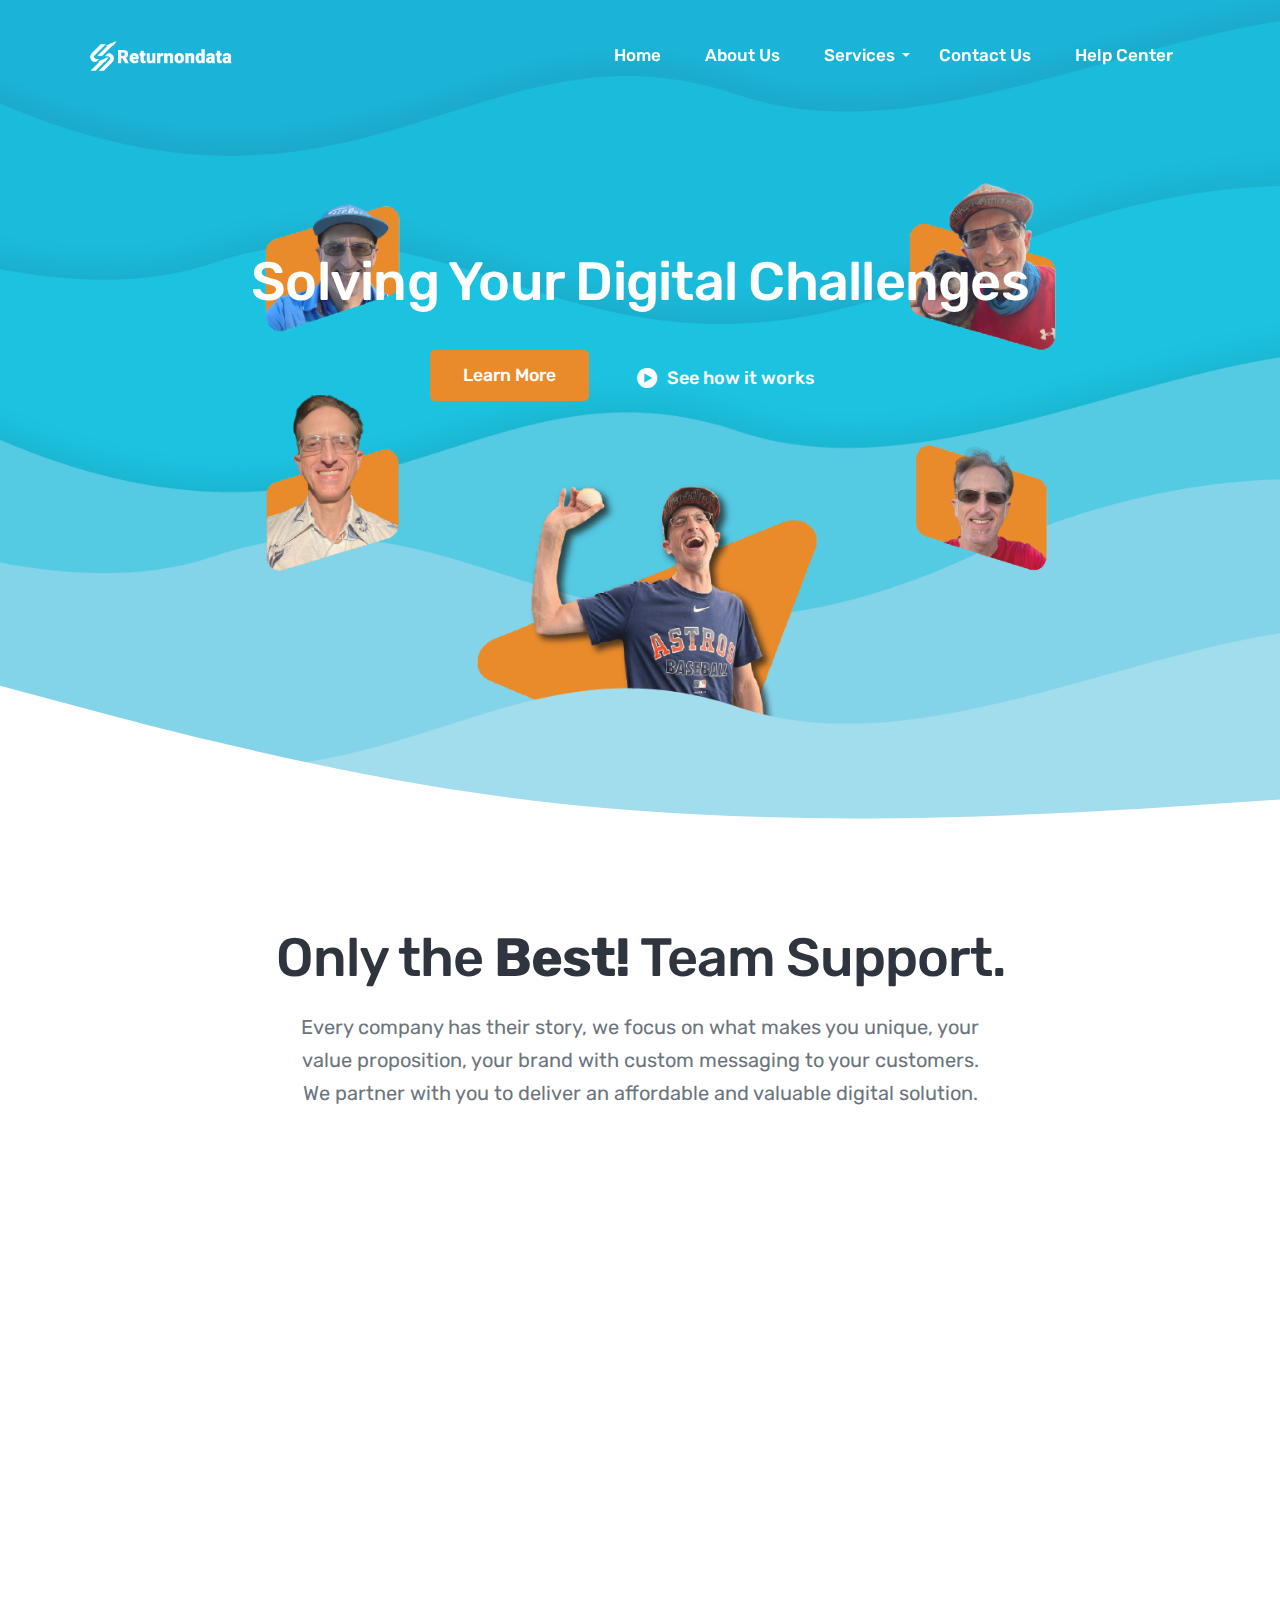
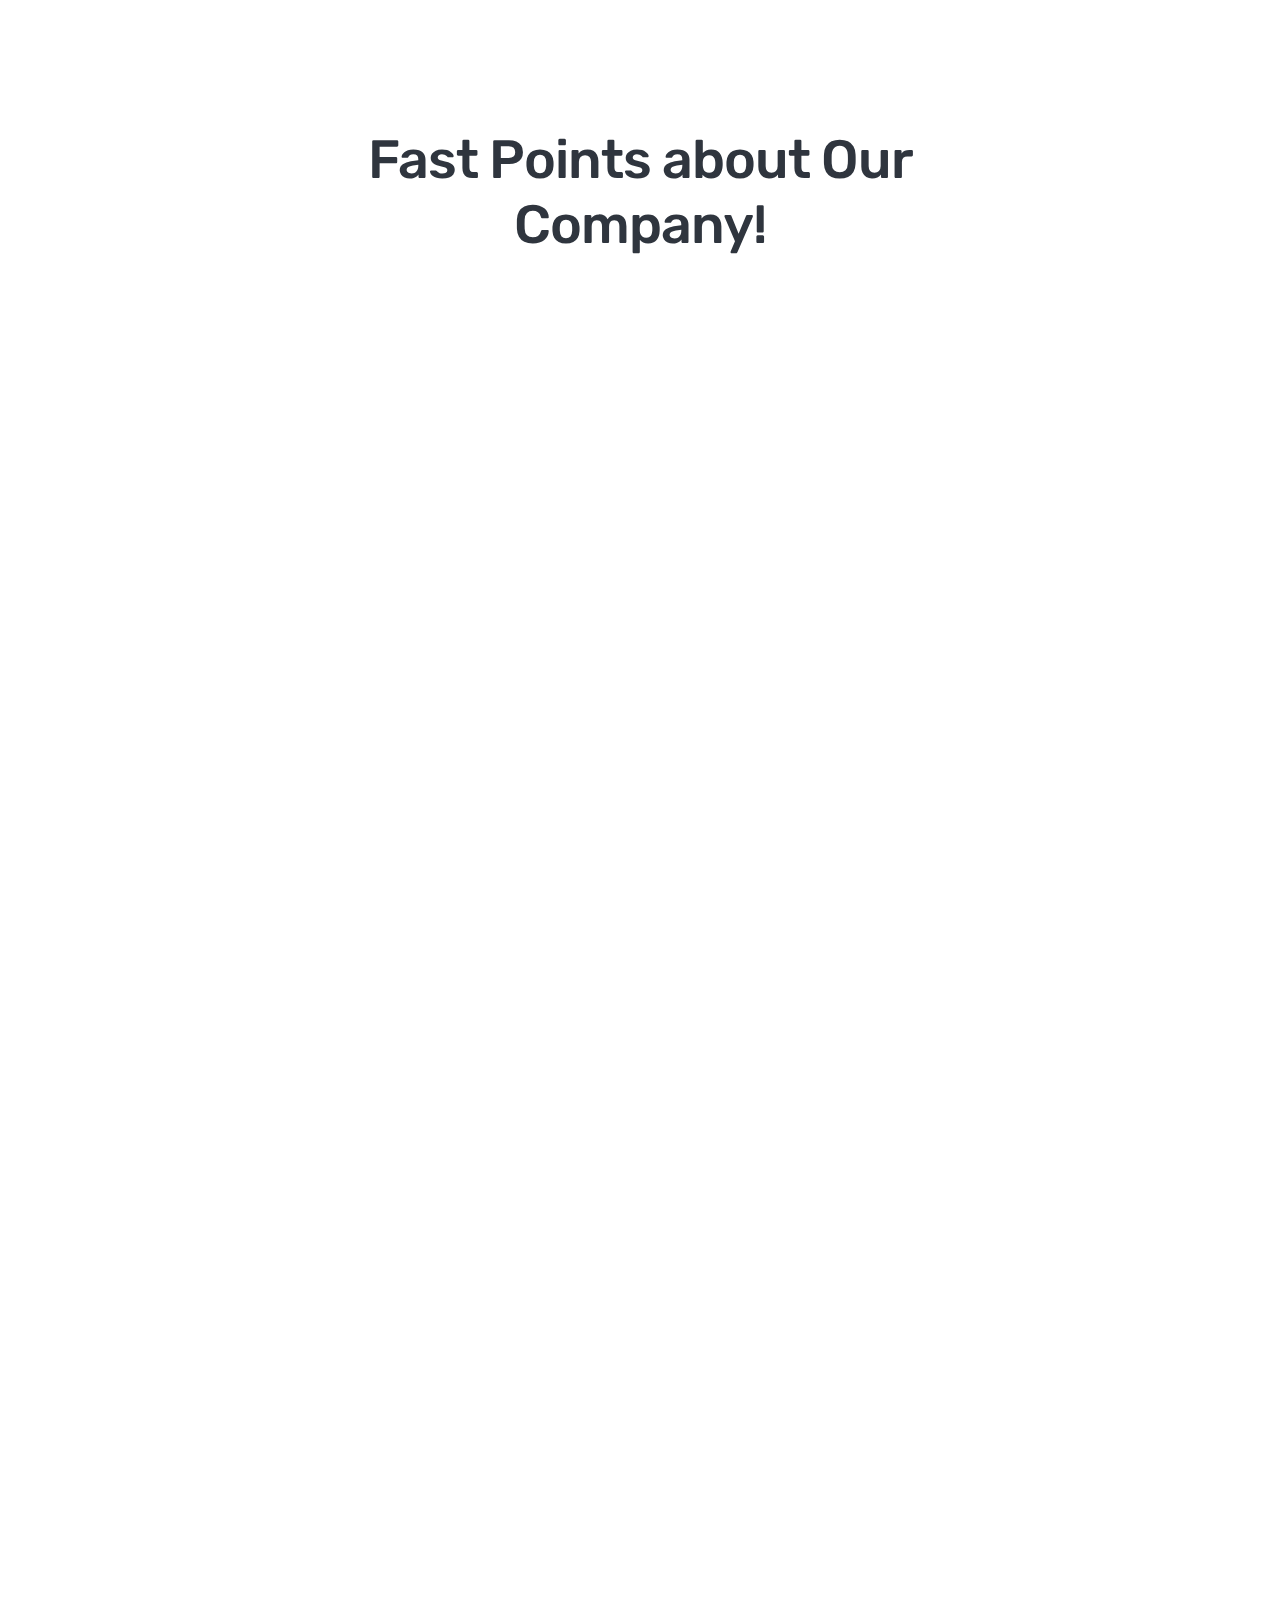
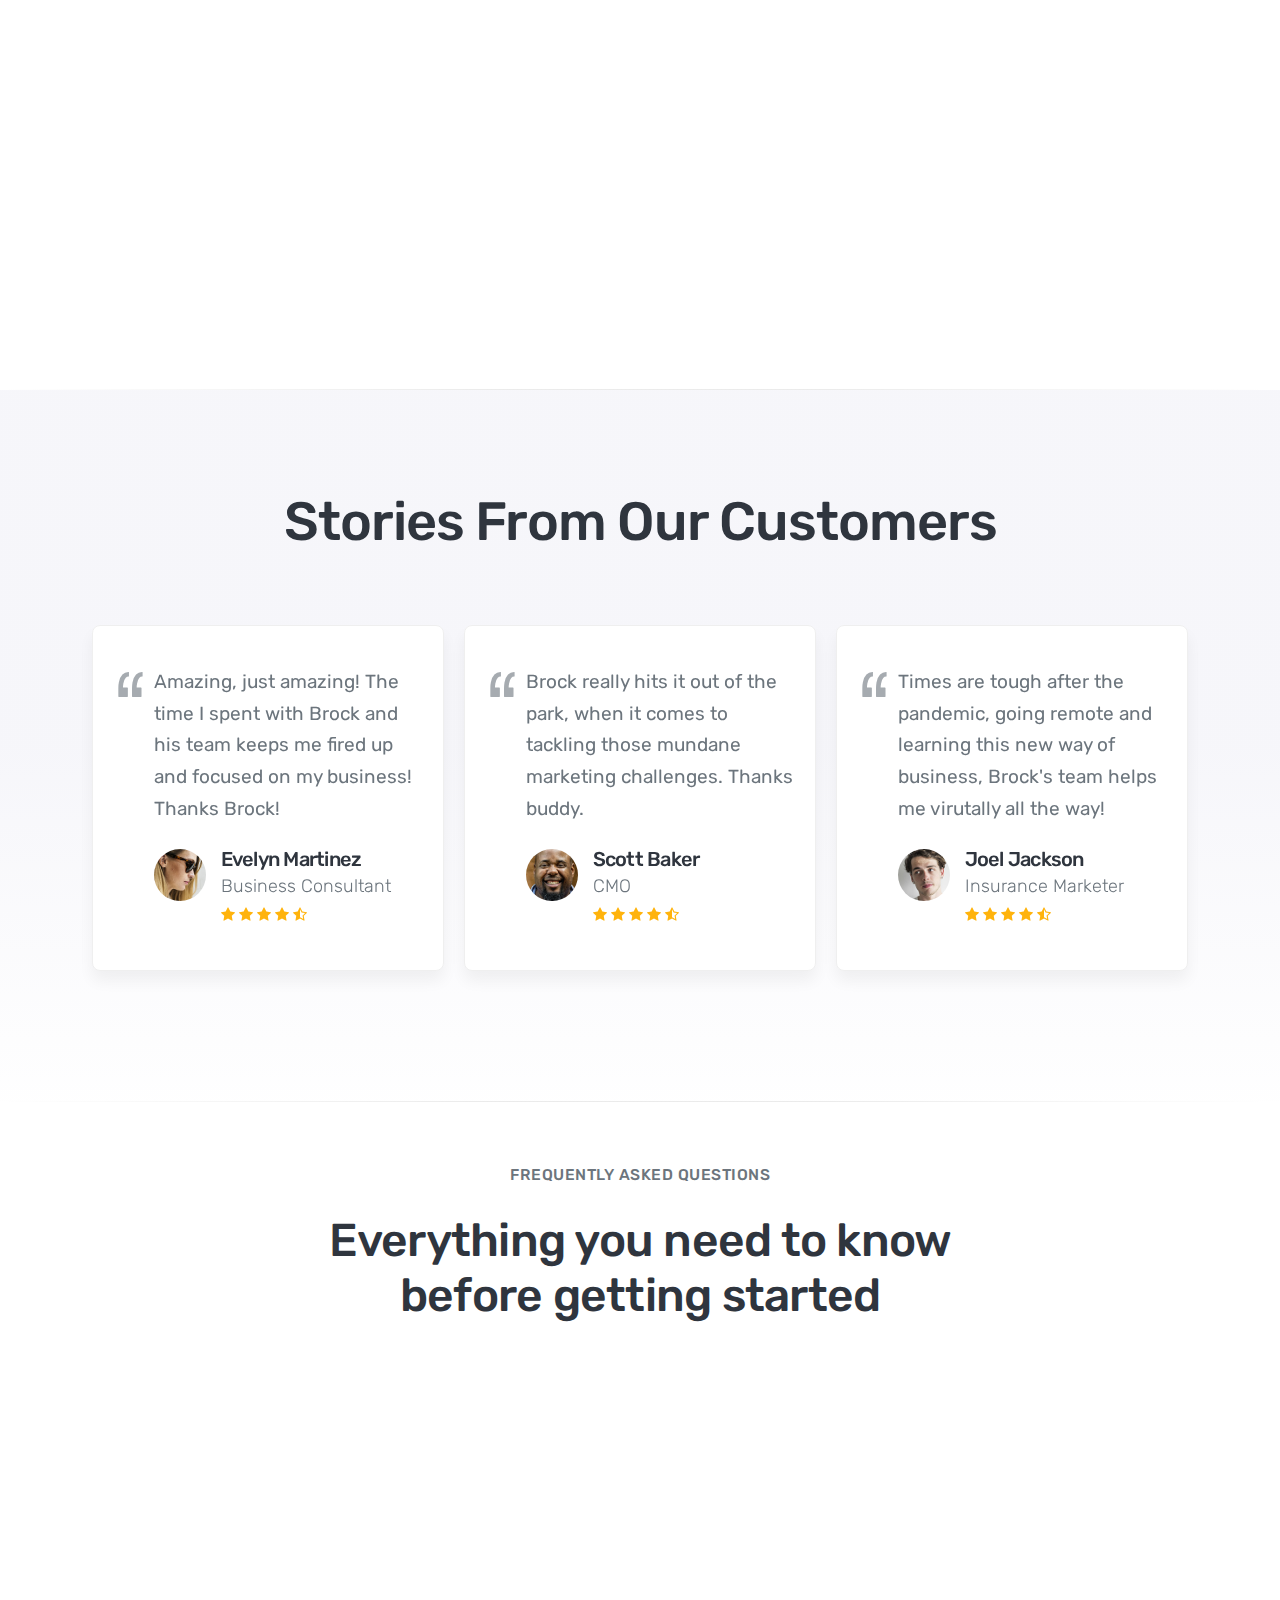
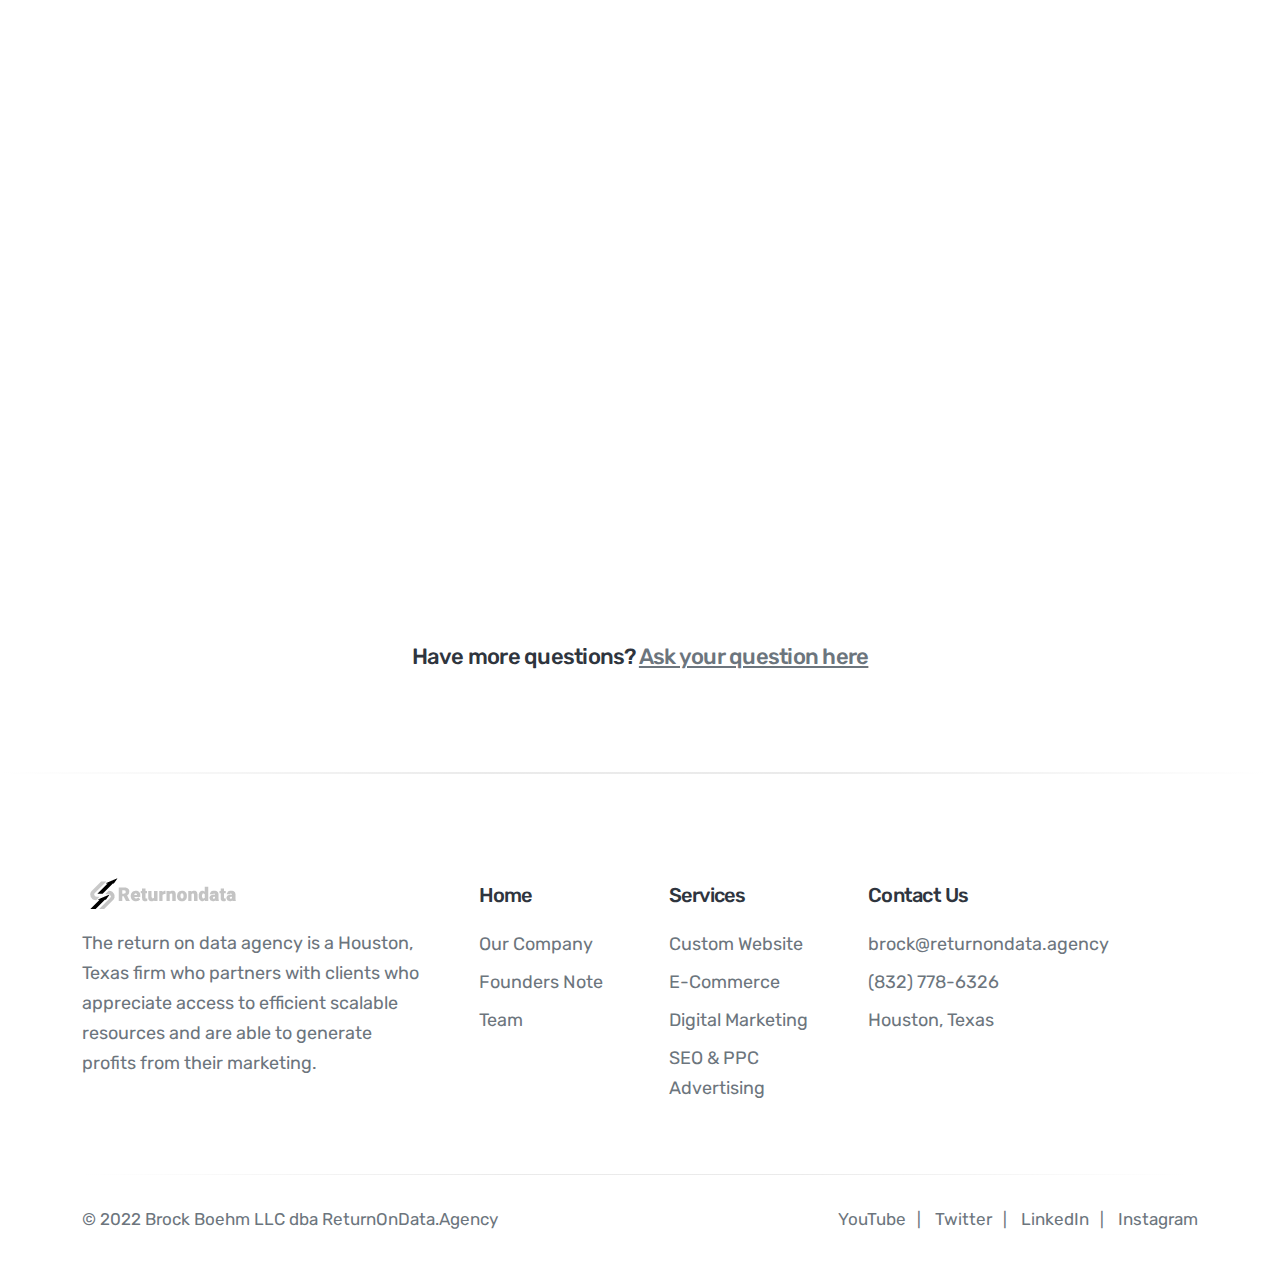
<file: index.html>
<!DOCTYPE html>
<html lang="en">
  <head>
    <meta charset="utf-8" />
    <meta http-equiv="X-UA-Compatible" content="IE=edge" />
    <meta name="author" content="retornondata.agency website" />
    <meta
      name="description"
      content="Return On Data - Houston Custom websites, E-Commerce Websites, Digital Marketing & SEO & PPC Advetising"
    />
    <meta
      name="keywords"
      content="Return On Data Agency - Houston Texas Custom Website, E-commerce, Digital Marketing, SEO & PPC Advertising"
    />
    <meta name="viewport" content="width=device-width, initial-scale=1.0" />
    <meta
      name="google-site-verification"
      content="YixVusHq-vZlcwiHomOGdCC6cCI40Gw4TIvLcm9Gj_Y"
    />
    <!-- SITE TITLE -->
    <title>
      Return On Data Agency - Brock Boehm, LLC - Houston Texas USA - Official
      Website
    </title>

    <!-- FAVICON AND TOUCH ICONS -->
    <link
      rel="shortcut icon"
      href="asset/img/logo-icon.png"
      type="image/x-icon"
    />
    <link rel="icon" href="asset/img/logo-icon.png" type="image/x-icon" />
    <link
      rel="apple-touch-icon"
      sizes="152x152"
      href="asset/img/logo-icon.png"
    />
    <link
      rel="apple-touch-icon"
      sizes="120x120"
      href="asset/img/logo-icon.png"
    />
    <link rel="apple-touch-icon" sizes="76x76" href="asset/img/logo-icon.png" />
    <link rel="apple-touch-icon" href="asset/img/logo-icon.png" />
    <link rel="icon" href="asset/img/logo-icon.png" type="image/x-icon" />

    <!-- GOOGLE FONTS -->
    <link
      href="https://fonts.googleapis.com/css2?family=Rubik:wght@300;400;500;700&display=swap"
      rel="stylesheet"
    />

    <!-- BOOTSTRAP CSS -->
    <link href="asset/css/bootstrap.min.css" rel="stylesheet" />

    <!-- FONT ICONS -->
    <link href="asset/css/flaticon.css" rel="stylesheet" />

    <!-- PLUGINS STYLESHEET -->
    <link href="asset/css/menu.css" rel="stylesheet" />
    <link
      id="effect"
      href="asset/css/dropdown-effects/fade-down.css"
      media="all"
      rel="stylesheet"
    />
    <link href="asset/css/magnific-popup.css" rel="stylesheet" />
    <link href="asset/css/owl.carousel.min.css" rel="stylesheet" />
    <link href="asset/css/owl.theme.default.min.css" rel="stylesheet" />

    <!-- ON SCROLL ANIMATION -->
    <link href="asset/css/animate.css" rel="stylesheet" />

    <!-- TEMPLATE CSS -->
    <link href="asset/css/style.css" rel="stylesheet" />

    <!-- RESPONSIVE CSS -->
    <link href="asset/css/responsive.css" rel="stylesheet" />
    <style>
      @media (min-width: 0px) and (max-width: 575px) {
        .d-xs-none {
          display: none !important;
        }
        #hero-10 {
          position: relative;
          background-image: url(asset/img/8.png);
          padding-top: 200px;
          padding-bottom: 280px;
          margin-bottom: 100px;
        }
      }

      @media (min-width: 768px) and (max-width: 991.95px) {
        .rocket {
          width: 100%;
          height: auto;
          padding-left: 10rem;
        }
      }
    </style>
    <!-- Google tag (gtag.js) -->
    <script
      async
      src="https://www.googletagmanager.com/gtag/js?id=G-FJYCXS3J06"
    ></script>
    <script>
      window.dataLayer = window.dataLayer || [];
      function gtag() {
        dataLayer.push(arguments);
      }
      gtag("js", new Date());

      gtag("config", "G-FJYCXS3J06");
    </script>
  </head>

  <body>
    <!-- PRELOADER SPINNER
		============================================= -->
    <div id="loading" class="skyblue-loading">
      <div id="loading-center">
        <div id="loading-center-absolute">
          <div class="object" id="object_one"></div>
          <div class="object" id="object_two"></div>
          <div class="object" id="object_three"></div>
          <div class="object" id="object_four"></div>
        </div>
      </div>
    </div>

    <!-- PAGE CONTENT
		============================================= -->
    <div id="page" class="page">
      <!-- HEADER
			============================================= -->
      <header id="header" class="header tra-menu navbar-light">
        <div class="header-wrapper">
          <!-- MOBILE HEADER -->
          <div class="wsmobileheader clearfix">
            <span class="smllogo"
              ><img src="asset/img/logo-dark.png" alt="mobile-logo"
            /></span>
            <a id="wsnavtoggle" class="wsanimated-arrow"><span></span></a>
          </div>

          <!-- NAVIGATION MENU -->
          <div class="wsmainfull menu clearfix">
            <div class="wsmainwp clearfix">
              <!-- HEADER LOGO -->
              <div class="desktoplogo">
                <a href="http://returnondata.agency/" class="logo-black"
                  ><img src="asset/img/logo-dark.png" alt="header-logo"
                /></a>
              </div>
              <div class="desktoplogo">
                <a href="http://returnondata.agency/" class="logo-white"
                  ><img src="asset/img/logo-white.png" alt="header-logo"
                /></a>
              </div>

              <!-- MAIN MENU -->
              <nav class="wsmenu clearfix">
                <ul class="wsmenu-list nav-orange-red-hover">
                  <!-- MEGAMENU -->
                  <li aria-haspopup="true">
                    <a href="http://returnondata.agency/index.html">Home</a>
                  </li>
                  <!-- END MEGAMENU -->

                  <li aria-haspopup="true">
                    <a href="http://houston.returnondata.agency/about-us.html"
                      >About Us</a
                    >
                  </li>

                  <!-- DROPDOWN MENU Services-->
                  <li aria-haspopup="true">
                    <a href="#">Services<span class="wsarrow"></span></a>
                    <ul class="sub-menu">
                      <li aria-haspopup="true">
                        <a
                          href="http://houston.returnondata.agency/custom-website.html"
                          >Custom Website</a
                        >
                      </li>
                      <li aria-haspopup="true">
                        <a
                          href="http://houston.returnondata.agency/e-commerce.html"
                          >E-Commerce</a
                        >
                      </li>
                      <li aria-haspopup="true">
                        <a
                          href="http://houston.returnondata.agency/digital-marketing.html"
                          >Digital Marketing</a
                        >
                      </li>
                      <li aria-haspopup="true">
                        <a
                          href="http://houston.returnondata.agency/seo-ppc-advertising.html"
                          >SEO & PPC Advertising</a
                        >
                      </li>
                    </ul>
                  </li>

                  <li aria-haspopup="true">
                    <a href="http://houston.returnondata.agency/contact-us.html"
                      >Contact Us</a
                    >
                  </li>

                  <!-- DROPDOWN MENU -->
                  <li aria-haspopup="true">
                    <a
                      href="http://houston.returnondata.agency/help-center.html"
                      >Help Center</a
                    >
                  </li>
                </ul>
              </nav>
              <!-- END MAIN MENU -->
            </div>
          </div>
          <!-- END NAVIGATION MENU -->
        </div>
        <!-- End header-wrapper -->
      </header>
      <!-- END HEADER -->

      <!-- HERO-10
			============================================= -->
      <section
        id="hero-10"
        class="bg-scroll hero-section division wow fadeInUp"
      >
        <div class="container">
          <div class="row d-flex align-items-center">
            <div class="col text-center">
              <!-- HERO TEXT -->
              <div class="hero-10-txt justify-content-center">
                <!-- Title -->
                <h2 class="h2-md wow fadeInUp" style="color: white">
                  Solving Your Digital Challenges
                </h2>

                <div class="row pa-hero-typed-text">
                  <div class="col-12">
                    <div class="typed-text">
                      <span class="animated-text-effect">
                        <!-- <span class="typed-cursor">|</span> -->
                      </span>
                    </div>
                  </div>
                </div>

                <!-- Buttons Group -->
                <div class="btns-group mb-20">
                  <a
                    href="#content-3"
                    class="btn btn-orange-red tra-white-hover mr-15"
                    >Learn More</a
                  >
                  <a
                    href="#"
                    class="video-popup2 btn btn-md tra-orange-hover ico-20 ico-left"
                  >
                    <span class="flaticon-play"></span> See how it works
                  </a>
                </div>

                <!-- HERO IMAGE -->
              </div>
            </div>
          </div>
          <!-- End row -->
        </div>
        <!-- End container -->

        <!-- WAVE SHAPE BOTTOM -->
        <div class="wave-shape-bottom">
          <svg xmlns="http://www.w3.org/2000/svg" viewBox="0 0 1440 285">
            <path
              fill="#ffffff"
              fill-opacity="1"
              d="M0,128L80,149.3C160,171,320,213,480,240C640,267,800,277,960,277.3C1120,277,1280,267,1360,261.3L1440,256L1440,320L1360,320C1280,320,1120,320,960,320C800,320,640,320,480,320C320,320,160,320,80,320L0,320Z"
            ></path>
          </svg>
        </div>
      </section>
      <!-- END HERO-10 -->

      <!-- FEATURES-8
			============================================= -->
      <section id="features-8" class="wide-60 features-section division">
        <div class="container">
          <!-- SECTION TITLE -->
          <div class="row justify-content-center">
            <div class="col-lg-10 col-xl-8">
              <div class="section-title title-01 mb-70">
                <!-- Title -->
                <h2 class="h2-md">
                  Only the <strong>Best!</strong> Team Support.
                </h2>

                <!-- Text -->
                <p class="p-xl">
                  Every company has their story, we focus on what makes you
                  unique, your value proposition, your brand with custom
                  messaging to your customers. We partner with you to deliver an
                  affordable and valuable digital solution.
                </p>
              </div>
            </div>
          </div>

          <!-- FEATURES-8 WRAPPER -->
          <div class="fbox-8-wrapper text-center">
            <div class="row row-cols-1 row-cols-md-4">
              <!-- FEATURE BOX #1 -->
              <div class="col">
                <div class="fbox-8 mb-40 wow fadeInUp">
                  <!-- Image -->
                  <div class="fbox-img bg-whitesmoke-gradient">
                    <img
                      class="img-fluid"
                      src="asset/img/l3.png"
                      alt="feature-icon"
                    />
                  </div>

                  <!-- Title -->
                  <h5 class="h5-md">Custom Websites</h5>

                  <!-- Text -->
                  <p class="p-lg">
                    We build a professional website that is unique to you and
                    your brand. No brand, we will make help create one.
                  </p>
                </div>
              </div>

              <!-- FEATURE BOX #2 -->
              <div class="col">
                <div class="fbox-8 mb-40 wow fadeInUp">
                  <!-- Image -->
                  <div class="fbox-img bg-whitesmoke-gradient">
                    <img
                      class="img-fluid"
                      src="asset/img/l1.png"
                      alt="feature-icon"
                    />
                  </div>

                  <!-- Title -->
                  <h5 class="h5-md">E-Commerce</h5>

                  <!-- Text -->
                  <p class="p-lg">
                    We provide an easy to use store for managing your online
                    sales with offline and online payment support.
                  </p>
                </div>
              </div>

              <!-- FEATURE BOX #3 -->
              <div class="col">
                <div class="fbox-8 mb-40 wow fadeInUp">
                  <!-- Image -->
                  <div class="fbox-img bg-whitesmoke-gradient">
                    <img
                      class="img-fluid"
                      src="asset/img/l2.png"
                      alt="feature-icon"
                    />
                  </div>

                  <!-- Title -->
                  <h5 class="h5-md">Digital Marketing</h5>

                  <!-- Text -->
                  <p class="p-lg">
                    We provide you with custom branded logos, graphics and
                    assets for your online marketing campaigns.
                  </p>
                </div>
              </div>

              <!-- FEATURE BOX #4 -->
              <div class="col">
                <div class="fbox-8 mb-40 wow fadeInUp">
                  <!-- Image -->
                  <div class="fbox-img bg-whitesmoke-gradient">
                    <img
                      class="img-fluid"
                      src="asset/img/l4.png"
                      alt="feature-icon"
                    />
                  </div>

                  <!-- Title -->
                  <h5 class="h5-md">SEO & PPC Advertising</h5>

                  <!-- Text -->
                  <p class="p-lg">
                    Search Engine Optimization, Pay-per-Click Advertising &
                    Affiliate Marketer Solutions custom to your needs.
                  </p>
                </div>
              </div>
            </div>
            <!-- End row -->
          </div>
          <!-- END FEATURES-8 WRAPPER -->
        </div>
        <!-- End container -->
      </section>
      <!-- END FEATURES-8 -->

      <!-- CONTENT-3
			============================================= -->
      <section
        id="content-3"
        class="content-3 wide-10 content-section division"
      >
        <div class="container">
          <!-- SECTION TITLE -->
          <div class="row justify-content-center">
            <div class="col-lg-10 col-xl-8">
              <div class="section-title title-01 mb-70">
                <!-- Title -->
                <h2 class="h2-md">Fast Points about Our Company!</h2>
              </div>

              <!-- FEATURES-2 WRAPPER -->
              <div class="fbox-2-wrapper text-center">
                <div class="row row-cols-2 row-cols-md-3">
                  <!-- FEATURE BOX #1 -->
                  <div class="col">
                    <div class="fbox-2 mb-40 wow fadeInUp">
                      <!-- Icon -->
                      <div
                        class="fbox-ico-center ico-65 shape-ico orange-red-color"
                      >
                        <img
                          class="ico-bkg"
                          src="asset/images/ico-bkg.png"
                          alt="ico-bkg"
                        />
                        <span class="flaticon-outside"></span>
                      </div>

                      <!-- Text -->
                      <div class="fbox-txt-center">
                        <!-- Title -->
                        <h6 class="h6-md">Super Fast & Reliable</h6>
                      </div>
                    </div>
                  </div>

                  <!-- FEATURE BOX #2 -->
                  <div class="col">
                    <div class="fbox-2 mb-40 wow fadeInUp">
                      <!-- Icon -->
                      <div
                        class="fbox-ico-center ico-65 shape-ico orange-red-color"
                      >
                        <img
                          class="ico-bkg"
                          src="asset/images/ico-bkg.png"
                          alt="ico-bkg"
                        />
                        <span class="flaticon-credit-card-1"></span>
                      </div>

                      <!-- Text -->
                      <div class="fbox-txt-center">
                        <!-- Title -->
                        <h5 class="h6-md">Value, Quality & Integrity</h5>
                      </div>
                    </div>
                  </div>

                  <!-- FEATURE BOX #3 -->
                  <div class="col">
                    <div class="fbox-2 mb-40 wow fadeInUp">
                      <!-- Icon -->
                      <div
                        class="fbox-ico-center ico-65 shape-ico orange-red-color"
                      >
                        <img
                          class="ico-bkg"
                          src="asset/images/ico-bkg.png"
                          alt="ico-bkg"
                        />
                        <span class="flaticon-line-graph"></span>
                      </div>

                      <!-- Text -->
                      <div class="fbox-txt-center">
                        <!-- Title -->
                        <h6 class="h6-md">We Get'r Done!</h6>
                      </div>
                    </div>
                  </div>
                </div>
              </div>
              <!-- END FEATURES-2 WRAPPER -->
            </div>
          </div>

          <!-- TOP ROW -->
          <div class="top-row pb-50 pt-40">
            <div class="row d-flex align-items-center">
              <!-- IMAGE BLOCK -->
              <div class="col-md-5 col-lg-6">
                <div class="img-block left-column wow fadeInRight">
                  <img
                    class="img-fluid"
                    src="asset/img/about us.png"
                    alt="content-image"
                  />
                </div>
              </div>

              <!-- TEXT BLOCK -->
              <div class="col-md-7 col-lg-6">
                <div class="txt-block right-column wow fadeInLeft">
                  <!-- Title -->
                  <h3 class="h3-md">How Can We Help You</h3>

                  <!-- Text -->
                  <p class="p-lg">
                    Our team is all about solving your daily digital challenges.
                    We operate with your business as a support partner for
                    tackling difficult and repetitive tasks to meet goals.
                    Whether it's from generating leads and converting web pages,
                    we will customize a digital solution for you, your customers
                    and the Internet public.
                  </p>

                  <!-- Text -->
                  <p class="p-lg">
                    We are located in Houston, Texas. My name is Brock, a native
                    Texan. I love working face-to-face, a hybrid or remote setup
                    with you from beautiful Houston. My team of eight (8)
                    support team members are in the Philippines who provide the
                    work virtual assistance and support 24/7/365 for
                    ReturnOnData Customers. We attack your challenges during the
                    day, and our team will work through the night, so by the
                    time you wake your solution is ready. Try us, and feel the
                    friendly voice of a partner who is here to help.
                  </p>
                </div>
              </div>
              <!-- END TEXT BLOCK -->
            </div>
          </div>
          <!-- END TOP ROW -->
        </div>
        <!-- End container -->
      </section>
      <!-- END CONTENT-3 -->

      <!-- CONTENT-2
			============================================= -->
      <section
        id="content-2"
        class="content-2 bg-04 wide-60 content-section division"
      >
        <div class="container">
          <div class="row d-flex align-items-center">
            <!-- TEXT BLOCK -->
            <div class="col-md-7 col-lg-6">
              <div class="txt-block right-column white-color wow fadeInLeft">
                <!-- Title -->
                <h3 class="h3-xs">
                  "I think that's the single best piece of advice: constantly
                  think about how you could be doing things
                  <strong>better</strong> and questioning yourself."
                </h3>

                <!-- Section ID -->
                <span class="section-id white-color txt-upcase"
                  >Elon Musk - Space X</span
                >
              </div>
            </div>
            <!-- END TEXT BLOCK -->

            <!-- IMAGE BLOCK -->
            <div class="col-md-5 col-lg-6">
              <div
                class="rel img-block left-column video-preview wow fadeInRight"
              >
                <!-- Preview Image -->
                <img class="img-fluid rocket" src="asset/img/rocket.png" />
              </div>
            </div>
          </div>
          <!-- End row -->
        </div>
        <!-- End container -->
      </section>
      <!-- END CONTENT-2 -->

      <!-- DIVIDER LINE -->
      <hr class="divider" />

      <!-- TESTIMONIALS-1
			============================================= -->
      <section
        id="reviews-1"
        class="bg-whitesmoke-gradient wide-100 reviews-section division"
      >
        <div class="container">
          <!-- SECTION TITLE -->
          <div class="row justify-content-center">
            <div class="col-lg-10 col-xl-8">
              <div class="section-title title-01 mb-70">
                <!-- Title -->
                <h2 class="h2-md">Stories From Our Customers</h2>

                <!-- Text -->
                <!-- <p class="p-xl">Aliquam a augue suscipit, luctus neque purus ipsum neque dolor primis a libero
									   tempus, blandit and cursus varius and magnis sapien
									</p> -->
              </div>
            </div>
          </div>

          <!-- TESTIMONIALS CONTENT -->
          <div class="row">
            <div class="col">
              <div class="owl-carousel owl-theme reviews-1-wrapper">
                <!-- TESTIMONIAL #1 -->
                <div class="review-1">
                  <!-- Quote Icon -->
                  <div class="review-1-ico ico-25">
                    <span class="flaticon-left-quote"></span>
                  </div>

                  <!-- Text -->
                  <div class="review-1-txt">
                    <!-- Text -->
                    <p class="p-lg">
                      Amazing, just amazing! The time I spent with Brock and his
                      team keeps me fired up and focused on my business! Thanks
                      Brock!
                    </p>

                    <!-- Testimonial Author -->
                    <div class="author-data clearfix">
                      <!-- Testimonial Avatar -->
                      <div class="review-avatar">
                        <img
                          src="asset/images/review-author-3.jpg"
                          alt="review-avatar"
                        />
                      </div>

                      <!-- Testimonial Author -->
                      <div class="review-author">
                        <h6 class="h6-xl">Evelyn Martinez</h6>
                        <p class="p-md">Business Consultant</p>

                        <!-- Rating -->
                        <div class="review-rating ico-15 yellow-color">
                          <span class="flaticon-star-1"></span>
                          <span class="flaticon-star-1"></span>
                          <span class="flaticon-star-1"></span>
                          <span class="flaticon-star-1"></span>
                          <span class="flaticon-star-half-empty"></span>
                        </div>
                      </div>
                    </div>
                    <!-- End Testimonial Author -->
                  </div>
                  <!-- End Text -->
                </div>
                <!-- END TESTIMONIAL #1 -->

                <!-- TESTIMONIAL #2 -->
                <div class="review-1">
                  <!-- Quote Icon -->
                  <div class="review-1-ico ico-25">
                    <span class="flaticon-left-quote"></span>
                  </div>

                  <!-- Text -->
                  <div class="review-1-txt">
                    <!-- Text -->
                    <p class="p-lg">
                      Brock really hits it out of the park, when it comes to
                      tackling those mundane marketing challenges. Thanks buddy.
                    </p>

                    <!-- Testimonial Author -->
                    <div class="author-data clearfix">
                      <!-- Testimonial Avatar -->
                      <div class="review-avatar">
                        <img
                          src="asset/images/review-author-2.jpg"
                          alt="review-avatar"
                        />
                      </div>

                      <!-- Testimonial Author -->
                      <div class="review-author">
                        <h6 class="h6-xl">Scott Baker</h6>
                        <p class="p-md">CMO</p>

                        <!-- Rating -->
                        <div class="review-rating ico-15 yellow-color">
                          <span class="flaticon-star-1"></span>
                          <span class="flaticon-star-1"></span>
                          <span class="flaticon-star-1"></span>
                          <span class="flaticon-star-1"></span>
                          <span class="flaticon-star-half-empty"></span>
                        </div>
                      </div>
                    </div>
                    <!-- End Testimonial Author -->
                  </div>
                  <!-- End Text -->
                </div>
                <!-- END TESTIMONIAL #2 -->

                <!-- TESTIMONIAL #3 -->
                <div class="review-1">
                  <!-- Quote Icon -->
                  <div class="review-1-ico ico-25">
                    <span class="flaticon-left-quote"></span>
                  </div>

                  <!-- Text -->
                  <div class="review-1-txt">
                    <!-- Text -->
                    <p class="p-lg">
                      Times are tough after the pandemic, going remote and
                      learning this new way of business, Brock's team helps me
                      virutally all the way!
                    </p>

                    <!-- Testimonial Author -->
                    <div class="author-data clearfix">
                      <!-- Testimonial Avatar -->
                      <div class="review-avatar">
                        <img
                          src="asset/images/review-author-1.jpg"
                          alt="review-avatar"
                        />
                      </div>

                      <!-- Testimonial Author -->
                      <div class="review-author">
                        <h6 class="h6-xl">Joel Jackson</h6>
                        <p class="p-md">Insurance Marketer</p>

                        <!-- Rating -->
                        <div class="review-rating ico-15 yellow-color">
                          <span class="flaticon-star-1"></span>
                          <span class="flaticon-star-1"></span>
                          <span class="flaticon-star-1"></span>
                          <span class="flaticon-star-1"></span>
                          <span class="flaticon-star-half-empty"></span>
                        </div>
                      </div>
                    </div>
                    <!-- End Testimonial Author -->
                  </div>
                  <!-- End Text -->
                </div>
                <!-- END TESTIMONIAL #3 -->
              </div>
            </div>
          </div>
          <!-- END TESTIMONIALS CONTENT -->
        </div>
        <!-- End container -->
      </section>
      <!-- END TESTIMONIALS-1 -->

      <!-- DIVIDER LINE -->
      <hr class="divider" />

      <!-- FAQs-2
			============================================= -->
      <section id="faqs-2" class="pb-60 pt-60 faqs-section division">
        <div class="container">
          <!-- SECTION TITLE -->
          <div class="row justify-content-center">
            <div class="col-md-10 col-lg-8">
              <div class="section-title title-02 mb-75">
                <!-- Section ID -->
                <span class="section-id txt-upcase"
                  >Frequently Asked Questions</span
                >

                <!-- Title -->
                <h3 class="h3-lg">
                  Everything you need to know before getting started
                </h3>
              </div>
            </div>
          </div>

          <!-- FAQs-2 QUESTIONS -->
          <div class="faqs-2-questions">
            <div class="row row-cols-1 row-cols-lg-2">
              <!-- QUESTIONS HOLDER -->
              <div class="col">
                <div class="questions-holder pr-30">
                  <!-- QUESTION #1 -->
                  <div class="question wow fadeInUp">
                    <!-- Question -->
                    <h5 class="h5-md">
                      I want something customized, designed, prototyped,
                      created, modified and or anything else, can you help me do
                      that?
                    </h5>

                    <!-- Answer -->
                    <p class="p-lg">
                      Yes! We can handle most everything that may you may have
                      challenges with by; (1.) Talk to Brock, he will guide you
                      and task the team. (2.) Go thru our Help Center and find
                      what you are looking for and submit a ticket by simply
                      registering or logging in as an existing prospect or
                      customer. (3.) You can E-Mail directly at
                      Brock@ReturnOnData.Agency for assistance. Thanks.
                    </p>
                  </div>

                  <!-- QUESTION #2 -->
                  <div class="question wow fadeInUp">
                    <!-- Question -->
                    <h5 class="h5-md">Are Our Services Affordable?</h5>

                    <!-- Answer -->
                    <ul class="simple-list">
                      <li class="list-item">
                        <p class="p-lg">
                          Houston Rates are at 7% Higher than the National Rates
                          for Web Design and Graphic Design, our prices are
                          competitive at $22.00 per hour with a minimum of 2
                          Hours 27% cheaper than the National Average Rates.
                        </p>
                      </li>

                      <li class="list-item">
                        <p class="p-lg">
                          We aim to be competitive, if you have a existing quote
                          and interested in matching or beating the price give
                          Brock a call at (832) 778-6326
                        </p>
                      </li>
                      <li class="list-item">
                        <p class="p-lg">
                          Our team is able to produce any creative or web based
                          assets for your company, clients and customers just
                          try us out you won't be disappointed.
                        </p>
                      </li>
                    </ul>
                  </div>
                </div>
              </div>
              <!-- END QUESTIONS HOLDER -->

              <!-- QUESTIONS HOLDER -->
              <div class="col">
                <div class="questions-holder pl-30">
                  <!-- QUESTION #4 -->
                  <div class="question wow fadeInUp">
                    <!-- Question -->
                    <h5 class="h5-md">Do You Have Any Guarantees?</h5>

                    <!-- Answer -->
                    <p class="p-lg">
                      We guarantee for billable tasks up to three (3) iterations
                      of a request, where they could be a logo design, graphic
                      design, web design task for your property or asset for
                      your marketing campaigns.
                    </p>
                  </div>

                  <!-- QUESTION #5 -->
                  <div class="question wow fadeInUp">
                    <!-- Question -->
                    <h5 class="h5-md">How Do You Track Projects and Tasks?</h5>

                    <!-- Answer -->
                    <p class="p-lg">
                      We have a 24/7/365 support page known as the Help Center
                      where you can register and login and submit a ticket or
                      review updates on your existing ticket anytime. We
                      maintain an active tasking system that is based on a
                      status of open/pending/closed of customer requests.
                    </p>
                  </div>

                  <!-- QUESTION #6 -->
                  <div class="question wow fadeInUp">
                    <!-- Question -->
                    <h5 class="h5-md">
                      I have an issue with my Help Center account
                    </h5>

                    <!-- Answer -->
                    <ul class="simple-list">
                      <li class="list-item">
                        <p class="p-lg">
                          You can press the "Reset Password" button for in the
                          Help Center Login Page and you will be able to access
                          your account again by confirming in your E-Mail and
                          create a new password.
                        </p>
                      </li>

                      <li class="list-item">
                        <p class="p-lg">
                          Don't fret, we are here to help you just use the
                          contact form on our website or E-Mail
                          Brock@ReturnOnData.Agency.
                        </p>
                      </li>
                    </ul>
                  </div>
                </div>
              </div>
              <!-- END QUESTIONS HOLDER -->
            </div>
            <!-- End row -->
          </div>
          <!-- END FAQs-2 QUESTIONS -->

          <!-- MORE QUESTIONS BUTTON -->
          <div class="row">
            <div class="col">
              <div class="more-questions">
                <h5 class="h5-sm">
                  Have more questions?
                  <a href="http://houston.returnondata.agency/contact-us.html"
                    >Ask your question here</a
                  >
                </h5>
              </div>
            </div>
          </div>
        </div>
        <!-- End container -->
      </section>
      <!-- END FAQs-2 -->

      <!-- DIVIDER LINE -->
      <hr class="divider" />

      <!-- DIVIDER LINE -->
      <hr class="divider" />

      <!-- FOOTER-1
			============================================= -->
      <footer id="footer-1" class="footer division">
        <div class="container">
          <!-- FOOTER CONTENT -->
          <div class="row">
            <!-- FOOTER INFO -->
            <div class="col-lg-4">
              <div class="footer-info mb-40">
                <!-- Footer Logo -->
                <img
                  class="footer-logo mb-15"
                  src="asset/img/logo-dark.png"
                  alt="footer-logo"
                />

                <!-- Text -->
                <p class="p-md">
                  The return on data agency is a Houston, Texas firm who
                  partners with clients who appreciate access to efficient
                  scalable resources and are able to generate profits from their
                  marketing.
                </p>
              </div>
            </div>

            <!-- FOOTER LINKS -->
            <div class="col-sm-6 col-md-3 col-lg-2">
              <div class="footer-links mb-40">
                <!-- Title -->
                <h6 class="h6-xl">Home</h6>

                <!-- Footer Links -->
                <ul class="foo-links text-secondary clearfix">
                  <li>
                    <p class="p-md">
                      <a
                        href="http://houston.returnondata.agency/about-us.html#ourcompany"
                        >Our Company</a
                      >
                    </p>
                  </li>
                  <li>
                    <p class="p-md">
                      <a
                        href="http://houston.returnondata.agency/about-us.html#foundersnote"
                        >Founders Note</a
                      >
                    </p>
                  </li>
                  <li>
                    <p class="p-md">
                      <a
                        href="http://houston.returnondata.agency/about-us.html#team"
                        >Team</a
                      >
                    </p>
                  </li>
                </ul>
              </div>
            </div>

            <!-- FOOTER LINKS -->
            <div class="col-sm-6 col-md-3 col-lg-2">
              <div class="footer-links mb-40">
                <!-- Title -->
                <h6 class="h6-xl">Services</h6>

                <!-- Footer List -->
                <ul class="foo-links text-secondary clearfix">
                  <li>
                    <p class="p-md">
                      <a
                        href="http://houston.returnondata.agency/custom-website.html"
                        >Custom Website</a
                      >
                    </p>
                  </li>
                  <li>
                    <p class="p-md">
                      <a
                        href="http://houston.returnondata.agency/e-commerce.html"
                        >E-Commerce</a
                      >
                    </p>
                  </li>
                  <li>
                    <p class="p-md">
                      <a
                        href="http://houston.returnondata.agency/digital-marketing.html"
                        >Digital Marketing</a
                      >
                    </p>
                  </li>
                  <li>
                    <p class="p-md">
                      <a
                        href="http://houston.returnondata.agency/seo-ppc-advertising.html"
                        >SEO & PPC Advertising</a
                      >
                    </p>
                  </li>
                </ul>
              </div>
            </div>

            <!-- FOOTER LINKS -->
            <div class="col-sm-6 col-md-3 col-lg-3">
              <div class="footer-links mb-40">
                <!-- Title -->
                <h6 class="h6-xl"><a>Contact Us</a></h6>

                <!-- Footer Links -->
                <ul class="foo-links text-secondary clearfix">
                  <li><p class="p-md">brock@returnondata.agency</p></li>
                  <li><p class="p-md">(832) 778-6326</p></li>
                  <li><p class="p-md">Houston, Texas</p></li>
                </ul>
              </div>
            </div>
          </div>
          <!-- END FOOTER CONTENT -->
          <hr />
          <!-- BOTTOM FOOTER -->
          <div class="bottom-footer">
            <div class="row row-cols-1 row-cols-md-2 d-flex align-items-center">
              <!-- FOOTER COPYRIGHT -->
              <div class="col">
                <div class="footer-copyright">
                  <p>&copy; 2022 Brock Boehm LLC dba ReturnOnData.Agency</p>
                </div>
              </div>

              <!-- BOTTOM FOOTER LINKS -->
              <div class="col">
                <ul class="bottom-footer-list text-secondary text-end">
                  <li class="first-li">
                    <p>
                      <a
                        href="https://www.youtube.com/channel/UCa68KVpC0kqecoazBW6iYsA"
                        target="_blank"
                        >YouTube</a
                      >
                    </p>
                  </li>
                  <li>
                    <p>
                      <a href="https://twitter.com/brock_boehm" target="_blank"
                        >Twitter</a
                      >
                    </p>
                  </li>
                  <li>
                    <p>
                      <a
                        href="https://www.linkedin.com/in/bboehm/"
                        target="_blank"
                        >LinkedIn</a
                      >
                    </p>
                  </li>
                  <li class="last-li">
                    <p>
                      <a
                        href="https://www.instagram.com/returnondata.agency/"
                        target="_blank"
                        >Instagram</a
                      >
                    </p>
                  </li>
                </ul>
              </div>
            </div>
            <!-- End row -->
          </div>
          <!-- BOTTOM FOOTER -->
        </div>
      </footer>
      <!-- END FOOTER-1 -->
    </div>
    <!-- END PAGE CONTENT -->

    <!-- EXTERNAL SCRIPTS
		============================================= -->
    <script src="asset/js/jquery-3.6.0.min.js"></script>
    <script src="asset/js/bootstrap.min.js"></script>
    <script src="asset/js/modernizr.custom.js"></script>
    <script src="asset/js/jquery.easing.js"></script>
    <script src="asset/js/jquery.appear.js"></script>
    <script src="asset/js/jquery.scrollto.js"></script>
    <script src="asset/js/menu.js"></script>
    <script src="asset/js/imagesloaded.pkgd.min.js"></script>
    <script src="asset/js/isotope.pkgd.min.js"></script>
    <script src="asset/js/owl.carousel.min.js"></script>
    <script src="asset/js/jquery.magnific-popup.min.js"></script>
    <script src="asset/js/quick-form.js"></script>
    <script src="asset/js/request-form.js"></script>
    <script src="asset/js/jquery.validate.min.js"></script>
    <script src="asset/js/jquery.ajaxchimp.min.js"></script>
    <script src="asset/js/wow.js"></script>

    <!-- Custom Script -->
    <script src="asset/js/custom.js"></script>
  </body>
</html>
</file>
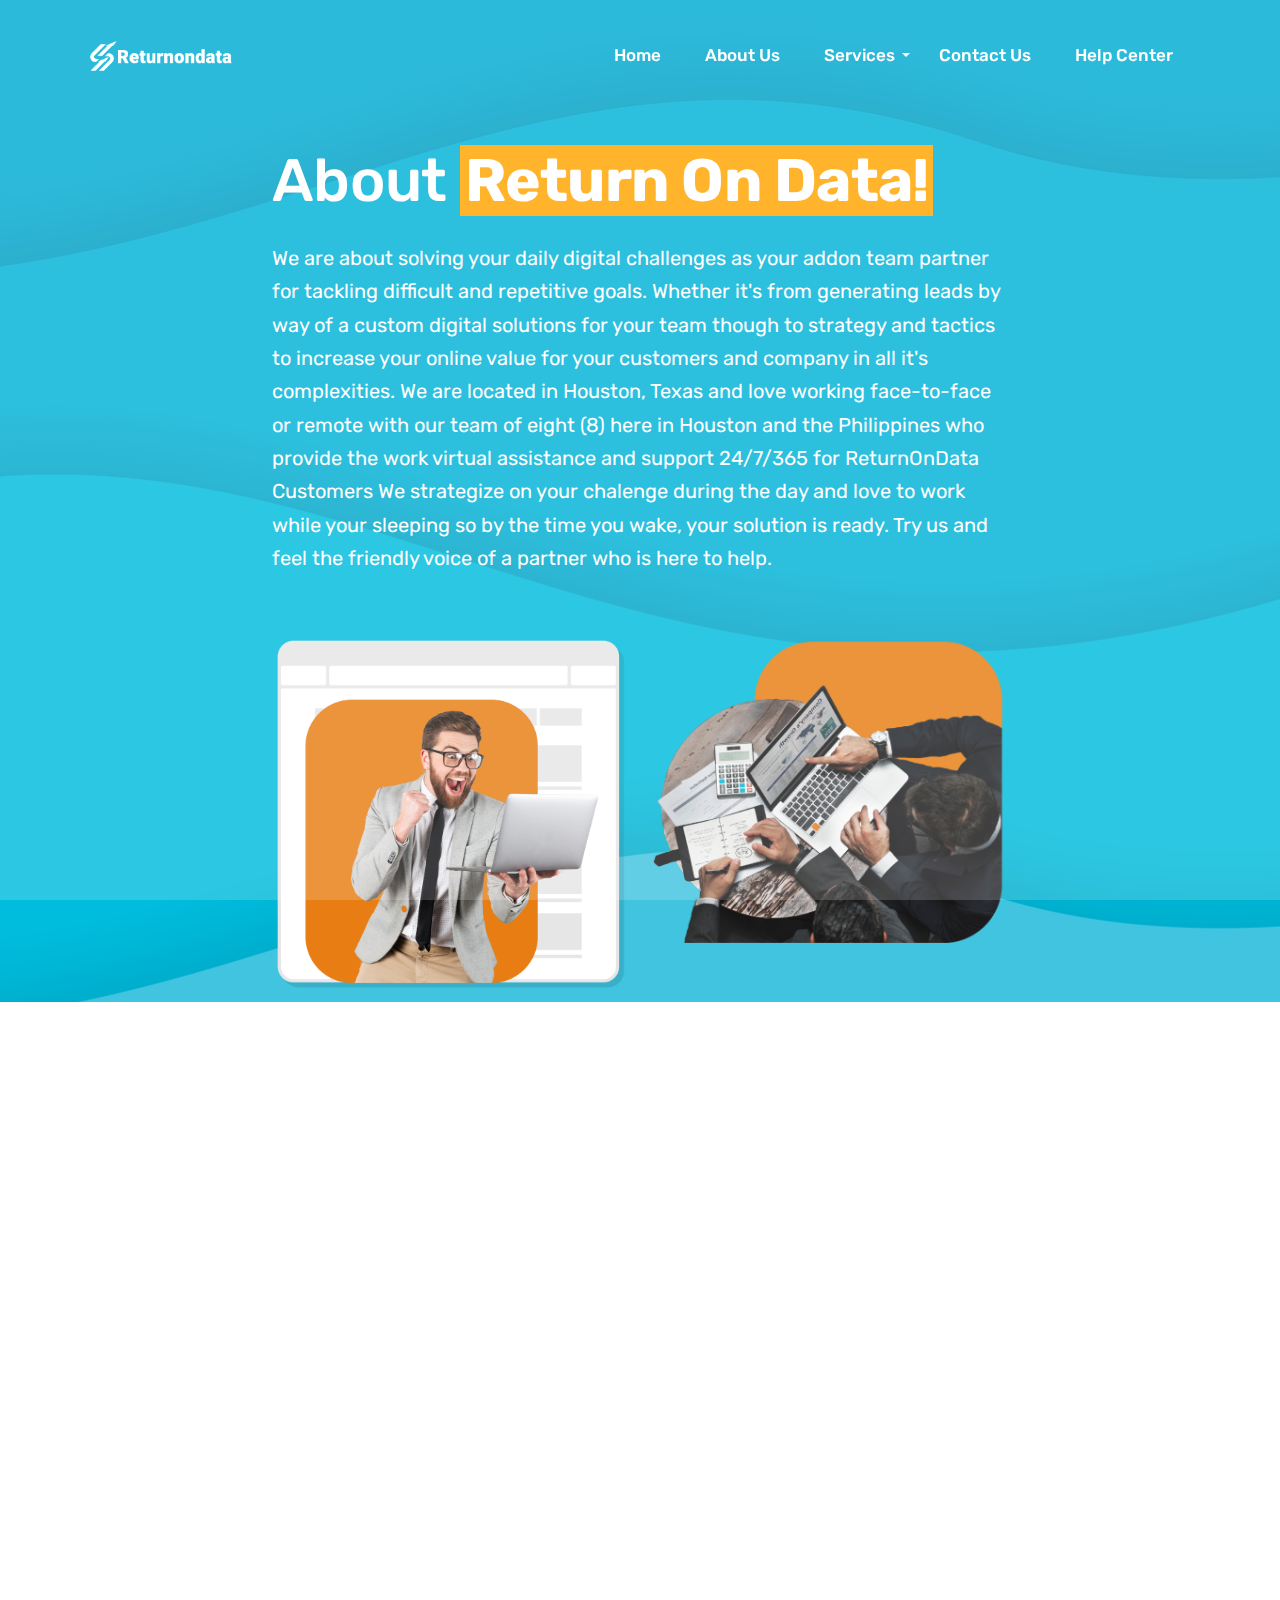
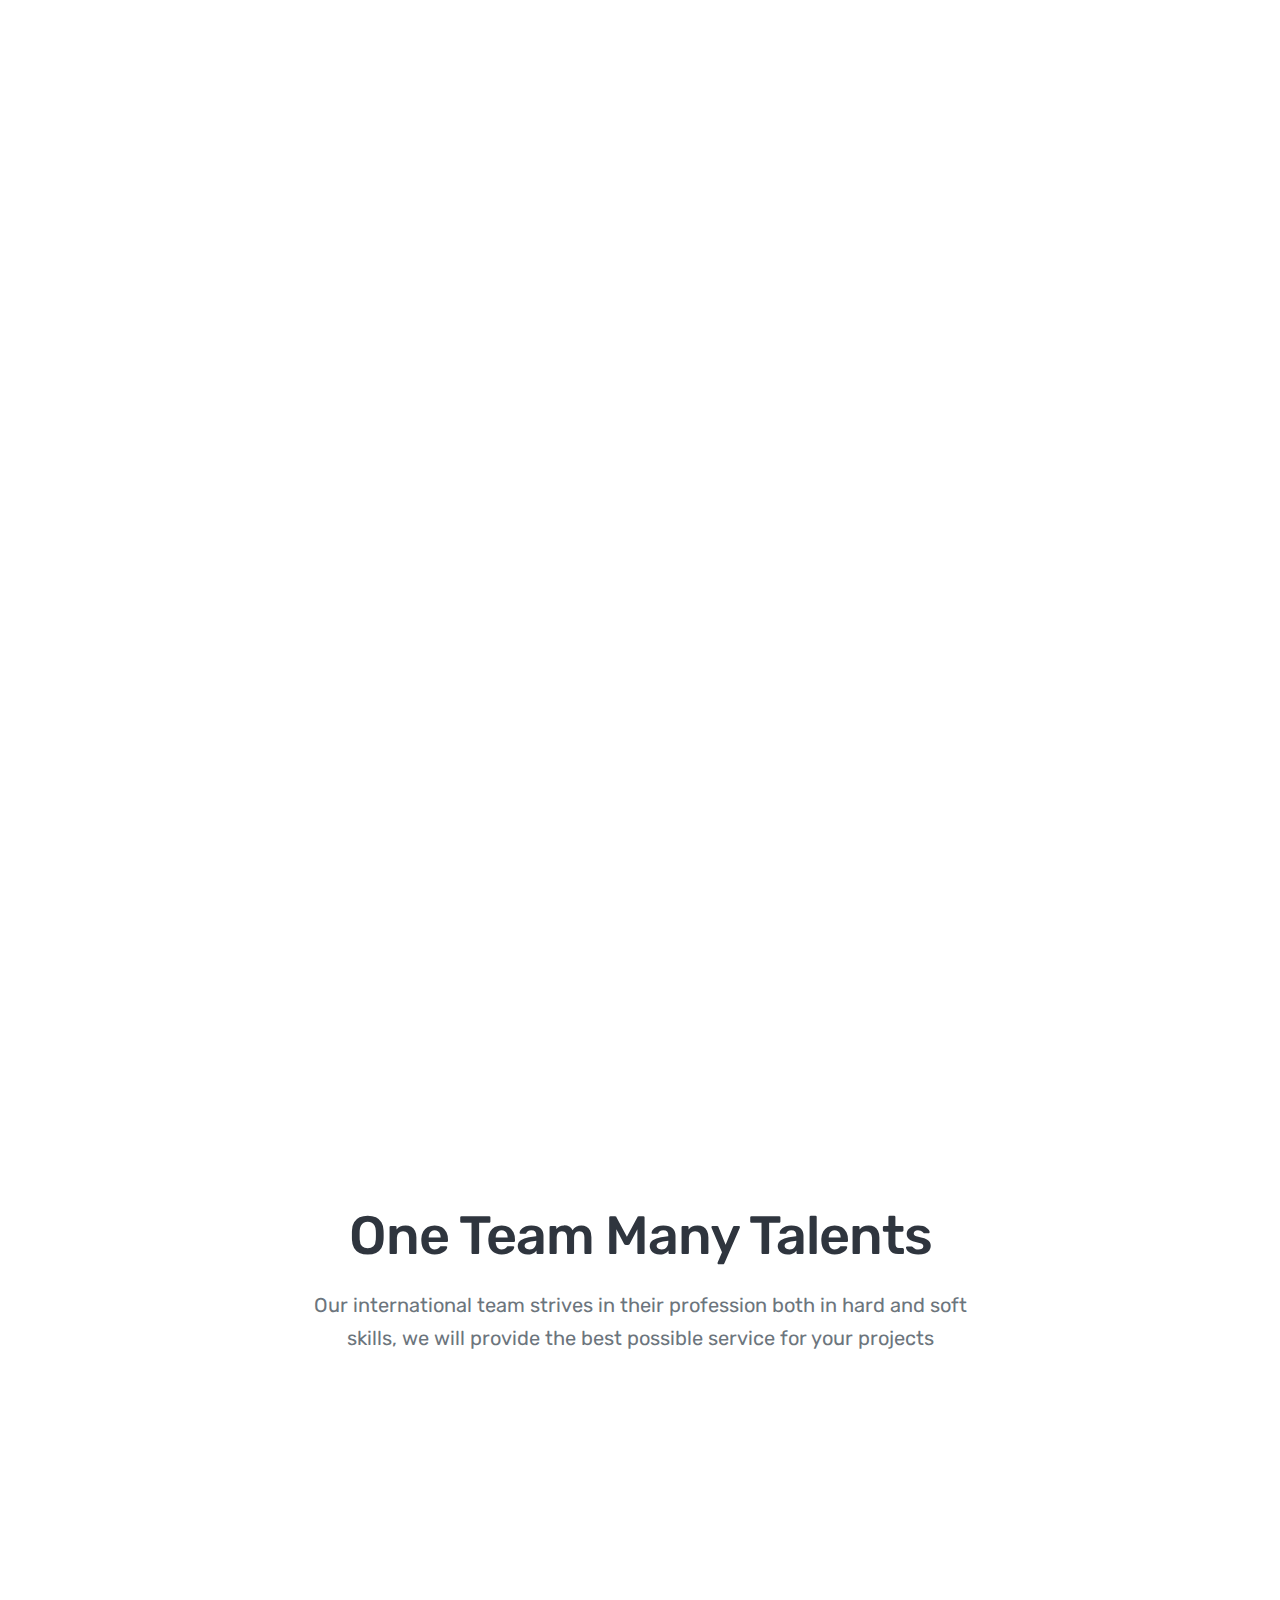
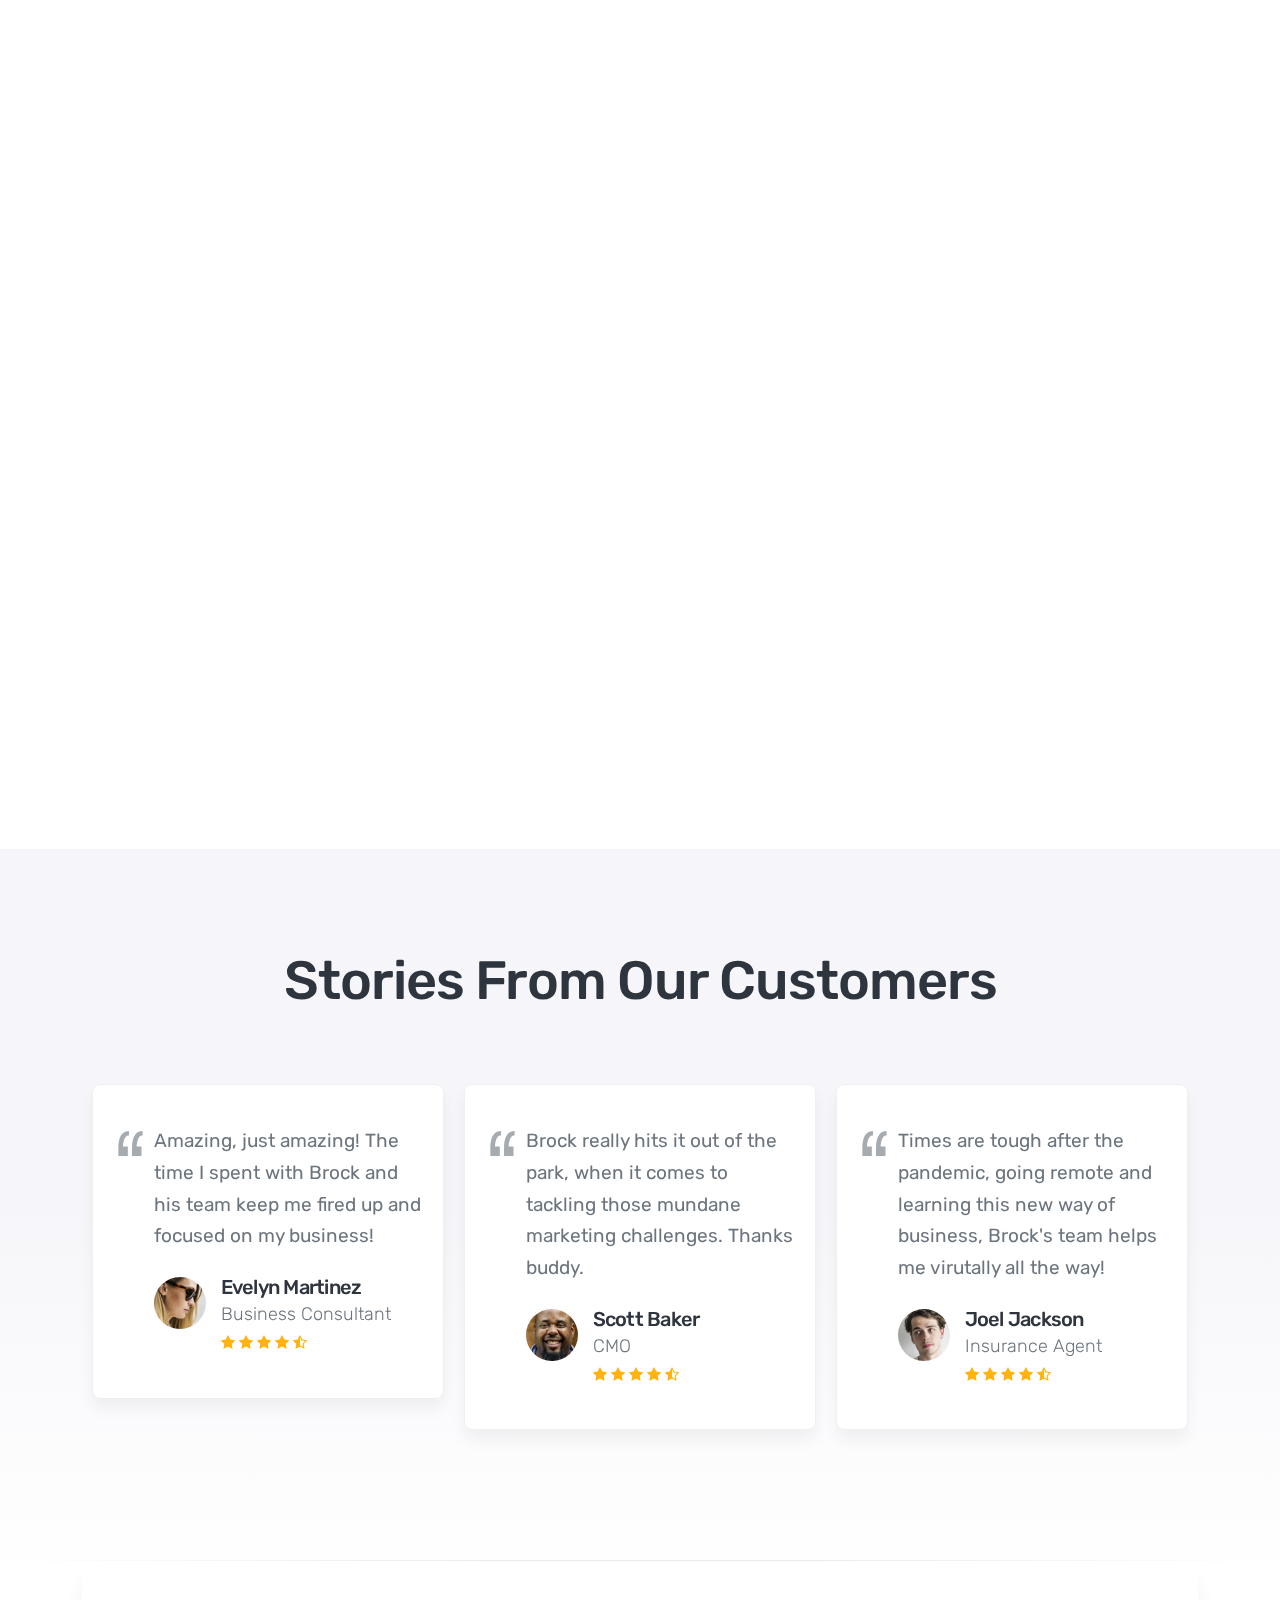
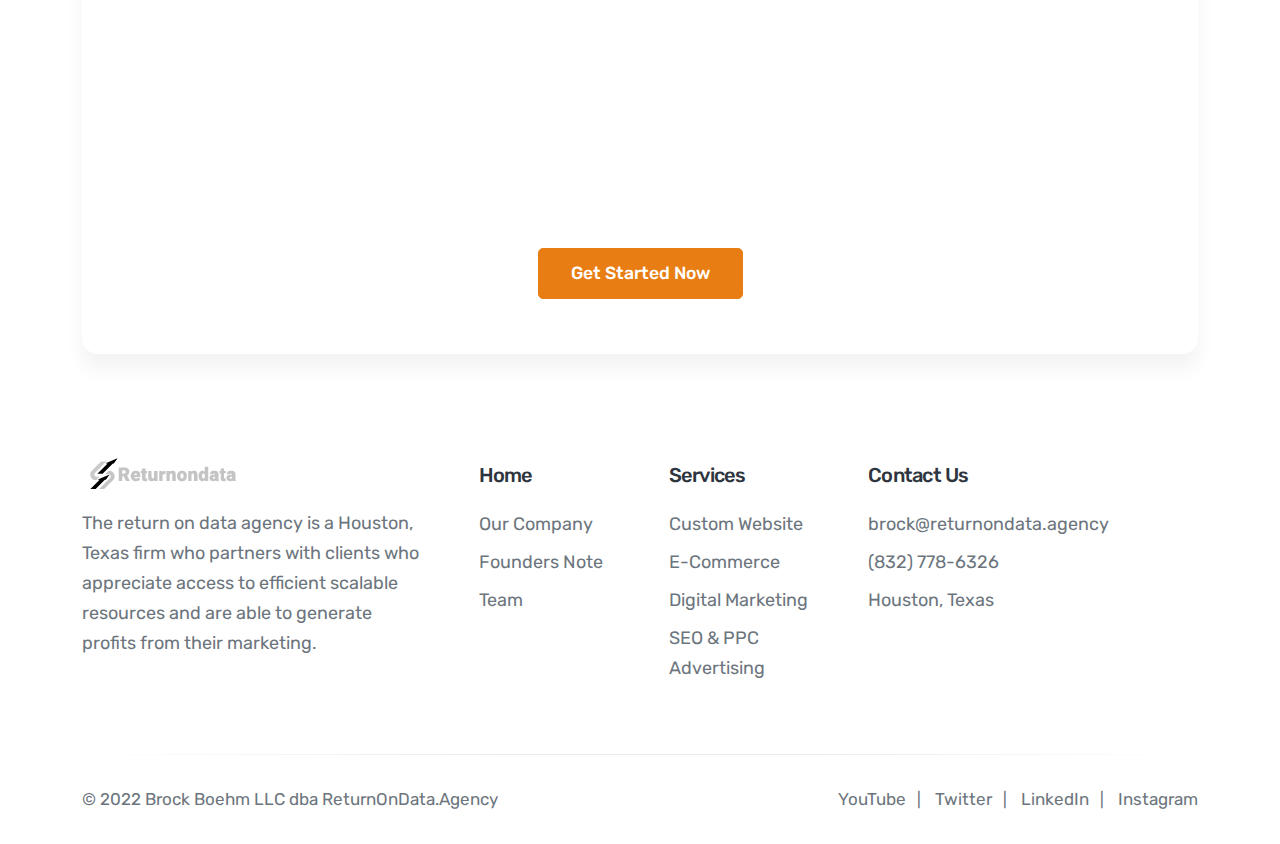
<file: about-us.html>
<!DOCTYPE html>
<html lang="en">
  <head>
    <meta charset="utf-8" />
    <meta http-equiv="X-UA-Compatible" content="IE=edge" />
    <meta name="author" content="retornondata.agency website" />
    <meta
      name="description"
      content="Return On Data - Houston Custom websites, E-Commerce Websites, Digital Marketing & SEO & PPC Advetising"
    />
    <meta
      name="keywords"
      content="Return On Data Agency - Houston Texas Custom Website, E-commerce, Digital Marketing, SEO & PPC Advertising"
    />
    <meta name="viewport" content="width=device-width, initial-scale=1.0" />
    <meta
      name="google-site-verification"
      content="YixVusHq-vZlcwiHomOGdCC6cCI40Gw4TIvLcm9Gj_Y"
    />
    <!-- SITE TITLE -->
    <title>
      Return On Data Agency - Brock Boehm, LLC - Houston Texas USA - Official
      Website
    </title>

    <!-- FAVICON AND TOUCH ICONS -->
    <link
      rel="shortcut icon"
      href="asset/img/logo-icon.png"
      type="image/x-icon"
    />
    <link rel="icon" href="asset/img/logo-icon.png" type="image/x-icon" />
    <link
      rel="apple-touch-icon"
      sizes="152x152"
      href="asset/img/logo-icon.png"
    />
    <link
      rel="apple-touch-icon"
      sizes="120x120"
      href="asset/img/logo-icon.png"
    />
    <link rel="apple-touch-icon" sizes="76x76" href="asset/img/logo-icon.png" />
    <link rel="apple-touch-icon" href="asset/img/logo-icon.png" />
    <link rel="icon" href="asset/img/logo-icon.png" type="image/x-icon" />

    <!-- GOOGLE FONTS -->
    <link
      href="https://fonts.googleapis.com/css2?family=Rubik:wght@300;400;500;700&display=swap"
      rel="stylesheet"
    />

    <!-- BOOTSTRAP CSS -->
    <link href="asset/css/bootstrap.min.css" rel="stylesheet" />

    <!-- FONT ICONS -->
    <link href="asset/css/flaticon.css" rel="stylesheet" />

    <!-- PLUGINS STYLESHEET -->
    <link href="asset/css/menu.css" rel="stylesheet" />
    <link
      id="effect"
      href="asset/css/dropdown-effects/fade-down.css"
      media="all"
      rel="stylesheet"
    />
    <link href="asset/css/magnific-popup.css" rel="stylesheet" />
    <link href="asset/css/owl.carousel.min.css" rel="stylesheet" />
    <link href="asset/css/owl.theme.default.min.css" rel="stylesheet" />

    <!-- ON SCROLL ANIMATION -->
    <link href="asset/css/animate.css" rel="stylesheet" />

    <!-- TEMPLATE CSS -->
    <link href="asset/css/style.css" rel="stylesheet" />

    <!-- RESPONSIVE CSS -->
    <link href="asset/css/responsive.css" rel="stylesheet" />
    <!-- Google tag (gtag.js) -->
    <script
      async
      src="https://www.googletagmanager.com/gtag/js?id=G-8YNYHNLTY4"
    ></script>
    <script>
      window.dataLayer = window.dataLayer || [];
      function gtag() {
        dataLayer.push(arguments);
      }
      gtag("js", new Date());

      gtag("config", "G-8YNYHNLTY4");
    </script>
  </head>

  <body>
    <!-- PRELOADER SPINNER
		============================================= -->
    <div id="loading" class="skyblue-loading">
      <div id="loading-center">
        <div id="loading-center-absolute">
          <div class="object" id="object_one"></div>
          <div class="object" id="object_two"></div>
          <div class="object" id="object_three"></div>
          <div class="object" id="object_four"></div>
        </div>
      </div>
    </div>

    <!-- PAGE CONTENT
		============================================= -->
    <div id="page" class="page">
      <!-- HEADER
			============================================= -->
      <header id="header" class="header tra-menu navbar-light">
        <div class="header-wrapper">
          <!-- MOBILE HEADER -->
          <div class="wsmobileheader clearfix">
            <span class="smllogo"
              ><img src="asset/img/logo-dark.png" alt="mobile-logo"
            /></span>
            <a id="wsnavtoggle" class="wsanimated-arrow"><span></span></a>
          </div>

          <!-- NAVIGATION MENU -->
          <div class="wsmainfull menu clearfix">
            <div class="wsmainwp clearfix">
              <!-- HEADER LOGO -->
              <div class="desktoplogo">
                <a href="http://houston.returnondata.agency" class="logo-black"
                  ><img src="asset/img/logo-dark.png" alt="header-logo"
                /></a>
              </div>
              <div class="desktoplogo">
                <a href="http://houston.returnondata.agency" class="logo-white"
                  ><img src="asset/img/logo-white.png" alt="header-logo"
                /></a>
              </div>

              <!-- MAIN MENU -->
              <nav class="wsmenu clearfix">
                <ul class="wsmenu-list nav-orange-red-hover">
                  <!-- MEGAMENU -->
                  <li aria-haspopup="true">
                    <a href="http://returnondata.agency/index.html">Home</a>
                  </li>
                  <!-- END MEGAMENU -->

                  <li aria-haspopup="true">
                    <a href="http://houston.returnondata.agency/about-us.html"
                      >About Us</a
                    >
                  </li>

                  <!-- DROPDOWN MENU Services-->
                  <li aria-haspopup="true">
                    <a href="#">Services<span class="wsarrow"></span></a>
                    <ul class="sub-menu">
                      <li aria-haspopup="true">
                        <a
                          href="http://houston.returnondata.agency/custom-website.html"
                          >Custom Website</a
                        >
                      </li>
                      <li aria-haspopup="true">
                        <a
                          href="http://houston.returnondata.agency/e-commerce.html"
                          >E-Commerce</a
                        >
                      </li>
                      <li aria-haspopup="true">
                        <a
                          href="http://houston.returnondata.agency/digital-marketing.html"
                          >Digital Marketing</a
                        >
                      </li>
                      <li aria-haspopup="true">
                        <a
                          href="http://houston.returnondata.agency/seo-ppc-advertising.html"
                          >SEO & PPC Advertising</a
                        >
                      </li>
                    </ul>
                  </li>

                  <li aria-haspopup="true">
                    <a href="http://houston.returnondata.agency/contact-us.html"
                      >Contact Us</a
                    >
                  </li>
                  <!-- DROPDOWN MENU -->
                  <li aria-haspopup="true">
                    <a
                      href="http://houston.returnondata.agency/help-center.html"
                      >Help Center</a
                    >
                  </li>
                </ul>
              </nav>
              <!-- END MAIN MENU -->
            </div>
          </div>
          <!-- END NAVIGATION MENU -->
        </div>
        <!-- End header-wrapper -->
      </header>
      <!-- END HEADER -->

      <!-- ABOUT-2
			============================================= -->
      <section
        id="ourcompany"
        class="about-section pt-100 pb-70"
        style="background-image: url(asset/img/bg.png)"
      >
        <div class="bg-inner inner-page-hero-2 division">
          <div class="container">
            <!-- ABOUT-2 TITLE -->
            <div class="row justify-content-center text-white">
              <div class="col-md-10 col-lg-8">
                <div class="about-2-title">
                  <!-- Title -->
                  <h2 class="h2-xl text-white">
                    About
                    <strong class="pr-5 pl-5" style="background-color: orange"
                      >Return On Data!</strong
                    >
                  </h2>

                  <!-- Text -->
                  <p class="p-xl">
                    We are about solving your daily digital challenges as your
                    addon team partner for tackling difficult and repetitive
                    goals. Whether it's from generating leads by way of a custom
                    digital solutions for your team though to strategy and
                    tactics to increase your online value for your customers and
                    company in all it's complexities. We are located in Houston,
                    Texas and love working face-to-face or remote with our team
                    of eight (8) here in Houston and the Philippines who provide
                    the work virtual assistance and support 24/7/365 for
                    ReturnOnData Customers We strategize on your chalenge during
                    the day and love to work while your sleeping so by the time
                    you wake, your solution is ready. Try us and feel the
                    friendly voice of a partner who is here to help.
                  </p>
                </div>
              </div>
            </div>
            <!-- END ABOUT-2 TITLE -->

            <!-- ABOUT-2 IMAGES -->
            <div class="about-2-images">
              <div class="row row-cols-1 row-cols-md-2 justify-content-center">
                <!-- IMAGES-1 -->
                <div class="col col-md-4">
                  <img
                    class="img-fluid"
                    src="asset/img/n21.png"
                    alt="about-image"
                  />
                </div>

                <!-- IMAGES-2 -->
                <div class="col col-md-4">
                  <img
                    class="img-fluid"
                    src="asset/img/n23.png"
                    alt="about-image"
                  />
                </div>
              </div>
              <!-- End row -->
            </div>
          </div>
          <!-- End container -->
        </div>
        <!-- End bg-inner -->
      </section>
      <!-- END ABOUT-2 -->

      <!-- CONTENT-3
			============================================= -->
      <section
        id="foundersnote"
        class="content-3 wide-40 content-section division"
      >
        <div class="container">
          <!-- TOP ROW -->
          <div class="top-row pb-50 pt-40">
            <div class="row d-flex align-items-center">
              <!-- IMAGE BLOCK -->
              <div class="col-md-5 col-lg-6">
                <div class="img-block left-column wow fadeInRight">
                  <img
                    class="img-fluid"
                    src="asset/img/fn.png"
                    alt="content-image"
                  />
                </div>
              </div>

              <!-- TEXT BLOCK -->
              <div class="col-md-7 col-lg-6 pt-20">
                <div class="txt-block right-column wow fadeInLeft">
                  <!-- Title -->
                  <h3 class="h3-md">Founder's Note!</h3>

                  <!-- Text -->
                  <p class="p-lg">
                    We are about solving your daily digital challenges as your
                    addon team partner for tackling difficult and repetitive
                    goals. Whether it's from generating leads by way of a custom
                    digital solutions for your team though to strategy and
                    tactics to increase your online value for your customers and
                    company in all it's complexities.
                  </p>

                  <!-- Text -->
                  <p class="p-lg">
                    We are located in Houston, Texas and love working
                    face-to-face or remote with our team of eight (8) here in
                    Houston and the Philippines who provide the work virtual
                    assistance and support 24/7/365 for ReturnOnData Customers
                    We strategize on your chalenge during the day and love to
                    work while your sleeping so by the time you wake, your
                    solution is ready. Try us and feel the friendly voice of a
                    partner who is here to help.
                  </p>
                </div>
              </div>
              <!-- END TEXT BLOCK -->
            </div>
          </div>
          <!-- END TOP ROW -->
        </div>
        <!-- End container -->
      </section>
      <!-- END CONTENT-3 -->

      <!-- CONTENT-2
			============================================= -->
      <section
        id="founder"
        class="content-2 bg-04 wide-60 content-section division"
      >
        <div class="container">
          <div class="row d-flex align-items-center">
            <!-- TEXT BLOCK -->
            <div class="col-md-7 col-lg-6">
              <div class="txt-block right-column white-color wow fadeInLeft">
                <!-- Title -->
                <h5 class="h5-xs" style="color: orange">Founder</h5>

                <!-- Section ID -->
                <h2 class="h2-md white-color txt-upcase">Brock Boehm LLC</h2>
                <!-- Text -->
                <p class="p-lg">
                  I have been in the advertising and technologys sales for
                  decades and enjoy solving and overcoming client challenges,
                  feel free to connect with me on LinkedIn
                </p>
                <!-- Button -->
                <a
                  href="https://www.linkedin.com/in/bboehm/"
                  class="btn btn-orange-red tra-white-hover mb-2"
                  >Connect with me!</a
                >
              </div>
            </div>
            <!-- END TEXT BLOCK -->

            <!-- IMAGE BLOCK -->
            <div class="col-md-5 col-lg-6">
              <div
                class="rel img-block left-column video-preview wow fadeInRight"
              >
                <!-- Preview Image -->
                <img
                  class="img-fluid"
                  src="asset/img/12.png"
                  alt="video-preview"
                />
              </div>
            </div>
          </div>
          <!-- End row -->
        </div>
        <!-- End container -->
      </section>
      <!-- END CONTENT-2 -->

      <!-- TEAM-1
			============================================= -->
      <section id="team" class="wide-50 team-section division">
        <div class="container">
          <!-- SECTION TITLE -->
          <div class="row justify-content-center">
            <div class="col-lg-10 col-xl-8">
              <div class="section-title title-01 mb-80">
                <!-- Title -->
                <h2 class="h2-md">One Team Many Talents</h2>

                <!-- Text -->
                <p class="p-xl">
                  Our international team strives in their profession both in
                  hard and soft skills, we will provide the best possible
                  service for your projects
                </p>
              </div>
            </div>
          </div>

          <!-- TEAM MEMBERS HOLDER -->
          <div class="team-members-wrapper text-center">
            <div
              class="row row-cols-1 row-cols-sm-2 row-cols-md-3 row-cols-lg-3"
            >
              <!-- TEAM MEMBER #1 -->
              <div class="col">
                <div class="team-member wow fadeInUp">
                  <!-- Team Member Photo -->
                  <div class="team-member-photo">
                    <img
                      class="img-fluid"
                      src="asset/images/team-8.jpg"
                      alt="team-member-foto"
                    />
                  </div>

                  <!-- Team Member Data -->
                  <div class="team-member-data">
                    <h5 class="h5-sm">Eugene Tapang</h5>
                    <p class="p-lg">Business Development</p>
                  </div>
                </div>
              </div>
              <!-- END TEAM MEMBER #1 -->

              <!-- TEAM MEMBER #2 -->
              <div class="col">
                <div class="team-member wow fadeInUp">
                  <!-- Team Member Photo -->
                  <div class="team-member-photo">
                    <img
                      class="img-fluid"
                      src="asset/images/team-8.jpg"
                      alt="team-member-foto"
                    />
                  </div>

                  <!-- Team Member Data -->
                  <div class="team-member-data">
                    <h5 class="h5-sm">Raymond Bañadera</h5>
                    <p class="p-lg">Team Leader</p>
                  </div>
                </div>
              </div>
              <!-- END TEAM MEMBER #2 -->

              <!-- TEAM MEMBER #3 -->
              <div class="col">
                <div class="team-member wow fadeInUp">
                  <!-- Team Member Photo -->
                  <div class="team-member-photo">
                    <img
                      class="img-fluid"
                      src="asset/images/team-8.jpg"
                      alt="team-member-foto"
                    />
                  </div>

                  <!-- Team Member Data -->
                  <div class="team-member-data">
                    <h5 class="h5-sm">Rogen Arar</h5>
                    <p class="p-lg">Junior Developer - Back-End</p>
                  </div>
                </div>
              </div>
              <!-- END TEAM MEMBER #3 -->

              <!-- TEAM MEMBER #4 -->
              <div class="col">
                <div class="team-member wow fadeInUp">
                  <!-- Team Member Photo -->
                  <div class="team-member-photo">
                    <img
                      class="img-fluid"
                      src="asset/images/team-8w.png"
                      alt="team-member-foto"
                    />
                  </div>

                  <!-- Team Member Data -->
                  <div class="team-member-data">
                    <h5 class="h5-sm">Noemi Taneo</h5>
                    <p class="p-lg">Junior Developer - Front-End</p>
                  </div>
                </div>
              </div>
              <!-- END TEAM MEMBER #4 -->

              <!-- TEAM MEMBER #5 -->
              <div class="col">
                <div class="team-member wow fadeInUp">
                  <!-- Team Member Photo -->
                  <div class="team-member-photo">
                    <img
                      class="img-fluid"
                      src="asset/images/team-8.jpg"
                      alt="team-member-foto"
                    />
                  </div>

                  <!-- Team Member Data -->
                  <div class="team-member-data">
                    <h5 class="h5-sm">Ace Vincent Noval</h5>
                    <p class="p-lg">Head Graphic Designer</p>
                  </div>
                </div>
              </div>
              <!-- END TEAM MEMBER #5 -->
              <!-- TEAM MEMBER #5 -->
              <div class="col">
                <div class="team-member wow fadeInUp">
                  <!-- Team Member Photo -->
                  <div class="team-member-photo">
                    <img
                      class="img-fluid"
                      src="asset/images/team-8.jpg"
                      alt="team-member-foto"
                    />
                  </div>

                  <!-- Team Member Data -->
                  <div class="team-member-data">
                    <h5 class="h5-sm">Nelson Aligway</h5>
                    <p class="p-lg">Graphic Designer</p>
                  </div>
                </div>
              </div>
              <!-- END TEAM MEMBER #5 -->
            </div>
            <!-- End row -->
          </div>
          <!-- TEAM MEMBERS HOLDER -->
        </div>
        <!-- End container -->
      </section>
      <!-- END TEAM-1 -->

      <!-- TESTIMONIALS-1
			============================================= -->
      <section
        id="reviews-1"
        class="bg-whitesmoke-gradient wide-100 reviews-section division"
      >
        <div class="container">
          <!-- SECTION TITLE -->
          <div class="row justify-content-center">
            <div class="col-lg-10 col-xl-8">
              <div class="section-title title-01 mb-70">
                <!-- Title -->
                <h2 class="h2-md">Stories From Our Customers</h2>

                <!-- Text -->
                <!-- <p class="p-xl">Aliquam a augue suscipit, luctus neque purus ipsum neque dolor primis a libero
									   tempus, blandit and cursus varius and magnis sapien
									</p> -->
              </div>
            </div>
          </div>

          <!-- TESTIMONIALS CONTENT -->
          <div class="row">
            <div class="col">
              <div class="owl-carousel owl-theme reviews-1-wrapper">
                <!-- TESTIMONIAL #1 -->
                <div class="review-1">
                  <!-- Quote Icon -->
                  <div class="review-1-ico ico-25">
                    <span class="flaticon-left-quote"></span>
                  </div>

                  <!-- Text -->
                  <div class="review-1-txt">
                    <!-- Text -->
                    <p class="p-lg">
                      Amazing, just amazing! The time I spent with Brock and his
                      team keep me fired up and focused on my business!
                    </p>

                    <!-- Testimonial Author -->
                    <div class="author-data clearfix">
                      <!-- Testimonial Avatar -->
                      <div class="review-avatar">
                        <img
                          src="asset/images/review-author-3.jpg"
                          alt="review-avatar"
                        />
                      </div>

                      <!-- Testimonial Author -->
                      <div class="review-author">
                        <h6 class="h6-xl">Evelyn Martinez</h6>
                        <p class="p-md">Business Consultant</p>

                        <!-- Rating -->
                        <div class="review-rating ico-15 yellow-color">
                          <span class="flaticon-star-1"></span>
                          <span class="flaticon-star-1"></span>
                          <span class="flaticon-star-1"></span>
                          <span class="flaticon-star-1"></span>
                          <span class="flaticon-star-half-empty"></span>
                        </div>
                      </div>
                    </div>
                    <!-- End Testimonial Author -->
                  </div>
                  <!-- End Text -->
                </div>
                <!-- END TESTIMONIAL #1 -->

                <!-- TESTIMONIAL #2 -->
                <div class="review-1">
                  <!-- Quote Icon -->
                  <div class="review-1-ico ico-25">
                    <span class="flaticon-left-quote"></span>
                  </div>

                  <!-- Text -->
                  <div class="review-1-txt">
                    <!-- Text -->
                    <p class="p-lg">
                      Brock really hits it out of the park, when it comes to
                      tackling those mundane marketing challenges. Thanks buddy.
                    </p>

                    <!-- Testimonial Author -->
                    <div class="author-data clearfix">
                      <!-- Testimonial Avatar -->
                      <div class="review-avatar">
                        <img
                          src="asset/images/review-author-2.jpg"
                          alt="review-avatar"
                        />
                      </div>

                      <!-- Testimonial Author -->
                      <div class="review-author">
                        <h6 class="h6-xl">Scott Baker</h6>
                        <p class="p-md">CMO</p>

                        <!-- Rating -->
                        <div class="review-rating ico-15 yellow-color">
                          <span class="flaticon-star-1"></span>
                          <span class="flaticon-star-1"></span>
                          <span class="flaticon-star-1"></span>
                          <span class="flaticon-star-1"></span>
                          <span class="flaticon-star-half-empty"></span>
                        </div>
                      </div>
                    </div>
                    <!-- End Testimonial Author -->
                  </div>
                  <!-- End Text -->
                </div>
                <!-- END TESTIMONIAL #2 -->

                <!-- TESTIMONIAL #3 -->
                <div class="review-1">
                  <!-- Quote Icon -->
                  <div class="review-1-ico ico-25">
                    <span class="flaticon-left-quote"></span>
                  </div>

                  <!-- Text -->
                  <div class="review-1-txt">
                    <!-- Text -->
                    <p class="p-lg">
                      Times are tough after the pandemic, going remote and
                      learning this new way of business, Brock's team helps me
                      virutally all the way!
                    </p>

                    <!-- Testimonial Author -->
                    <div class="author-data clearfix">
                      <!-- Testimonial Avatar -->
                      <div class="review-avatar">
                        <img
                          src="asset/images/review-author-1.jpg"
                          alt="review-avatar"
                        />
                      </div>

                      <!-- Testimonial Author -->
                      <div class="review-author">
                        <h6 class="h6-xl">Joel Jackson</h6>
                        <p class="p-md">Insurance Agent</p>

                        <!-- Rating -->
                        <div class="review-rating ico-15 yellow-color">
                          <span class="flaticon-star-1"></span>
                          <span class="flaticon-star-1"></span>
                          <span class="flaticon-star-1"></span>
                          <span class="flaticon-star-1"></span>
                          <span class="flaticon-star-half-empty"></span>
                        </div>
                      </div>
                    </div>
                    <!-- End Testimonial Author -->
                  </div>
                  <!-- End Text -->
                </div>
                <!-- END TESTIMONIAL #3 -->
              </div>
            </div>
          </div>
          <!-- END TESTIMONIALS CONTENT -->
        </div>
        <!-- End container -->
      </section>
      <!-- END TESTIMONIALS-1 -->

      <!-- DIVIDER LINE -->
      <hr class="divider" />

      <!-- CALL TO ACTION-5
			============================================= -->
      <section id="cta-5" class="cta-section division">
        <div class="container">
          <div class="rel bg-04 cta-5-wrapper">
            <div class="row justify-content-center">
              <!-- CALL TO ACTION TEXT -->
              <div class="col-lg-8">
                <div class="cta-5-txt white-color text-center">
                  <!-- Title -->
                  <h2 class="h2-xs">Get Started with Return On Data!</h2>

                  <!-- Text -->
                  <p class="p-xl">
                    Our international team strives in their profession both in
                    hard and soft skills, we will provide the best possible
                    service for your projects
                  </p>

                  <!-- Button -->
                  <a
                    href="mailto:Brock@ReturnOnData.Agency?subject = Feedback&body = Message"
                    class="btn btn-orange-red tra-white-hover"
                    >Get Started Now</a
                  >
                </div>
              </div>
            </div>
          </div>
          <!-- End row -->
        </div>
        <!-- End container -->
      </section>
      <!-- END CALL TO ACTION-5 -->

      <!-- FOOTER-1
			============================================= -->
      <footer id="footer-1" class="footer division">
        <div class="container">
          <!-- FOOTER CONTENT -->
          <div class="row">
            <!-- FOOTER INFO -->
            <div class="col-lg-4">
              <div class="footer-info mb-40">
                <!-- Footer Logo -->
                <img
                  class="footer-logo mb-15"
                  src="asset/img/logo-dark.png"
                  alt="footer-logo"
                />

                <!-- Text -->
                <p class="p-md">
                  The return on data agency is a Houston, Texas firm who
                  partners with clients who appreciate access to efficient
                  scalable resources and are able to generate profits from their
                  marketing.
                </p>
              </div>
            </div>

            <!-- FOOTER LINKS -->
            <div class="col-sm-6 col-md-3 col-lg-2">
              <div class="footer-links mb-40">
                <!-- Title -->
                <h6 class="h6-xl">Home</h6>

                <!-- Footer Links -->
                <ul class="foo-links text-secondary clearfix">
                  <li>
                    <p class="p-md">
                      <a
                        href="http://houston.returnondata.agency/about-us.html#ourcompany"
                        >Our Company</a
                      >
                    </p>
                  </li>
                  <li>
                    <p class="p-md">
                      <a
                        href="http://houston.returnondata.agency/about-us.html#foundersnote"
                        >Founders Note</a
                      >
                    </p>
                  </li>
                  <li>
                    <p class="p-md">
                      <a
                        href="http://houston.returnondata.agency/about-us.html#team"
                        >Team</a
                      >
                    </p>
                  </li>
                </ul>
              </div>
            </div>

            <!-- FOOTER LINKS -->
            <div class="col-sm-6 col-md-3 col-lg-2">
              <div class="footer-links mb-40">
                <!-- Title -->
                <h6 class="h6-xl">Services</h6>

                <!-- Footer List -->
                <ul class="foo-links text-secondary clearfix">
                  <li>
                    <p class="p-md">
                      <a
                        href="http://houston.returnondata.agency/custom-website.html"
                        >Custom Website</a
                      >
                    </p>
                  </li>
                  <li>
                    <p class="p-md">
                      <a
                        href="http://houston.returnondata.agency/e-commerce.html"
                        >E-Commerce</a
                      >
                    </p>
                  </li>
                  <li>
                    <p class="p-md">
                      <a
                        href="http://houston.returnondata.agency/digital-marketing.html"
                        >Digital Marketing</a
                      >
                    </p>
                  </li>
                  <li>
                    <p class="p-md">
                      <a
                        href="http://houston.returnondata.agency/seo-ppc-advertising.html"
                        >SEO & PPC Advertising</a
                      >
                    </p>
                  </li>
                </ul>
              </div>
            </div>

            <!-- FOOTER LINKS -->
            <div class="col-sm-6 col-md-3 col-lg-3">
              <div class="footer-links mb-40">
                <!-- Title -->
                <h6 class="h6-xl"><a>Contact Us</a></h6>

                <!-- Footer Links -->
                <ul class="foo-links text-secondary clearfix">
                  <li><p class="p-md">brock@returnondata.agency</p></li>
                  <li><p class="p-md">(832) 778-6326</p></li>
                  <li><p class="p-md">Houston, Texas</p></li>
                </ul>
              </div>
            </div>
          </div>
          <!-- END FOOTER CONTENT -->
          <hr />
          <!-- BOTTOM FOOTER -->
          <div class="bottom-footer">
            <div class="row row-cols-1 row-cols-md-2 d-flex align-items-center">
              <!-- FOOTER COPYRIGHT -->
              <div class="col">
                <div class="footer-copyright">
                  <p>&copy; 2022 Brock Boehm LLC dba ReturnOnData.Agency</p>
                </div>
              </div>

              <!-- BOTTOM FOOTER LINKS -->
              <div class="col">
                <ul class="bottom-footer-list text-secondary text-end">
                  <li class="first-li">
                    <p>
                      <a
                        href="https://www.youtube.com/channel/UCa68KVpC0kqecoazBW6iYsA"
                        target="_blank"
                        >YouTube</a
                      >
                    </p>
                  </li>
                  <li>
                    <p>
                      <a href="https://twitter.com/brock_boehm" target="_blank"
                        >Twitter</a
                      >
                    </p>
                  </li>
                  <li>
                    <p>
                      <a
                        href="https://www.linkedin.com/in/bboehm/"
                        target="_blank"
                        >LinkedIn</a
                      >
                    </p>
                  </li>
                  <li class="last-li">
                    <p>
                      <a
                        href="https://www.instagram.com/returnondata.agency/"
                        target="_blank"
                        >Instagram</a
                      >
                    </p>
                  </li>
                </ul>
              </div>
            </div>
            <!-- End row -->
          </div>
          <!-- BOTTOM FOOTER -->
        </div>
      </footer>
      <!-- END FOOTER-1 -->
    </div>
    <!-- END PAGE CONTENT -->

    <!-- EXTERNAL SCRIPTS
		============================================= -->
    <script src="asset/js/jquery-3.6.0.min.js"></script>
    <script src="asset/js/bootstrap.min.js"></script>
    <script src="asset/js/modernizr.custom.js"></script>
    <script src="asset/js/jquery.easing.js"></script>
    <script src="asset/js/jquery.appear.js"></script>
    <script src="asset/js/jquery.scrollto.js"></script>
    <script src="asset/js/menu.js"></script>
    <script src="asset/js/imagesloaded.pkgd.min.js"></script>
    <script src="asset/js/isotope.pkgd.min.js"></script>
    <script src="asset/js/owl.carousel.min.js"></script>
    <script src="asset/js/jquery.magnific-popup.min.js"></script>
    <script src="asset/js/quick-form.js"></script>
    <script src="asset/js/request-form.js"></script>
    <script src="asset/js/jquery.validate.min.js"></script>
    <script src="asset/js/jquery.ajaxchimp.min.js"></script>
    <script src="asset/js/wow.js"></script>

    <!-- Custom Script -->
    <script src="asset/js/custom.js"></script>
    <script>
      $(window).on("load", function () {
        var urlHash = window.location.href.split("#")[1];
        if (urlHash && $("#" + urlHash).length)
          $("html,body").animate(
            {
              scrollTop: $("#" + urlHash).offset().top,
            },
            2000
          );
      });
    </script>
  </body>
</html>
</file>
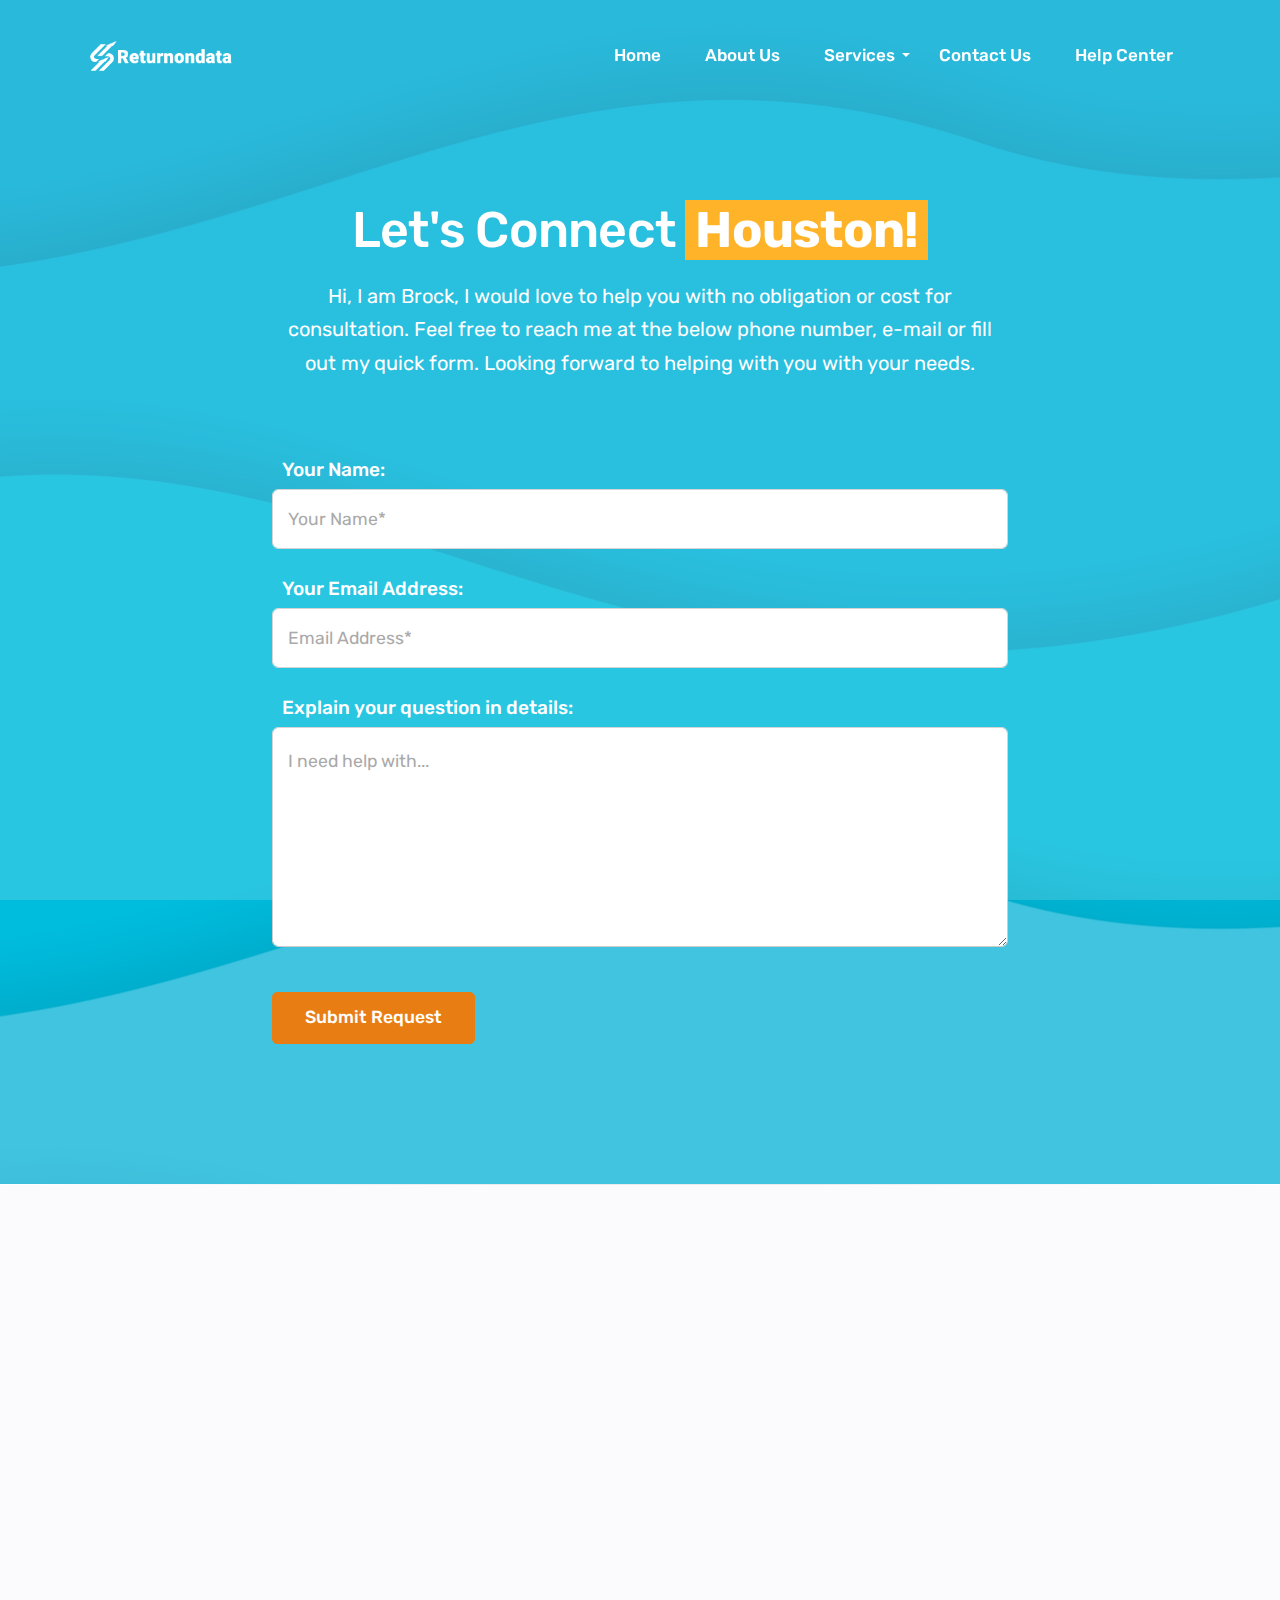
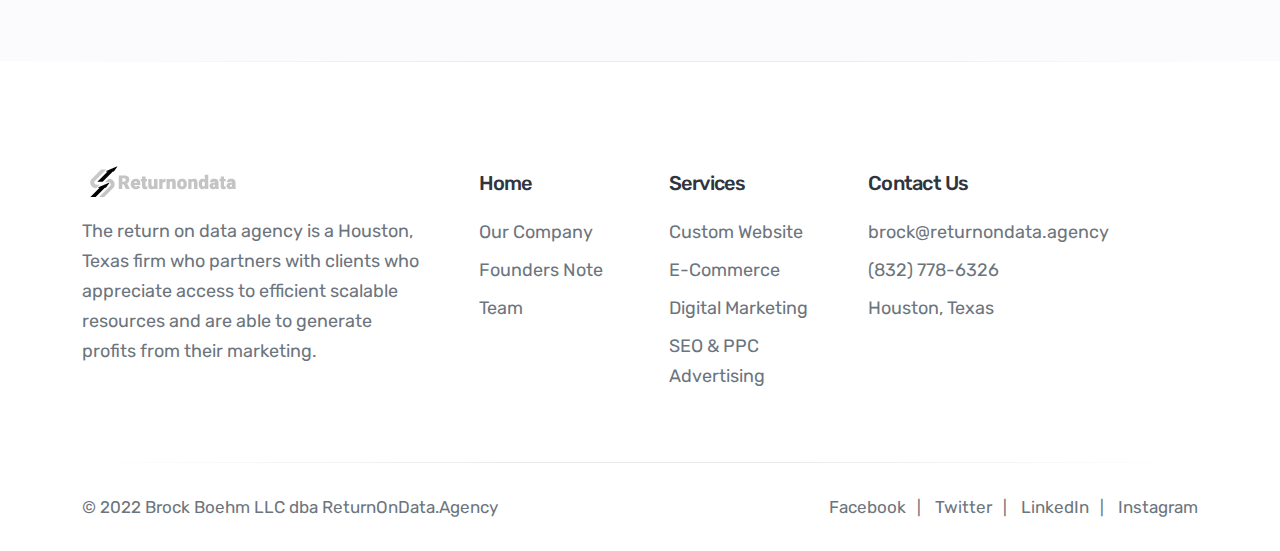
<file: contact-us.html>
<!DOCTYPE html>
<html lang="en">


	<head>

		<meta charset="utf-8">
		<meta http-equiv="X-UA-Compatible" content="IE=edge"/>
		<meta name="author" content="retornondata.agency website"/>	
		<meta name="description" content="Return On Data - Houston Custom websites, E-Commerce Websites, Digital Marketing & SEO & PPC Advetising"/>
		<meta name="keywords" content="Return On Data Agency - Houston Texas Custom Website, E-commerce, Digital Marketing, SEO & PPC Advertising">	
		<meta name="viewport" content="width=device-width, initial-scale=1.0"/>
		<meta name="google-site-verification" content="YixVusHq-vZlcwiHomOGdCC6cCI40Gw4TIvLcm9Gj_Y" />		
  		<!-- SITE TITLE -->
		<title>Return On Data Agency - Brock Boehm, LLC - Houston Texas USA - Official Website</title>
							
		<!-- FAVICON AND TOUCH ICONS -->
		<link rel="shortcut icon" href="asset/img/logo-icon.png" type="image/x-icon">
		<link rel="icon" href="asset/img/logo-icon.png" type="image/x-icon">
		<link rel="apple-touch-icon" sizes="152x152" href="asset/img/logo-icon.png">
		<link rel="apple-touch-icon" sizes="120x120" href="asset/img/logo-icon.png">
		<link rel="apple-touch-icon" sizes="76x76" href="asset/img/logo-icon.png">
		<link rel="apple-touch-icon" href="asset/img/logo-icon.png">
		<link rel="icon" href="asset/img/logo-icon.png" type="image/x-icon">

		<!-- GOOGLE FONTS -->
		<link href="https://fonts.googleapis.com/css2?family=Rubik:wght@300;400;500;700&display=swap" rel="stylesheet">

		<!-- BOOTSTRAP CSS -->
		<link href="asset/css/bootstrap.min.css" rel="stylesheet">
				
		<!-- FONT ICONS -->
		<link href="asset/css/flaticon.css" rel="stylesheet">

		<!-- PLUGINS STYLESHEET -->
		<link href="asset/css/menu.css" rel="stylesheet">	
		<link id="effect" href="asset/css/dropdown-effects/fade-down.css" media="all" rel="stylesheet">
		<link href="asset/css/magnific-popup.css" rel="stylesheet">	
		<link href="asset/css/owl.carousel.min.css" rel="stylesheet">
		<link href="asset/css/owl.theme.default.min.css" rel="stylesheet">

		<!-- ON SCROLL ANIMATION -->
		<link href="asset/css/animate.css" rel="stylesheet">

		<!-- TEMPLATE CSS -->
		<link href="asset/css/style.css" rel="stylesheet"> 
		
		<!-- RESPONSIVE CSS -->
		<link href="asset/css/responsive.css" rel="stylesheet">

			<!-- Google tag (gtag.js) -->
<script async src="https://www.googletagmanager.com/gtag/js?id=G-8YNYHNLTY4"></script>
<script>
  window.dataLayer = window.dataLayer || [];
  function gtag(){dataLayer.push(arguments);}
  gtag('js', new Date());

  gtag('config', 'G-8YNYHNLTY4');
</script>

	</head>

	<body>

		<!-- PRELOADER SPINNER
		============================================= -->	
		<div id="loading" class="skyblue-loading">
			<div id="loading-center">
				<div id="loading-center-absolute">
					<div class="object" id="object_one"></div>
					<div class="object" id="object_two"></div>
					<div class="object" id="object_three"></div>
					<div class="object" id="object_four"></div>
				</div>
			</div>
		</div>

		<!-- PAGE CONTENT
		============================================= -->	
		<div id="page" class="page">

			<!-- HEADER
			============================================= -->
			<header id="header" class="header tra-menu navbar-light">
				<div class="header-wrapper">

					<!-- MOBILE HEADER -->
				    <div class="wsmobileheader clearfix">	  	
				    	<span class="smllogo"><img src="asset/img/logo-dark.png" alt="mobile-logo"/></span>
				    	<a id="wsnavtoggle" class="wsanimated-arrow"><span></span></a>	
				 	</div>

				 	<!-- NAVIGATION MENU -->
				  	<div class="wsmainfull menu clearfix">
	    				<div class="wsmainwp clearfix">


	    					<!-- HEADER LOGO -->
	    					<div class="desktoplogo"><a href="http://houston.returnondata.agency" class="logo-black"><img src="asset/img/logo-dark.png" alt="header-logo"></a></div>
	    					<div class="desktoplogo"><a href="http://houston.returnondata.agency" class="logo-white"><img src="asset/img/logo-white.png" alt="header-logo"></a></div>


	    					<!-- MAIN MENU -->
						<nav class="wsmenu clearfix">
							<ul class="wsmenu-list nav-orange-red-hover">


								<!-- MEGAMENU -->
								  <li aria-haspopup="true" ><a href="http://houston.returnondata.agency/index.html">Home</a>
								</li>	<!-- END MEGAMENU -->

								
								  <li aria-haspopup="true"><a href="http://houston.returnondata.agency/about-us.html">About Us</a>
								</li>

									<!-- DROPDOWN MENU Services-->
								<li aria-haspopup="true"><a href="#">Services<span class="wsarrow"></span></a>
									<ul class="sub-menu">
										<li aria-haspopup="true"><a href="http://houston.returnondata.agency/custom-website.html">Custom Website</a></li>
										<li aria-haspopup="true"><a href="http://houston.returnondata.agency/e-commerce.html">E-Commerce</a></li>
										<li aria-haspopup="true"><a href="http://houston.returnondata.agency/digital-marketing.html">Digital Marketing</a></li>
										<li aria-haspopup="true"><a href="http://houston.returnondata.agency/seo-ppc-advertising.html">SEO & PPC Advertising</a></li>	
									</ul>
								</li>
								
								<li aria-haspopup="true"><a href="http://houston.returnondata.agency/contact-us.html">Contact Us</a>
								  </li>	

								  <!-- DROPDOWN MENU -->
								  <li aria-haspopup="true"><a href="http://support.returnondata.agency">Help Center</a>
								  </li>
							</ul>
						</nav>	<!-- END MAIN MENU -->

	    				</div>
	    			</div>	<!-- END NAVIGATION MENU -->


				</div>     <!-- End header-wrapper -->
			</header>	<!-- END HEADER -->




			<!-- CONTACTS-2
			============================================= -->
			<section id="contacts-2" class="bg-snow wide-50 inner-page-hero contacts-section division" style="background-image: url(asset/img/bg.png);">				
				<div class="container">


					<!-- SECTION TITLE -->	
					<div class="row justify-content-center">	
						<div class="col-md-10 col-lg-8">
							<div class="section-title title-02 mb-80">			

								<!-- Title -->	
								<h2 class="h2-xs text-white">Let's Connect <strong class="pr-10 pl-10" style="background-color: orange;"> Houston!</strong></h2>	

								<!-- Text -->	
								<p class="p-xl text-white">Hi, I am Brock, I would love to help you with no obligation or cost for consultation.  Feel free to reach me at the below phone number, e-mail or fill out my quick form.  Looking forward to helping with you with your needs.
								</p>	

							</div>	
						</div>
					</div>


			 		<!-- CONTACT FORM -->
				 	<div class="row justify-content-center">	
				 		<div class="col-lg-10 col-xl-8">
				 			<div class="form-holder">
								<form name="contactform" class="row contact-form" action="https://formspree.io/f/mvoylozb" method="post">
																						
									<!-- Contact Form Input -->
									<div class="col-md-12">
										<p class="p-lg text-white">Your Name: </p>
										<input type="text" id="name" name="name" class="form-control name" placeholder="Your Name*"> 
									</div>
												
									<div  class="col-md-12">
										<p class="p-lg text-white">Your Email Address: </p>
										<input type="text" id="email" name="email" class="form-control email" placeholder="Email Address*"> 
									</div>
		
									<div class="col-md-12">
										<p class="p-lg text-white">Explain your question in details: </p>
										<textarea class="form-control message" id="message" name="message" rows="6" placeholder="I need help with..."></textarea>
									</div> 
																						
									<!-- Contact Form Button -->
									<div class="col-md-12 mt-15 form-btn text-right">	
										<button type="submit" id="submit" class="btn btn-orange-red tra-orange-red-hover submit">Submit Request</button>	
									</div>
																															
									<!-- Contact Form Message -->
									<div class="col-lg-12 contact-form-msg">
										<span class="loading"></span>
									</div>	
																							
								</form>	
				 			</div>	
				 		</div>	
				 	</div>	   <!-- END CONTACT FORM -->
				 	

				</div>	   <!-- End container -->	
			</section>	<!-- END CONTACTS-2 -->


			<!-- DIVIDER LINE -->
			<hr class="divider">

			<!-- CALL TO ACTION-8
			============================================= -->
			<section id="cta-8" class="bg-snow wide-100 cta-section division">
				<div class="container ">
					<div class="cta-8-wrapper pc-25">
						<div class="row row-cols-1 row-cols-md-2 justify-content-center">
		 					<!-- BOX #2 -->
		 					<div class="col">
		 						<a href="#">
			 						<div class="cta-box bg-white wow fadeInUp">

			 							<!-- Icon -->
			 							<div class="cta-ico">
			 								<div class="ico-60"><span class="flaticon-help"></span></div>
										</div>

										<!-- Text -->
										<div class="cta-txt">
			
											<!-- Title -->
											<h5 class="h5-md">Read the FAQs</h5>
												
											<!-- Text -->
											<p class="p-lg">We appreciate and wish to handle all your inquiries, questions, concerns and even feedback. You will get SLA Support for all clients by a 24/7 ticketing system. Thank you.
											</p>

										</div>

			 						</div>
			 					</a>
		 					</div>	<!-- END BOX #2 -->	
		 				</div>   <!-- End cta-8-wrapper -->	
		 			</div>    <!-- End row -->	
				</div>	   <!-- End container -->	
			</section>	<!-- END CALL TO ACTION-8 -->

			<!-- DIVIDER LINE -->
			<hr class="divider">

			<!-- FOOTER-1
			============================================= -->
			<footer id="footer-1" class="footer division">
				<div class="container">


					<!-- FOOTER CONTENT -->
					<div class="row">	


						<!-- FOOTER INFO -->
						<div class="col-lg-4">
							<div class="footer-info mb-40">

								<!-- Footer Logo -->	
								<img class="footer-logo mb-15" src="asset/img/logo-dark.png" alt="footer-logo">

								<!-- Text -->	
								<p class="p-md">The return on data agency is a Houston, Texas firm who partners with clients who appreciate access to efficient scalable resources and are able to generate profits from their marketing.
								</p>

							</div>	
						</div>	

						<!-- FOOTER LINKS -->
						<div class="col-sm-6 col-md-3 col-lg-2">
							<div class="footer-links mb-40">
							
								<!-- Title -->
								<h6 class="h6-xl">Home</h6>

								<!-- Footer Links -->
								<ul class="foo-links text-secondary clearfix">
									<li><p class="p-md"><a href="http://houston.returnondata.agency/about-us.html#ourcompany">Our Company</a></p></li>
									<li><p class="p-md"><a href="http://houston.returnondata.agency/about-us.html#foundersnote">Founders Note</a></p></li>
									<li><p class="p-md"><a href="http://houston.returnondata.agency/about-us.html#team">Team</a></p></li>		
								</ul>
	
							</div>
						</div>

						<!-- FOOTER LINKS -->
						<div class="col-sm-6 col-md-3 col-lg-2">
							<div class="footer-links mb-40">
												
								<!-- Title -->
								<h6 class="h6-xl">Services</h6>

								<!-- Footer List -->
								<ul class="foo-links text-secondary clearfix">
									<li><p class="p-md"><a href="http://houston.returnondata.agency/custom-website.html">Custom Website</a></p></li>
									<li><p class="p-md"><a href="http://houston.returnondata.agency/e-commerce.html">E-Commerce</a></p></li>						
									<li><p class="p-md"><a href="http://houston.returnondata.agency/digital-marketing.html">Digital Marketing</a></p></li>
									<li><p class="p-md"><a href="http://houston.returnondata.agency/seo-ppc-advertising.html">SEO & PPC Advertising</a></p></li>							
								</ul>
							</div>	
						</div>

						<!-- FOOTER LINKS -->
						<div class="col-sm-6 col-md-3 col-lg-3">
							<div class="footer-links mb-40">
							
								<!-- Title -->
								<h6 class="h6-xl"><a>Contact Us</a></h6>

								<!-- Footer Links -->
								<ul class="foo-links text-secondary clearfix">
									
									<li><p class="p-md">brock@returnondata.agency</p></li>
									<li><p class="p-md">(832) 778-6326</p></li>	
									<li><p class="p-md">Houston, Texas</p></li>							
								</ul>
							</div>
						</div>
						</div>	<!-- END FOOTER CONTENT -->
					<hr>
					<!-- BOTTOM FOOTER -->
					<div class="bottom-footer">
						<div class="row row-cols-1 row-cols-md-2 d-flex align-items-center">


							<!-- FOOTER COPYRIGHT -->
							<div class="col">
								<div class="footer-copyright">
									<p>&copy; 2022 Brock Boehm LLC dba ReturnOnData.Agency</p>
								</div>
							</div>


							<!-- BOTTOM FOOTER LINKS -->
							<div class="col">
								<ul class="bottom-footer-list text-secondary text-end">
									<li class="first-li"><p><a href="https://web.facebook.com/brocktexas">Facebook</a></p></li>
									<li><p><a href="#">Twitter</a></p></li>
									<li><p><a href="https://www.linkedin.com/in/bboehm/">LinkedIn</a></p></li>	
									<li class="last-li"><p><a href="#">Instagram</a></p></li>
								</ul>
							</div>
						</div>  <!-- End row -->
					</div>	<!-- BOTTOM FOOTER -->
				</div>
			</footer>	<!-- END FOOTER-1 -->

		</div>	<!-- END PAGE CONTENT -->	
			
		<!-- EXTERNAL SCRIPTS
		============================================= -->	
		<script src="asset/js/jquery-3.6.0.min.js"></script>
		<script src="asset/js/bootstrap.min.js"></script>	
		<script src="asset/js/modernizr.custom.js"></script>
		<script src="asset/js/jquery.easing.js"></script>
		<script src="asset/js/jquery.appear.js"></script>
		<script src="asset/js/jquery.scrollto.js"></script>	
		<script src="asset/js/menu.js"></script>
		<script src="asset/js/imagesloaded.pkgd.min.js"></script>
		<script src="asset/js/isotope.pkgd.min.js"></script>
		<script src="asset/js/owl.carousel.min.js"></script>
		<script src="asset/js/jquery.magnific-popup.min.js"></script>
		<script src="asset/js/quick-form.js"></script>	
		<script src="asset/js/request-form.js"></script>	
		<script src="asset/js/jquery.validate.min.js"></script>
		<script src="asset/js/jquery.ajaxchimp.min.js"></script>	
		<script src="asset/js/wow.js"></script>
				
		<!-- Custom Script -->		
		<script src="asset/js/custom.js"></script>

		<!-- <script>
			$(document).ready(function(){
				// Submitting message to database
				$('#submit').click(function(){
			
					var name = $('#name').val();
					var email = $('#email').val();
					var message = $('#message').val();
					var recaptcha = $("#recaptcha-token").val();
					// Ajax Start
					$.ajax({
						headers:{
							'X-CSRF-TOKEN': $('meta[name="csrf-token"]').attr('content')
								},
								async:false,
						method: "POST",
						url: "#",
						data:{
							 "name":name,
							 "email":email,
							 "message":message,
							 "recaptcha": recaptcha
							 },
						success:function(data){
							
						}
						
					});
					alert(name +" "+ email + " " + message);
				});	
			
			});
			</script> -->


	</body>



</html>
</file>
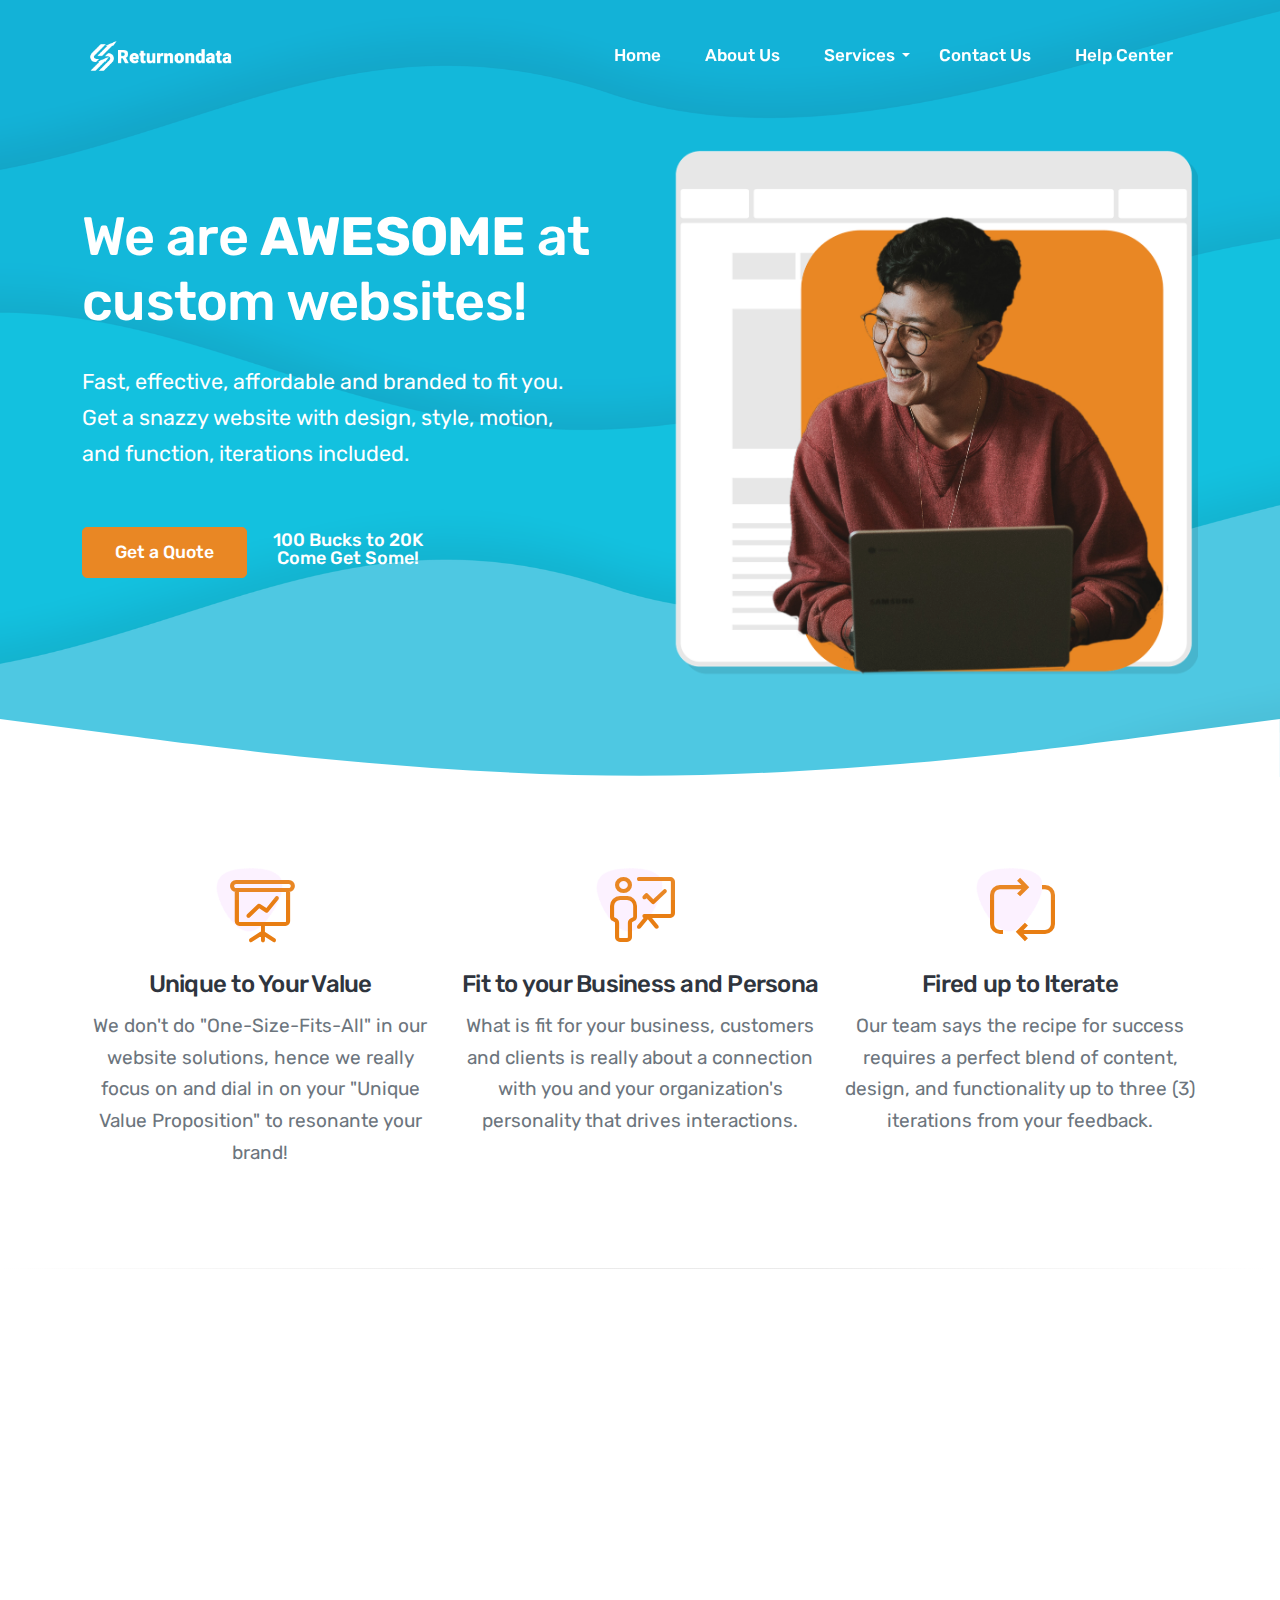
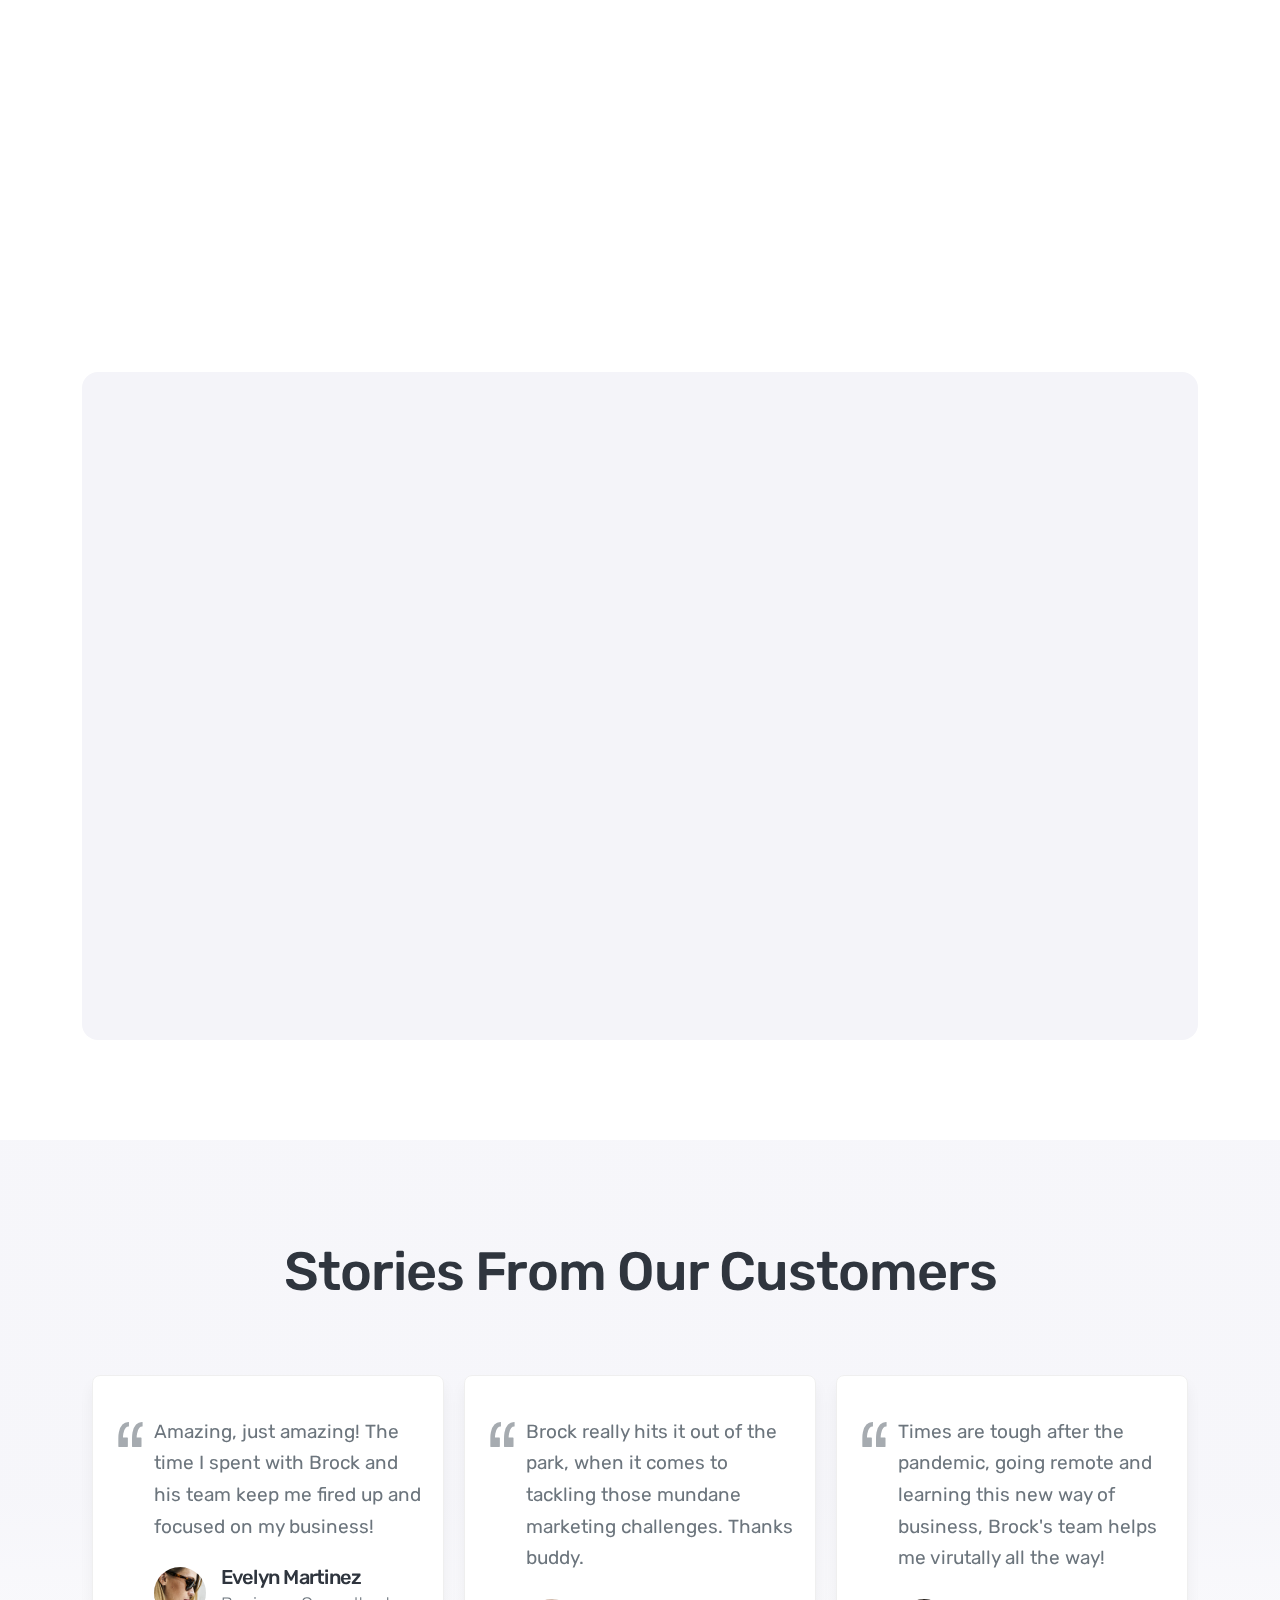
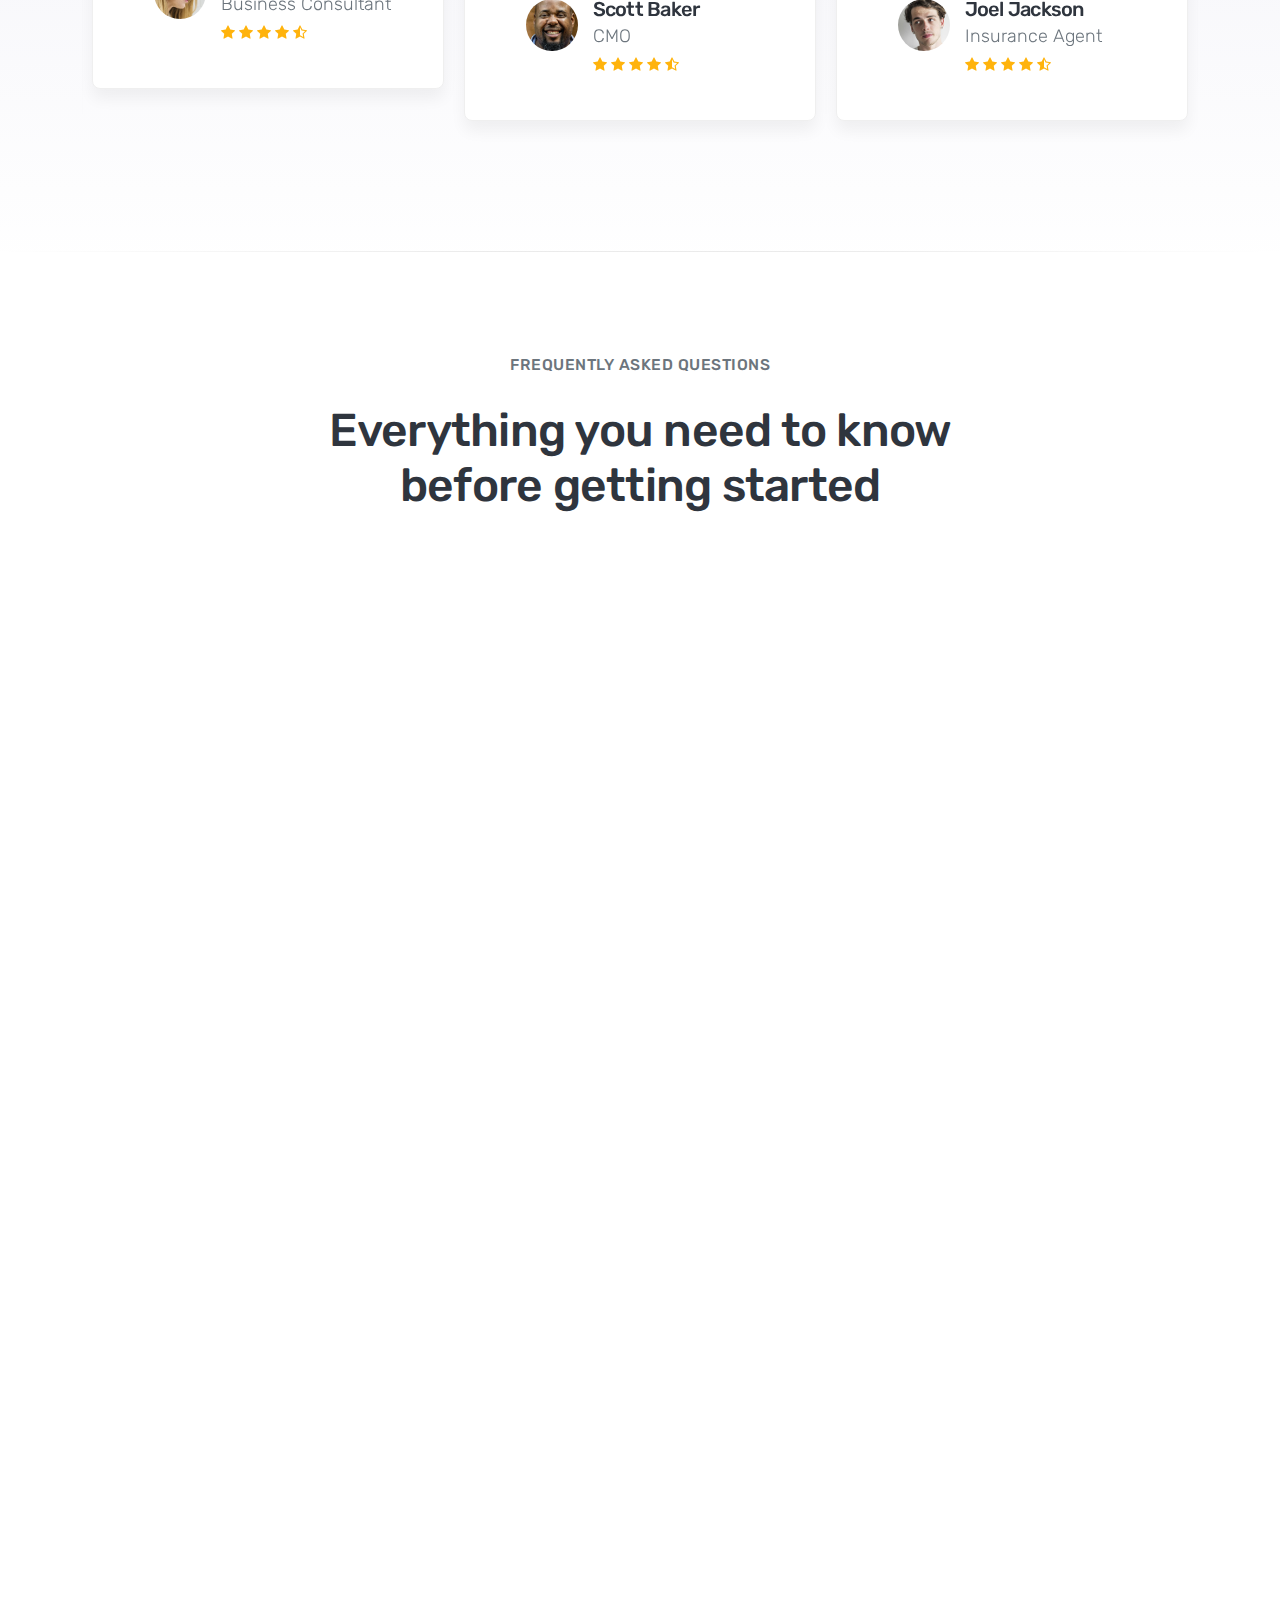
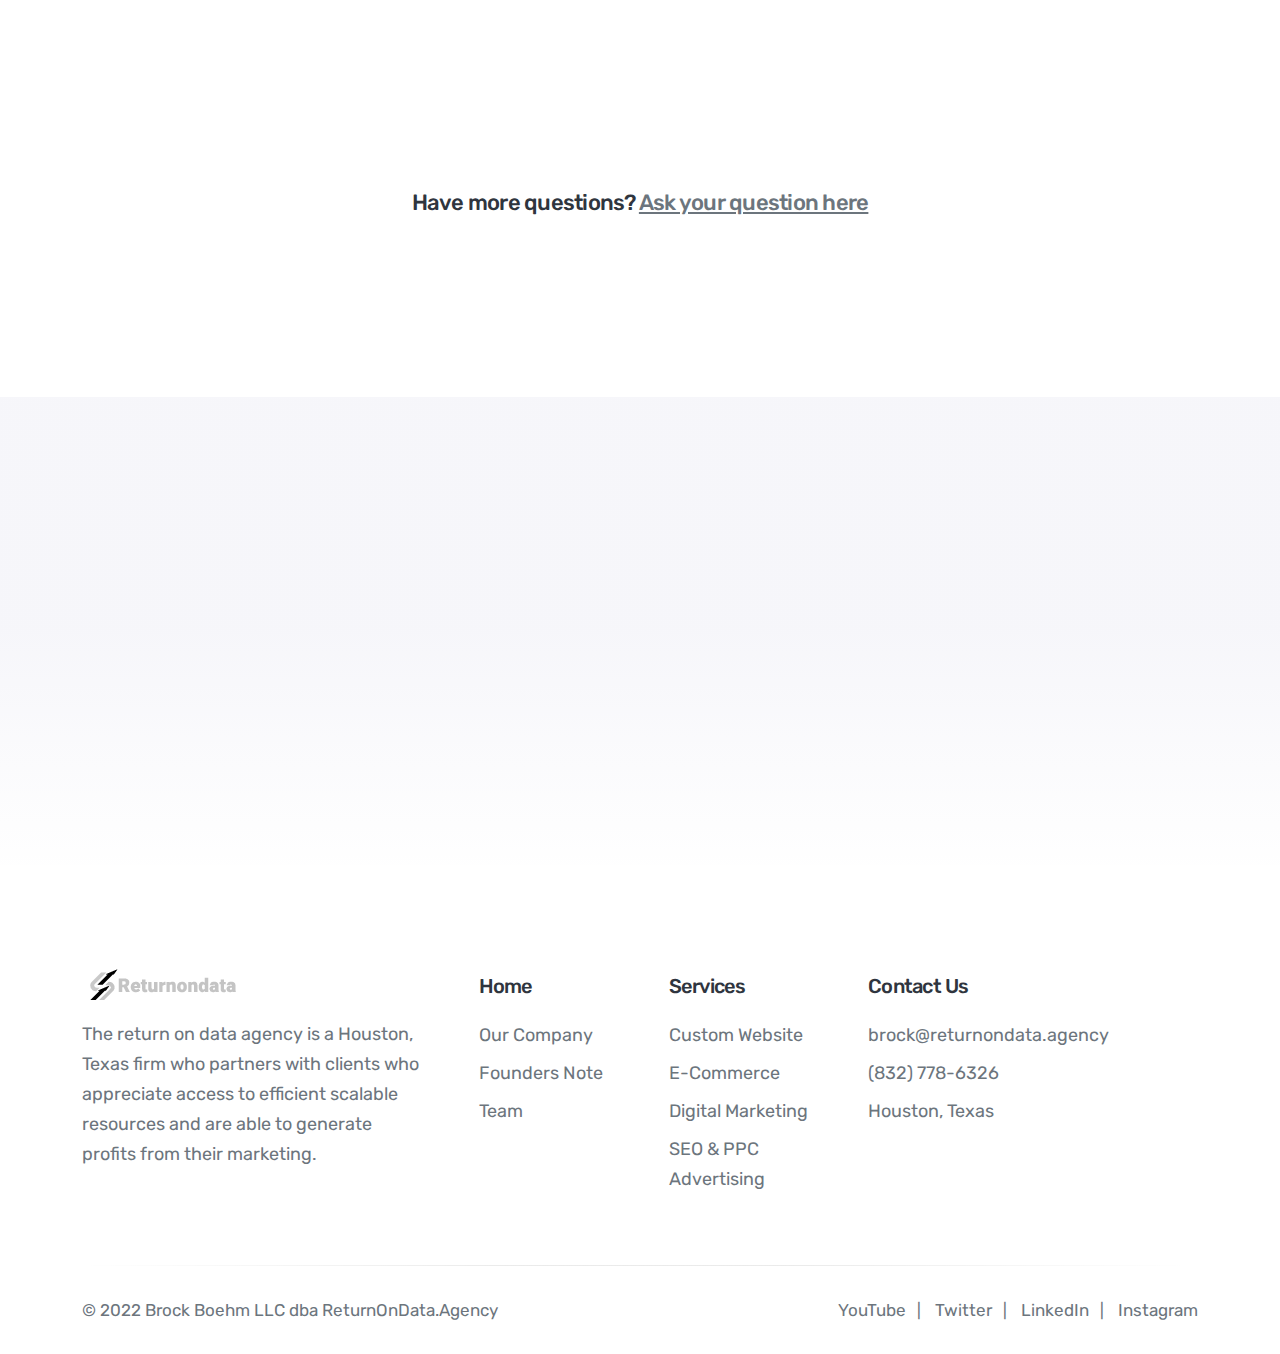
<file: custom-website.html>
<!DOCTYPE html>
<html lang="en">

<head>
    <meta charset="utf-8">
    <meta http-equiv="X-UA-Compatible" content="IE=edge" />
    <meta name="author" content="retornondata.agency website" />
    <meta name="description" content="Return On Data - Houston Custom websites, E-Commerce Websites with custom logo design, colors, images, graphics and text, add UI motion and functionality for a more modern website" />
    <meta name="keywords" content="Responsive website, Custom Website, Custom Landing Page, Affilite Marketing Website">
    <meta name="viewport" content="width=device-width, initial-scale=1.0" />
	<meta name="google-site-verification" content="YixVusHq-vZlcwiHomOGdCC6cCI40Gw4TIvLcm9Gj_Y" />
    <!-- SITE TITLE -->
    <title>Custom Websites by Return On Data Agency - Brock Boehm, LLC - Houston Texas USA</title>

    <!-- FAVICON AND TOUCH ICONS -->
    <link rel="shortcut icon" href="../asset/img/logo-icon.png" type="image/x-icon">
    <link rel="icon" href="../asset/img/logo-icon.png" type="image/x-icon">
    <link rel="apple-touch-icon" sizes="152x152" href="../asset/img/logo-icon.png">
    <link rel="apple-touch-icon" sizes="120x120" href="../asset/img/logo-icon.png">
    <link rel="apple-touch-icon" sizes="76x76" href="../asset/img/logo-icon.png">
    <link rel="apple-touch-icon" href="../asset/img/logo-icon.png">
    <link rel="icon" href="../asset/img/logo-icon.png" type="image/x-icon">

    <!-- GOOGLE FONTS -->
    <link href="https://fonts.googleapis.com/css2?family=Rubik:wght@300;400;500;700&display=swap" rel="stylesheet">

    <!-- BOOTSTRAP CSS -->
    <link href="../asset/css/bootstrap.min.css" rel="stylesheet">

    <!-- FONT ICONS -->
    <link href="../asset/css/flaticon.css" rel="stylesheet">

    <!-- PLUGINS STYLESHEET -->
    <link href="../asset/css/menu.css" rel="stylesheet">
    <link id="effect" href="../asset/css/dropdown-effects/fade-down.css" media="all" rel="stylesheet">
    <link href="../asset/css/magnific-popup.css" rel="stylesheet">
    <link href="../asset/css/owl.carousel.min.css" rel="stylesheet">
    <link href="../asset/css/owl.theme.default.min.css" rel="stylesheet">

    <!-- ON SCROLL ANIMATION -->
    <link href="../asset/css/animate.css" rel="stylesheet">

    <!-- TEMPLATE CSS -->
    <link href="../asset/css/style.css" rel="stylesheet">

    <!-- RESPONSIVE CSS -->
    <link href="../asset/css/responsive.css" rel="stylesheet">
<!-- Google tag (gtag.js) -->
<script async src="https://www.googletagmanager.com/gtag/js?id=G-8YNYHNLTY4"></script>
<script>
  window.dataLayer = window.dataLayer || [];
  function gtag(){dataLayer.push(arguments);}
  gtag('js', new Date());

  gtag('config', 'G-8YNYHNLTY4');
</script>
</head>



<body>




    <!-- PRELOADER SPINNER
		============================================= -->
    <div id="loading" class="skyblue-loading">
        <div id="loading-center">
            <div id="loading-center-absolute">
                <div class="object" id="object_one"></div>
                <div class="object" id="object_two"></div>
                <div class="object" id="object_three"></div>
                <div class="object" id="object_four"></div>
            </div>
        </div>
    </div>




    <!-- PAGE CONTENT
		============================================= -->
    <div id="page" class="page">




        <!-- HEADER
			============================================= -->
        <header id="header" class="header tra-menu navbar-light">
            <div class="header-wrapper">


                <!-- MOBILE HEADER -->
                <div class="wsmobileheader clearfix">
                    <span class="smllogo"><img src="../asset/img/logo-dark.png" alt="mobile-logo"/></span>
                    <a id="wsnavtoggle" class="wsanimated-arrow"><span></span></a>
                </div>

                <!-- NAVIGATION MENU -->
                <div class="wsmainfull menu clearfix">
                    <div class="wsmainwp clearfix">


                        <!-- HEADER LOGO -->
                        <div class="desktoplogo">
                            <a href="http://returnondata.agency/index.html" class="logo-black"><img src="../asset/img/logo-dark.png" alt="header-logo"></a>
                        </div>
                        <div class="desktoplogo">
                            <a href="http://returnondata.agency/index.html" class="logo-white"><img src="../asset/img/logo-white.png" alt="header-logo"></a>
                        </div>

                    
	    					<!-- MAIN MENU -->
							<nav class="wsmenu clearfix">
	        					<ul class="wsmenu-list nav-orange-red-hover">


	        						<!-- MEGAMENU -->
						          	<li aria-haspopup="true" ><a href="http://returnondata.agency/index.html">Home</a>
								    </li>	<!-- END MEGAMENU -->

	        						
						          	<li aria-haspopup="true"><a href="http://houston.returnondata.agency/about-us.html">About Us</a>
								    </li>

										<!-- DROPDOWN MENU Services-->
									<li aria-haspopup="true"><a href="#">Services<span class="wsarrow"></span></a>
										<ul class="sub-menu">
											<li aria-haspopup="true"><a href="http://houston.returnondata.agency/custom-website.html">Custom Website</a></li>
											<li aria-haspopup="true"><a href="http://houston.returnondata.agency/e-commerce.html">E-Commerce</a></li>
											<li aria-haspopup="true"><a href="http://houston.returnondata.agency/digital-marketing.html">Digital Marketing</a></li>
											<li aria-haspopup="true"><a href="http://houston.returnondata.agency/seo-ppc-advertising.html">SEO & PPC Advertising</a></li>	
										</ul>
									</li>
					    	
						        	<li aria-haspopup="true"><a href="http://houston.returnondata.agency/contact-us.html">Contact Us</a>
						          	</li>	

									  <!-- DROPDOWN MENU -->
									  <li aria-haspopup="true"><a href="http://houston.returnondata.agency/help-center.html">Help Center</a>
									  </li>
	        					</ul>
	        				</nav>	<!-- END MAIN MENU -->
                    </div>
                </div>
                <!-- END NAVIGATION MENU -->

            </div>
            <!-- End header-wrapper -->
        </header>
        <!-- END HEADER -->




        <!-- HERO-1
			============================================= -->
        <section id="hero-1" class="bg-scroll hero-section division">
            <div class="container">
                <div class="row d-flex align-items-center">


                    <!-- HERO TEXT -->
                    <div class="col-md-7 col-lg-6">
                        <div class="hero-1-txt white-color wow fadeInRight">

                            <!-- Title -->
                            <h2 class="h2-md">We are <strong class="font-highlight">AWESOME</strong> at custom websites!</h2>

                            <!-- Text -->
                            <p class="p-xl">Fast, effective, affordable and branded to fit you. <br> Get a snazzy website with design, style, motion, and function, iterations included.
                            </p>

                            <!-- Buttons Group -->
                            <div class="btns-group mb-20">
                                <a href="http://houston.returnondata.agency/contact-us.html" class="btn btn-orange-red tra-white-hover mr-15">Get a Quote</a>
                                <p class="pb-2 btn btn-md btn-transparent ico-20 ico-left">
                                    </span> 100 Bucks to 20K <br> Come Get Some!
                                </p>
                            </div>


                        </div>
                    </div>
                    <!-- END HERO TEXT -->


                    <!-- HERO IMAGE -->
                    <div class="col-md-5 col-lg-6">
                        <div class="hero-1-img wow fadeInLeft">
                            <img class="img-fluid" src="../asset/img/i2.png" alt="hero-image">
                        </div>
                    </div>


                </div>
                <!-- End row -->
            </div>
            <!-- End container -->


            <!-- WAVE SHAPE BOTTOM -->
            <div class="wave-shape-bottom">
                <svg xmlns="http://www.w3.org/2000/svg" viewBox="0 0 1440 130"><path fill="#ffffff" fill-opacity="1" d="M0,64L120,80C240,96,480,128,720,128C960,128,1200,96,1320,80L1440,64L1440,320L1320,320C1200,320,960,320,720,320C480,320,240,320,120,320L0,320Z"></path></svg>
            </div>


        </section>
        <!-- END HERO-1 -->




        <!-- FEATURES-2
			============================================= -->
        <section id="features-8" class="wide-60 features-section division">
            <div class="container">


                <!-- FEATURES-2 WRAPPER -->
                <div class="fbox-2-wrapper text-center">
                    <div class="row row-cols-1 row-cols-md-3">


                        <!-- FEATURE BOX #1 -->
                        <div class="col">
                            <div class="fbox-2 mb-40 wow fadeInUp">

                                <!-- Icon -->
                                <div class="fbox-ico-center ico-65 shape-ico orange-red-color">
                                    <img class="ico-bkg" src="../asset/images/ico-bkg.png" alt="ico-bkg">
                                    <span class="flaticon-graphs"></span>
                                </div>

                                <!-- Text -->
                                <div class="fbox-txt-center">

                                    <!-- Title -->
                                    <h5 class="h5-md">Unique to Your Value</h5>

                                    <!-- Text -->
                                    <p class="p-lg">We don't do "One-Size-Fits-All" in our website solutions, hence we really focus on and dial in on your "Unique Value Proposition" to resonante your brand!
                                    </p>

                                </div>

                            </div>
                        </div>


                        <!-- FEATURE BOX #2 -->
                        <div class="col">
                            <div class="fbox-2 mb-40 wow fadeInUp">

                                <!-- Icon -->
                                <div class="fbox-ico-center ico-65 shape-ico orange-red-color">
                                    <img class="ico-bkg" src="../asset/images/ico-bkg.png" alt="ico-bkg">
                                    <span class="flaticon-line-graph-1"></span>
                                </div>

                                <!-- Text -->
                                <div class="fbox-txt-center">

                                    <!-- Title -->
                                    <h5 class="h5-md">Fit to your Business and Persona</h5>

                                    <!-- Text -->
                                    <p class="p-lg">What is fit for your business, customers and clients is really about a connection with you and your organization's personality that drives interactions.
                                    </p>

                                </div>

                            </div>
                        </div>


                        <!-- FEATURE BOX #3 -->
                        <div class="col">
                            <div class="fbox-2 mb-40 wow fadeInUp">

                                <!-- Icon -->
                                <div class="fbox-ico-center ico-65 shape-ico orange-red-color">
                                    <img class="ico-bkg" src="../asset/images/ico-bkg.png" alt="ico-bkg">
                                    <span class="flaticon-repeat"></span>
                                </div>

                                <!-- Text -->
                                <div class="fbox-txt-center">

                                    <!-- Title -->
                                    <h5 class="h5-md">Fired up to Iterate</h5>

                                    <!-- Text -->
                                    <p class="p-lg">Our team says the recipe for success requires a perfect blend of content, design, and functionality up to three (3) iterations from your feedback.
                                    </p>

                                </div>

                            </div>
                        </div>


                    </div>
                </div>
                <!-- END FEATURES-2 WRAPPER -->


            </div>
            <!-- End container -->
        </section>
        <!-- END FEATURES-2 -->




        <!-- DIVIDER LINE -->
        <hr class="divider">




        <!-- CONTENT-2
			============================================= -->
        <section id="content-2" class="content-2 wide-60 content-section division">
            <div class="container">
                <div class="row d-flex align-items-center">


                    <!-- IMAGE BLOCK -->
                    <div class="col-md-5 col-lg-6">
                        <div class="rel img-block left-column wow fadeInRight">
                            <img class="img-fluid" src="../asset/img/left.png" alt="content-image">
                        </div>
                    </div>


                    <!-- TEXT BLOCK -->
                    <div class="col-md-7 col-lg-6">
                        <div class="txt-block right-column wow fadeInLeft">

                            <!-- Title -->
                            <h3 class="h3-xs">Websites are Built on Teamwork & Collaboration</h3>

                            <!-- Text -->
                            <p class="p-lg">Discover the ultimate creation experience with our team. Work is done while your sleeping at the same time, give feedback with comments, team member assignment and iterate design assets.
                            </p>


                            <ul class="simple-list">
                                <li class="list-item">
                                    <p class="p-lg">Three (3) iterations of everything to feel it out.
                                    </p>
                                </li>
                                <li class="list-item">
                                    <p class="p-lg">Customized for your brand and persona with different layouts.
                                    </p>
                                </li>
                                <li class="list-item">
                                    <p class="p-lg"> HTML/CSS is optimized for mobile, tablets and desktop.
                                    </p>
                                </li>
                                <li class="list-item">
                                    <p class="p-lg">Compatible with all major browsers; chrome, safari, edge.
                                    </p>
                                </li>
                            </ul>


                        </div>
                    </div>
                    <!-- END TEXT BLOCK -->


                </div>
                <!-- End row -->
            </div>
            <!-- End container -->
        </section>
        <!-- END CONTENT-2 -->


        <!-- CONTENT-5
			============================================= -->
        <section id="content-5" class="content-5 ws-wrapper pb-100 content-section division">
            <div class="container">
                <div class="content-5-wrapper bg-whitesmoke">
                    <div class="row d-flex align-items-center">


                        <!-- TEXT BLOCK -->
                        <div class="col-md-7 col-lg-6">
                            <div class="txt-block left-column wow fadeInRight">

                                <!-- CONTENT BOX #1 -->
                                <div class="cbox mb-40">

                                    <!-- Icon -->
                                    <!-- <div class="cbox-ico">
			 								<div class="orange-red-color ico-65">
												<span class="flaticon-speech-bubble-2"></span>
											</div>
										</div> -->

                                    <!-- Text -->
                                    <div class="cbox-txt">
                                        <h2 class="h2-xs">Mobile-First & Speed Optimized</h2>
                                        <p class="p-lg"> A "Mobile-First" approach involves designing a desktop site starting with the mobile version, which is then adapted to larger screens (contrary to the traditional approach of starting with a desktop site and then
                                            adapting it to smaller screens).
                                        </p>
                                    </div>

                                </div>

                                <!-- CONTENT BOX #2 -->
                                <div class="cbox mb-40">

                                    <!-- Icon -->
                                    <!-- <div class="cbox-ico">
			 								<div class="orange-red-color ico-65">
												<span class="flaticon-tongue"></span>
											</div>
										</div> -->

                                    <!-- Text -->
                                    <div class="cbox-txt">
                                        <ul class="simple-list">
                                            <li class="list-item">
                                                <p class="p-lg">HTML/CSS is optimized for mobile, tablets and desktop.
                                                </p>
                                            </li>
                                            <li class="list-item">
                                                <p class="p-lg">Compatible with new and small computing device browsers.
                                                </p>
                                            </li>
                                            <li class="list-item">
                                                <p class="p-lg">Mobile ready and responsive to your browsers size.
                                                </p>
                                            </li>
                                        </ul>
                                    </div>

                                </div>


                            </div>
                        </div>
                        <!-- END TEXT BLOCK -->


                        <!-- IMAGE BLOCK -->
                        <div class="col-md-5 col-lg-6">
                            <div class="img-block right-column wow fadeInLeft">
                                <img class="img-fluid" src="../asset/img/ph.png" alt="content-image">
                            </div>
                        </div>


                    </div>
                </div>
                <!-- End row -->
            </div>
            <!-- End container -->
        </section>
        <!-- END CONTENT-5 -->

        <!-- TESTIMONIALS-1
			============================================= -->
			<section id="reviews-1" class="bg-whitesmoke-gradient wide-100 reviews-section division">
				<div class="container">
	
	
					<!-- SECTION TITLE -->
					<div class="row justify-content-center">
						<div class="col-lg-10 col-xl-8">
							<div class="section-title title-01 mb-70">
	
								<!-- Title -->
								<h2 class="h2-md">Stories From Our Customers</h2>
	
								<!-- Text -->
								<!-- <p class="p-xl">Aliquam a augue suscipit, luctus neque purus ipsum neque dolor primis a libero
									   tempus, blandit and cursus varius and magnis sapien
									</p> -->
	
							</div>
						</div>
					</div>
	
	
					<!-- TESTIMONIALS CONTENT -->
					<div class="row">
						<div class="col">
							<div class="owl-carousel owl-theme reviews-1-wrapper">
	
	
								<!-- TESTIMONIAL #1 -->
								<div class="review-1">
	
									<!-- Quote Icon -->
									<div class="review-1-ico ico-25">
										<span class="flaticon-left-quote"></span>
									</div>
	
									<!-- Text -->
									<div class="review-1-txt">
	
										<!-- Text -->
										<p class="p-lg">Amazing, just amazing! The time I spent with Brock and his team keep me fired up and focused on my business!
										</p>
	
										<!-- Testimonial Author -->
										<div class="author-data clearfix">
	
											<!-- Testimonial Avatar -->
											<div class="review-avatar">
													<img src="../asset/images/review-author-3.jpg" alt="review-avatar">
												</div>
	
											<!-- Testimonial Author -->
											<div class="review-author">
	
												<h6 class="h6-xl">Evelyn Martinez</h6>
												<p class="p-md">Business Consultant</p>
	
												<!-- Rating -->
												<div class="review-rating ico-15 yellow-color">
													<span class="flaticon-star-1"></span>
													<span class="flaticon-star-1"></span>
													<span class="flaticon-star-1"></span>
													<span class="flaticon-star-1"></span>
													<span class="flaticon-star-half-empty"></span>
												</div>
	
											</div>
	
										</div>
										<!-- End Testimonial Author -->
	
									</div>
									<!-- End Text -->
	
								</div>
								<!-- END TESTIMONIAL #1 -->
	
	
								<!-- TESTIMONIAL #2 -->
								<div class="review-1">
	
									<!-- Quote Icon -->
									<div class="review-1-ico ico-25">
										<span class="flaticon-left-quote"></span>
									</div>
	
									<!-- Text -->
									<div class="review-1-txt">
	
										<!-- Text -->
										<p class="p-lg">Brock really hits it out of the park, when it comes to tackling those mundane marketing challenges. Thanks buddy.
										</p>
	
										<!-- Testimonial Author -->
										<div class="author-data clearfix">
	
											<!-- Testimonial Avatar -->
											<div class="review-avatar">
													<img src="../asset/images/review-author-2.jpg" alt="review-avatar">
												</div>
	
											<!-- Testimonial Author -->
											<div class="review-author">
	
												<h6 class="h6-xl">Scott Baker</h6>
												<p class="p-md">CMO</p>
	
												<!-- Rating -->
												<div class="review-rating ico-15 yellow-color">
													<span class="flaticon-star-1"></span>
													<span class="flaticon-star-1"></span>
													<span class="flaticon-star-1"></span>
													<span class="flaticon-star-1"></span>
													<span class="flaticon-star-half-empty"></span>
												</div>
	
											</div>
	
										</div>
										<!-- End Testimonial Author -->
	
									</div>
									<!-- End Text -->
	
								</div>
								<!-- END TESTIMONIAL #2 -->
	
	
								<!-- TESTIMONIAL #3 -->
								<div class="review-1">
	
									<!-- Quote Icon -->
									<div class="review-1-ico ico-25">
										<span class="flaticon-left-quote"></span>
									</div>
	
									<!-- Text -->
									<div class="review-1-txt">
	
										<!-- Text -->
										<p class="p-lg">Times are tough after the pandemic, going remote and learning this new way of business, Brock's team helps me virutally all the way!
										</p>
	
										<!-- Testimonial Author -->
										<div class="author-data clearfix">
	
											<!-- Testimonial Avatar -->
											<div class="review-avatar">
													<img src="../asset/images/review-author-1.jpg" alt="review-avatar">
												</div>
	
											<!-- Testimonial Author -->
											<div class="review-author">
	
												<h6 class="h6-xl">Joel Jackson</h6>
												<p class="p-md">Insurance Agent</p>
	
												<!-- Rating -->
												<div class="review-rating ico-15 yellow-color">
													<span class="flaticon-star-1"></span>
													<span class="flaticon-star-1"></span>
													<span class="flaticon-star-1"></span>
													<span class="flaticon-star-1"></span>
													<span class="flaticon-star-half-empty"></span>
												</div>
	
											</div>
	
										</div>
										<!-- End Testimonial Author -->
	
									</div>
									<!-- End Text -->
	
								</div>
								<!-- END TESTIMONIAL #3 -->
	
							</div>
						</div>
					</div>
					<!-- END TESTIMONIALS CONTENT -->
	
	
				</div>
				<!-- End container -->
			</section>
		<!-- END TESTIMONIALS-1 -->

        <!-- DIVIDER LINE -->
        <hr class="divider">




        <!-- FAQs-2
			============================================= -->
        <section id="faqs-2" class="wide-60 faqs-section division">
            <div class="container">


               <!-- SECTION TITLE -->
          <div class="row justify-content-center">
            <div class="col-md-10 col-lg-8">
              <div class="section-title title-02 mb-75">
                <!-- Section ID -->
                <span class="section-id txt-upcase"
                  >Frequently Asked Questions</span
                >

                <!-- Title -->
                <h3 class="h3-lg">
                  Everything you need to know before getting started
                </h3>
              </div>
            </div>
          </div>


                <!-- FAQs-2 QUESTIONS -->
                <div class="faqs-2-questions">
                    <div class="row row-cols-1 row-cols-lg-2">


                        <!-- QUESTIONS HOLDER -->
                        <div class="col">
                            <div class="questions-holder pr-30">


                                <!-- QUESTION #1 -->
                                <div class="question wow fadeInUp">

                                    <!-- Question -->
                                    <h5 class="h5-md">What is a custom website?</h5>

                                    <!-- Answer -->
                                    <p class="p-lg">A custom website is one that is unique, tailored and bespoke to you, whether it's a personal brand, company brand or even an experimental brand.  The concept of cookie-cutter and one-size-fits-all doesn't cut the mustard.  Here we do our best to make it really yours.
                                    </p>

                                </div>


                                <!-- QUESTION #2 -->
                                <div class="question wow fadeInUp">

                                    <!-- Question -->
                                    <h5 class="h5-md">What does a custom website include?</h5>

                                    <!-- Answer -->
                                    <p class="p-lg">It includes all the content of a website that is required images, content, functions and motion complete with the (HTML, CSS, Scripts, Creative Asset Files) all bundled up ready to be uploaded to the web.  If you need a website domain and hosting, we can recommend a 3rd party service and assist in the technical processes of installing it for you on your behalf.  As you move on, if you need changes, modifications, and even new pages we can help you by ticket or try an SLA (Service Level Agreement) with ReturnOnData.Agency and we can provide very specific up-time and support requirements for the short, mid and long-term.
                                    </p>

                                </div>


                                <!-- QUESTION #3 -->
                                <div class="question wow fadeInUp">

                                    <!-- Question -->
                                    <h5 class="h5-md">Is it findable, and can it perform with search engines like Google, Bing and Yahoo?</h5>

                                    <!-- Answer -->
                                    <ul class="simple-list">

                                        <li class="list-item">
                                            <p class="p-lg">We collaborate with your content creator, copy writer and even AI to assist to create "Search Friendly" content that coallesces on-page SEO with content and technical values appreciated by the biggest search engine algorithms.
                                            </p>
                                        </li>

                                        <li class="list-item">
                                            <p class="p-lg">Everyone needs a website, and they need it indexable.  What is that?  It's when we make the pages attractive and found by search engines for keyword search visibility.  In other words, you can be found when someone Google's you.
                                            </p>
                                        </li>

                                    </ul>

                                </div>


                            </div>
                        </div>
                        <!-- END QUESTIONS HOLDER -->


                        <!-- QUESTIONS HOLDER -->
                        <div class="col">
                            <div class="questions-holder pl-30">


                                <!-- QUESTION #4 -->
                                <div class="question wow fadeInUp">

                                    <!-- Question -->
                                    <h5 class="h5-md">Can you add my images and content, maybe improve them?</h5>

                                    <!-- Answer -->
                                    <p class="p-lg">Yes, please provide us with everything, and I mean everything that is usable for your website that includes; brochures, catalogs, images, photography, etc.  This will assist our graphic and web design team come up with some really cool images and even motion images to improve the web users experience.
                                    </p>

                                </div>


                                <!-- QUESTION #5 -->
                                <div class="question wow fadeInUp">

                                    <!-- Question -->
                                    <h5 class="h5-md">I like a certain style and mood, can you match it?</h5>

                                    <!-- Answer -->
                                    <p class="p-lg">Yes, you are talking our language.  Our graphic and web designers love to create, one-offs that make you feel unique and awesome.  The creative process takes time, with the right inspirations from you.  Examples from moodboards, Pinterest saved folders, links to other great ideas, help us craft something special for you to help you stand out in a sea of websites.
                                    </p>

                                </div>


                                <!-- QUESTION #6 -->
                                <div class="question wow fadeInUp">

                                    <!-- Question -->
                                    <h5 class="h5-md">What kind of functionality do I get out of the box?</h5>

                                    <!-- Answer -->
                                    <ul class="simple-list">

                                        <li class="list-item">
                                            <p class="p-lg">Contact forms and functional fields to send an E-Mail to different boxes in real-time across the web</p>
                                        </li>

                                        <li class="list-item">
                                            <p class="p-lg">Content management by way of our Help Center staff or by a CMS (Content Management System) where you can make modifications if you are technically savvy and comfortable making your own changes for immediate impact.
                                            </p>
                                        </li>
										
                                        <li class="list-item">
                                            <p class="p-lg">Social sharing icons and links to the platforms of your choice from Facebook, LinkedIn, Instagram, Twitter, Pinterest, etc.  we can add to your website so people can reach out to you the way you would like them to.
                                            </p>
                                        </li>

                                    </ul>

                                </div>


                            </div>
                        </div>
                        <!-- END QUESTIONS HOLDER -->


                    </div>
                    <!-- End row -->
                </div>
                <!-- END FAQs-2 QUESTIONS -->


                <!-- MORE QUESTIONS BUTTON -->
                <div class="row">
                    <div class="col">
                        <div class="more-questions">
                            <h5 class="h5-sm">Have more questions? <a href="http://houston.returnondata.agency/contact-us.html">Ask your question here</a></h5>
                        </div>
                    </div>
                </div>


            </div>
            <!-- End container -->
        </section>
        <!-- END FAQs-2 -->




        <!-- CONTENT-4
			============================================= -->
        <section id="content-4" class="content-4 pt-80 content-section">
            <div class="bg-inner bg-whitesmoke-gradient division">
                <div class="container">
                    <div class="row d-flex align-items-center">


                        <!-- IMAGE BLOCK -->
                        <div class="col-md-5 col-lg-6 order-end order-md-2">
                            <div class="content-4-img left-column wow fadeInRight">
                                <img class="img-fluid" src="../asset/img/cta.png" alt="content-image">
                            </div>
                        </div>


                        <!-- TEXT BLOCK -->
                        <div class="col-md-7 col-lg-6 order-first order-md-2">
                            <div class="txt-block right-column wow fadeInLeft">

                                <!-- Title -->
                                <h2 class="h2-xs">If your looking for a Houston provider of websites, graphic design, and digital marketing.</h2>

                                <!-- Text -->
                                <!-- <p class="p-lg">Quaerat sodales sapien euismod blandit at vitae ipsum primis undo and cubilia 
									   laoreet augue and luctus magna dolor luctus at egestas sapien vitae nemo egestas
									</p> -->

                                <!-- Buttons Group -->
                                <div class="btns-group mb-30">
                                    <a href="http://houston.returnondata.agency/contact-us.html" class="btn btn-orange-red tra-orange-red-hover mr-15">Get a Website Now!</a>
                                </div>

                            </div>
                        </div>
                        <!-- END CONTENT TXT -->


                    </div>
                    <!-- End row -->
                </div>
                <!-- End container -->
            </div>
            <!-- End Inner Background -->
        </section>
        <!-- END CONTENT-4 -->




        <!-- FOOTER-1
			============================================= -->
			<footer id="footer-1" class="footer division">
				<div class="container">


					<!-- FOOTER CONTENT -->
					<div class="row">	


						<!-- FOOTER INFO -->
						<div class="col-lg-4">
							<div class="footer-info mb-40">

								<!-- Footer Logo -->	
								<img class="footer-logo mb-15" src="../asset/img/logo-dark.png" alt="footer-logo">

								<!-- Text -->	
								<p class="p-md">The return on data agency is a Houston, Texas firm who partners with clients who appreciate access to efficient scalable resources and are able to generate profits from their marketing.
								</p>

							</div>	
						</div>	


						<!-- FOOTER LINKS -->
						<div class="col-sm-6 col-md-3 col-lg-2">
							<div class="footer-links mb-40">
							
								<!-- Title -->
								<h6 class="h6-xl">Home</h6>

								<!-- Footer Links -->
								<ul class="foo-links text-secondary clearfix">
									<li><p class="p-md"><a href="http://houston.returnondata.agency/about-us.html#ourcompany">Our Company</a></p></li>
									<li><p class="p-md"><a href="http://houston.returnondata.agency/about-us.html#foundersnote">Founders Note</a></p></li>
									<li><p class="p-md"><a href="http://houston.returnondata.agency/about-us.html#team">Team</a></p></li>		
								</ul>
							</div>
						</div>


						<!-- FOOTER LINKS -->
						<div class="col-sm-6 col-md-3 col-lg-2">
							<div class="footer-links mb-40">
												
								<!-- Title -->
								<h6 class="h6-xl">Services</h6>

								<!-- Footer List -->
								<ul class="foo-links text-secondary clearfix">
									<li><p class="p-md"><a href="http://houston.returnondata.agency/custom-website.html">Custom Website</a></p></li>
									<li><p class="p-md"><a href="http://houston.returnondata.agency/e-commerce.html">E-Commerce</a></p></li>						
									<li><p class="p-md"><a href="http://houston.returnondata.agency/digital-marketing.html">Digital Marketing</a></p></li>
									<li><p class="p-md"><a href="http://houston.returnondata.agency/seo-ppc-advertising.html">SEO & PPC Advertising</a></p></li>							
								</ul>

							</div>	
						</div>


						

						<!-- FOOTER LINKS -->
						<div class="col-sm-6 col-md-3 col-lg-3">
							<div class="footer-links mb-40">
							
								<!-- Title -->
								<h6 class="h6-xl"><a>Contact Us</a></h6>

								<!-- Footer Links -->
								<ul class="foo-links text-secondary clearfix">
									
									<li><p class="p-md">brock@returnondata.agency</p></li>
									<li><p class="p-md">(832) 778-6326</p></li>	
									<li><p class="p-md">Houston, Texas</p></li>
																
								</ul>

							</div>
						</div>
						</div>	<!-- END FOOTER CONTENT -->
					<hr>
					<!-- BOTTOM FOOTER -->
					<div class="bottom-footer">
						<div class="row row-cols-1 row-cols-md-2 d-flex align-items-center">


							<!-- FOOTER COPYRIGHT -->
							<div class="col">
								<div class="footer-copyright">
									<p>&copy; 2022 Brock Boehm LLC dba ReturnOnData.Agency</p>
								</div>
							</div>
<!-- BOTTOM FOOTER LINKS -->
              <div class="col">
                <ul class="bottom-footer-list text-secondary text-end">
                  <li class="first-li">
                    <p>
                      <a
                        href="https://www.youtube.com/channel/UCa68KVpC0kqecoazBW6iYsA"
                        target="_blank"
                        >YouTube</a
                      >
                    </p>
                  </li>
                  <li>
                    <p>
                      <a href="https://twitter.com/brock_boehm" target="_blank"
                        >Twitter</a
                      >
                    </p>
                  </li>
                  <li>
                    <p>
                      <a
                        href="https://www.linkedin.com/in/bboehm/"
                        target="_blank"
                        >LinkedIn</a
                      >
                    </p>
                  </li>
                  <li class="last-li">
                    <p>
                      <a
                        href="https://www.instagram.com/returnondata.agency/"
                        target="_blank"
                        >Instagram</a
                      >
                    </p>
                  </li>
                </ul>
              </div>


						</div>  <!-- End row -->
					</div>	<!-- BOTTOM FOOTER -->


				</div>
			</footer>	<!-- END FOOTER-1 -->




    </div>
    <!-- END PAGE CONTENT -->




    <!-- EXTERNAL SCRIPTS
		============================================= -->
    <script src="../asset/js/jquery-3.6.0.min.js"></script>
    <script src="../asset/js/bootstrap.min.js"></script>
    <script src="../asset/js/modernizr.custom.js"></script>
    <script src="../asset/js/jquery.easing.js"></script>
    <script src="../asset/js/jquery.appear.js"></script>
    <script src="../asset/js/jquery.scrollto.js"></script>
    <script src="../asset/js/menu.js"></script>
    <script src="../asset/js/imagesloaded.pkgd.min.js"></script>
    <script src="../asset/js/isotope.pkgd.min.js"></script>
    <script src="../asset/js/owl.carousel.min.js"></script>
    <script src="../asset/js/jquery.magnific-popup.min.js"></script>
    <script src="../asset/js/quick-form.js"></script>
    <script src="../asset/js/request-form.js"></script>
    <script src="../asset/js/jquery.validate.min.js"></script>
    <script src="../asset/js/jquery.ajaxchimp.min.js"></script>
    <script src="../asset/js/wow.js"></script>

    <!-- Custom Script -->
    <script src="../asset/js/custom.js"></script>


</body>



</html>
</file>
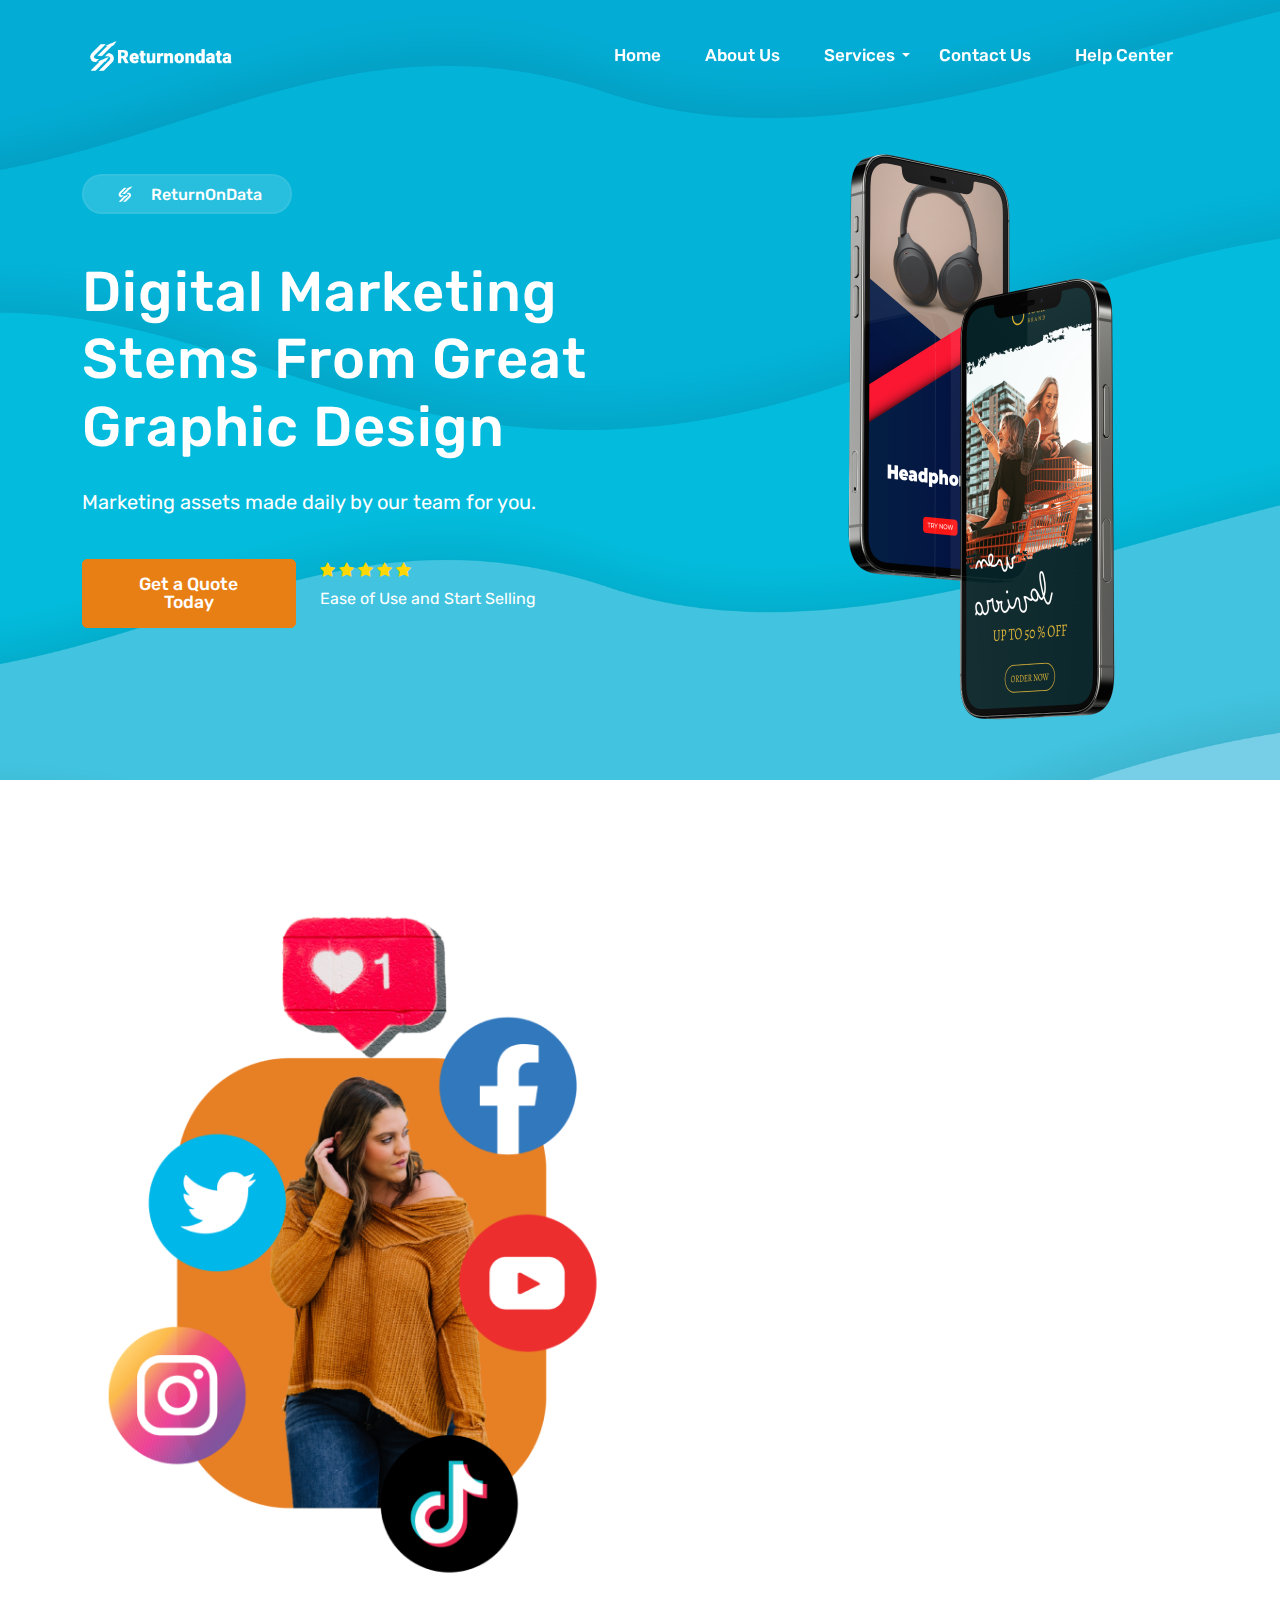
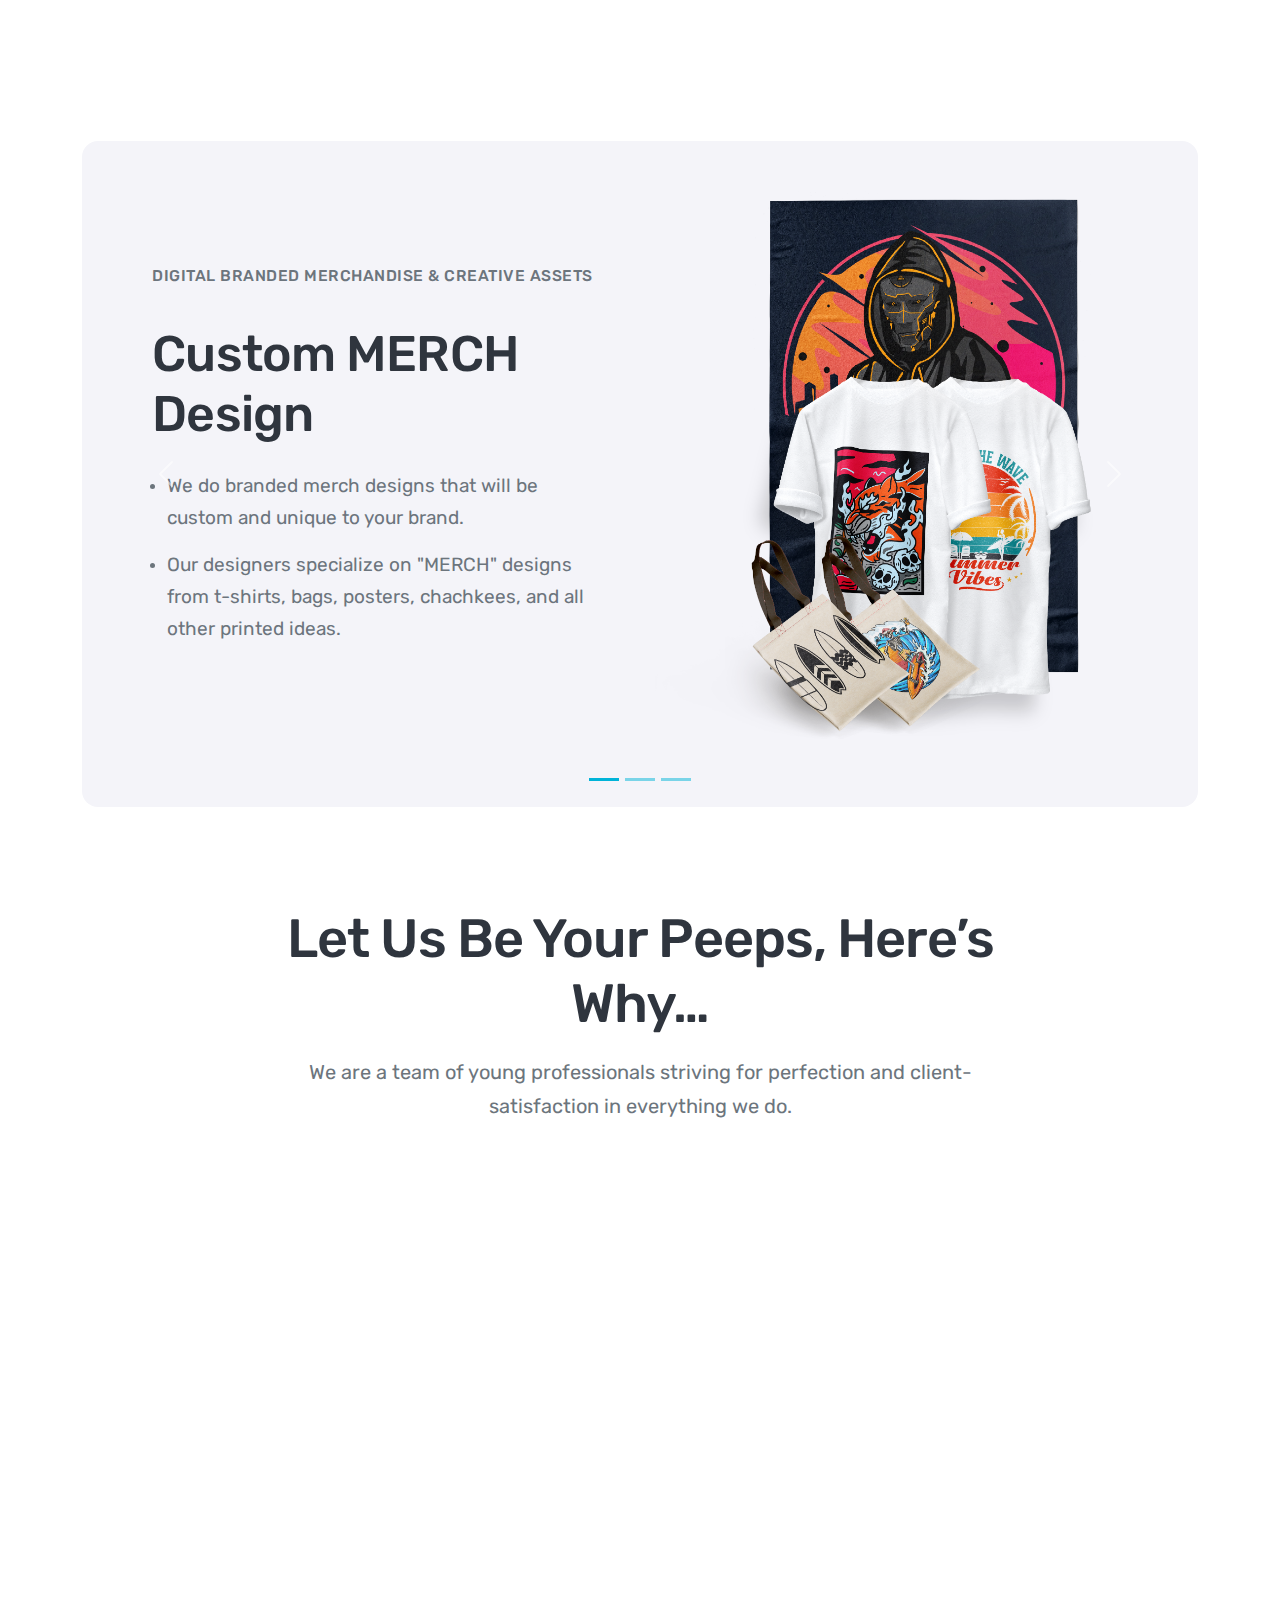
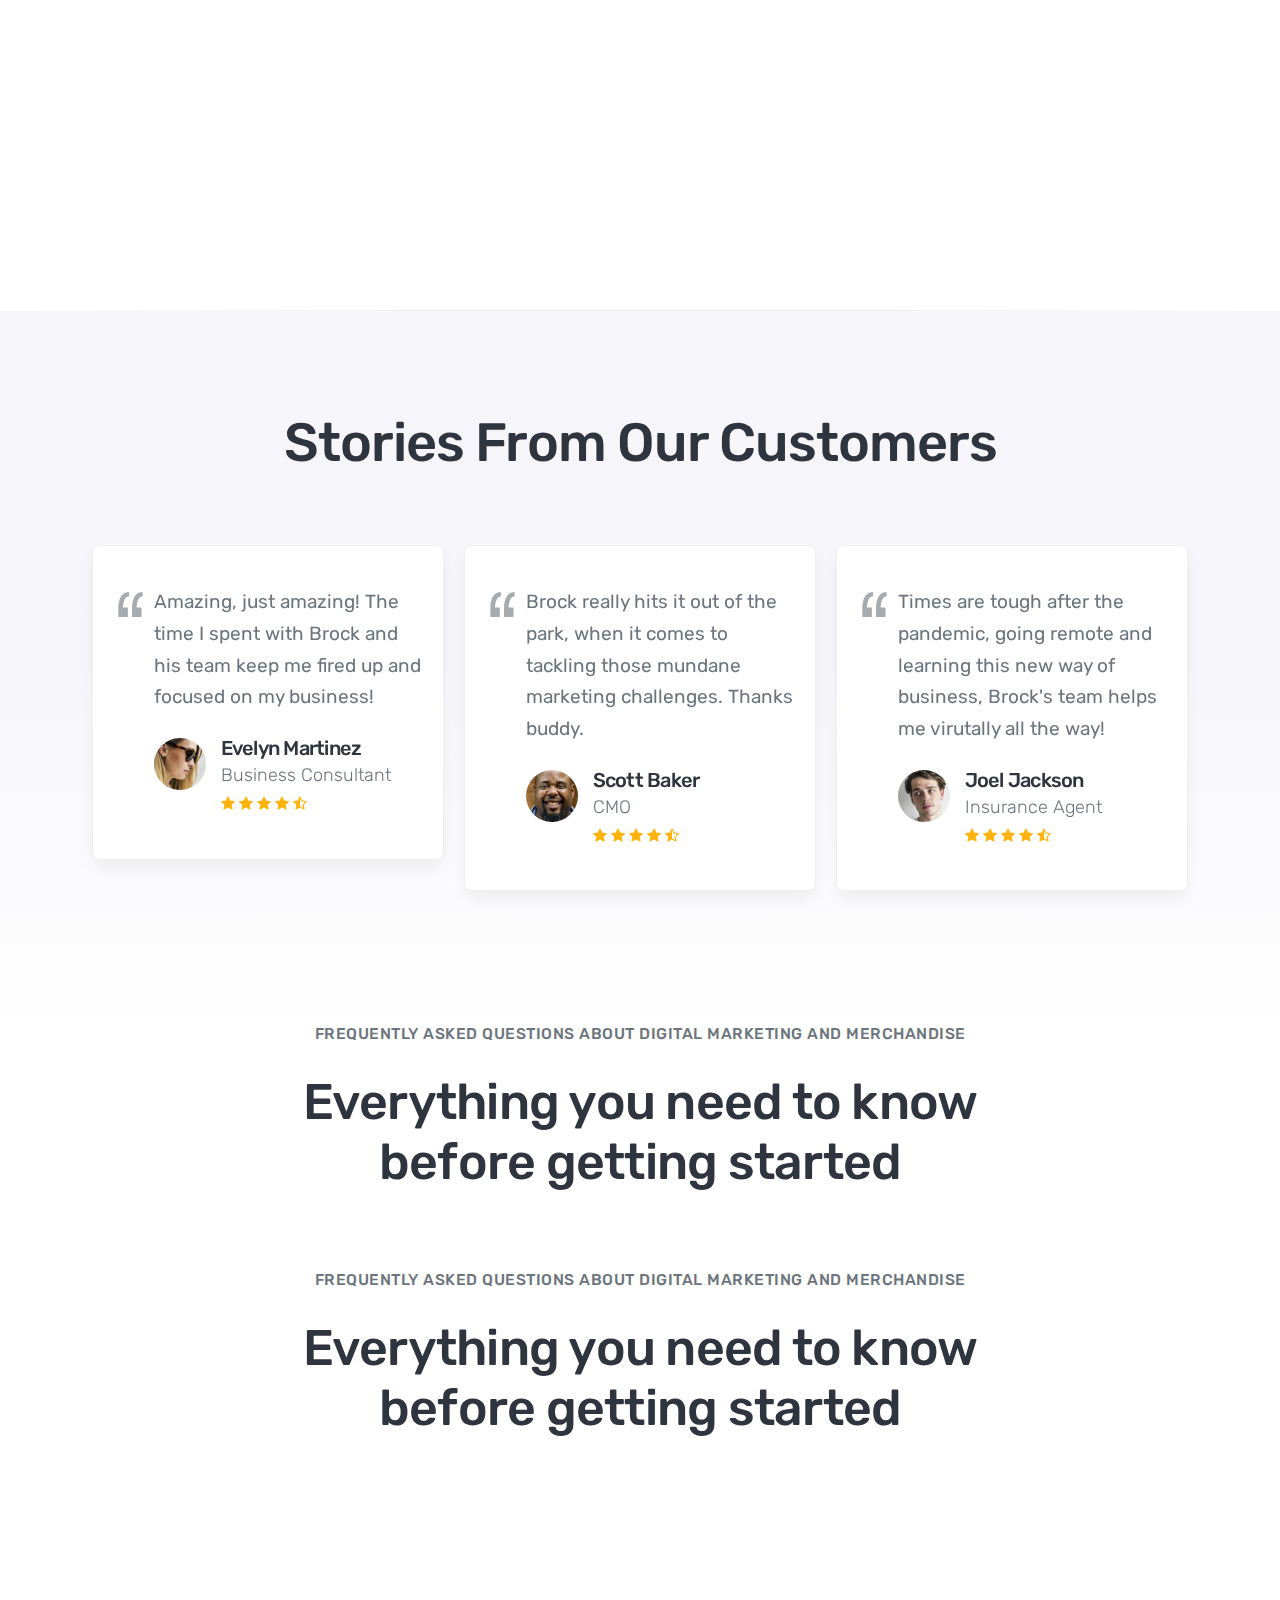
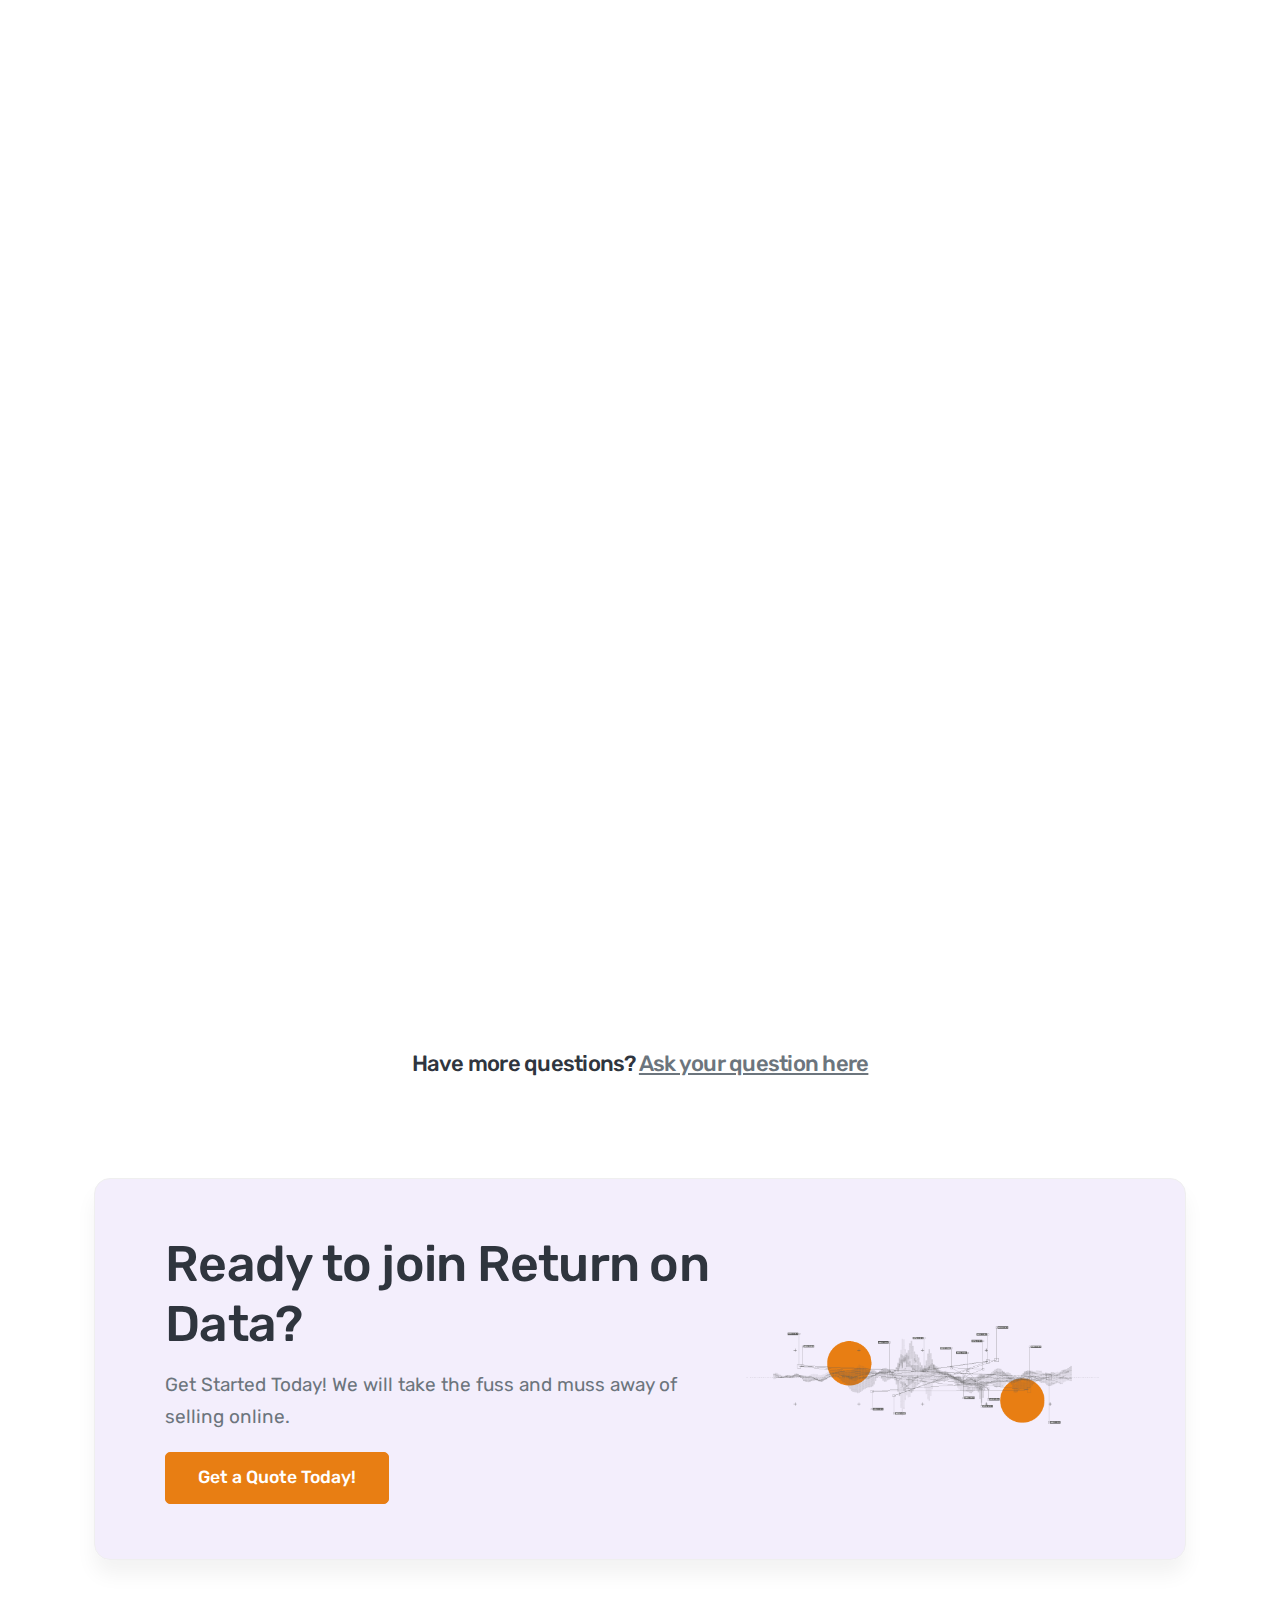
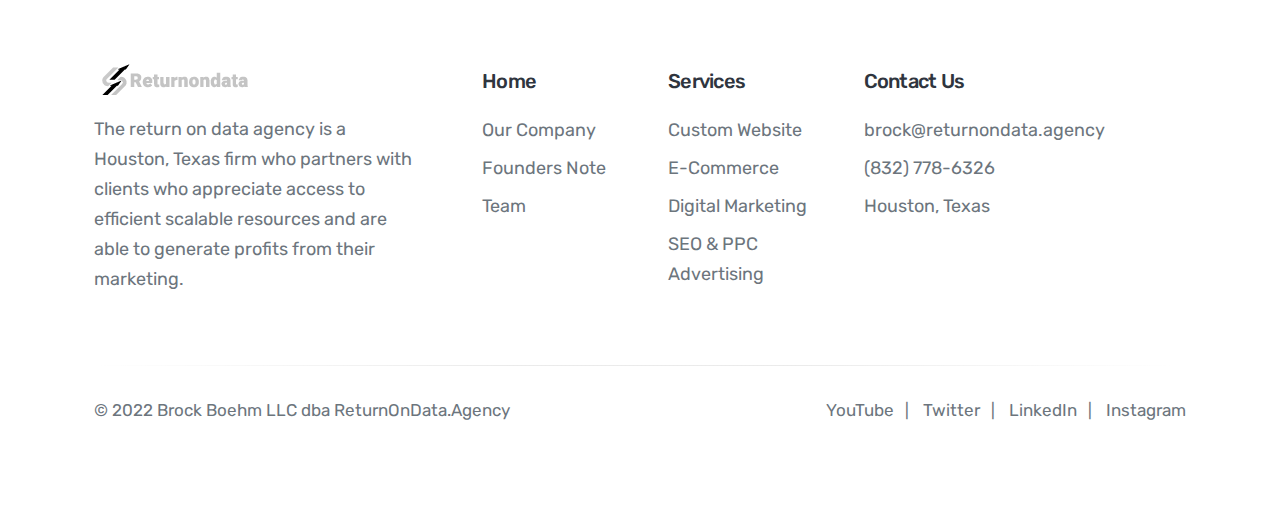
<file: digital-marketing.html>
<!DOCTYPE html>
<html lang="en">

<head>
    <meta charset="utf-8" />
    <meta http-equiv="X-UA-Compatible" content="IE=edge" />
    <meta name="author" content="retornondata.agency website" />
    <meta name="description" content="Return On Data - Digital Marketing, Digital Marke SaaS & Startup Landing Pages Pack" />
    <meta name="keywords" content="Responsive website, HTML5, Return On Data - Digital Marketing, One Page, Landing, Digital Product" />
    <meta name="viewport" content="width=device-width, initial-scale=1.0" />
	<meta name="google-site-verification" content="YixVusHq-vZlcwiHomOGdCC6cCI40Gw4TIvLcm9Gj_Y" />
    <!-- SITE TITLE -->
    <title>Digital Marketing by Return On Data Agency - Brock Boehm, LLC - Houston Texas USA</title>

    <!-- FAVICON AND TOUCH ICONS -->
    <link rel="shortcut icon" href="../asset/img/logo-icon.png" type="image/x-icon" />
    <link rel="icon" href="../asset/img/logo-icon.png" type="image/x-icon" />
    <link rel="apple-touch-icon" sizes="152x152" href="../asset/img/logo-icon.png" />
    <link rel="apple-touch-icon" sizes="120x120" href="../asset/img/logo-icon.png" />
    <link rel="apple-touch-icon" sizes="76x76" href="../asset/img/logo-icon.png" />
    <link rel="apple-touch-icon" href="../asset/img/logo-icon.png" />
    <link rel="icon" href="../asset/img/logo-icon.png" type="image/x-icon" />

    <!-- GOOGLE FONTS -->
    <link href="https://fonts.googleapis.com/css2?family=Rubik:wght@300;400;500;700&display=swap" rel="stylesheet" />

    <!-- BOOTSTRAP CSS -->
    <link href="../asset/css/bootstrap.min.css" rel="stylesheet" />

    <!-- FONT ICONS -->
    <link href="../asset/css/flaticon.css" rel="stylesheet" />

    <!-- PLUGINS STYLESHEET -->
    <link href="../asset/css/menu.css" rel="stylesheet" />
    <link id="effect" href="../asset/css/dropdown-effects/fade-down.css" media="all" rel="stylesheet" />
    <link href="../asset/css/magnific-popup.css" rel="stylesheet" />
    <link href="../asset/css/owl.carousel.min.css" rel="stylesheet" />
    <link href="../asset/css/owl.theme.default.min.css" rel="stylesheet" />

    <!-- ON SCROLL ANIMATION -->
    <link href="../asset/css/animate.css" rel="stylesheet" />

    <!-- TEMPLATE CSS -->
    <link href="../asset/css/style.css" rel="stylesheet" />

    <!-- RESPONSIVE CSS -->
    <link href="../asset/css/responsive.css" rel="stylesheet" />
		
	<!-- Google tag (gtag.js) -->
<script async src="https://www.googletagmanager.com/gtag/js?id=G-8YNYHNLTY4"></script>
<script>
  window.dataLayer = window.dataLayer || [];
  function gtag(){dataLayer.push(arguments);}
  gtag('js', new Date());

  gtag('config', 'G-8YNYHNLTY4');
</script>
</head>

<body>
    <!-- PRELOADER SPINNER
		============================================= -->
    <div id="loading" class="skyblue-loading">
        <div id="loading-center">
            <div id="loading-center-absolute">
                <div class="object" id="object_one"></div>
                <div class="object" id="object_two"></div>
                <div class="object" id="object_three"></div>
                <div class="object" id="object_four"></div>
            </div>
        </div>
    </div>

    <!-- PAGE CONTENT
		============================================= -->
    <div id="page" class="page">
        <!-- HEADER
			============================================= -->
        <header id="header" class="header tra-menu navbar-light">
            <div class="header-wrapper">
                <!-- MOBILE HEADER -->
                <div class="wsmobileheader clearfix">
                    <span class="smllogo"><img src="../asset/img/logo-dark.png" alt="mobile-logo"
            /></span>
                    <a id="wsnavtoggle" class="wsanimated-arrow"><span></span></a>
                </div>

                <!-- NAVIGATION MENU -->
                <div class="wsmainfull menu clearfix">
                    <div class="wsmainwp clearfix">
                        <!-- HEADER LOGO -->
                        <div class="desktoplogo">
                            <a href="http://returnondata.agency/index.html" class="logo-black"><img src="../asset/img/logo-dark.png" alt="header-logo" /></a>
                        </div>
                        <div class="desktoplogo">
                            <a href="http://returnondata.agency/index.html" class="logo-white"><img src="../asset/img/logo-white.png" alt="header-logo" /></a>
                        </div>
                        
	    					<!-- MAIN MENU -->
							<nav class="wsmenu clearfix">
	        					<ul class="wsmenu-list nav-orange-red-hover">


	        						<!-- MEGAMENU -->
						          	<li aria-haspopup="true" ><a href="http://returnondata.agency/index.html">Home</a>
								    </li>	<!-- END MEGAMENU -->

	        						
						          	<li aria-haspopup="true"><a href="http://houston.returnondata.agency/about-us.html">About Us</a>
								    </li>

										<!-- DROPDOWN MENU Services-->
									<li aria-haspopup="true"><a href="#">Services<span class="wsarrow"></span></a>
										<ul class="sub-menu">
											<li aria-haspopup="true"><a href="http://houston.returnondata.agency/custom-website.html">Custom Website</a></li>
											<li aria-haspopup="true"><a href="http://houston.returnondata.agency/e-commerce.html">E-Commerce</a></li>
											<li aria-haspopup="true"><a href="http://houston.returnondata.agency/digital-marketing.html">Digital Marketing</a></li>
											<li aria-haspopup="true"><a href="http://houston.returnondata.agency/seo-ppc-advertising.html">SEO & PPC Advertising</a></li>	
										</ul>
									</li>
							    	
						        	<li aria-haspopup="true"><a href="http://houston.returnondata.agency/contact-us.html">Contact Us</a>
						          	</li>	

									  <!-- DROPDOWN MENU -->
									  <li aria-haspopup="true"><a href="http://houston.returnondata.agency/help-center.html">Help Center</a>
									  </li>
	        					</ul>
	        				</nav>	<!-- END MAIN MENU -->
                    </div>
                </div>
                <!-- END NAVIGATION MENU -->
            </div>
            <!-- End header-wrapper -->
        </header>
        <!-- END HEADER -->

        <!-- HERO-19
			============================================= -->
        <section id="hero-19" class="bg-scroll hero-section division">
            <div class="container">
                <div class="row d-flex align-items-center">
                    <!-- HERO TEXT -->
                    <div class="col-md-7 col-lg-6">
                        <div class="hero-19-txt white-color">
                            <!-- Rounded Logo -->
                            <div class="hero-logo-rounded bg-tra-white mb-45 wow fadeInUp">
                                <img class="img-fluid" src="../asset/img/logo-icon.png" alt="hero-logo" />
                                <span>ReturnOnData</span>
                            </div>

                            <!-- Title -->
                            <h2 class="h2-lg wow fadeInUp">
                                Digital Marketing Stems From Great Graphic Design
                            </h2>

                            <!-- Text -->
                            <p class="p-xl wow fadeInUp">
                                Marketing assets made daily by our team for you.
                            </p>

                            <div class="row">
                                <div class=" col-lg-5">
                                    <!-- Button -->
                                <a href="http://houston.returnondata.agency/contact-us.html" class="btn btn-orange-red tra-white-hover mb-2">Get a Quote Today</a>
                                </div>
                                <div class="col-lg-7 ico-15">
                                    
                                        <span class="flaticon-star-1" style="color: gold !important;"></span>
                                        <span class="flaticon-star-1" style="color: gold !important;"></span>
                                        <span class="flaticon-star-1" style="color: gold !important;"></span>
                                        <span class="flaticon-star-1" style="color: gold !important;"></span>
                                        <span class="flaticon-star-1" style="color: gold !important;"></span><br>
                                        Ease of Use and Start Selling
                                </div> 
                            </div>  
                        </div>
                    </div>
                    <!-- END HERO TEXT -->

                    <!-- HERO IMAGE -->
                    <div class="col-md-5 col-lg-6">
                        <div class="hero-19-img wow pb-20 fadeInRight">
                            <img class="img-fluid" src="../asset/img/dm.png" alt="hero-image" />
                        </div>
                    </div>
                </div>
                <!-- End row -->
            </div>
            <!-- End container -->
             <!-- WAVE SHAPE BOTTOM -->
             <div class="wave-shape-bottom pb-15">
                <svg xmlns="http://www.w3.org/2000/svg" viewBox="0 0 1440 130"><path fill="#ffffff" fill-opacity="1" d="M0,64L120,80C240,96,480,128,720,128C960,128,1200,96,1320,80L1440,64L1440,320L1320,320C1200,320,960,320,720,320C480,320,240,320,120,320L0,320Z"></path></svg>
            </div> 
        </section>
        <!-- END HERO-19 -->

        <!-- CONTENT-2
			============================================= -->
        <section id="content-2" class="content-2 wide-60 content-section division">
            <div class="container">
                <div class="row d-flex align-items-center">
                    <!-- IMAGE BLOCK -->
                    <div class="col-md-5 col-lg-6 pb-40">
                        <div class="rel img-block left-column wow fadeInRight">
                            <img class="img-fluid" src="../asset/img/woman.png" alt="content-image" />
                        </div>
                    </div>

                    <!-- TEXT BLOCK -->
                    <div class="col-md-7 col-lg-6">
                        <div class="txt-block right-column wow fadeInLeft">

                            <!-- Title -->
                            <h2 class="h2-lg">Push Your Online Brand with Return On Data</h2>

                            <!-- Text -->
                            <p class="p-lg">
                                We will design and build you custom social media assets from banners, animated.gifs, AI videos and more for your marketing campaigns. Some of the platforms we can design for: Facebook, Instagram, Twitter, YouTube, etc.
                            </p>

                            <!-- Text -->
                            <p class="p-lg">
                                What if you need "MERCH" to link with your social media assets.  We can design t-shirts, polos, bags, back-packs, posters, tarpaulins, and other physical products so you can push your brand some examples below.
                            </p>
                        </div>
                    </div>
                    <!-- END TEXT BLOCK -->
                </div>
                <!-- End row -->
            </div>
            <!-- End container -->
           
        </section>
        <!-- END CONTENT-2 -->

        <!-- CONTENT-5
			============================================= -->

      
        <!-- IMAGE BLOCK -->
        <div class="col-md-12 col-lg-12">
            <section id="content-5" class="content-5 ws-wrapper content-section division">
                <div class="container">
                <div id="carouselImages" class="carousel slide" data-bs-ride="carousel">
                    <!-- Indicators -->
                    <div class="carousel-indicators">
                        <button type="button" data-bs-target="#carouselImages" data-bs-slide-to="0" class="active" aria-current="true" aria-label="Slide 1"></button>
                        <button type="button" data-bs-target="#carouselImages" data-bs-slide-to="1" aria-label="Slide 2"></button>
                        <button type="button" data-bs-target="#carouselImages" data-bs-slide-to="2" aria-label="Slide 3"></button>
                      </div>
                    <div class="carousel-inner">
                    <div class="carousel-item active" data-bs-interval="4000">
                        <div class="content-5-wrapper bg-whitesmoke">
                            <div class="row d-flex align-items-center">
                                <!-- TEXT BLOCK -->
                                <div class="col-md-7 col-lg-6">
                                    <div class="txt-block left-column">
                                        <!-- Section ID -->
                                        <span class="section-id txt-upcase">Digital Branded Merchandise & Creative Assets</span>
        
                                        <!-- Title -->
                                        <h2 class="h2-xs">
                                            Custom MERCH Design
                                        </h2>
        
                                        <!-- List -->
                                        <ul class="simple-list">
                                            <li class="list-item">
                                                <p class="p-lg">
                                                    We do branded merch designs that will be custom and unique to your brand.
                                                </p>
                                            </li>
        
                                            <li class="list-item">
                                                <p class="p-lg">
                                                    Our designers specialize on "MERCH" designs from t-shirts, bags, posters, chachkees, and all other printed ideas.
                                                </p>
                                            </li>
                                        </ul>
                                    </div>
                                </div>
                                <!-- END TEXT BLOCK -->
        
                                <!-- IMAGE BLOCK -->
                                <div class="col-md-5 col-lg-6" >
                                    <img src="../asset/img/DM-01.png" class="d-block w-100" alt="..." style="height: 566px;">
                                </div>
                            </div>
                        </div>
                        <!-- End row -->
                    </div>      
                    <!-- END CONTENT 1-->
                    <div class="carousel-item" data-bs-interval="4000">
                        <div class="content-5-wrapper bg-whitesmoke">
                            <div class="row d-flex align-items-center">
                                <!-- TEXT BLOCK -->
                                <div class="col-md-7 col-lg-6">
                                    <div class="txt-block left-column">
                                        <!-- Section ID -->
                                        <span class="section-id txt-upcase">Digital Marketing Pieces for E-Sports</span>
        
                                        <!-- Title -->
                                        <h2 class="h2-xs">
                                           Custom Gaming Designs
                                        </h2>
        
                                        <!-- List -->
                                        <ul class="simple-list">
                                            <li class="list-item">
                                                <p class="p-lg">
                                                    Create Your Own gaming designs with your brand flavor in no time.
                                                </p>
                                            </li>
        
                                            <li class="list-item">
                                                <p class="p-lg">
                                                    We can design what you need for brand on Twitch stream or YouTube channel today.
                                                </p>
                                            </li>
                                        </ul>
                                    </div>
                                </div>
                                <!-- END TEXT BLOCK -->
        
                                <!-- IMAGE BLOCK -->
                                <div class="col-md-5 col-lg-6" style="height: 566px;">
                                    <img src="../asset/img/DM-02.png" class="d-block w-100" alt="...">
                                </div>
                            </div>
                        </div>
                        <!-- End row -->
                    </div> 
                    <!-- END CONTENT 1-->
                    <div class="carousel-item" data-bs-interval="4000">
                        <div class="content-5-wrapper bg-whitesmoke">
                            <div class="row d-flex align-items-center">
                                <!-- TEXT BLOCK -->
                                <div class="col-md-7 col-lg-6">
                                    <div class="txt-block">
                                        <!-- Section ID -->
                                        <span class="section-id txt-upcase">Your Digital Brand & Sytle Makers</span>
        
                                        <!-- Title -->
                                        <h2 class="h2-xs">
                                            Custom Logo Design
                                        </h2>
        
                                        <!-- List -->
                                        <ul class="simple-list">
                                            <li class="list-item">
                                                <p class="p-lg">
                                                    Our team designs a custom logo drawing from a huge library to make your unique.
                                                </p>
                                            </li>
        
                                            <li class="list-item">
                                                <p class="p-lg">
                                                    Logos can be simple, complex, personal and business facing, we do it till we get it right.
                                                </p>
                                            </li>
                                        </ul>
                                    </div>
                                </div>
                                <!-- END TEXT BLOCK -->
        
                                <!-- IMAGE BLOCK -->
                                <div class="col-md-5 col-lg-6">
                                    <img src="../asset/img/DM-03.png" class="d-block w-100" alt="...">
                                </div>
                            </div>
                        </div>
                        <!-- End row -->
                    </div> 
                    </div>
                    <button class="carousel-control-prev" type="button" data-bs-target="#carouselImages" data-bs-slide="prev">
                        <span class="carousel-control-prev-icon" aria-hidden="true"></span>
                        <span class="visually-hidden">Previous</span>
                      </button>
                    <button class="carousel-control-next" type="button" data-bs-target="#carouselImages" data-bs-slide="next">
                        <span class="carousel-control-next-icon" aria-hidden="true"></span>
                        <span class="visually-hidden">Next</span>
                    </button>
                </div>
            </div>
            </section>
        </div>
        <!-- END CONTENT-5 -->



    

        <!-- FEATURES-8
			============================================= -->
        <section id="features-8" class="wide-60 features-section division">
            <div class="container">
                <!-- SECTION TITLE -->
                <div class="row justify-content-center">
                    <div class="col-lg-10 col-xl-8">
                        <div class="section-title title-01 mb-70">
                            <!-- Title -->
                            <h2 class="h2-md">Let Us Be Your Peeps, Here’s Why…</h2>

                            <!-- Text -->
                            <p class="p-xl">
                                We are a team of young professionals striving for perfection and client-satisfaction in everything we do.
                            </p>
                        </div>
                    </div>
                </div>

                <!-- FEATURES-8 WRAPPER -->
                <div class="fbox-8-wrapper text-center">
                    <div class="row row-cols-1 row-cols-md-3">
                        <!-- FEATURE BOX #1 -->
                        <div class="col">
                            <div class="fbox-8 mb-40 wow fadeInUp">
                                <!-- Image -->
                                <div class="fbox-img bg-whitesmoke-gradient">
                                    <img class="img-fluid" src="../asset/images/img-21.png" alt="feature-icon" />
                                </div>

                                <!-- Title -->
                                <h5 class="h5-md">We Have a Huge Library of Templates to Dial It In,<br>Just for You!</h5>

                                <!-- Text -->
                                <p class="p-lg">
                                    The easiest way to get help to create professional designs quickly!
                                    Choose from our ever changing library of mockups, designs, videos and logos which we will provide as inspiration and we shape and mold it to your unique needs.
                                </p>
                            </div>
                        </div>

                        <!-- FEATURE BOX #2 -->
                        <div class="col">
                            <div class="fbox-8 mb-40 wow fadeInUp">
                                <!-- Image -->
                                <div class="fbox-img bg-whitesmoke-gradient">
                                    <img class="img-fluid" src="../asset/images/img-24.png" alt="feature-icon" />
                                </div>

                                <!-- Title -->
                                <h5 class="h5-md">Ready Access to our Team Members Designs from our company library for your Mockups</h5>

                                <!-- Text -->
                                <p class="p-lg">
                                    We take lots of design logos and designs and present it as a way to trigger your cognitive bias that says, "Thats the One!" Then we drill down and start generating mock-ups with intention of iteration after your feedback.
                                </p>
                            </div>
                        </div>

                        <!-- FEATURE BOX #3 -->
                        <div class="col">
                            <div class="fbox-8 mb-40 wow fadeInUp">
                                <!-- Image -->
                                <div class="fbox-img bg-whitesmoke-gradient">
                                    <img class="img-fluid" src="../asset/images/img-23.png" alt="feature-icon" />
                                </div>

                                <!-- Title -->
                                <h5 class="h5-md">We Create Logos by Dreaming and Inspirations and Moodboards</h5>

                                <!-- Text -->
                                <p class="p-lg">
                                    Get a professional logo design using our team mocking up a logo with unlimited options for any industry requires lots of brain cycles of dreaming from your moodboards and personal inspirations which usually results in logo epiphany.
                                </p>
                            </div>
                        </div>
                    </div>
                    <!-- End row -->
                </div>
                <!-- END FEATURES-8 WRAPPER -->
            </div>
            <!-- End container -->
        </section>
        <!-- END FEATURES-8 -->

        <!-- DIVIDER LINE -->
        <hr class="divider" />

     <!-- TESTIMONIALS-1
			============================================= -->
			<section id="reviews-1" class="bg-whitesmoke-gradient wide-100 reviews-section division">
				<div class="container">
	
	
					<!-- SECTION TITLE -->
					<div class="row justify-content-center">
						<div class="col-lg-10 col-xl-8">
							<div class="section-title title-01 mb-70">
	
								<!-- Title -->
								<h2 class="h2-md">Stories From Our Customers</h2>
	
								<!-- Text -->
								<!-- <p class="p-xl">Aliquam a augue suscipit, luctus neque purus ipsum neque dolor primis a libero
									   tempus, blandit and cursus varius and magnis sapien
									</p> -->
	
							</div>
						</div>
					</div>
	
	
					<!-- TESTIMONIALS CONTENT -->
					<div class="row">
						<div class="col">
							<div class="owl-carousel owl-theme reviews-1-wrapper">
	
	
								<!-- TESTIMONIAL #1 -->
								<div class="review-1">
	
									<!-- Quote Icon -->
									<div class="review-1-ico ico-25">
										<span class="flaticon-left-quote"></span>
									</div>
	
									<!-- Text -->
									<div class="review-1-txt">
	
										<!-- Text -->
										<p class="p-lg">Amazing, just amazing! The time I spent with Brock and his team keep me fired up and focused on my business!
										</p>
	
										<!-- Testimonial Author -->
										<div class="author-data clearfix">
	
											<!-- Testimonial Avatar -->
											<div class="review-avatar">
													<img src="../asset/images/review-author-3.jpg" alt="review-avatar">
												</div>
	
											<!-- Testimonial Author -->
											<div class="review-author">
	
												<h6 class="h6-xl">Evelyn Martinez</h6>
												<p class="p-md">Business Consultant</p>
	
												<!-- Rating -->
												<div class="review-rating ico-15 yellow-color">
													<span class="flaticon-star-1"></span>
													<span class="flaticon-star-1"></span>
													<span class="flaticon-star-1"></span>
													<span class="flaticon-star-1"></span>
													<span class="flaticon-star-half-empty"></span>
												</div>
	
											</div>
	
										</div>
										<!-- End Testimonial Author -->
	
									</div>
									<!-- End Text -->
	
								</div>
								<!-- END TESTIMONIAL #1 -->
	
	
								<!-- TESTIMONIAL #2 -->
								<div class="review-1">
	
									<!-- Quote Icon -->
									<div class="review-1-ico ico-25">
										<span class="flaticon-left-quote"></span>
									</div>
	
									<!-- Text -->
									<div class="review-1-txt">
	
										<!-- Text -->
										<p class="p-lg">Brock really hits it out of the park, when it comes to tackling those mundane marketing challenges. Thanks buddy.
										</p>
	
										<!-- Testimonial Author -->
										<div class="author-data clearfix">
	
											<!-- Testimonial Avatar -->
											<div class="review-avatar">
													<img src="../asset/images/review-author-2.jpg" alt="review-avatar">
												</div>
	
											<!-- Testimonial Author -->
											<div class="review-author">
	
												<h6 class="h6-xl">Scott Baker</h6>
												<p class="p-md">CMO</p>
	
												<!-- Rating -->
												<div class="review-rating ico-15 yellow-color">
													<span class="flaticon-star-1"></span>
													<span class="flaticon-star-1"></span>
													<span class="flaticon-star-1"></span>
													<span class="flaticon-star-1"></span>
													<span class="flaticon-star-half-empty"></span>
												</div>
	
											</div>
	
										</div>
										<!-- End Testimonial Author -->
	
									</div>
									<!-- End Text -->
	
								</div>
								<!-- END TESTIMONIAL #2 -->
	
	
								<!-- TESTIMONIAL #3 -->
								<div class="review-1">
	
									<!-- Quote Icon -->
									<div class="review-1-ico ico-25">
										<span class="flaticon-left-quote"></span>
									</div>
	
									<!-- Text -->
									<div class="review-1-txt">
	
										<!-- Text -->
										<p class="p-lg">Times are tough after the pandemic, going remote and learning this new way of business, Brock's team helps me virutally all the way!
										</p>
	
										<!-- Testimonial Author -->
										<div class="author-data clearfix">
	
											<!-- Testimonial Avatar -->
											<div class="review-avatar">
													<img src="../asset/images/review-author-1.jpg" alt="review-avatar">
												</div>
	
											<!-- Testimonial Author -->
											<div class="review-author">
	
												<h6 class="h6-xl">Joel Jackson</h6>
												<p class="p-md">Insurance Agent</p>
	
												<!-- Rating -->
												<div class="review-rating ico-15 yellow-color">
													<span class="flaticon-star-1"></span>
													<span class="flaticon-star-1"></span>
													<span class="flaticon-star-1"></span>
													<span class="flaticon-star-1"></span>
													<span class="flaticon-star-half-empty"></span>
												</div>
	
											</div>
	
										</div>
										<!-- End Testimonial Author -->
	
									</div>
									<!-- End Text -->
	
								</div>
								<!-- END TESTIMONIAL #3 -->
	
							</div>
						</div>
					</div>
					<!-- END TESTIMONIALS CONTENT -->
	
	
				</div>
				<!-- End container -->
			</section>
		<!-- END TESTIMONIALS-1 -->

        <!-- FAQs-2
			============================================= -->
        <section id="faqs-2" class="pb-60 faqs-section division">
            <div class="container">
                <!-- SECTION TITLE -->
                <div class="row justify-content-center">
                    <div class="col-md-10 col-lg-8">
                        <div class="section-title title-02 mb-75">
                            <!-- Section ID -->
                            <span class="section-id txt-upcase">Frequently Asked Questions about Digital Marketing and Merchandise</span>

                            <!-- Title -->
                            <h2 class="h2-xs">
                            Everything you need to know before getting started
                            </h2>
                        </div>
                        </div>
                    </div>

                <!-- FAQs-2
			============================================= -->
        <section id="faqs-2" class="pb-60 faqs-section division">
            <div class="container">
                <!-- SECTION TITLE -->
                <div class="row justify-content-center">
                    <div class="col-md-10 col-lg-8">
                        <div class="section-title title-02 mb-75">
                            <!-- Section ID -->
                            <span class="section-id txt-upcase">Frequently Asked Questions about Digital Marketing and Merchandise</span>

                            <!-- Title -->
                            <h2 class="h2-xs">
                            Everything you need to know before getting started
                            </h2>
                        </div>
                        </div>
                    </div>

                <!-- FAQs-2 QUESTIONS -->
                <div class="faqs-2-questions">
                    <div class="row row-cols-1 row-cols-lg-2">
                    <!-- QUESTIONS HOLDER -->
                    <div class="col">
                        <div class="questions-holder pr-15">
                        <!-- QUESTION #1 -->
                        <div class="question wow fadeInUp">
                            <!-- Question -->
                            <h5 class="h5-md">
                            What is meant by digital marketing?
                            </h5>

                            <!-- Answer -->
                            <p class="p-lg">
                            Digital marketing is the component of marketing that uses the Internet and online based digital technologies such as desktop computers, mobile phones and other digital media and platforms to promote products and services
                            </p>
                        </div>

                        <!-- QUESTION #2 -->
                        <div class="question wow fadeInUp">
                            <!-- Question -->
                            <h5 class="h5-md">
                           What are the eight (8) types of digital marketing?
                            </h5>

                            <!-- Answer -->
                            <p class="p-lg">
                            Digital marketing can be broadly broken into 8 main categories including: Search Engine Optimization, Pay-per-Click, Social Media Marketing, Content Marketing, Email Marketing, Mobile Marketing, Marketing Analytics and Affiliate Marketing.  How we help you is we create all the graphical assets for your marketing campaigns.
                            </p>
                        </div>

                        <!-- QUESTION #3 -->
                        <div class="question wow fadeInUp">
                            <!-- Question -->
                            <h5 class="h5-md">What is the Importance of Graphic Design in Digital Marketing</h5>

                            <!-- Answer -->
                            <ul class="simple-list">
                            <li class="list-item">
                                <p class="p-lg">
                                Graphic design is the most powerful art that has breathed fresh life into digital marketing. This modern form of art has added a contemporary flair to the advertisement profile of every company. It also acts as one of the key components to build brand awareness and influence the customer's decision-making process.  We have dedicated graphic designers and marketers to help you with your creations for marketing.
                                </p>
                            </li>

                            <li class="list-item">
                                <p class="p-lg">
                                Find out more, contact us.
                                </p>
                            </li>
                            </ul>
                        </div>
                        </div>
                    </div>
                    <!-- END QUESTIONS HOLDER -->

                    <!-- QUESTIONS HOLDER -->
                    <div class="col">
                        <div class="questions-holder pl-15">
                        <!-- QUESTION #4 -->
                        <div class="question wow fadeInUp">
                            <!-- Question -->
                            <h5 class="h5-md">What are the typical platforms of social media banners you design for?</h5>

                            <!-- Answer -->
                            <p class="p-lg">
                           We create graphical elements and assets for your social media campaigns such as; banner ads, Facebook Covers and Facebook posts, Instagram posts and stories, Twitter posts, Pinterest posts, and YouTube graphics and videos.  If you can dream it, we can make it.
                            </p>
                        </div>

                        <!-- QUESTION #5 -->
                        <div class="question wow fadeInUp">
                            <!-- Question -->
                            <h5 class="h5-md">Do logos take a long time to create, can you design mine?</h5>

                            <!-- Answer -->
                            <p class="p-lg">
                            That's why it's critical that you take the proper time to invest in its creation. A logo can take anywhere from a few minutes or several days to a few weeks for conceptualization and refinement; but realistically the process should take no more than a month to complete.  The key does it resonate with your identity and personality of your brand, that is what we focus on to ensure we get it right for you.
						
                        </div>

                        <!-- QUESTION #6 -->
                        <div class="question wow fadeInUp">
                            <!-- Question -->
                            <h5 class="h5-md">Can you list of the kinds of MERCH you can make?</h5>

                            <!-- Answer -->
                            <ul class="simple-list">
                            <li class="list-item">
                                <p class="p-lg">
                                Merchandising is any practice which contributes to the sale of products to a retail consumer. At a retail in-store level, merchandising refers to displaying products that are for sale in a creative way that entices customers to purchase more items or products
                                </p>
                            </li>

                            <li class="list-item">
                                <p class="p-lg">
                                We can produce everything from digital to print merchandising design such as; apparel, t-shirts, totebags, business cards, flyers, posters, gaming frames for platforms, music and podcasts, social media graphics, and any graphic format your dreaming of.
                                </p>
                            </li>
                            </ul>
                        </div>
                        </div>
                    </div>
                    <!-- END QUESTIONS HOLDER -->
                    </div>
                    <!-- End row -->
                </div>
                <!-- END FAQs-2 QUESTIONS -->

                <!-- MORE QUESTIONS BUTTON -->
                <div class="row">
                    <div class="col">
                    <div class="more-questions">
                        <h5 class="h5-sm">
                        Have more questions?
                        <a href="http://houston.returnondata.agency/contact-us.html">Ask your question here</a>
                        </h5>
                    </div>
                    </div>
                </div>
                </div>
                <!-- End container -->
        </section>
        <!-- END FAQs-2 -->

            <!-- CALL TO ACTION-11
			============================================= -->
            <section id="cta-11" class="cta-section division">
                <div class="container">
                    <div class="bg-tra-purple cta-11-wrapper">
                        <div class="row d-flex align-items-center">
                            <!-- CALL TO ACTION TEXT -->
                            <div class="col-lg-7 col-lg-7">
                                <div class="cta-11-txt">
                                    <!-- Title -->
                                    <h2 class="h2-xs">Ready to join Return on Data?</h2>

                                    <!-- Text -->
                                    <p class="p-lg">
                                        Get Started Today!  We will take the fuss and muss away of selling online.
                                    </p>

                                    <!-- Button -->
                                    <a href="http://houston.returnondata.agency/contact-us.html" class="btn btn-orange-red tra-orange-red-hover">Get a Quote Today!</a>
                                    </div>
                                </div>

                                <!-- CALL TO ACTION BUTTON -->
                                <div class="col-lg-5">
                                    <div class="text-end">
                                    <div class="cta-11-img text-center">
                                        <img
                                        class="img-fluid"
                                        src="../asset/img/about us 2.png"
                                        alt="cta-image"
                                        />
                                    </div>
                                    </div>
                                </div>
                                </div>
                            </div>
                        <!-- End row -->
                        </div>
                        <!-- End container -->
            </section>
            <!-- END CALL TO ACTION-11 -->
                <!-- FOOTER-1
			============================================= -->
			<footer id="footer-1" class="footer division">
				<div class="container">


					<!-- FOOTER CONTENT -->
					<div class="row">	


						<!-- FOOTER INFO -->
						<div class="col-lg-4">
							<div class="footer-info mb-40">

								<!-- Footer Logo -->	
								<img class="footer-logo mb-15" src="../asset/img/logo-dark.png" alt="footer-logo">

								<!-- Text -->	
								<p class="p-md">The return on data agency is a Houston, Texas firm who partners with clients who appreciate access to efficient scalable resources and are able to generate profits from their marketing.
								</p>

							</div>	
						</div>	


						<!-- FOOTER LINKS -->
						<div class="col-sm-6 col-md-3 col-lg-2">
							<div class="footer-links mb-40">
							
								<!-- Title -->
								<h6 class="h6-xl">Home</h6>

								<!-- Footer Links -->
								<ul class="foo-links text-secondary clearfix">
									<li><p class="p-md"><a href="http://houston.returnondata.agency/about-us.html#ourcompany">Our Company</a></p></li>
									<li><p class="p-md"><a href="http://houston.returnondata.agency/about-us.html#foundersnote">Founders Note</a></p></li>
									<li><p class="p-md"><a href="http://houston.returnondata.agency/about-us.html#team">Team</a></p></li>		
								</ul>
							</div>
						</div>


						<!-- FOOTER LINKS -->
						<div class="col-sm-6 col-md-3 col-lg-2">
							<div class="footer-links mb-40">
												
								<!-- Title -->
								<h6 class="h6-xl">Services</h6>

								<!-- Footer List -->
								<ul class="foo-links text-secondary clearfix">
									<li><p class="p-md"><a href="http://houston.returnondata.agency/custom-website.html">Custom Website</a></p></li>
									<li><p class="p-md"><a href="http://houston.returnondata.agency/e-commerce.html">E-Commerce</a></p></li>						
									<li><p class="p-md"><a href="http://houston.returnondata.agency/digital-marketing.html">Digital Marketing</a></p></li>
									<li><p class="p-md"><a href="http://houston.returnondata.agency/seo-ppc-advertising.html">SEO & PPC Advertising</a></p></li>							
								</ul>

							</div>	
						</div>
			

						<!-- FOOTER LINKS -->
						<div class="col-sm-6 col-md-3 col-lg-3">
							<div class="footer-links mb-40">
							
								<!-- Title -->
								<h6 class="h6-xl"><a>Contact Us</a></h6>

								<!-- Footer Links -->
								<ul class="foo-links text-secondary clearfix">
									
									<li><p class="p-md">brock@returnondata.agency</p></li>
									<li><p class="p-md">(832) 778-6326</p></li>	
									<li><p class="p-md">Houston, Texas</p></li>
																
								</ul>

							</div>
						</div>
						</div>	<!-- END FOOTER CONTENT -->
					<hr>
					<!-- BOTTOM FOOTER -->
					<div class="bottom-footer">
						<div class="row row-cols-1 row-cols-md-2 d-flex align-items-center">


							<!-- FOOTER COPYRIGHT -->
							<div class="col">
								<div class="footer-copyright">
									<p>&copy; 2022 Brock Boehm LLC dba ReturnOnData.Agency</p>
								</div>
							</div>


							<!-- BOTTOM FOOTER LINKS -->
              <div class="col">
                <ul class="bottom-footer-list text-secondary text-end">
                  <li class="first-li">
                    <p>
                      <a
                        href="https://www.youtube.com/channel/UCa68KVpC0kqecoazBW6iYsA"
                        target="_blank"
                        >YouTube</a
                      >
                    </p>
                  </li>
                  <li>
                    <p>
                      <a href="https://twitter.com/brock_boehm" target="_blank"
                        >Twitter</a
                      >
                    </p>
                  </li>
                  <li>
                    <p>
                      <a
                        href="https://www.linkedin.com/in/bboehm/"
                        target="_blank"
                        >LinkedIn</a
                      >
                    </p>
                  </li>
                  <li class="last-li">
                    <p>
                      <a
                        href="https://www.instagram.com/returnondata.agency/"
                        target="_blank"
                        >Instagram</a
                      >
                    </p>
                  </li>
                </ul>
              </div>


						</div>  <!-- End row -->
					</div>	<!-- BOTTOM FOOTER -->


				</div>
			</footer>	<!-- END FOOTER-1 -->
    </div>
    <!-- END PAGE CONTENT -->

    <!-- EXTERNAL SCRIPTS
		============================================= -->
    <script src="../asset/js/jquery-3.6.0.min.js"></script>
    <script src="../asset/js/bootstrap.min.js"></script>
    <script src="../asset/js/modernizr.custom.js"></script>
    <script src="../asset/js/jquery.easing.js"></script>
    <script src="../asset/js/jquery.appear.js"></script>
    <script src="../asset/js/jquery.scrollto.js"></script>
    <script src="../asset/js/menu.js"></script>
    <script src="../asset/js/imagesloaded.pkgd.min.js"></script>
    <script src="../asset/js/isotope.pkgd.min.js"></script>
    <script src="../asset/js/owl.carousel.min.js"></script>
    <script src="../asset/js/jquery.magnific-popup.min.js"></script>
    <script src="../asset/js/quick-form.js"></script>
    <script src="../asset/js/request-form.js"></script>
    <script src="../asset/js/jquery.validate.min.js"></script>
    <script src="../asset/js/jquery.ajaxchimp.min.js"></script>
    <script src="../asset/js/wow.js"></script>

    <!-- Custom Script -->
    <script src="../asset/js/custom.js"></script>

    <script>
        $(document).ready(function(){
            // Custom Carousel
            $('#carouselImages').carousel({
                pause: "false"
            });
        });
    </script>


  </body>
</html>
</file>
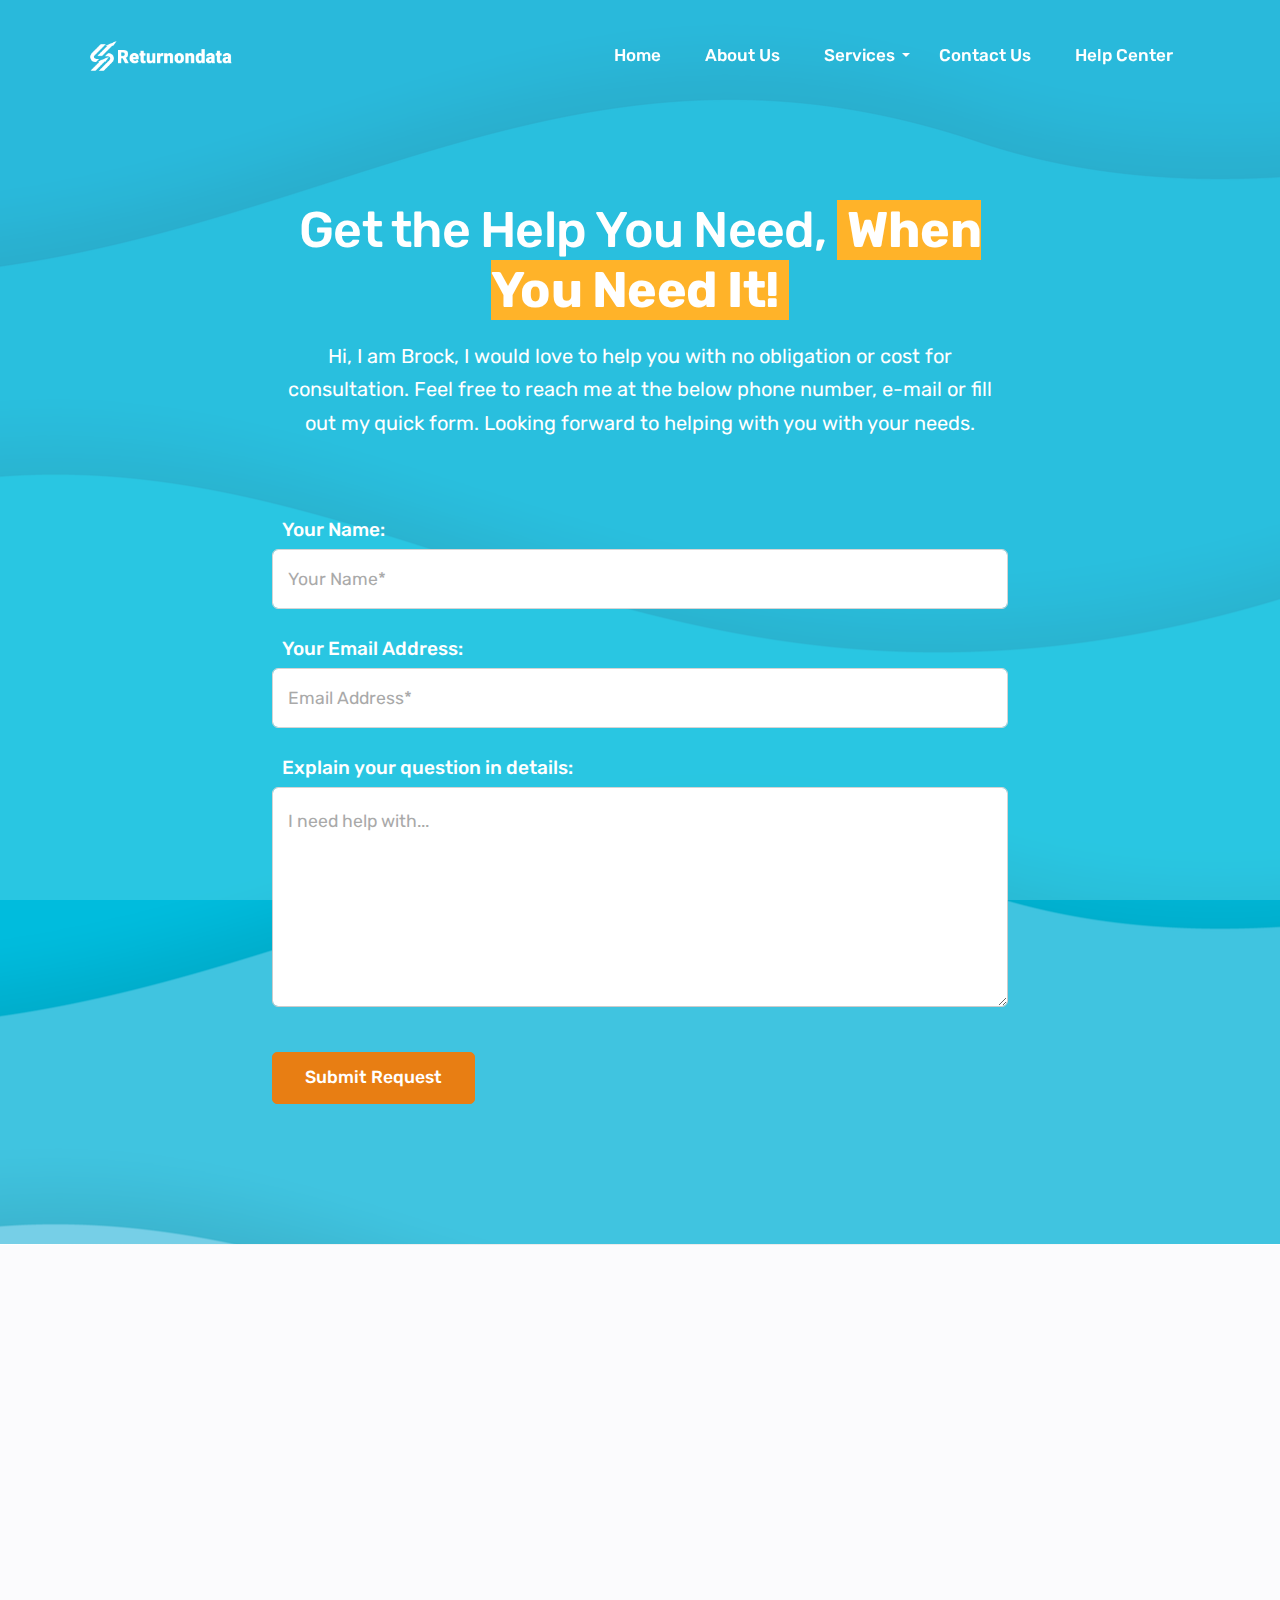
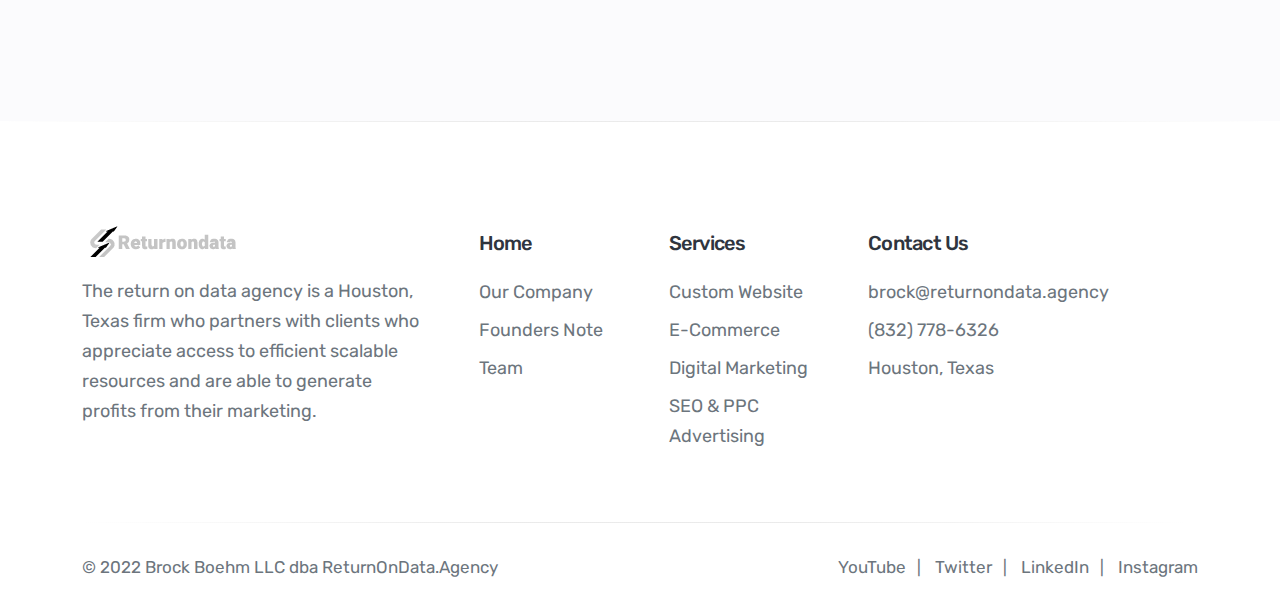
<file: help-center.html>
<!DOCTYPE html>
<html lang="en">
  <head>
    <meta charset="utf-8" />
    <meta http-equiv="X-UA-Compatible" content="IE=edge" />
    <meta name="author" content="retornondata.agency website" />
    <meta
      name="description"
      content="Return On Data - Houston Custom websites, E-Commerce Websites, Digital Marketing & SEO & PPC Advetising"
    />
    <meta
      name="keywords"
      content="Return On Data Agency - Houston Texas Custom Website, E-commerce, Digital Marketing, SEO & PPC Advertising"
    />
    <meta name="viewport" content="width=device-width, initial-scale=1.0" />
    <meta
      name="google-site-verification"
      content="YixVusHq-vZlcwiHomOGdCC6cCI40Gw4TIvLcm9Gj_Y"
    />
    <!-- SITE TITLE -->
    <title>
      Return On Data Agency - Brock Boehm, LLC - Houston Texas USA - Official
      Website
    </title>

    <!-- FAVICON AND TOUCH ICONS -->
    <link
      rel="shortcut icon"
      href="asset/img/logo-icon.png"
      type="image/x-icon"
    />
    <link rel="icon" href="asset/img/logo-icon.png" type="image/x-icon" />
    <link
      rel="apple-touch-icon"
      sizes="152x152"
      href="asset/img/logo-icon.png"
    />
    <link
      rel="apple-touch-icon"
      sizes="120x120"
      href="asset/img/logo-icon.png"
    />
    <link rel="apple-touch-icon" sizes="76x76" href="asset/img/logo-icon.png" />
    <link rel="apple-touch-icon" href="asset/img/logo-icon.png" />
    <link rel="icon" href="asset/img/logo-icon.png" type="image/x-icon" />

    <!-- GOOGLE FONTS -->
    <link
      href="https://fonts.googleapis.com/css2?family=Rubik:wght@300;400;500;700&display=swap"
      rel="stylesheet"
    />

    <!-- BOOTSTRAP CSS -->
    <link href="asset/css/bootstrap.min.css" rel="stylesheet" />

    <!-- FONT ICONS -->
    <link href="asset/css/flaticon.css" rel="stylesheet" />

    <!-- PLUGINS STYLESHEET -->
    <link href="asset/css/menu.css" rel="stylesheet" />
    <link
      id="effect"
      href="asset/css/dropdown-effects/fade-down.css"
      media="all"
      rel="stylesheet"
    />
    <link href="asset/css/magnific-popup.css" rel="stylesheet" />
    <link href="asset/css/owl.carousel.min.css" rel="stylesheet" />
    <link href="asset/css/owl.theme.default.min.css" rel="stylesheet" />

    <!-- ON SCROLL ANIMATION -->
    <link href="asset/css/animate.css" rel="stylesheet" />

    <!-- TEMPLATE CSS -->
    <link href="asset/css/style.css" rel="stylesheet" />

    <!-- RESPONSIVE CSS -->
    <link href="asset/css/responsive.css" rel="stylesheet" />

    <!-- Google tag (gtag.js) -->
    <script
      async
      src="https://www.googletagmanager.com/gtag/js?id=G-8YNYHNLTY4"
    ></script>
    <script>
      window.dataLayer = window.dataLayer || [];
      function gtag() {
        dataLayer.push(arguments);
      }
      gtag("js", new Date());

      gtag("config", "G-8YNYHNLTY4");
    </script>
  </head>

  <body>
    <!-- PRELOADER SPINNER
		============================================= -->
    <div id="loading" class="skyblue-loading">
      <div id="loading-center">
        <div id="loading-center-absolute">
          <div class="object" id="object_one"></div>
          <div class="object" id="object_two"></div>
          <div class="object" id="object_three"></div>
          <div class="object" id="object_four"></div>
        </div>
      </div>
    </div>

    <!-- PAGE CONTENT
		============================================= -->
    <div id="page" class="page">
      <!-- HEADER
			============================================= -->
      <header id="header" class="header tra-menu navbar-light">
        <div class="header-wrapper">
          <!-- MOBILE HEADER -->
          <div class="wsmobileheader clearfix">
            <span class="smllogo"
              ><img src="asset/img/logo-dark.png" alt="mobile-logo"
            /></span>
            <a id="wsnavtoggle" class="wsanimated-arrow"><span></span></a>
          </div>

          <!-- NAVIGATION MENU -->
          <div class="wsmainfull menu clearfix">
            <div class="wsmainwp clearfix">
              <!-- HEADER LOGO -->
              <div class="desktoplogo">
                <a href="http://houston.returnondata.agency" class="logo-black"
                  ><img src="asset/img/logo-dark.png" alt="header-logo"
                /></a>
              </div>
              <div class="desktoplogo">
                <a href="http://houston.returnondata.agency" class="logo-white"
                  ><img src="asset/img/logo-white.png" alt="header-logo"
                /></a>
              </div>

              <!-- MAIN MENU -->
              <nav class="wsmenu clearfix">
                <ul class="wsmenu-list nav-orange-red-hover">
                  <!-- MEGAMENU -->
                  <li aria-haspopup="true">
                    <a href="http://returnondata.agency/index.html">Home</a>
                  </li>
                  <!-- END MEGAMENU -->

                  <li aria-haspopup="true">
                    <a href="http://houston.returnondata.agency/about-us.html"
                      >About Us</a
                    >
                  </li>

                  <!-- DROPDOWN MENU Services-->
                  <li aria-haspopup="true">
                    <a href="#">Services<span class="wsarrow"></span></a>
                    <ul class="sub-menu">
                      <li aria-haspopup="true">
                        <a
                          href="http://houston.returnondata.agency/custom-website.html"
                          >Custom Website</a
                        >
                      </li>
                      <li aria-haspopup="true">
                        <a
                          href="http://houston.returnondata.agency/e-commerce.html"
                          >E-Commerce</a
                        >
                      </li>
                      <li aria-haspopup="true">
                        <a
                          href="http://houston.returnondata.agency/digital-marketing.html"
                          >Digital Marketing</a
                        >
                      </li>
                      <li aria-haspopup="true">
                        <a
                          href="http://houston.returnondata.agency/seo-ppc-advertising.html"
                          >SEO & PPC Advertising</a
                        >
                      </li>
                    </ul>
                  </li>

                  <li aria-haspopup="true">
                    <a href="http://houston.returnondata.agency/contact-us.html"
                      >Contact Us</a
                    >
                  </li>

                  <!-- DROPDOWN MENU -->
                  <li aria-haspopup="true">
                    <a
                      href="http://houston.returnondata.agency/help-center.html"
                      >Help Center</a
                    >
                  </li>
                </ul>
              </nav>
              <!-- END MAIN MENU -->
            </div>
          </div>
          <!-- END NAVIGATION MENU -->
        </div>
        <!-- End header-wrapper -->
      </header>
      <!-- END HEADER -->

      <!-- CONTACTS-2
			============================================= -->
      <section
        id="contacts-2"
        class="bg-snow wide-50 inner-page-hero contacts-section division"
        style="background-image: url(asset/img/bg.png)"
      >
        <div class="container">
          <!-- SECTION TITLE -->
          <div class="row justify-content-center">
            <div class="col-md-10 col-lg-8">
              <div class="section-title title-02 mb-80">
                <!-- Title -->
                <h2 class="h2-xs text-white">
                  Get the Help You Need,
                  <strong class="pr-10 pl-10" style="background-color: orange">
                    When You Need It!</strong
                  >
                </h2>

                <!-- Text -->
                <p class="p-xl text-white">
                  Hi, I am Brock, I would love to help you with no obligation or
                  cost for consultation. Feel free to reach me at the below
                  phone number, e-mail or fill out my quick form. Looking
                  forward to helping with you with your needs.
                </p>
              </div>
            </div>
          </div>

          <!-- CONTACT FORM -->
          <div class="row justify-content-center">
            <div class="col-lg-10 col-xl-8">
              <div class="form-holder">
                <form
                  name="contactform"
                  class="row contact-form"
                  action="https://formspree.io/f/mlekedge"
                  method="post"
                >
                  <!-- Contact Form Input -->
                  <div class="col-md-12">
                    <p class="p-lg text-white">Your Name:</p>
                    <input
                      type="text"
                      id="name"
                      name="name"
                      class="form-control name"
                      placeholder="Your Name*"
                    />
                  </div>

                  <div class="col-md-12">
                    <p class="p-lg text-white">Your Email Address:</p>
                    <input
                      type="text"
                      id="email"
                      name="email"
                      class="form-control email"
                      placeholder="Email Address*"
                    />
                  </div>

                  <div class="col-md-12">
                    <p class="p-lg text-white">
                      Explain your question in details:
                    </p>
                    <textarea
                      class="form-control message"
                      id="message"
                      name="message"
                      rows="6"
                      placeholder="I need help with..."
                    ></textarea>
                  </div>

                  <!-- Contact Form Button -->
                  <div class="col-md-12 mt-15 form-btn text-right">
                    <button
                      type="submit"
                      id="submit"
                      class="btn btn-orange-red tra-orange-red-hover submit"
                    >
                      Submit Request
                    </button>
                  </div>

                  <!-- Contact Form Message -->
                  <div class="col-lg-12 contact-form-msg">
                    <span class="loading"></span>
                  </div>
                </form>
              </div>
            </div>
          </div>
          <!-- END CONTACT FORM -->
        </div>
        <!-- End container -->
      </section>
      <!-- END CONTACTS-2 -->

      <!-- DIVIDER LINE -->
      <hr class="divider" />

      <!-- CALL TO ACTION-8
			============================================= -->
      <section id="cta-8" class="bg-snow wide-100 cta-section division">
        <div class="container">
          <div class="cta-8-wrapper pc-25">
            <div class="row row-cols-1 row-cols-md-2 justify-content-center">
              <!-- BOX #2 -->
              <div class="col">
                <a href="#">
                  <div class="cta-box bg-white wow fadeInUp">
                    <!-- Icon -->
                    <div class="cta-ico">
                      <div class="ico-60">
                        <span class="flaticon-help"></span>
                      </div>
                    </div>

                    <!-- Text -->
                    <div class="cta-txt">
                      <!-- Title -->
                      <h5 class="h5-md">Read the FAQs</h5>

                      <!-- Text -->
                      <p class="p-lg">
                        We appreciate and wish to handle all your inquiries,
                        questions, concerns and even feedback. You will get SLA
                        Support for all clients by a 24/7 ticketing system.
                        Thank you.
                      </p>
                    </div>
                  </div>
                </a>
              </div>
              <!-- END BOX #2 -->
            </div>
            <!-- End cta-8-wrapper -->
          </div>
          <!-- End row -->
        </div>
        <!-- End container -->
      </section>
      <!-- END CALL TO ACTION-8 -->

      <!-- DIVIDER LINE -->
      <hr class="divider" />

      <!-- FOOTER-1
			============================================= -->
      <footer id="footer-1" class="footer division">
        <div class="container">
          <!-- FOOTER CONTENT -->
          <div class="row">
            <!-- FOOTER INFO -->
            <div class="col-lg-4">
              <div class="footer-info mb-40">
                <!-- Footer Logo -->
                <img
                  class="footer-logo mb-15"
                  src="asset/img/logo-dark.png"
                  alt="footer-logo"
                />

                <!-- Text -->
                <p class="p-md">
                  The return on data agency is a Houston, Texas firm who
                  partners with clients who appreciate access to efficient
                  scalable resources and are able to generate profits from their
                  marketing.
                </p>
              </div>
            </div>

            <!-- FOOTER LINKS -->
            <div class="col-sm-6 col-md-3 col-lg-2">
              <div class="footer-links mb-40">
                <!-- Title -->
                <h6 class="h6-xl">Home</h6>

                <!-- Footer Links -->
                <ul class="foo-links text-secondary clearfix">
                  <li>
                    <p class="p-md">
                      <a
                        href="http://houston.returnondata.agency/about-us.html#ourcompany"
                        >Our Company</a
                      >
                    </p>
                  </li>
                  <li>
                    <p class="p-md">
                      <a
                        href="http://houston.returnondata.agency/about-us.html#foundersnote"
                        >Founders Note</a
                      >
                    </p>
                  </li>
                  <li>
                    <p class="p-md">
                      <a
                        href="http://houston.returnondata.agency/about-us.html#team"
                        >Team</a
                      >
                    </p>
                  </li>
                </ul>
              </div>
            </div>

            <!-- FOOTER LINKS -->
            <div class="col-sm-6 col-md-3 col-lg-2">
              <div class="footer-links mb-40">
                <!-- Title -->
                <h6 class="h6-xl">Services</h6>

                <!-- Footer List -->
                <ul class="foo-links text-secondary clearfix">
                  <li>
                    <p class="p-md">
                      <a
                        href="http://houston.returnondata.agency/custom-website.html"
                        >Custom Website</a
                      >
                    </p>
                  </li>
                  <li>
                    <p class="p-md">
                      <a
                        href="http://houston.returnondata.agency/e-commerce.html"
                        >E-Commerce</a
                      >
                    </p>
                  </li>
                  <li>
                    <p class="p-md">
                      <a
                        href="http://houston.returnondata.agency/digital-marketing.html"
                        >Digital Marketing</a
                      >
                    </p>
                  </li>
                  <li>
                    <p class="p-md">
                      <a
                        href="http://houston.returnondata.agency/seo-ppc-advertising.html"
                        >SEO & PPC Advertising</a
                      >
                    </p>
                  </li>
                </ul>
              </div>
            </div>

            <!-- FOOTER LINKS -->
            <div class="col-sm-6 col-md-3 col-lg-3">
              <div class="footer-links mb-40">
                <!-- Title -->
                <h6 class="h6-xl"><a>Contact Us</a></h6>

                <!-- Footer Links -->
                <ul class="foo-links text-secondary clearfix">
                  <li><p class="p-md">brock@returnondata.agency</p></li>
                  <li><p class="p-md">(832) 778-6326</p></li>
                  <li><p class="p-md">Houston, Texas</p></li>
                </ul>
              </div>
            </div>
          </div>
          <!-- END FOOTER CONTENT -->
          <hr />
          <!-- BOTTOM FOOTER -->
          <div class="bottom-footer">
            <div class="row row-cols-1 row-cols-md-2 d-flex align-items-center">
              <!-- FOOTER COPYRIGHT -->
              <div class="col">
                <div class="footer-copyright">
                  <p>&copy; 2022 Brock Boehm LLC dba ReturnOnData.Agency</p>
                </div>
              </div>

              <!-- BOTTOM FOOTER LINKS -->
              <div class="col">
                <ul class="bottom-footer-list text-secondary text-end">
                  <li class="first-li">
                    <p>
                      <a
                        href="https://www.youtube.com/channel/UCa68KVpC0kqecoazBW6iYsA"
                        target="_blank"
                        >YouTube</a
                      >
                    </p>
                  </li>
                  <li>
                    <p>
                      <a href="https://twitter.com/brock_boehm" target="_blank"
                        >Twitter</a
                      >
                    </p>
                  </li>
                  <li>
                    <p>
                      <a
                        href="https://www.linkedin.com/in/bboehm/"
                        target="_blank"
                        >LinkedIn</a
                      >
                    </p>
                  </li>
                  <li class="last-li">
                    <p>
                      <a
                        href="https://www.instagram.com/returnondata.agency/"
                        target="_blank"
                        >Instagram</a
                      >
                    </p>
                  </li>
                </ul>
              </div>
            </div>
            <!-- End row -->
          </div>
          <!-- BOTTOM FOOTER -->
        </div>
      </footer>
      <!-- END FOOTER-1 -->
    </div>
    <!-- END PAGE CONTENT -->

    <!-- EXTERNAL SCRIPTS
		============================================= -->
    <script src="asset/js/jquery-3.6.0.min.js"></script>
    <script src="asset/js/bootstrap.min.js"></script>
    <script src="asset/js/modernizr.custom.js"></script>
    <script src="asset/js/jquery.easing.js"></script>
    <script src="asset/js/jquery.appear.js"></script>
    <script src="asset/js/jquery.scrollto.js"></script>
    <script src="asset/js/menu.js"></script>
    <script src="asset/js/imagesloaded.pkgd.min.js"></script>
    <script src="asset/js/isotope.pkgd.min.js"></script>
    <script src="asset/js/owl.carousel.min.js"></script>
    <script src="asset/js/jquery.magnific-popup.min.js"></script>
    <script src="asset/js/quick-form.js"></script>
    <script src="asset/js/request-form.js"></script>
    <script src="asset/js/jquery.validate.min.js"></script>
    <script src="asset/js/jquery.ajaxchimp.min.js"></script>
    <script src="asset/js/wow.js"></script>

    <!-- Custom Script -->
    <script src="asset/js/custom.js"></script>

    <!-- <script>
			$(document).ready(function(){
				// Submitting message to database
				$('#submit').click(function(){
			
					var name = $('#name').val();
					var email = $('#email').val();
					var message = $('#message').val();
					var recaptcha = $("#recaptcha-token").val();
					// Ajax Start
					$.ajax({
						headers:{
							'X-CSRF-TOKEN': $('meta[name="csrf-token"]').attr('content')
								},
								async:false,
						method: "POST",
						url: "#",
						data:{
							 "name":name,
							 "email":email,
							 "message":message,
							 "recaptcha": recaptcha
							 },
						success:function(data){
							
						}
						
					});
					alert(name +" "+ email + " " + message);
				});	
			
			});
			</script> -->
  </body>
</html>
</file>
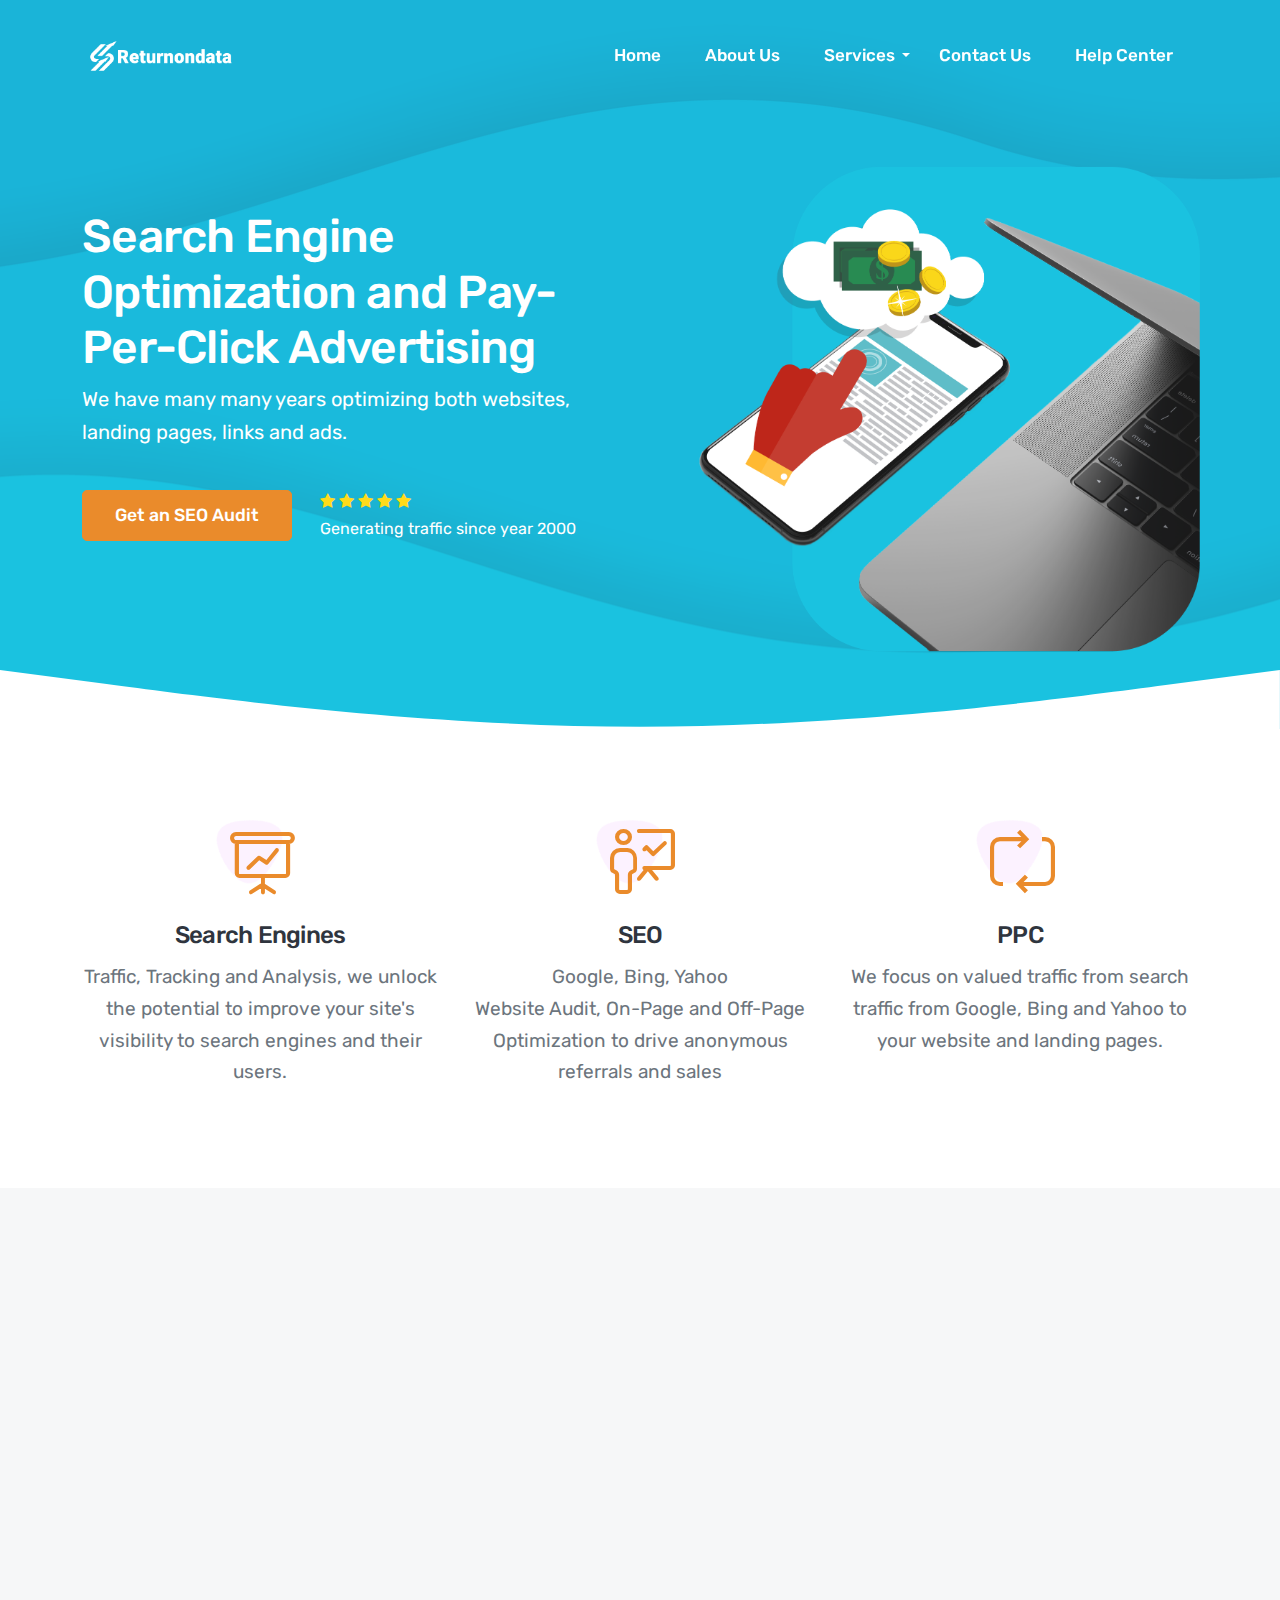
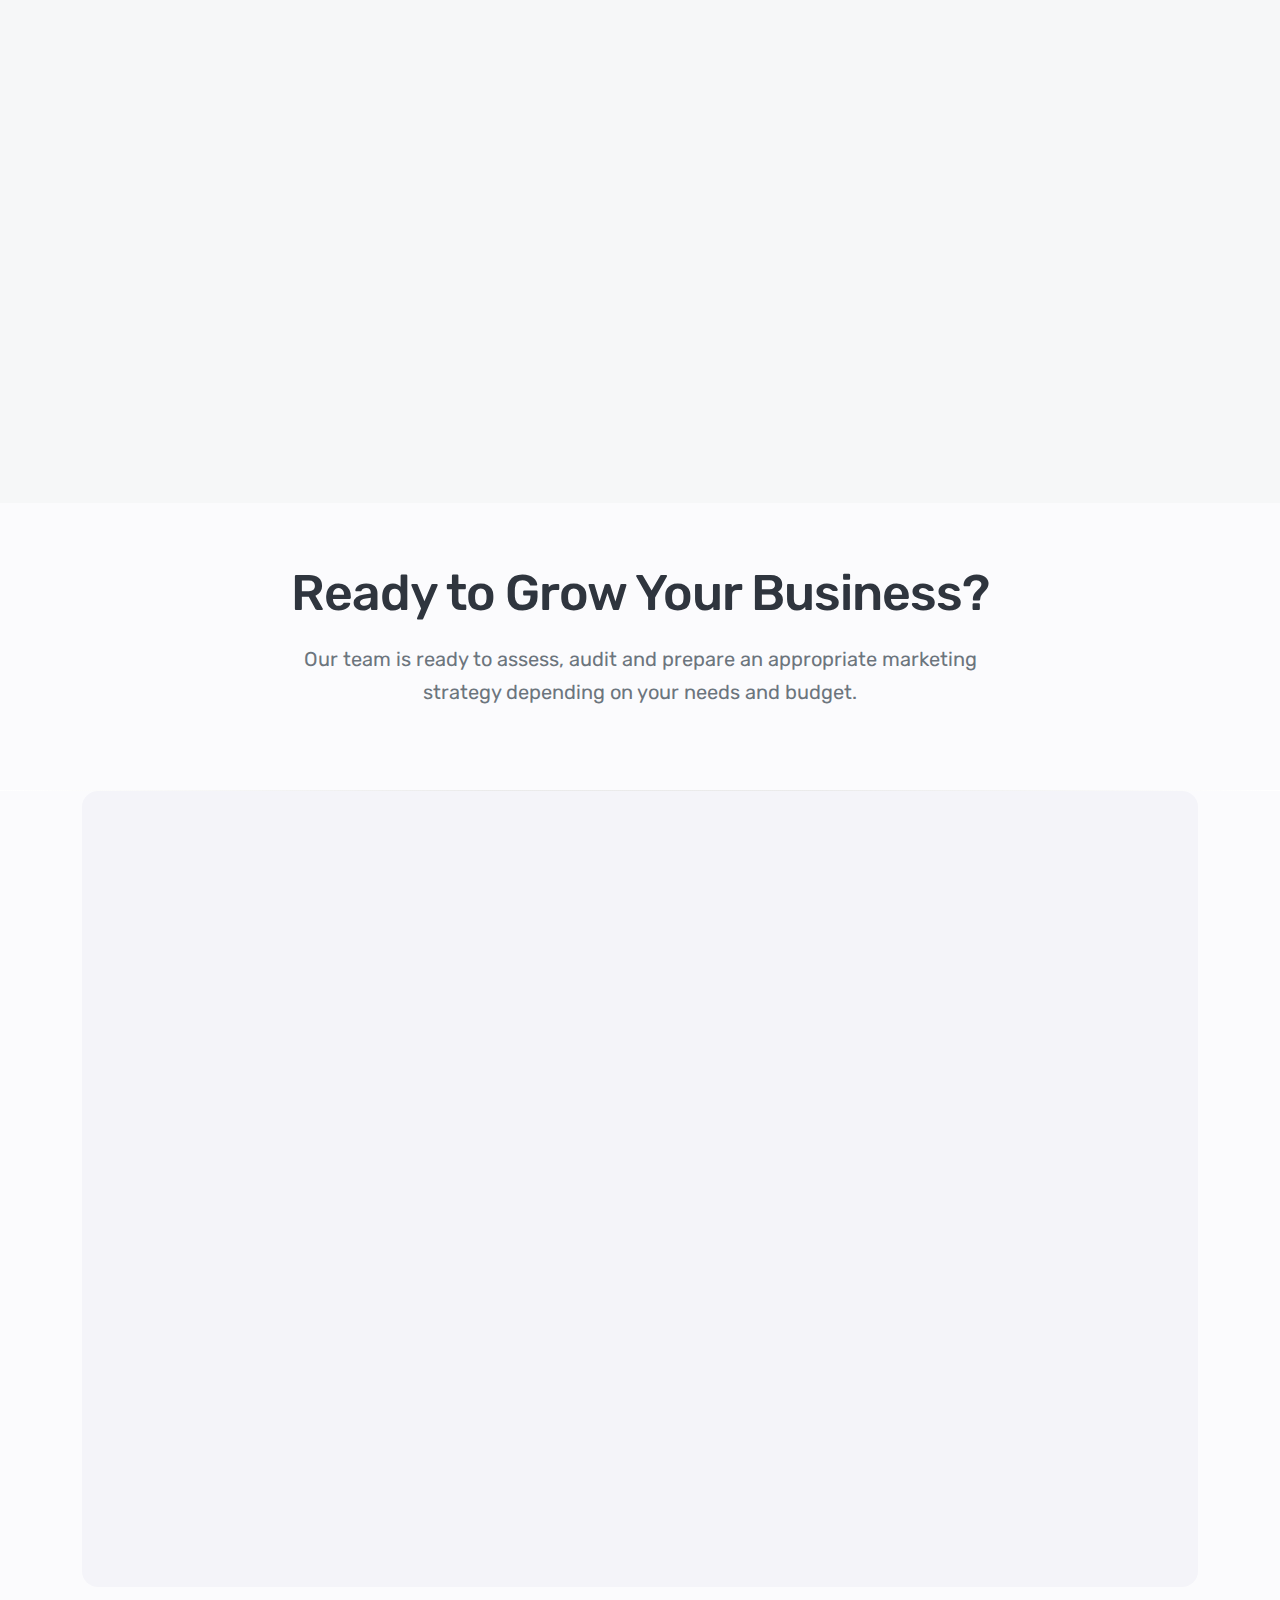
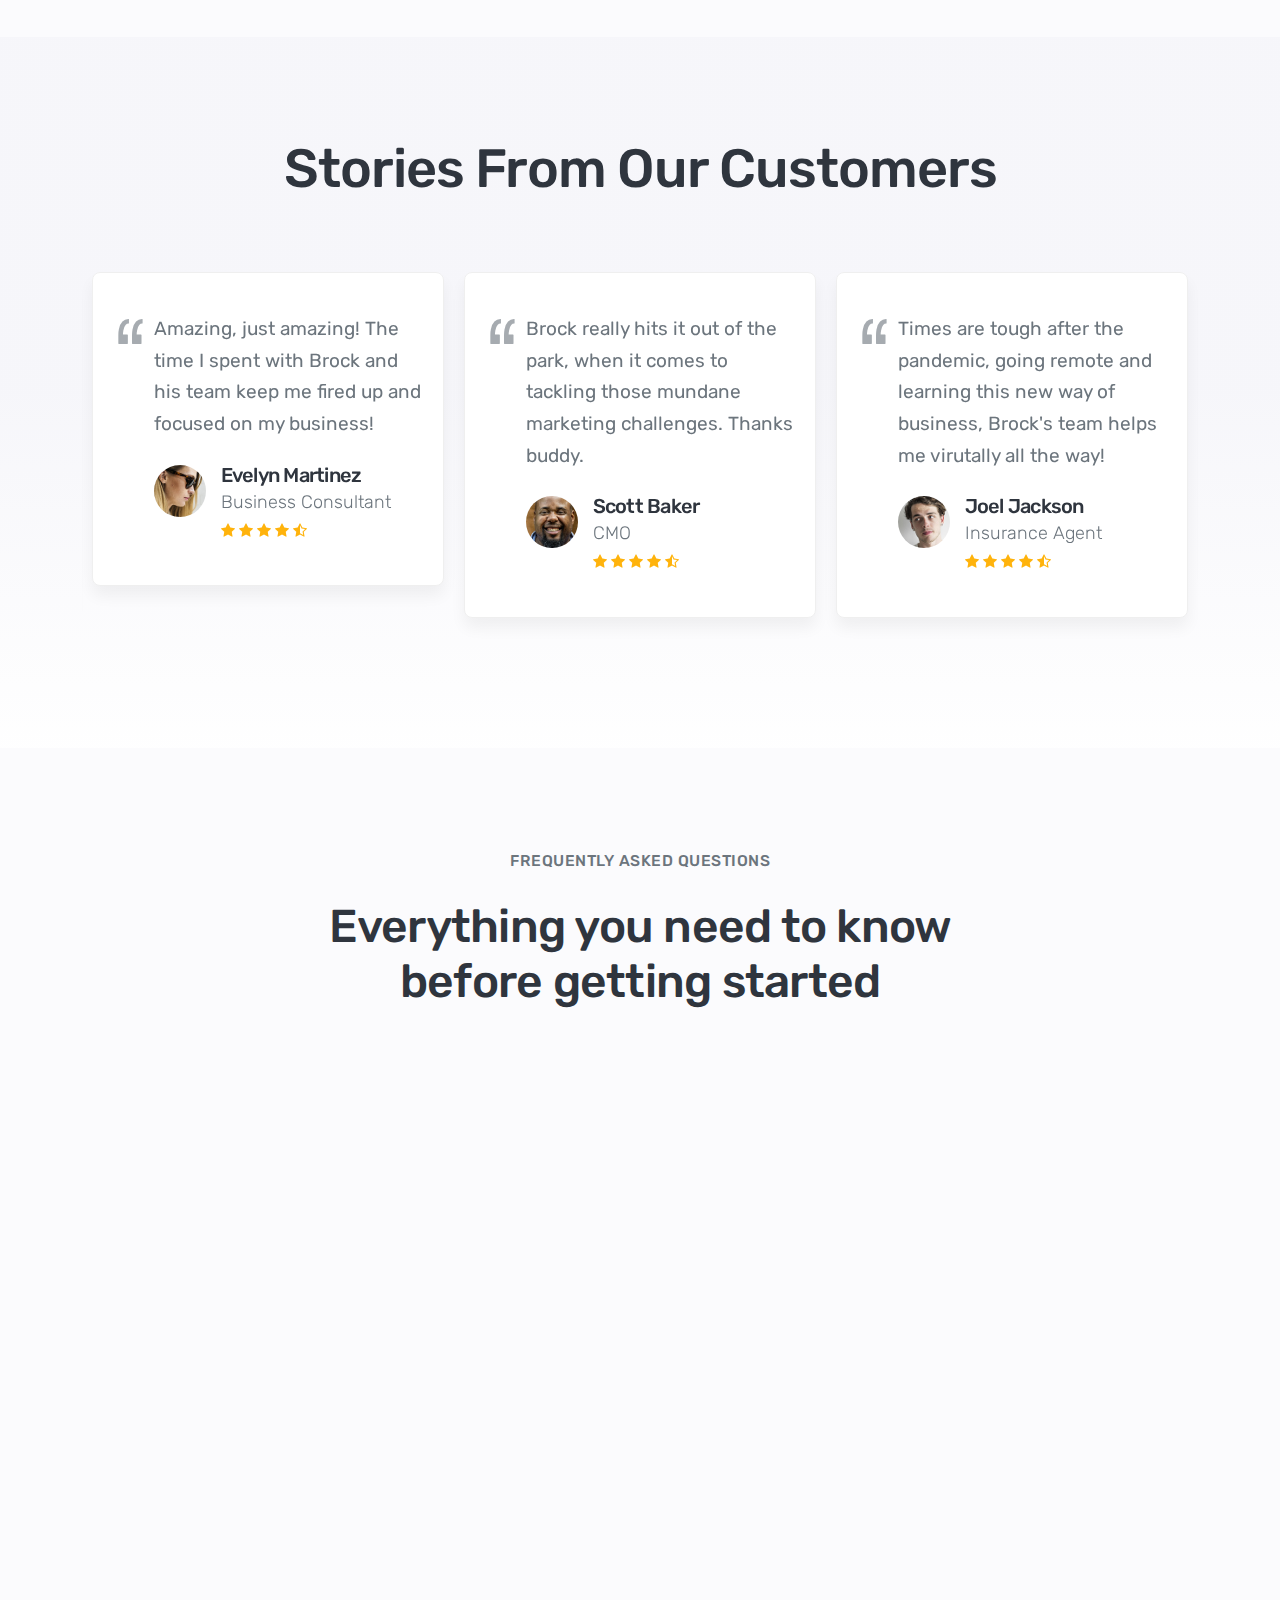
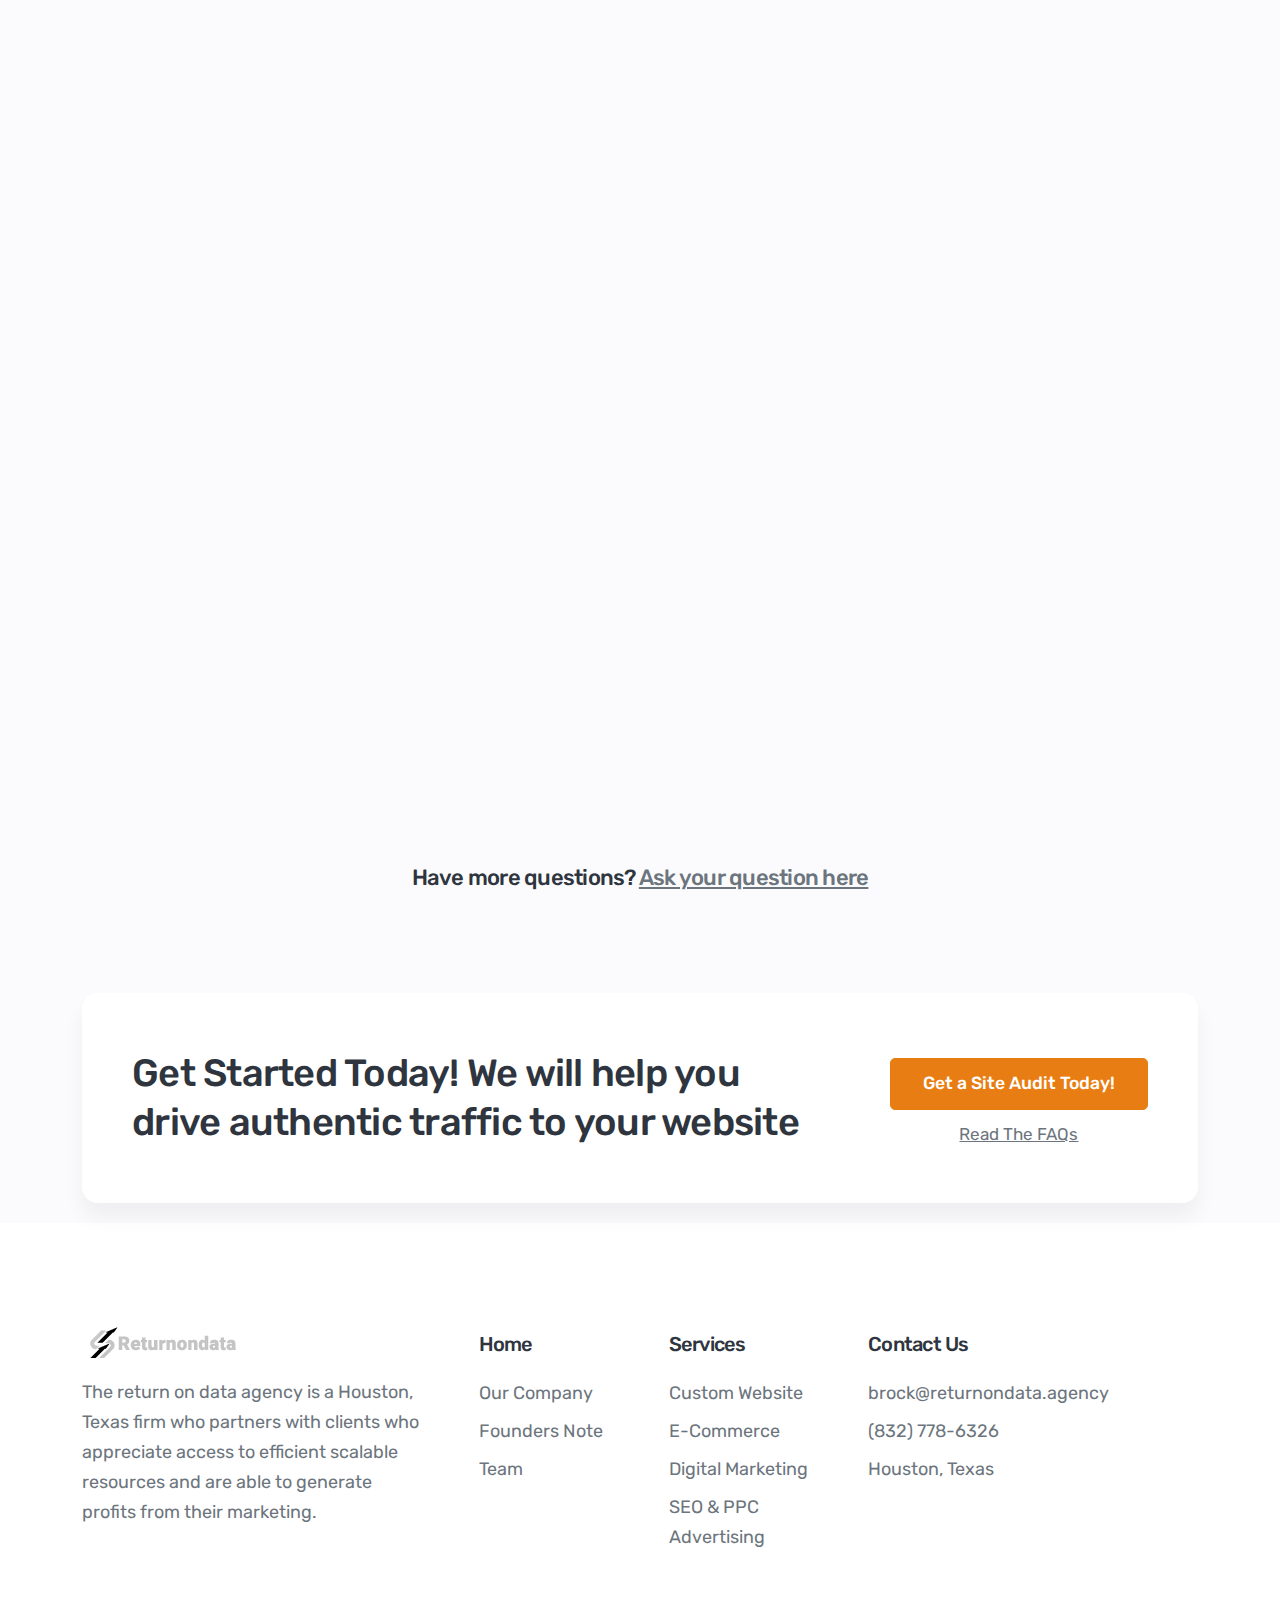
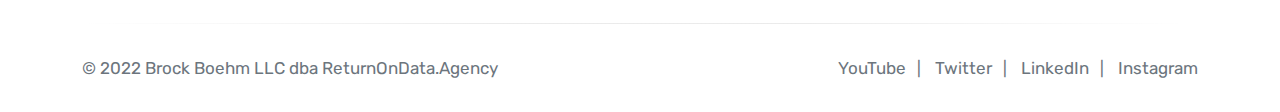
<file: seo-ppc-advertising.html>
<!DOCTYPE html>
<html lang="en">
  <head>
    <meta charset="utf-8" />
    <meta http-equiv="X-UA-Compatible" content="IE=edge" />
    <meta name="author" content="retornondata.agency website" />
    <meta
      name="description"
      content="Return On Data - Houston, Texas SEO & PPC Advertising, Search Engine Optimization, Pay-Per-Click Advertising"
    />
    <meta
      name="keywords"
      content="SEO, PPC, On-Page Optimization, Off-Page Optimization, Content Marketing, Keyword Research, SEO Campaigns, PPC Campaigns, Google Ads, Bing Ads, Yahoo Ads, Social Media Management"
    />
    <meta name="viewport" content="width=device-width, initial-scale=1.0" />
    <meta
      name="google-site-verification"
      content="YixVusHq-vZlcwiHomOGdCC6cCI40Gw4TIvLcm9Gj_Y"
    />
    <!-- SITE TITLE -->
    <title>
      Search Engine Optimization and Pay-Per-Click Advertising by Return On Data
      Agency - Brock Boehm, LLC - Houston Texas USA
    </title>

    <!-- FAVICON AND TOUCH ICONS -->
    <link
      rel="shortcut icon"
      href="../asset/img/logo-icon.png"
      type="image/x-icon"
    />
    <link rel="icon" href="../asset/img/logo-icon.png" type="image/x-icon" />
    <link
      rel="apple-touch-icon"
      sizes="152x152"
      href="../asset/img/logo-icon.png"
    />
    <link
      rel="apple-touch-icon"
      sizes="120x120"
      href="../asset/img/logo-icon.png"
    />
    <link
      rel="apple-touch-icon"
      sizes="76x76"
      href="../asset/img/logo-icon.png"
    />
    <link rel="apple-touch-icon" href="../asset/img/logo-icon.png" />
    <link rel="icon" href="../asset/img/logo-icon.png" type="image/x-icon" />

    <!-- GOOGLE FONTS -->
    <link
      href="https://fonts.googleapis.com/css2?family=Rubik:wght@300;400;500;700&display=swap"
      rel="stylesheet"
    />

    <!-- BOOTSTRAP CSS -->
    <link href="../asset/css/bootstrap.min.css" rel="stylesheet" />

    <!-- FONT ICONS -->
    <link href="../asset/css/flaticon.css" rel="stylesheet" />

    <!-- PLUGINS STYLESHEET -->
    <link href="../asset/css/menu.css" rel="stylesheet" />
    <link
      id="effect"
      href="../asset/css/dropdown-effects/fade-down.css"
      media="all"
      rel="stylesheet"
    />
    <link href="../asset/css/magnific-popup.css" rel="stylesheet" />
    <link href="../asset/css/owl.carousel.min.css" rel="stylesheet" />
    <link href="../asset/css/owl.theme.default.min.css" rel="stylesheet" />

    <!-- ON SCROLL ANIMATION -->
    <link href="../asset/css/animate.css" rel="stylesheet" />

    <!-- TEMPLATE CSS -->
    <link href="/asset/css/style.css" rel="stylesheet" />

    <!-- RESPONSIVE CSS -->
    <link href="../asset/css/responsive.css" rel="stylesheet" />

    <!-- Google tag (gtag.js) -->
    <script
      async
      src="https://www.googletagmanager.com/gtag/js?id=G-8YNYHNLTY4"
    ></script>
    <script>
      window.dataLayer = window.dataLayer || [];
      function gtag() {
        dataLayer.push(arguments);
      }
      gtag("js", new Date());

      gtag("config", "G-8YNYHNLTY4");
    </script>
  </head>

  <body>
    <!-- PRELOADER SPINNER
		============================================= -->
    <div id="loading" class="skyblue-loading">
      <div id="loading-center">
        <div id="loading-center-absolute">
          <div class="object" id="object_one"></div>
          <div class="object" id="object_two"></div>
          <div class="object" id="object_three"></div>
          <div class="object" id="object_four"></div>
        </div>
      </div>
    </div>

    <!-- PAGE CONTENT
		============================================= -->
    <div id="page" class="page">
      <!-- HEADER
			============================================= -->
      <header id="header" class="header tra-menu navbar-light">
        <div class="header-wrapper">
          <!-- MOBILE HEADER -->
          <div class="wsmobileheader clearfix">
            <span class="smllogo"
              ><img src="../asset/img/logo-dark.png" alt="mobile-logo"
            /></span>
            <a id="wsnavtoggle" class="wsanimated-arrow"><span></span></a>
          </div>

          <!-- NAVIGATION MENU -->
          <div class="wsmainfull menu clearfix">
            <div class="wsmainwp clearfix">
              <!-- HEADER LOGO -->
              <div class="desktoplogo">
                <a href="http://houston.returnondata.agency" class="logo-black"
                  ><img src="../asset/img/logo-dark.png" alt="header-logo"
                /></a>
              </div>
              <div class="desktoplogo">
                <a href="http://houston.returnondata.agency" class="logo-white"
                  ><img src="../asset/img/logo-white.png" alt="header-logo"
                /></a>
              </div>

              <!-- MAIN MENU -->
              <nav class="wsmenu clearfix">
                <ul class="wsmenu-list nav-orange-red-hover">
                  <!-- MEGAMENU -->
                  <li aria-haspopup="true">
                    <a href="http://returnondata.agency/index.html">Home</a>
                  </li>
                  <!-- END MEGAMENU -->

                  <li aria-haspopup="true">
                    <a href="http://houston.returnondata.agency/about-us.html"
                      >About Us</a
                    >
                  </li>

                  <!-- DROPDOWN MENU Services-->
                  <li aria-haspopup="true">
                    <a href="#">Services<span class="wsarrow"></span></a>
                    <ul class="sub-menu">
                      <li aria-haspopup="true">
                        <a
                          href="http://houston.returnondata.agency/custom-website.html"
                          >Custom Website</a
                        >
                      </li>
                      <li aria-haspopup="true">
                        <a
                          href="http://houston.returnondata.agency/e-commerce.html"
                          >E-Commerce</a
                        >
                      </li>
                      <li aria-haspopup="true">
                        <a
                          href="http://houston.returnondata.agency/digital-marketing.html"
                          >Digital Marketing</a
                        >
                      </li>
                      <li aria-haspopup="true">
                        <a
                          href="http://houston.returnondata.agency/seo-ppc-advertising.html"
                          >SEO & PPC Advertising</a
                        >
                      </li>
                    </ul>
                  </li>

                  <li aria-haspopup="true">
                    <a href="http://houston.returnondata.agency/contact-us.html"
                      >Contact Us</a
                    >
                  </li>

                  <!-- DROPDOWN MENU -->
                  <li aria-haspopup="true">
                    <a
                      href="http://houston.returnondata.agency/help-center.html"
                      >Help Center</a
                    >
                  </li>
                </ul>
              </nav>
              <!-- END MAIN MENU -->
            </div>
          </div>
          <!-- END NAVIGATION MENU -->
        </div>
        <!-- End header-wrapper -->
      </header>
      <!-- END HEADER -->

      <!-- HERO-18
			============================================= -->
      <section id="hero-19" class="rel bg-snow hero-section division">
        <div class="container">
          <div class="row d-flex align-items-center">
            <!-- HERO TEXT -->
            <div class="col-md-7 col-lg-6">
              <div class="hero-19-txt">
                <!-- Title -->
                <h3 class="h3-lg wow fadeInUp text-white">
                  Search Engine Optimization and Pay-Per-Click Advertising
                </h3>

                <!-- Text -->
                <p class="p-xl wow fadeInUp text-white">
                  We have many many years optimizing both websites, landing
                  pages, links and ads.
                </p>

                <div class="row">
                  <div class="col-lg-5">
                    <!-- Button -->
                    <a
                      href="http://houston.returnondata.agency/contact-us.html"
                      class="btn btn-orange-red tra-white-hover mb-2"
                      >Get an SEO Audit</a
                    >
                  </div>
                  <div class="col-lg-7 ico-15 text-white">
                    <span
                      class="flaticon-star-1"
                      style="color: gold !important"
                    ></span>
                    <span
                      class="flaticon-star-1"
                      style="color: gold !important"
                    ></span>
                    <span
                      class="flaticon-star-1"
                      style="color: gold !important"
                    ></span>
                    <span
                      class="flaticon-star-1"
                      style="color: gold !important"
                    ></span>
                    <span
                      class="flaticon-star-1"
                      style="color: gold !important"
                    ></span
                    ><br />
                    Generating traffic since year 2000
                  </div>
                </div>
              </div>
            </div>
            <!-- END HERO TEXT -->

            <!-- HERO IMAGE -->
            <div class="col-md-5 col-lg-6">
              <div class="hero-18-img wow fadeInLeft">
                <img
                  class="img-fluid"
                  src="../asset/img/PPC.png"
                  alt="hero-image"
                />
              </div>
            </div>
          </div>
          <!-- End row -->
        </div>
        <!-- End container -->
        <!-- WAVE SHAPE BOTTOM -->
        <div class="wave-shape-bottom">
          <svg xmlns="http://www.w3.org/2000/svg" viewBox="0 0 1440 130">
            <path
              fill="#ffffff"
              fill-opacity="1"
              d="M0,64L120,80C240,96,480,128,720,128C960,128,1200,96,1320,80L1440,64L1440,320L1320,320C1200,320,960,320,720,320C480,320,240,320,120,320L0,320Z"
            ></path>
          </svg>
        </div>
      </section>
      <!-- END HERO-18 -->

      <!-- FEATURES-2
			============================================= -->
      <section id="features-8" class="wide-60 features-section division">
        <div class="container">
          <!-- FEATURES-2 WRAPPER -->
          <div class="fbox-2-wrapper text-center">
            <div class="row row-cols-1 row-cols-md-3">
              <!-- FEATURE BOX #1 -->
              <div class="col">
                <div class="fbox-2 mb-40 wow fadeInUp">
                  <!-- Icon -->
                  <div
                    class="fbox-ico-center ico-65 shape-ico orange-red-color"
                  >
                    <img
                      class="ico-bkg"
                      src="../asset/images/ico-bkg.png"
                      alt="ico-bkg"
                    />
                    <span class="flaticon-graphs"></span>
                  </div>

                  <!-- Text -->
                  <div class="fbox-txt-center">
                    <!-- Title -->
                    <h5 class="h5-md">Search Engines</h5>

                    <!-- Text -->
                    <p class="p-lg">
                      Traffic, Tracking and Analysis, we unlock the potential to
                      improve your site's visibility to search engines and their
                      users.
                    </p>
                  </div>
                </div>
              </div>

              <!-- FEATURE BOX #2 -->
              <div class="col">
                <div class="fbox-2 mb-40 wow fadeInUp">
                  <!-- Icon -->
                  <div
                    class="fbox-ico-center ico-65 shape-ico orange-red-color"
                  >
                    <img
                      class="ico-bkg"
                      src="../asset/images/ico-bkg.png"
                      alt="ico-bkg"
                    />
                    <span class="flaticon-line-graph-1"></span>
                  </div>

                  <!-- Text -->
                  <div class="fbox-txt-center">
                    <!-- Title -->
                    <h5 class="h5-md">SEO</h5>

                    <!-- Text -->
                    <p class="p-lg">
                      Google, Bing, Yahoo <br />
                      Website Audit, On-Page and Off-Page Optimization to drive
                      anonymous referrals and sales
                    </p>
                  </div>
                </div>
              </div>

              <!-- FEATURE BOX #3 -->
              <div class="col">
                <div class="fbox-2 mb-40 wow fadeInUp">
                  <!-- Icon -->
                  <div
                    class="fbox-ico-center ico-65 shape-ico orange-red-color"
                  >
                    <img
                      class="ico-bkg"
                      src="../asset/images/ico-bkg.png"
                      alt="ico-bkg"
                    />
                    <span class="flaticon-repeat"></span>
                  </div>

                  <!-- Text -->
                  <div class="fbox-txt-center">
                    <!-- Title -->
                    <h5 class="h5-md">PPC</h5>

                    <!-- Text -->
                    <p class="p-lg">
                      We focus on valued traffic from search traffic from
                      Google, Bing and Yahoo to your website and landing pages.
                    </p>
                  </div>
                </div>
              </div>
            </div>
          </div>
          <!-- END FEATURES-2 WRAPPER -->
        </div>
        <!-- End container -->
      </section>
      <!-- END FEATURES-2 -->

      <!-- CONTENT-3
			============================================= -->
      <section
        id="content-3"
        class="content-3 bg-lightgrey wide-60 content-section division"
      >
        <div class="container">
          <!-- TOP ROW -->
          <div class="top-row pb-50">
            <div class="row d-flex align-items-center">
              <!-- IMAGE BLOCK -->
              <div class="col-md-5 col-lg-6">
                <div class="img-block left-column wow fadeInRight">
                  <img
                    class="img-fluid"
                    src="../asset/img/seo.png"
                    alt="content-image"
                  />
                </div>
              </div>

              <!-- TEXT BLOCK -->
              <div class="col-md-7 col-lg-6">
                <div class="txt-block right-column wow fadeInLeft">
                  <!-- Title -->
                  <h3 class="h3-lg">Search Engine Traffic</h3>

                  <!-- Text -->
                  <p class="p-lg">
                    We focus on valued traffic from search traffic from Google,
                    Bing and Yahoo to your website and landing pages
                  </p>

                  <!-- Title -->
                  <h3 class="h3-lg">The benefits of SEO</h3>
                  <!-- Text -->
                  <p class="p-lg">
                    A full site audit is necessary to secure an advantage and
                    reap the benefits against your competitors.
                  </p>
                </div>
              </div>
              <!-- END TEXT BLOCK -->
            </div>
          </div>
          <!-- END TOP ROW -->

          <!-- BOTTOM ROW -->
          <div class="bottom-row">
            <div class="row d-flex align-items-center">
              <!-- TEXT BLOCK -->
              <div class="col-md-7 col-lg-6 order-last order-md-2">
                <div class="txt-block left-column wow fadeInRight">
                  <!-- TEXT BOX -->
                  <div class="txt-box mb-20">
                    <!-- Title -->
                    <h5 class="h5-md">
                      We fix your website with Full-Spectrum SEO
                    </h5>

                    <!-- Text -->
                    <p class="p-lg">
                      After the audit we deal with each of the points of
                      advantage by enabling both good technical and content best
                      practices.
                    </p>
                  </div>

                  <!-- TEXT BOX -->
                  <div class="txt-box">
                    <!-- Title -->
                    <h5 class="h5-md">Google and Facebook Advertising</h5>

                    <!-- Text -->
                    <p class="p-lg">
                      It's no secret the most qualified traffic comes from
                      established and highly traffic ad platforms which we
                      enable for you.
                    </p>
                  </div>
                  <!-- END TEXT BOX -->
                </div>
              </div>
              <!-- END TEXT BLOCK -->

              <!-- IMAGE BLOCK -->
              <div class="col-md-5 col-lg-6 order-first order-md-2">
                <div class="img-block right-column wow fadeInLeft">
                  <img
                    class="img-fluid"
                    src="../asset/img/ipads.png"
                    alt="content-image"
                  />
                </div>
              </div>
            </div>
          </div>
          <!-- END BOTTOM ROW -->
        </div>
        <!-- End container -->
      </section>
      <!-- END CONTENT-3 -->

      <!-- CONTENT-1
			============================================= -->
      <section
        id="content-1"
        class="content-1 bg-snow pb-10 pt-60 content-section division"
      >
        <div class="container">
          <!-- SECTION TITLE -->
          <div class="row justify-content-center">
            <div class="col-lg-10 col-xl-8">
              <div class="section-title title-01 mb-70">
                <!-- Title -->
                <h2 class="h2-xs">Ready to Grow Your Business?</h2>

                <!-- Text -->
                <p class="p-xl">
                  Our team is ready to assess, audit and prepare an appropriate
                  marketing strategy depending on your needs and budget.
                </p>
              </div>
            </div>
          </div>
        </div>
        <!-- End container -->
      </section>
      <!-- END CONTENT-1 -->

      <!-- DIVIDER LINE -->
      <hr class="divider" />

      <!-- CONTENT-5
			============================================= -->
      <section
        id="content-5"
        class="content-5 bg-snow ws-wrapper content-section division pb-50"
      >
        <div class="container">
          <div class="content-5-wrapper bg-whitesmoke">
            <div class="row d-flex align-items-center">
              <!-- TEXT BLOCK -->
              <div class="col-md-7 col-lg-6">
                <div class="txt-block left-column wow fadeInRight">
                  <!-- Section ID -->
                  <span class="section-id txt-upcase">Quick and Secure</span>

                  <!-- Title -->
                  <h3 class="h3-lg">Committed to top quality and results</h3>

                  <!-- List -->
                  <ul class="simple-list">
                    <li class="list-item">
                      <p class="p-lg">
                        The key to great and effective seo and ppc campaigns is
                        addressing both the goals and identifying them as
                        aspects of a wholistic campaign. We assign KPI's (Key
                        Performance Indicators) then we move forward tactically
                        designing and producing a gantt chart with specific
                        deliverables to achieve the set KPI's.
                      </p>
                    </li>

                    <li class="list-item">
                      <p class="p-lg">
                        In order to ply our craft we need to address all systems
                        that provide network traffic to lead geneation
                        specifically auditing the opportunities in their
                        platform and planning steps both technical and content
                        deliverables to increase visibility and qualified trffic
                        to your desired website property for lead conversion.
                      </p>
                    </li>
                  </ul>
                </div>
              </div>
              <!-- END TEXT BLOCK -->

              <!-- IMAGE BLOCK -->
              <div class="col-md-5 col-lg-6">
                <div class="img-block right-column wow fadeInLeft">
                  <img
                    class="img-fluid"
                    src="../asset/images/seo-01.png"
                    alt="content-image"
                  />
                </div>
              </div>
            </div>
          </div>
          <!-- End row -->
        </div>
        <!-- End container -->
      </section>
      <!-- END CONTENT-5 -->

      <!-- TESTIMONIALS-1
			============================================= -->
      <section
        id="reviews-1"
        class="bg-whitesmoke-gradient wide-100 reviews-section division"
      >
        <div class="container">
          <!-- SECTION TITLE -->
          <div class="row justify-content-center">
            <div class="col-lg-10 col-xl-8">
              <div class="section-title title-01 mb-70">
                <!-- Title -->
                <h2 class="h2-md">Stories From Our Customers</h2>

                <!-- Text -->
                <!-- <p class="p-xl">Aliquam a augue suscipit, luctus neque purus ipsum neque dolor primis a libero
									   tempus, blandit and cursus varius and magnis sapien
									</p> -->
              </div>
            </div>
          </div>

          <!-- TESTIMONIALS CONTENT -->
          <div class="row">
            <div class="col">
              <div class="owl-carousel owl-theme reviews-1-wrapper">
                <!-- TESTIMONIAL #1 -->
                <div class="review-1">
                  <!-- Quote Icon -->
                  <div class="review-1-ico ico-25">
                    <span class="flaticon-left-quote"></span>
                  </div>

                  <!-- Text -->
                  <div class="review-1-txt">
                    <!-- Text -->
                    <p class="p-lg">
                      Amazing, just amazing! The time I spent with Brock and his
                      team keep me fired up and focused on my business!
                    </p>

                    <!-- Testimonial Author -->
                    <div class="author-data clearfix">
                      <!-- Testimonial Avatar -->
                      <div class="review-avatar">
                        <img
                          src="../asset/images/review-author-3.jpg"
                          alt="review-avatar"
                        />
                      </div>

                      <!-- Testimonial Author -->
                      <div class="review-author">
                        <h6 class="h6-xl">Evelyn Martinez</h6>
                        <p class="p-md">Business Consultant</p>

                        <!-- Rating -->
                        <div class="review-rating ico-15 yellow-color">
                          <span class="flaticon-star-1"></span>
                          <span class="flaticon-star-1"></span>
                          <span class="flaticon-star-1"></span>
                          <span class="flaticon-star-1"></span>
                          <span class="flaticon-star-half-empty"></span>
                        </div>
                      </div>
                    </div>
                    <!-- End Testimonial Author -->
                  </div>
                  <!-- End Text -->
                </div>
                <!-- END TESTIMONIAL #1 -->

                <!-- TESTIMONIAL #2 -->
                <div class="review-1">
                  <!-- Quote Icon -->
                  <div class="review-1-ico ico-25">
                    <span class="flaticon-left-quote"></span>
                  </div>

                  <!-- Text -->
                  <div class="review-1-txt">
                    <!-- Text -->
                    <p class="p-lg">
                      Brock really hits it out of the park, when it comes to
                      tackling those mundane marketing challenges. Thanks buddy.
                    </p>

                    <!-- Testimonial Author -->
                    <div class="author-data clearfix">
                      <!-- Testimonial Avatar -->
                      <div class="review-avatar">
                        <img
                          src="../asset/images/review-author-2.jpg"
                          alt="review-avatar"
                        />
                      </div>

                      <!-- Testimonial Author -->
                      <div class="review-author">
                        <h6 class="h6-xl">Scott Baker</h6>
                        <p class="p-md">CMO</p>

                        <!-- Rating -->
                        <div class="review-rating ico-15 yellow-color">
                          <span class="flaticon-star-1"></span>
                          <span class="flaticon-star-1"></span>
                          <span class="flaticon-star-1"></span>
                          <span class="flaticon-star-1"></span>
                          <span class="flaticon-star-half-empty"></span>
                        </div>
                      </div>
                    </div>
                    <!-- End Testimonial Author -->
                  </div>
                  <!-- End Text -->
                </div>
                <!-- END TESTIMONIAL #2 -->

                <!-- TESTIMONIAL #3 -->
                <div class="review-1">
                  <!-- Quote Icon -->
                  <div class="review-1-ico ico-25">
                    <span class="flaticon-left-quote"></span>
                  </div>

                  <!-- Text -->
                  <div class="review-1-txt">
                    <!-- Text -->
                    <p class="p-lg">
                      Times are tough after the pandemic, going remote and
                      learning this new way of business, Brock's team helps me
                      virutally all the way!
                    </p>

                    <!-- Testimonial Author -->
                    <div class="author-data clearfix">
                      <!-- Testimonial Avatar -->
                      <div class="review-avatar">
                        <img
                          src="../asset/images/review-author-1.jpg"
                          alt="review-avatar"
                        />
                      </div>

                      <!-- Testimonial Author -->
                      <div class="review-author">
                        <h6 class="h6-xl">Joel Jackson</h6>
                        <p class="p-md">Insurance Agent</p>

                        <!-- Rating -->
                        <div class="review-rating ico-15 yellow-color">
                          <span class="flaticon-star-1"></span>
                          <span class="flaticon-star-1"></span>
                          <span class="flaticon-star-1"></span>
                          <span class="flaticon-star-1"></span>
                          <span class="flaticon-star-half-empty"></span>
                        </div>
                      </div>
                    </div>
                    <!-- End Testimonial Author -->
                  </div>
                  <!-- End Text -->
                </div>
                <!-- END TESTIMONIAL #3 -->
              </div>
            </div>
          </div>
          <!-- END TESTIMONIALS CONTENT -->
        </div>
        <!-- End container -->
      </section>
      <!-- END TESTIMONIALS-1 -->

      <!-- FAQs-2
			============================================= -->
      <section id="faqs-2" class="bg-snow wide-40 faqs-section division">
        <div class="container">
          <!-- SECTION TITLE -->
          <div class="row justify-content-center">
            <div class="col-md-10 col-lg-8">
              <div class="section-title title-02 mb-75">
                <!-- Section ID -->
                <span class="section-id txt-upcase"
                  >Frequently Asked Questions</span
                >

                <!-- Title -->
                <h3 class="h3-lg">
                  Everything you need to know before getting started
                </h3>
              </div>
            </div>
          </div>

          <!-- FAQs-2 QUESTIONS -->
          <div class="faqs-2-questions">
            <div class="row row-cols-1 row-cols-lg-2">
              <!-- QUESTIONS HOLDER -->
              <div class="col">
                <div class="questions-holder pr-30">
                  <!-- QUESTION #1 -->
                  <div class="question wow fadeInUp">
                    <!-- Question -->
                    <h5 class="h5-sm">What is SEO and how it works?</h5>

                    <!-- Answer -->
                    <p class="p-lg">
                      Well, SEO stands for 'Search Engine Optimization', which
                      is the process of getting traffic from free, organic,
                      editorial, or natural search results in search engines. It
                      aims to improve your website's position in search results
                      pages. Remember, the higher the website is listed, the
                      more people will see it Well, SEO stands for 'Search
                      Engine Optimization', which is the process of getting
                      traffic from free, organic, editorial, or natural search
                      results in search engines. It aims to improve your
                      website's position in search results pages. Remember, the
                      higher the website is listed, the more people will see it
                    </p>
                  </div>

                  <!-- QUESTION #2 -->
                  <div class="question wow fadeInUp">
                    <!-- Question -->
                    <h5 class="h5-sm">
                      What is an three (3) example of Search Engine
                      Optimization?
                    </h5>

                    <!-- Answer -->
                    <p class="p-lg">
                      The three kinds of SEO are: On-page SEO – Anything on your
                      web pages – Blogs, product copy, web copy. Off-page SEO –
                      Anything which happens away from your website that helps
                      with your SEO Strategy- Backlinks. Technical SEO –
                      Anything technical undertaken to improve Search Rankings –
                      site indexing to help bot crawling.An enim nullam tempor
                      sapien gravida a donec ipsum enim an porta justo integer
                      at velna vitae auctor integer congue undo magna at pretium
                      purus pretium
                    </p>
                  </div>

                  <!-- QUESTION #3 -->
                  <div class="question wow fadeInUp">
                    <!-- Question -->
                    <h5 class="h5-sm">
                      How do you optimize for a search engine?
                    </h5>

                    <!-- Answer -->
                    <ul class="simple-list">
                      <li class="list-item">
                        <p class="p-lg">
                          SEO means Search Engine Optimization and is the
                          process used to optimize a website's technical
                          configuration, content relevance and link popularity
                          so its pages can become easily findable, more relevant
                          and popular towards user search queries, and as a
                          consequence, search engines rank them better.
                        </p>
                      </li>

                      <li class="list-item">
                        <p class="p-lg">
                          Search engine indexing refers to the process where a
                          search engine (such as Google) organizes and stores
                          online content in a central database (its index). The
                          search engine can then analyze and understand the
                          content, and serve it to readers in ranked lists on
                          its Search Engine Results Pages (SERPs).
                        </p>
                      </li>
                    </ul>
                  </div>
                </div>
              </div>
              <!-- END QUESTIONS HOLDER -->

              <!-- QUESTIONS HOLDER -->
              <div class="col">
                <div class="questions-holder pl-30">
                  <!-- QUESTION #4 -->
                  <div class="question wow fadeInUp">
                    <!-- Question -->
                    <h5 class="h5-sm">
                      How does Pay-Per-Click Advertising work?
                    </h5>

                    <!-- Answer -->
                    <p class="p-lg">
                      Pay-per-click is an internet advertising model used to
                      drive traffic to websites, in which an advertiser pays a
                      publisher when the ad is clicked. Pay-per-click is usually
                      associated with first-tier search engines.
                    </p>
                  </div>

                  <!-- QUESTION #5 -->
                  <div class="question wow fadeInUp">
                    <!-- Question -->
                    <h5 class="h5-sm">
                      What is pay-per-click Advertising example?
                    </h5>

                    <!-- Answer -->
                    <p class="p-lg">
                      Pay-per-click (PPC) is an online advertising model in
                      which an advertiser pays a publisher every time an
                      advertisement link is “clicked” on. Alternatively, PPC is
                      known as the cost-per-click (CPC) model. The pay-per-click
                      model is offered primarily by search engines (e.g.,
                      Google) and social networks (e.g., Facebook).
                    </p>

                    <!-- Answer -->
                    <p class="p-lg">
                      Here's an example of how to calculate your average CPC.
                      Let's say your ad gets two clicks, one costing $0.20 and
                      one costing $0.40, for a total cost is $0.60. You'd divide
                      $0.60 (your total cost) by 2 (your total number of clicks)
                      to get an average CPC of $0.30. You can find your average
                      CPC amounts in the "Avg.
                    </p>
                  </div>

                  <!-- QUESTION #6 -->
                  <div class="question wow fadeInUp">
                    <!-- Question -->
                    <h5 class="h5-sm">
                      Are Pay-Per-Click advertising programs worth it?
                    </h5>

                    <!-- Answer -->
                    <ul class="simple-list">
                      <li class="list-item">
                        <p class="p-lg">
                          Pay Per Clicks ads are usually worth it because the
                          visit generated brings in more than what the click is
                          worth and the searcher is committed to buying. PPC ads
                          are a great tool to grow a customer base because they
                          are focused.
                        </p>
                      </li>

                      <li class="list-item">
                        <p class="p-lg">
                          PPC ads offer profitable opportunities. They help with
                          brand awareness, website traffic, lead generation,
                          special promotions, and sales. PPC campaigns can
                          appear on different channels. The most popular are on
                          search engine results pages (SERPs) and social media
                          feeds
                        </p>
                      </li>
                    </ul>
                  </div>
                </div>
              </div>
              <!-- END QUESTIONS HOLDER -->
            </div>
            <!-- End row -->
          </div>
          <!-- END FAQs-2 QUESTIONS -->

          <!-- MORE QUESTIONS BUTTON -->
          <div class="row">
            <div class="col">
              <div class="more-questions">
                <h5 class="h5-sm">
                  Have more questions?
                  <a href="http://houston.returnondata.agency/contact-us.html"
                    >Ask your question here</a
                  >
                </h5>
              </div>
            </div>
          </div>
        </div>
        <!-- End container -->
      </section>
      <!-- END FAQs-2 -->

      <!-- CALL TO ACTION-1
			============================================= -->
      <section id="cta-1" class="bg-snow cta-section division pt-20 pb-20">
        <div class="container">
          <div class="rel bg-white cta-1-wrapper">
            <div class="row d-flex align-items-center">
              <!-- CALL TO ACTION TEXT -->
              <div class="col-lg-8">
                <div class="cta-1-txt">
                  <h4 class="h4-xl">
                    Get Started Today! We will help you drive authentic traffic
                    to your website
                  </h4>
                </div>
              </div>

              <!-- CALL TO ACTION BUTTON -->
              <div class="col-lg-4">
                <div class="text-end">
                  <div class="cta-1-btn text-center">
                    <a
                      href="http://houston.returnondata.agency/contact-us.html"
                      class="btn btn-orange-red tra-white-hover"
                      >Get a Site Audit Today!</a
                    >
                    <p>
                      <a
                        href="http://houston.returnondata.agency/help-center.html"
                        >Read The FAQs</a
                      >
                    </p>
                  </div>
                </div>
              </div>
            </div>
          </div>
          <!-- End row -->
        </div>
        <!-- End container -->
      </section>
      <!-- END CALL TO ACTION-1 -->

      <!-- FOOTER-1
			============================================= -->
      <footer id="footer-1" class="footer division">
        <div class="container">
          <!-- FOOTER CONTENT -->
          <div class="row">
            <!-- FOOTER INFO -->
            <div class="col-lg-4">
              <div class="footer-info mb-40">
                <!-- Footer Logo -->
                <img
                  class="footer-logo mb-15"
                  src="asset/img/logo-dark.png"
                  alt="footer-logo"
                />

                <!-- Text -->
                <p class="p-md pr-60">
                  The return on data agency is a Houston, Texas firm who
                  partners with clients who appreciate access to efficient
                  scalable resources and are able to generate profits from their
                  marketing.
                </p>
              </div>
            </div>

            <!-- FOOTER LINKS -->
            <div class="col-sm-6 col-md-3 col-lg-2">
              <div class="footer-links mb-40">
                <!-- Title -->
                <h6 class="h6-xl">Home</h6>

                <!-- Footer Links -->
                <ul class="foo-links text-secondary clearfix">
                  <li>
                    <p class="p-md">
                      <a
                        href="http://houston.returnondata.agency/about-us.html#ourcompany"
                        >Our Company</a
                      >
                    </p>
                  </li>
                  <li>
                    <p class="p-md">
                      <a
                        href="http://houston.returnondata.agency/about-us.html#foundersnote"
                        >Founders Note</a
                      >
                    </p>
                  </li>
                  <li>
                    <p class="p-md">
                      <a
                        href="http://houston.returnondata.agency/about-us.html#team"
                        >Team</a
                      >
                    </p>
                  </li>
                </ul>
              </div>
            </div>

            <!-- FOOTER LINKS -->
            <div class="col-sm-6 col-md-3 col-lg-2">
              <div class="footer-links mb-40">
                <!-- Title -->
                <h6 class="h6-xl">Services</h6>

                <!-- Footer List -->
                <ul class="foo-links text-secondary clearfix">
                  <li>
                    <p class="p-md">
                      <a
                        href="http://houston.returnondata.agency/custom-website.html"
                        >Custom Website</a
                      >
                    </p>
                  </li>
                  <li>
                    <p class="p-md">
                      <a
                        href="http://houston.returnondata.agency/e-commerce.html"
                        >E-Commerce</a
                      >
                    </p>
                  </li>
                  <li>
                    <p class="p-md">
                      <a
                        href="http://houston.returnondata.agency/digital-marketing.html"
                        >Digital Marketing</a
                      >
                    </p>
                  </li>
                  <li>
                    <p class="p-md">
                      <a
                        href="http://houston.returnondata.agency/seo-ppc-advertising.html"
                        >SEO & PPC Advertising</a
                      >
                    </p>
                  </li>
                </ul>
              </div>
            </div>

            <!-- FOOTER LINKS -->
            <div class="col-sm-6 col-md-3 col-lg-3">
              <div class="footer-links mb-40">
                <!-- Title -->
                <h6 class="h6-xl"><a>Contact Us</a></h6>

                <!-- Footer Links -->
                <ul class="foo-links text-secondary clearfix">
                  <li><p class="p-md">brock@returnondata.agency</p></li>
                  <li><p class="p-md">(832) 778-6326</p></li>
                  <li><p class="p-md">Houston, Texas</p></li>
                </ul>
              </div>
            </div>
          </div>
          <!-- END FOOTER CONTENT -->
          <hr />
          <!-- BOTTOM FOOTER -->
          <div class="bottom-footer">
            <div class="row row-cols-1 row-cols-md-2 d-flex align-items-center">
              <!-- FOOTER COPYRIGHT -->
              <div class="col">
                <div class="footer-copyright">
                  <p>&copy; 2022 Brock Boehm LLC dba ReturnOnData.Agency</p>
                </div>
              </div>

              <!-- BOTTOM FOOTER LINKS -->
              <div class="col">
                <ul class="bottom-footer-list text-secondary text-end">
                  <li class="first-li">
                    <p>
                      <a
                        href="https://www.youtube.com/channel/UCa68KVpC0kqecoazBW6iYsA"
                        target="_blank"
                        >YouTube</a
                      >
                    </p>
                  </li>
                  <li>
                    <p>
                      <a href="https://twitter.com/brock_boehm" target="_blank"
                        >Twitter</a
                      >
                    </p>
                  </li>
                  <li>
                    <p>
                      <a
                        href="https://www.linkedin.com/in/bboehm/"
                        target="_blank"
                        >LinkedIn</a
                      >
                    </p>
                  </li>
                  <li class="last-li">
                    <p>
                      <a
                        href="https://www.instagram.com/returnondata.agency/"
                        target="_blank"
                        >Instagram</a
                      >
                    </p>
                  </li>
                </ul>
              </div>
            </div>
            <!-- End row -->
          </div>
          <!-- BOTTOM FOOTER -->
        </div>
      </footer>
      <!-- END FOOTER-1 -->
    </div>
    <!-- END PAGE CONTENT -->

    <!-- EXTERNAL SCRIPTS
		============================================= -->
    <script src="../asset/js/jquery-3.6.0.min.js"></script>
    <script src="../asset/js/bootstrap.min.js"></script>
    <script src="../asset/js/modernizr.custom.js"></script>
    <script src="../asset/js/jquery.easing.js"></script>
    <script src="../asset/js/jquery.appear.js"></script>
    <script src="../asset/js/jquery.scrollto.js"></script>
    <script src="../asset/js/menu.js"></script>
    <script src="../asset/js/imagesloaded.pkgd.min.js"></script>
    <script src="../asset/js/isotope.pkgd.min.js"></script>
    <script src="../asset/js/owl.carousel.min.js"></script>
    <script src="../asset/js/jquery.magnific-popup.min.js"></script>
    <script src="../asset/js/quick-form.js"></script>
    <script src="../asset/js/request-form.js"></script>
    <script src="../asset/js/jquery.validate.min.js"></script>
    <script src="../asset/js/jquery.ajaxchimp.min.js"></script>
    <script src="../asset/js/wow.js"></script>

    <!-- Custom Script -->
    <script src="../asset/js/custom.js"></script>
  </body>
</html>
</file>
<file: asset/css/flaticon.css>
@font-face {
    font-family: "flaticon";
    src: url("../fonts/flaticon.ttf?de8b2f631cc16167293f53219e16ed40") format("truetype"),
url("../fonts/flaticon.woff?de8b2f631cc16167293f53219e16ed40") format("woff"),
url("../fonts/flaticon.woff2?de8b2f631cc16167293f53219e16ed40") format("woff2"),
url("../fonts/flaticon.eot?de8b2f631cc16167293f53219e16ed40#iefix") format("embedded-opentype"),
url("../fonts/flaticon.svg?de8b2f631cc16167293f53219e16ed40#flaticon") format("svg");
}

span[class^="flaticon-"]:before, span[class*=" flaticon-"]:before {
    font-family: flaticon !important;
    font-style: normal;
    font-weight: normal !important;
    font-variant: normal;
    text-transform: none;
    font-size: 20px;
    line-height: 1!important;
    -webkit-font-smoothing: antialiased;
    -moz-osx-font-smoothing: grayscale;
}

.flaticon-251:before {
    content: "\f101";
}
.flaticon-placeholder:before {
    content: "\f102";
}
.flaticon-map:before {
    content: "\f103";
}
.flaticon-dollar:before {
    content: "\f104";
}
.flaticon-chat:before {
    content: "\f105";
}
.flaticon-user:before {
    content: "\f106";
}
.flaticon-analytics:before {
    content: "\f107";
}
.flaticon-analytics-1:before {
    content: "\f108";
}
.flaticon-analytics-2:before {
    content: "\f109";
}
.flaticon-analytics-3:before {
    content: "\f10a";
}
.flaticon-analytics-4:before {
    content: "\f10b";
}
.flaticon-analytics-5:before {
    content: "\f10c";
}
.flaticon-chat-1:before {
    content: "\f10d";
}
.flaticon-chat-2:before {
    content: "\f10e";
}
.flaticon-chat-3:before {
    content: "\f10f";
}
.flaticon-chat-4:before {
    content: "\f110";
}
.flaticon-credit-card:before {
    content: "\f111";
}
.flaticon-credit-card-1:before {
    content: "\f112";
}
.flaticon-voice-message:before {
    content: "\f113";
}
.flaticon-rotation-lock:before {
    content: "\f114";
}
.flaticon-ballot:before {
    content: "\f115";
}
.flaticon-email:before {
    content: "\f116";
}
.flaticon-email-1:before {
    content: "\f117";
}
.flaticon-wireframe:before {
    content: "\f118";
}
.flaticon-wireframe-1:before {
    content: "\f119";
}
.flaticon-wireframe-2:before {
    content: "\f11a";
}
.flaticon-dashboard:before {
    content: "\f11b";
}
.flaticon-inside:before {
    content: "\f11c";
}
.flaticon-outside:before {
    content: "\f11d";
}
.flaticon-menu:before {
    content: "\f11e";
}
.flaticon-search:before {
    content: "\f11f";
}
.flaticon-trash:before {
    content: "\f120";
}
.flaticon-bulleye:before {
    content: "\f121";
}
.flaticon-graph:before {
    content: "\f122";
}
.flaticon-graph-1:before {
    content: "\f123";
}
.flaticon-command:before {
    content: "\f124";
}
.flaticon-home:before {
    content: "\f125";
}
.flaticon-double-click:before {
    content: "\f126";
}
.flaticon-box:before {
    content: "\f127";
}
.flaticon-paperclip:before {
    content: "\f128";
}
.flaticon-font:before {
    content: "\f129";
}
.flaticon-search-1:before {
    content: "\f12a";
}
.flaticon-paint-roller:before {
    content: "\f12b";
}
.flaticon-active:before {
    content: "\f12c";
}
.flaticon-alarm:before {
    content: "\f12d";
}
.flaticon-calendar:before {
    content: "\f12e";
}
.flaticon-calendar-1:before {
    content: "\f12f";
}
.flaticon-stopwatch:before {
    content: "\f130";
}
.flaticon-book:before {
    content: "\f131";
}
.flaticon-hashtag:before {
    content: "\f132";
}
.flaticon-speech-bubble:before {
    content: "\f133";
}
.flaticon-algorithm:before {
    content: "\f134";
}
.flaticon-cloud-network:before {
    content: "\f135";
}
.flaticon-hierarchy:before {
    content: "\f136";
}
.flaticon-shift:before {
    content: "\f137";
}
.flaticon-social-media:before {
    content: "\f138";
}
.flaticon-web-programming:before {
    content: "\f139";
}
.flaticon-smartphone:before {
    content: "\f13a";
}
.flaticon-web-browser:before {
    content: "\f13b";
}
.flaticon-web-browser-1:before {
    content: "\f13c";
}
.flaticon-add:before {
    content: "\f13d";
}
.flaticon-internet:before {
    content: "\f13e";
}
.flaticon-desktop:before {
    content: "\f13f";
}
.flaticon-web-programming-1:before {
    content: "\f140";
}
.flaticon-web-search-engine:before {
    content: "\f141";
}
.flaticon-line-graph:before {
    content: "\f142";
}
.flaticon-line-graph-1:before {
    content: "\f143";
}
.flaticon-increase:before {
    content: "\f144";
}
.flaticon-back-camera:before {
    content: "\f145";
}
.flaticon-smartphone-1:before {
    content: "\f146";
}
.flaticon-rotate:before {
    content: "\f147";
}
.flaticon-smartphone-2:before {
    content: "\f148";
}
.flaticon-calculator:before {
    content: "\f149";
}
.flaticon-key:before {
    content: "\f14a";
}
.flaticon-office-building:before {
    content: "\f14b";
}
.flaticon-folder:before {
    content: "\f14c";
}
.flaticon-add-1:before {
    content: "\f14d";
}
.flaticon-folder-1:before {
    content: "\f14e";
}
.flaticon-graphs:before {
    content: "\f14f";
}
.flaticon-alarm-clock:before {
    content: "\f150";
}
.flaticon-hosting-servers:before {
    content: "\f151";
}
.flaticon-upload:before {
    content: "\f152";
}
.flaticon-download:before {
    content: "\f153";
}
.flaticon-copy:before {
    content: "\f154";
}
.flaticon-image:before {
    content: "\f155";
}
.flaticon-wishlist:before {
    content: "\f156";
}
.flaticon-menu-1:before {
    content: "\f157";
}
.flaticon-phone-call:before {
    content: "\f158";
}
.flaticon-reload:before {
    content: "\f159";
}
.flaticon-chat-5:before {
    content: "\f15a";
}
.flaticon-reward:before {
    content: "\f15b";
}
.flaticon-command-line:before {
    content: "\f15c";
}
.flaticon-arrow:before {
    content: "\f15d";
}
.flaticon-add-2:before {
    content: "\f15e";
}
.flaticon-book-1:before {
    content: "\f15f";
}
.flaticon-love-message:before {
    content: "\f160";
}
.flaticon-new-window:before {
    content: "\f161";
}
.flaticon-video:before {
    content: "\f162";
}
.flaticon-share:before {
    content: "\f163";
}
.flaticon-folder-2:before {
    content: "\f164";
}
.flaticon-stop:before {
    content: "\f165";
}
.flaticon-coding:before {
    content: "\f166";
}
.flaticon-add-3:before {
    content: "\f167";
}
.flaticon-diamond:before {
    content: "\f168";
}
.flaticon-repeat:before {
    content: "\f169";
}
.flaticon-cloud-computing:before {
    content: "\f16a";
}
.flaticon-share-1:before {
    content: "\f16b";
}
.flaticon-translation:before {
    content: "\f16c";
}
.flaticon-airplay:before {
    content: "\f16d";
}
.flaticon-click:before {
    content: "\f16e";
}
.flaticon-resize:before {
    content: "\f16f";
}
.flaticon-slow-motion:before {
    content: "\f170";
}
.flaticon-shopping-bag:before {
    content: "\f171";
}
.flaticon-filter:before {
    content: "\f172";
}
.flaticon-list:before {
    content: "\f173";
}
.flaticon-equalizer:before {
    content: "\f174";
}
.flaticon-send:before {
    content: "\f175";
}
.flaticon-voice-search:before {
    content: "\f176";
}
.flaticon-server:before {
    content: "\f177";
}
.flaticon-server-1:before {
    content: "\f178";
}
.flaticon-color-palette:before {
    content: "\f179";
}
.flaticon-web-design:before {
    content: "\f17a";
}
.flaticon-target:before {
    content: "\f17b";
}
.flaticon-speech-bubble-1:before {
    content: "\f17c";
}
.flaticon-settings:before {
    content: "\f17d";
}
.flaticon-worldwide:before {
    content: "\f17e";
}
.flaticon-shuttle:before {
    content: "\f17f";
}
.flaticon-shield:before {
    content: "\f180";
}
.flaticon-wallet:before {
    content: "\f181";
}
.flaticon-cloud-computing-1:before {
    content: "\f182";
}
.flaticon-help:before {
    content: "\f183";
}
.flaticon-seo:before {
    content: "\f184";
}
.flaticon-click-1:before {
    content: "\f185";
}
.flaticon-flow-chart:before {
    content: "\f186";
}
.flaticon-pay-day:before {
    content: "\f187";
}
.flaticon-priority:before {
    content: "\f188";
}
.flaticon-speech-bubble-2:before {
    content: "\f189";
}
.flaticon-speech-bubble-3:before {
    content: "\f18a";
}
.flaticon-list-1:before {
    content: "\f18b";
}
.flaticon-faq:before {
    content: "\f18c";
}
.flaticon-settings-1:before {
    content: "\f18d";
}
.flaticon-binary-code:before {
    content: "\f18e";
}
.flaticon-click-2:before {
    content: "\f18f";
}
.flaticon-album:before {
    content: "\f190";
}
.flaticon-price:before {
    content: "\f191";
}
.flaticon-tool:before {
    content: "\f192";
}
.flaticon-time:before {
    content: "\f193";
}
.flaticon-shirt:before {
    content: "\f194";
}
.flaticon-puzzle:before {
    content: "\f195";
}
.flaticon-deadline:before {
    content: "\f196";
}
.flaticon-tv:before {
    content: "\f197";
}
.flaticon-negotiation:before {
    content: "\f198";
}
.flaticon-layers:before {
    content: "\f199";
}
.flaticon-idea:before {
    content: "\f19a";
}
.flaticon-record:before {
    content: "\f19b";
}
.flaticon-radar:before {
    content: "\f19c";
}
.flaticon-gamepad:before {
    content: "\f19d";
}
.flaticon-signal:before {
    content: "\f19e";
}
.flaticon-speech-bubble-4:before {
    content: "\f19f";
}
.flaticon-server-2:before {
    content: "\f1a0";
}
.flaticon-shield-1:before {
    content: "\f1a1";
}
.flaticon-firewall:before {
    content: "\f1a2";
}
.flaticon-process:before {
    content: "\f1a3";
}
.flaticon-24-hours:before {
    content: "\f1a4";
}
.flaticon-fingerprint-scan:before {
    content: "\f1a5";
}
.flaticon-folder-3:before {
    content: "\f1a6";
}
.flaticon-folder-4:before {
    content: "\f1a7";
}
.flaticon-tongue:before {
    content: "\f1a8";
}
.flaticon-secure:before {
    content: "\f1a9";
}
.flaticon-increase-1:before {
    content: "\f1aa";
}
.flaticon-gift:before {
    content: "\f1ab";
}
.flaticon-browser:before {
    content: "\f1ac";
}
.flaticon-shield-2:before {
    content: "\f1ad";
}
.flaticon-keyboard:before {
    content: "\f1ae";
}
.flaticon-filter-1:before {
    content: "\f1af";
}
.flaticon-click-3:before {
    content: "\f1b0";
}
.flaticon-download-1:before {
    content: "\f1b1";
}
.flaticon-file:before {
    content: "\f1b2";
}
.flaticon-pantone:before {
    content: "\f1b3";
}
.flaticon-avatar:before {
    content: "\f1b4";
}
.flaticon-left-quote:before {
    content: "\f1b5";
}
.flaticon-heart:before {
    content: "\f1b6";
}
.flaticon-half-star-shape:before {
    content: "\f1b7";
}
.flaticon-star-half-empty:before {
    content: "\f1b8";
}
.flaticon-star:before {
    content: "\f1b9";
}
.flaticon-star-1:before {
    content: "\f1ba";
}
.flaticon-heart-shape-outline:before {
    content: "\f1bb";
}
.flaticon-reply-arrow:before {
    content: "\f1bc";
}
.flaticon-play-button:before {
    content: "\f1bd";
}
.flaticon-play:before {
    content: "\f1be";
}
.flaticon-right-arrow:before {
    content: "\f1bf";
}
.flaticon-magnifying-glass:before {
    content: "\f1c0";
}
.flaticon-plus-black-symbol:before {
    content: "\f1c1";
}
.flaticon-minus-symbol:before {
    content: "\f1c2";
}
.flaticon-left-arrow:before {
    content: "\f1c3";
}
.flaticon-right-arrow-1:before {
    content: "\f1c4";
}
.flaticon-down-arrow:before {
    content: "\f1c5";
}
.flaticon-instagram:before {
    content: "\f1c6";
}
.flaticon-telegram:before {
    content: "\f1c7";
}
.flaticon-whatsapp:before {
    content: "\f1c8";
}
.flaticon-linkedin:before {
    content: "\f1c9";
}
.flaticon-viber:before {
    content: "\f1ca";
}
.flaticon-spotify:before {
    content: "\f1cb";
}
.flaticon-vk:before {
    content: "\f1cc";
}
.flaticon-facebook:before {
    content: "\f1cd";
}
.flaticon-kakao-talk:before {
    content: "\f1ce";
}
.flaticon-youtube:before {
    content: "\f1cf";
}
.flaticon-line:before {
    content: "\f1d0";
}
.flaticon-twitter:before {
    content: "\f1d1";
}
.flaticon-behance:before {
    content: "\f1d2";
}
.flaticon-google-play:before {
    content: "\f1d3";
}
.flaticon-snapchat:before {
    content: "\f1d4";
}
.flaticon-google-plus:before {
    content: "\f1d5";
}
.flaticon-odnoklassniki:before {
    content: "\f1d6";
}
.flaticon-messenger:before {
    content: "\f1d7";
}
.flaticon-skype:before {
    content: "\f1d8";
}
.flaticon-google-drive:before {
    content: "\f1d9";
}
.flaticon-slack:before {
    content: "\f1da";
}
.flaticon-open-source:before {
    content: "\f1db";
}
.flaticon-twitter-1:before {
    content: "\f1dc";
}
.flaticon-vimeo:before {
    content: "\f1dd";
}
.flaticon-evernote:before {
    content: "\f1de";
}
.flaticon-blogger:before {
    content: "\f1df";
}
.flaticon-google-hangouts:before {
    content: "\f1e0";
}
.flaticon-yelp:before {
    content: "\f1e1";
}
.flaticon-dropbox:before {
    content: "\f1e2";
}
.flaticon-stack-overflow:before {
    content: "\f1e3";
}
.flaticon-github:before {
    content: "\f1e4";
}
.flaticon-codepen:before {
    content: "\f1e5";
}
.flaticon-github-1:before {
    content: "\f1e6";
}
.flaticon-envato:before {
    content: "\f1e7";
}
.flaticon-delicious:before {
    content: "\f1e8";
}
.flaticon-pinterest-round-logo:before {
    content: "\f1e9";
}
.flaticon-linkedin-logo:before {
    content: "\f1ea";
}
.flaticon-dribble-big-logo:before {
    content: "\f1eb";
}
.flaticon-linux-platform:before {
    content: "\f1ec";
}
.flaticon-python:before {
    content: "\f1ed";
}
.flaticon-sketch:before {
    content: "\f1ee";
}
.flaticon-diamond-1:before {
    content: "\f1ef";
}
.flaticon-wordpress-logo:before {
    content: "\f1f0";
}
.flaticon-adobe:before {
    content: "\f1f1";
}
.flaticon-html-5:before {
    content: "\f1f2";
}
.flaticon-css-3:before {
    content: "\f1f3";
}
.flaticon-back:before {
    content: "\f1f4";
}
.flaticon-next:before {
    content: "\f1f5";
}
.flaticon-slack-1:before {
    content: "\f1f6";
}
.flaticon-steam:before {
    content: "\f1f7";
}
.flaticon-git:before {
    content: "\f1f8";
}
.flaticon-bookmark:before {
    content: "\f1f9";
}
.flaticon-check:before {
    content: "\f1fa";
}
.flaticon-cancel:before {
    content: "\f1fb";
}
.flaticon-hidden:before {
    content: "\f1fc";
}
.flaticon-visible:before {
    content: "\f1fd";
}
</file>
<file: asset/css/menu.css>
/*
 * Plugin: Web Slide Navigation System
 * Demo Link: https://uxwing.com/webslide/
 * Author: UXWing
 * License: http://codecanyon.net/licenses/standard
*/


/*------------------------------------------*/
/*  Desktop Base CSS
--------------------------------------------*/

.wsmenu html,
.wsmenu body,
.wsmenu iframe,
.wsmenu h1,
.wsmenu h2,
.wsmenu h3,
.wsmenu h4,
.wsmenu h5,
.wsmenu h6 {
  -webkit-font-smoothing: subpixel-antialiased;
  font-smoothing: antialiased;
  font-smooth: antialiased;
  -webkit-text-size-adjust: 100%;
  -ms-text-size-adjust: 100%;
  -webkit-font-smoothing: subpixel-antialiased;
  font-smoothing: subpixel-antialiased;
  font-smooth: subpixel-antialiased;
}

.wsmenu .cl {
  clear: both;
}

.wsmenu img {
  border: 0 none;
  max-width: 100%;
}

.wsmenu a:focus {
  outline: none;
}

.wsmenu:before,
.wsmenu:after {
  content: "";
  display: table;
}

.wsmenu:after {
  clear: both;
}

/*------------------------------------------*/
/*  Desktop Main Menu CSS
--------------------------------------------*/

.wsmenucontainer {
  background-size: cover;
  overflow: hidden;
  background-attachment: fixed;
  background-position: 50% 0;
  background-repeat: no-repeat;
}

.wsmainfull {
  width: 100%;
  height: auto;
  background-color: #fff!important;
  z-index: 999;
  -webkit-box-shadow: 0 2px 3px rgba(96, 96, 96, .1);
  -moz-box-shadow: 0 2px 3px rgba(96, 96, 96, .1);
  box-shadow: 0 2px 3px rgba(96, 96, 96, .1);
  -webkit-transition: all 450ms ease-in-out;
  -moz-transition: all 450ms ease-in-out;
  -o-transition: all 450ms ease-in-out;
  -ms-transition: all 450ms ease-in-out;
  transition: all 450ms ease-in-out; 
}

.wsmainwp {
  margin: 0 auto;
  max-width: 1140px;
  padding: 0 15px;
  position: relative;
}

/* Header Logo */
.desktoplogo {
  padding: 0;
  margin: 0;
  float: left;
  line-height: 70px;
}

.desktoplogo img {
  vertical-align: middle;
}

/* Navigation Menu */
.wsmenu {
  padding: 0;
  float: right;
  display: block;
}

.wsmenu > .wsmenu-list {
  text-align: left;
  margin: 0 auto 0 auto;
  width: 100%;
  display: block;
  padding: 0;
}

.wsmenu > .wsmenu-list > li {
  text-align: center;
  display: block;
  padding: 0;
  margin: 0;
  float: left;
}

.wsmenu > .wsmenu-list > li > a {
  display: block;
  color: #666;
  font-size: 15px;
  font-weight: 700;
  letter-spacing: 0.5px;
  padding: 10px 32px 10px 18px;
  line-height: 50px;
  text-decoration: none;
  position: relative;
}

.wsmenu > .wsmenu-list > li > a.last-link {
  padding: 10px 0px 10px 0;
}

.wsmenu > .wsmenu-list > li > a.callusbtn {
  font-size: 15px;
}

.wsmenu > .wsmenu-list > li > a.callusbtn i {
  font-size: 13px;
  margin-top: 1px;
  margin-right: 1px;
}

.tra-menu .wsmenu > .wsmenu-list > li > a,
.aqua-menu .wsmenu > .wsmenu-list > li > a,
.blue-menu .wsmenu > .wsmenu-list > li > a {
  color: #fff;
}

.white-menu .wsmenu > .wsmenu-list > li > a {
  color: #444;
}

.tra-menu .wsmenu.dark-txt > .wsmenu-list > li > a {
  color: #333;
}

.wsmenu > .wsmenu-list > li:hover > a {
  color: #f0f0f0;
}

.white-menu .wsmenu > .wsmenu-list > li:hover > a {
  color: #171819;
}

.wsmenu > .wsmenu-list > li a.menuhomeicon {
  padding-left: 29px;
  padding-right: 29px;
}

.wsmenu > .wsmenu-list > li > a i {
  display: inline-block;
  font-size: 16px;
  line-height: inherit;
  margin-right: 12px;
  vertical-align: top;
}

.wsmenu > .wsmenu-list > li > a.menuhomeicon i {
  margin-right: 0px;
  font-size: 15px;
}

.wsmenu > .wsmenu-list > li > a .wsarrow:after {
  border-left: 4px solid rgba(0, 0, 0, 0);
  border-right: 4px solid rgba(0, 0, 0, 0);
  border-top: 4px solid;
  content: "";
  float: right;
  right: 15px;
  height: 0;
  margin: 0 0 0 14px;
  position: absolute;
  text-align: right;
  top: 33px;
  width: 0;
}

/* Desktop Search Bar */
.wsmenu > .wsmenu-list > li.rightmenu {
  float: right;
}

.wsmenu > .wsmenu-list > li.rightmenu a {
  padding: 0px 30px 0px 20px;
  border-right: none;
}

.wsmenu > .wsmenu-list > li.rightmenu a i {
  font-size: 15px;
}

.wsmenu > .wsmenu-list > li.rightmenu {
  float: right;
}

.wsmenu > .wsmenu-list > li.rightmenu:before,
.wsmenu-list > li.rightmenu:after {
  content: "";
  display: table;
}

.wsmenu > .wsmenu-list > li.rightmenu:after {
  clear: both;
}

.wsmenu > .wsmenu-list > li.rightmenu > .topmenusearch {
  float: right;
  width: 210px;
  height: 39px;
  position: relative;
  margin: 16px 0px 0px 0px;
}

.wsmenu > .wsmenu-list > li.rightmenu > .topmenusearch .searchicon {
  -webkit-transition: all 0.7s ease 0s;
  -moz-transition: all 0.7s ease 0s;
  -o-transition: all 0.7s ease 0s;
  transition: all 0.7s ease 0s;
}

.wsmenu > .wsmenu-list > li.rightmenu > .topmenusearch input {
  width: 100%;
  position: relative;
  float: right;
  top: 0;
  right: 0;
  bottom: 0;
  width: 100%;
  border: 0;
  padding: 0;
  margin: 0;
  text-indent: 15px;
  height: 39px;
  z-index: 2;
  outline: none;
  color: #333;
  background-color: #efefef;
  -webkit-transition: all 0.7s ease 0s;
  -moz-transition: all 0.7s ease 0s;
  -o-transition: all 0.7s ease 0s;
  transition: all 0.7s ease 0s;
  font-size: 12px;
}

.wsmenu > .wsmenu-list > li.rightmenu > .topmenusearch input::placeholder {
  color: #a9a9a9;
}

.wsmenu > .wsmenu-list > li.rightmenu > .topmenusearch input:focus {
  color: #333;
  width: 220px;
}

.wsmenu > .wsmenu-list > li.rightmenu > .topmenusearch input:focus~.btnstyle i {
  color: #000;
  opacity: 1;
}

.wsmenu > .wsmenu-list > li.rightmenu > .topmenusearch input:focus~.searchicon {
  opacity: 1;
  z-index: 3;
  color: #FFFFFF;
}

.wsmenu > .wsmenu-list > li.rightmenu > .topmenusearch .btnstyle {
  top: 0px;
  position: absolute;
  right: 0;
  bottom: 0;
  width: 40px;
  line-height: 30px;
  z-index: 1;
  cursor: pointer;
  opacity: 0.3;
  color: #333;
  z-index: 1000;
  background-color: transparent;
  border: solid 0px;
  -webkit-transition: all 0.7s ease 0s;
  -moz-transition: all 0.7s ease 0s;
  -o-transition: all 0.7s ease 0s;
  transition: all 0.7s ease 0s;
}

.wsmenu > .wsmenu-list > li.rightmenu > .topmenusearch .btnstyle i {
  line-height: 37px;
  margin: 0;
  padding: 0;
  text-align: center;
}

.wsmenu > .wsmenu-list > li.rightmenu > .topmenusearch .btnstyle:hover i {
  opacity: 1;
}

.wsmenu > .wsmenu-list > li.rightmenu {
  zoom: 1;
}

/*------------------------------------------*/
/*  Desktop Drop Down Menu CSS
--------------------------------------------*/

.wsmenu > .wsmenu-list > li > ul.sub-menu {
  position: absolute;
  top: 70px;
  z-index: 1000;
  margin: 0px;
  padding: 12px;
  min-width: 200px;
  background-color: #fff;
  border: solid 1px #eee;
  -webkit-border-radius: 4px;
  -moz-border-radius: 4px;
  border-radius: 4px;
}

.wsmenu > .wsmenu-list > li > ul.sub-menu.last-sub-menu {
  min-width: 160px;
}

.wsmenu > .wsmenu-list > li > ul.sub-menu > li {
  position: relative;
  margin: 0px;
  padding: 0px;
  display: block;
}

.wsmenu > .wsmenu-list > li > ul.sub-menu > li > a {
  position: relative;
  background-image: none;  
  border-right: 0 none;
  text-align: left;
  display: block;
  padding: 9px;
  text-transform: none;
  color: #888;
  font-size: 15px;
  line-height: 22px;
  font-weight: 400;
  letter-spacing: 0;
  border-right: 0px solid;
  -webkit-border-radius: 4px;
  -moz-border-radius: 4px;
  border-radius: 4px; 
  -webkit-transition: all 400ms ease-in-out;
  -moz-transition: all 400ms ease-in-out;
  -o-transition: all 400ms ease-in-out;
  -ms-transition: all 400ms ease-in-out;
  transition: all 400ms ease-in-out;
}

.wsmenu > .wsmenu-list > li > ul.sub-menu.last-sub-menu > li > a {
  padding: 11px 0;  
}

.wsmenu > .wsmenu-list > li > ul.sub-menu > li > a:hover {
  padding: 9px 9px 9px 10px;
}

.wsmenu > .wsmenu-list > li > ul.sub-menu.last-sub-menu > li > a:hover {
  padding: 11px 0 11px 8px;
}

.wsmenu > .wsmenu-list > li > ul.sub-menu > li > a > i {
  position: absolute;
  top: 12px;
  right: 0;
}

.wsmenu > .wsmenu-list > li > ul.sub-menu > li > ul.sub-menu {
  min-width: 200px;
  position: absolute;
  left: 100%;
  top: 0;
  margin: 0;
  padding: 0 15px;
  list-style: none;
  background-color: #fff;
  border: solid 1px #eee;
  -webkit-border-radius: 4px;
  -moz-border-radius: 4px;
  border-radius: 4px;
}

.wsmenu > .wsmenu-list > li > ul.sub-menu > li > ul.sub-menu > li {
  position: relative;
  margin: 0px;
  padding: 0px;
  display: block;
  border-bottom: 1px dashed #c0c0c0;
}

.wsmenu > .wsmenu-list > li > ul.sub-menu > li > ul.sub-menu > li:last-child {
  border-bottom: none;
}

.wsmenu > .wsmenu-list > li > ul.sub-menu > li > ul.sub-menu > li > a {
  position: relative;
  background-image: none;
  border-right: 0 none;
  text-align: left;
  display: block;
  padding: 9px;
  text-transform: none;
  color: #888;
  font-size: 16px;
  line-height: 22px;
  font-weight: 400;
  letter-spacing: normal;
  border-right: 0px solid;
  -webkit-transition: all 400ms ease-in-out;
  -moz-transition: all 400ms ease-in-out;
  -o-transition: all 400ms ease-in-out;
  -ms-transition: all 400ms ease-in-out;
  transition: all 400ms ease-in-out;
}

.wsmenu > .wsmenu-list > li > ul.sub-menu > li > ul.sub-menu > li > a:hover {
  padding: 8px 15px 8px 23px;
}

.wsmenu > .wsmenu-list > li > ul.sub-menu > li > ul.sub-menu > li > a > i {
  position: absolute;
  top: 12px;
  right: 12px;
}

.wsmenu > .wsmenu-list > li > ul.sub-menu > li > ul.sub-menu > li > ul.sub-menu {
  min-width: 200px;
  position: absolute;
  left: 100%;
  top: 0;
  margin: 0px;
  list-style: none;
  padding: 0px;
  background-color: #fff;
  border: solid 1px #eee;
  -webkit-border-radius: 4px;
  -moz-border-radius: 4px;
  border-radius: 4px;
}

.wsmenu > .wsmenu-list > li > ul.sub-menu > li > ul.sub-menu > li > ul.sub-menu > li {
  position: relative;
  margin: 0px;
  padding: 0px;
  display: block;
}

.wsmenu > .wsmenu-list > li > ul.sub-menu > li > ul.sub-menu > li > ul.sub-menu > li > a {
  background-image: none;
  border-right: 0 none;
  text-align: left;
  display: block;
  padding: 9px;
  text-transform: none;
  color: #888;
  font-size: 16px;
  font-family: 'Roboto', sans-serif; 
  line-height: 22px;
  font-weight: 400;
  letter-spacing: normal;
  border-right: 0px solid;
  -webkit-transition: all 400ms ease-in-out;
  -moz-transition: all 400ms ease-in-out;
  -o-transition: all 400ms ease-in-out;
  -ms-transition: all 400ms ease-in-out;
  transition: all 400ms ease-in-out;
}

.wsmenu > .wsmenu-list > li > ul.sub-menu > li > ul.sub-menu > li > ul.sub-menu > li > a:hover {
  padding: 9px 9px 9px 20px;
}

.wsmenu > .wsmenu-list > li > ul.sub-menu > li > ul.sub-menu > li > ul.sub-menu > li > a > i {
  margin-left: 9px;
}

/*------------------------------------------*/
/*  Desktop Mega Menus CSS
--------------------------------------------*/

.wsmenu > .wsmenu-list > li > .wsmegamenu {
  width: 100%;
  left: 0px;
  position: absolute;
  top: 70px;
  color: #000;
  z-index: 1000;
  margin: 0px;
  text-align: left;
  padding: 20px 30px;
  border: solid 1px #eee;
  background-color: #fff;
  -webkit-border-radius: 4px;
  -moz-border-radius: 4px;
  border-radius: 4px;
}

.wsmenu > .wsmenu-list > li > .wsmegamenu.halfmenu {
  padding: 20px 20px;
}

.wsmenu > .wsmenu-list > li > .wsmegamenu .carousel-control-next {
  opacity: 0.8;
}

.wsmenu > .wsmenu-list > li > .wsmegamenu .carousel-control-prev {
  opacity: 0.8;
}

.wsmenu > .wsmenu-list > li > .wsmegamenu .carousel-caption {
  bottom: 0px;
  background-color: rgba(0, 0, 0, 0.7);
  font-size: 13px;
  height: 31px;
  left: 0;
  padding: 7px 0;
  right: 0;
  width: 100%;
}

.wsmenu > .wsmenu-list > li > .wsmegamenu .wsmwnutxt {
  width: 100%;
  color: #888;
  font-size: 16px;
  font-weight: 400;
  text-align: justify;
  margin-top: 0;
}

.wsmenu > .wsmenu-list > li > .wsmegamenu .link-list li {
  display: block;
  text-align: center;
  text-align: left;
  border-bottom: 1px dashed #c0c0c0;
}

.wsmenu > .wsmenu-list > li > .wsmegamenu .link-list li.title,
.wsmenu > .wsmenu-list > li > .wsmegamenu .link-list li:last-child {
  border-bottom: none;
}

.wsmenu > .wsmenu-list > li > .wsmegamenu .link-list li a {
  line-height: 22px;
  border-right: none;
  text-align: left;
  padding: 13px 0px;
  background: #fff;
  background-image: none;
  border-right: 0 none;
  display: block;
  background-color: #fff;
  color: #888;
  font-size: 16px;
  font-weight: 400;
  -webkit-transition: all 400ms ease-in-out;
  -moz-transition: all 400ms ease-in-out;
  -o-transition: all 400ms ease-in-out;
  -ms-transition: all 400ms ease-in-out;
  transition: all 400ms ease-in-out;
}

.wsmenu > .wsmenu-list > li > .wsmegamenu .mrgtop {
  margin-top: 15px;
}

.wsmenu > .wsmenu-list > li > .wsmegamenu .show-grid div {
  padding-bottom: 10px;
  padding-top: 10px;
  background-color: #dbdbdb;
  border: 1px solid #e7e7e7;
  color: #6a6a6a;
  margin: 2px 0px;
  font-size: 13px;
}

/*= Desktop Half Menu CSS =*/
.wsmenu > .wsmenu-list > li > .wsmegamenu.halfmenu {
  width: 40%;
  right: auto;
  left: auto;
}

.wsmenu > .wsmenu-list > li > .wsmegamenu.halfmenu.ext-halfmenu {
  width: 50%;
}

.wsmenu > .wsmenu-list > li > .wsmegamenu.halfdiv {
  width: 35%;
  right: auto;
  left: auto;
}

/*= Desktop HTML Form Menu CSS =*/
.wsmenu > .wsmenu-list > li > .wsmegamenu .menu_form {
  width: 100%;
  display: block;
}

.wsmenu > .wsmenu-list > li > .wsmegamenu .menu_form input[type="text"] {
  width: 100%;
  border: 1px solid #e2e2e2;
  color: #000;
  font-size: 13px;
  padding: 8px 5px;
  margin-bottom: 8px;
}

.wsmenu > .wsmenu-list > li > .wsmegamenu .menu_form textarea {
  width: 100%;
  border: 1px solid #e2e2e2;
  color: #000;
  font-size: 13px;
  padding: 8px 5px;
  margin-bottom: 8px;
  min-height: 122px;
}

.wsmenu > .wsmenu-list > li > .wsmegamenu .menu_form input[type="submit"] {
  width: 25%;
  display: block;
  height: 32px;
  float: right;
  border: none;
  margin-right: 15px;
  cursor: pointer;
  background-color: #e1e1e1;
  -webkit-border-radius: 2px;
  -moz-border-radius: 2px;
  border-radius: 2px;
}

.wsmenu > .wsmenu-list > li > .wsmegamenu .menu_form input[type="button"] {
  width: 25%;
  display: block;
  height: 32px;
  float: right;
  border: none;
  cursor: pointer;
  background-color: #e1e1e1;
  -webkit-border-radius: 2px;
  -moz-border-radius: 2px;
  border-radius: 2px;
}

.wsmenu > .wsmenu-list > li > .wsmegamenu .carousel-inner .item img {
  width: 100%;
}

.wsmenu > .wsmenu-list > li > .wsmegamenu .carousel-caption {
  bottom: 0px;
  background-color: rgba(0, 0, 0, 0.7);
  font-size: 13px;
  height: 31px;
  left: 0;
  padding: 7px 0;
  right: 0;
  width: 100%;
}

.wsmenu > .wsmenu-list > li > .wsmegamenu .typography-text {
  padding: 0px 0px;
  font-size: 14px;
}

.wsmenu > .wsmenu-list > li > .wsmegamenu .typography-text ul {
  padding: 0px 0px;
  margin: 0px;
}

.wsmenu > .wsmenu-list > li > .wsmegamenu .typography-text p {
  text-align: justify;
  line-height: 24px;
  color: #656565;
}

.wsmenu > .wsmenu-list > li > .wsmegamenu .typography-text ul li {
  display: block;
  padding: 2px 0px;
  line-height: 22px;
}

.wsmenu > .wsmenu-list > li > .wsmegamenu .typography-text ul li a {
  color: #656565;
}

/*------------------------------------------*/
/*  Desktop Extra CSS
--------------------------------------------*/

.wsmobileheader {
  display: none;
}

.overlapblackbg {
  opacity: 0;
  visibility: hidden;
}

.wsmenu .wsmenu-click {
  display: none;
}

.wsmenu .wsmenu-click02 {
  display: none;
}

.hometext {
  display: none;
}

/*==============================================================================
                              Start Mobile CSS
===============================================================================*/

/* ================== Mobile Menu Change Brake Point ================== */

@media only screen and (max-width: 991px) {

/* ================== Mobile Base CSS ================== */

html {
  overflow: hidden;
  height: 100%;
  -webkit-overflow-scrolling: touch;
}

body {
  height: 100%;
  overflow-y: auto;
  overflow-x: hidden;
}

body.wsactive {
  overflow: hidden;
}

/* ================== Mobile Main Menu CSS ================== */

.desktoplogo {
  display: none;
}

.wsmainfull {
  height: 0;
}

.wsmenu {
  width: 100%;
  background: rgba(0, 0, 0, 0) none repeat scroll 0 0;
  right: 0;
  overflow-y: hidden;
  padding: 0;
  top: 0;
  visibility: hidden;
  position: fixed;
  margin: 0px;
}

.wsmenu > .wsmenu-list {
  height: auto;
  min-height: 100%;
  width: 335px;
  background: #fff;
  padding-bottom: 0;
  margin-right: -350px;
  display: block;
  text-align: center;
  -webkit-transition: all 0.25s ease-in-out;
  -moz-transition: all 0.25s ease-in-out;
  -o-transition: all 0.25s ease-in-out;
  -ms-transition: all 0.25s ease-in-out;
  transition: all 0.25s ease-in-out;
}

.wsmenu > .wsmenu-list > li {
  width: 100%;
  display: block;
  float: none;
  border-right: none;
  background-color: transparent;
  position: relative;
  white-space: inherit;
  clear: right;
}

@supports (-webkit-overflow-scrolling: touch) {
  .wsmenu > .wsmenu-list > li:last-child {
    padding-bottom: 110px;
  }
}

.wsmenu > .wsmenu-list > li >a {
  padding: 12px 32px 12px 17px;
  font-size: 15px;
  text-align: left;
  border-right: solid 0px;
  color: #666666;
  line-height: 25px;
  border-bottom: 1px solid;
  border-bottom-color: rgba(0, 0, 0, 0.13);
  position: static;
}

.wsmenu > .wsmenu-list > li a.menuhomeicon {
  padding-left: 17px;
  padding-right: 17px;
  border-top: solid 1px rgba(0, 0, 0, 0.13);
}

.wsmenu > .wsmenu-list > li >a.menuhomeicon i {
  margin-right: 2px;
  font-size: 13px;
}

.wsmenu > .wsmenu-list > li > a >i {
  font-size: 14px;
  color: #bfbfbf;
}

.wsmenu > .wsmenu-list > li >a .wsarrow:after {
  display: none;
}

.wsmenu > .wsmenu-list > li:hover>a {
  background-color: rgba(0, 0, 0, 0.08);
  text-decoration: none;
}

.wsmenu > .wsmenu-list > li > a > .hometext {
  display: inline-block;
}

/* ================== Mobile Slide Down Links CSS ================== */

.wsmenu > .wsmenu-list > li > ul.sub-menu {
  display: none;
  position: relative;
  top: 0px;
  background-color: #fff;
  border: none;
  padding: 0px;
  opacity: 1;
  visibility: visible;
  -webkit-transform: none;
  -moz-transform: none;
  -ms-transform: none;
  -o-transform: none;
  transform: none;
  -webkit-transition: inherit;
  -moz-transition: inherit;
  transition: inherit;
  -webkit-transform-style: flat;
}

.wsmenu > .wsmenu-list > li > ul.sub-menu > li > a {
  line-height: 20px;
  font-size: 13px;
  padding: 10px 0px 10px 16px;
  color: #383838;
}

.wsmenu > .wsmenu-list > li > ul.sub-menu > li span + a {
  padding-right: 30px;
}

.wsmenu > .wsmenu-list > li > ul.sub-menu > li > a > i {
  display: none;
}

.wsmenu > .wsmenu-list > li > ul.sub-menu > li > a:hover {
  background-color: #e7e7e7;
  text-decoration: underline;
}

.wsmenu > .wsmenu-list > li > ul.sub-menu li:hover > a {
  background-color: #e7e7e7;
  color: #666666;
}

.wsmenu > .wsmenu-list > li > ul.sub-menu > li > ul.sub-menu {
  width: 100%;
  position: static;
  left: 100%;
  top: 0;
  display: none;
  margin: 0px;
  padding: 0px;
  border: solid 0px;
  transform: none;
  opacity: 1;
  visibility: visible;
  -webkit-transform: none;
  -moz-transform: none;
  -ms-transform: none;
  -o-transform: none;
  transform: none;
  -webkit-transition: inherit;
  -moz-transition: inherit;
  transition: inherit;
  -webkit-transform-style: flat;
}

.wsmenu > .wsmenu-list > li > ul.sub-menu > li > ul.sub-menu > li {
  margin: 0px 0px 0px 0px;
  padding: 0px;
  position: relative;
}

.wsmenu > .wsmenu-list > li > ul.sub-menu > li > ul.sub-menu > li > a {
  line-height: 20px;
  font-size: 13px;
  padding: 10px 0px 10px 26px;
  color: #383838;
}

.wsmenu > .wsmenu-list > li > ul.sub-menu > li > ul.sub-menu > li span + a {
  padding-right: 30px;
}

.wsmenu > .wsmenu-list > li > ul.sub-menu > li > ul.sub-menu > li > a > i {
  display: none;
}

.wsmenu > .wsmenu-list > li > ul.sub-menu > li > ul.sub-menu > li > a:hover {
  background-color: #e7e7e7;
  color: #666666;
  text-decoration: underline;
}

.wsmenu > .wsmenu-list > li > ul.sub-menu > li > ul.sub-menu > li > a.active {
  color: #000;
}

.wsmenu > .wsmenu-list > li > ul.sub-menu > li > ul.sub-menu > li:hover > a {
  color: #000;
}

.wsmenu > .wsmenu-list > li > ul.sub-menu > li > ul.sub-menu > li > ul.sub-menu {
  width: 100%;
  position: static;
  left: 100%;
  top: 0;
  display: none;
  margin: 0px;
  padding: 0px;
  border: solid 0px;
  transform: none;
  opacity: 1;
  visibility: visible;
  -webkit-transform: none;
  -moz-transform: none;
  -ms-transform: none;
  -o-transform: none;
  transform: none;
  -webkit-transition: inherit;
  -moz-transition: inherit;
  transition: inherit;
  -webkit-transform-style: flat;
}

.wsmenu > .wsmenu-list > li > ul.sub-menu > li > ul.sub-menu > li > ul.sub-menu > li {
  margin: 0px 0px 0px 0px;
}

.wsmenu > .wsmenu-list > li > ul.sub-menu > li > ul.sub-menu > li > ul.sub-menu > li >a {
  line-height: 20px;
  font-size: 13px;
  padding: 10px 0px 10px 34px;
  color: #383838;
}

.wsmenu > .wsmenu-list > li > ul.sub-menu > li > ul.sub-menu > li > ul.sub-menu > li span+a {
  padding-right: 30px;
}

.wsmenu > .wsmenu-list > li > ul.sub-menu > li > ul.sub-menu > li > ul.sub-menu > li > a >i {
  display: none;
}

.wsmenu > .wsmenu-list > li > ul.sub-menu > li > ul.sub-menu > li > ul.sub-menu > li >a:hover {
  background-color: #e7e7e7;
  color: #666666;
  text-decoration: underline;
}

.wsmenu > .wsmenu-list > li > ul.sub-menu > li > ul.sub-menu > li > ul.sub-menu > li >a.active {
  color: #000;
}

/* ================== Mobile Mega Menus CSS  ================== */

.wsmenu > .wsmenu-list > li > .wsmegamenu {
  color: #666666;
  display: none;
  position: relative;
  top: 0px;
  padding: 10px 0px;
  border: solid 0px;
  transform: none;
  opacity: 1;
  visibility: visible;
  -webkit-transform: none;
  -moz-transform: none;
  -ms-transform: none;
  -o-transform: none;
  transform: none;
  -webkit-transition: inherit;
  -moz-transition: inherit;
  transition: inherit;
  border-bottom: 1px solid rgba(0, 0, 0, 0.13);
  -webkit-transform-style: flat;
}

.wsmenu > .wsmenu-list > li > .wsmegamenu.halfmenu {
  width: 100%;
  margin: 0px;
  padding: 5px 0px 10px 0px;
}

.wsmenu > .wsmenu-list > li > .wsmegamenu .title {
  color: #666666;
  font-size: 15px;
  padding: 10px 8px 10px 0px;
}

.wsmenu > .wsmenu-list > li > .wsmegamenu> ul {
  width: 100%;
  margin: 0px;
  padding: 0px;
  font-size: 15px;
}

.wsmenu > .wsmenu-list > li > .wsmegamenu> ul > li > a {
  padding: 9px 14px;
  line-height: normal;
  font-size: 13px;
  background-color: #e7e7e7;
  color: #666666;
}

.wsmenu > .wsmenu-list > li > .wsmegamenu> ul> li >a:hover {
  background-color: #000000;
}

.wsmenu > .wsmenu-list > li > .wsmegamenu ul li.title {
  line-height: 26px;
  color: #666666;
  margin: 0px;
  font-size: 15px;
  padding: 7px 0px;
  background-color: transparent;
}

.wsmenu > .wsmenu-list > li > .wsmegamenu.halfdiv {
  width: 100%;
}

.wsmenu > .wsmenu-list > li > .wsmegamenu .menu_form {
  padding: 5px 0px 62px 0px;
}

.wsmenu > .wsmenu-list > li > .wsmegamenu .show-grid div {
  margin: 0px;
}

.wsmenu > .wsmenu-list > li > .wsmegamenu .menu_form input[type="button"] {
  width: 46%;
}

.wsmenu > .wsmenu-list > li > .wsmegamenu .menu_form input[type="submit"] {
  width: 46%;
}

.wsmenu > .wsmenu-list > li > .wsmegamenu .menu_form textarea {
  min-height: 100px;
}

/* ================== Mobile Header CSS ================== */

.wsmobileheader {
  width: 100%;
  display: block;
  position: fixed;
  top: 0;
  right: 0;
  z-index: 10002;
  height: 54px;
  -webkit-transition: all 0.25s ease-in-out;
  -moz-transition: all 0.25s ease-in-out;
  -o-transition: all 0.25s ease-in-out;
  -ms-transition: all 0.25s ease-in-out;
  transition: all 0.25s ease-in-out;
  box-shadow: 0 0 1px rgba(0, 0, 0, .3);
}

.wsactive .wsmobileheader {
  margin-right: 240px;
  margin-right: 300px;
  margin-right: 350px;
  -webkit-transition: all 0.25s ease-in-out;
  -moz-transition: all 0.25s ease-in-out;
  -o-transition: all 0.25s ease-in-out;
  -ms-transition: all 0.25s ease-in-out;
  transition: all 0.25s ease-in-out;
}

.wsmobileheader .smllogo {
  display: inline-block;
  margin-top: 12px;
  padding-left: 18px;
}

/* Mobile Search Bar*/
.wsmenu > .wsmenu-list > li.rightmenu > .topmenusearch {
  width: 86%;
  margin: 7% 7%;
  padding: 0px;
}

.wsmenu > .wsmenu-list > li.rightmenu > .topmenusearch input {
  border-radius: 50px
}

.wsmenu > .wsmenu-list > li.rightmenu > .topmenusearch input:focus {
  width: 100%;
}

.callusbtn {
  color: #a9a9a9;
  font-size: 18px;
  position: absolute;
  right: 5px;
  top: 0px;
  transition: all 0.4s ease-in-out 0s;
  z-index: 102;
  padding: 12px 14px;
}

.callusbtn i {
  vertical-align: top;
  margin-top: 4px;
}

.callusbtn:hover i {
  color: #a9a9a9;
}

/* Mobile Toggle Menu icon (X ICON) */
.wsanimated-arrow {
  position: absolute;
  right: 0;
  top: 0;
  z-index: 102;
  -webkit-transition: all 0.4s ease-in-out;
  -moz-transition: all 0.4s ease-in-out;
  -o-transition: all 0.4s ease-in-out;
  -ms-transition: all 0.4s ease-in-out;
  transition: all 0.4s ease-in-out;
}

.wsanimated-arrow {
  cursor: pointer;
  padding: 16px 35px 16px 0px;
  margin: 7px 0 0 15px;
}

.wsanimated-arrow span,
.wsanimated-arrow span:before,
.wsanimated-arrow span:after {
  cursor: pointer;
  height: 3px;
  width: 22px;
  background: #a9a9a9;
  position: absolute;
  display: block;
  content: '';
}

.wsanimated-arrow span:before {
  top: -7px;
  width: 26px;
}

.wsanimated-arrow span:after {
  bottom: -7px;
  width: 20px;
}

.wsanimated-arrow span,
.wsanimated-arrow span:before,
.wsanimated-arrow span:after {
  transition: all 500ms ease-in-out;
}

.wsactive .wsanimated-arrow span:after {
  width: 23px;
}

.wsactive .wsanimated-arrow span {
  background-color: transparent;
}

.wsactive .wsanimated-arrow span:before,
.wsactive .wsanimated-arrow.active span:after {
  top: 7px;
}

.wsactive .wsanimated-arrow span:before {
  transform: rotate(45deg);
  -moz-transform: rotate(45deg);
  -ms-transform: rotate(45deg);
  -o-transform: rotate(45deg);
  -webkit-transform: rotate(45deg);
  bottom: 0px;
}

.wsactive .wsanimated-arrow span:after {
  transform: rotate(-45deg);
  -moz-transform: rotate(-45deg);
  -ms-transform: rotate(-45deg);
  -o-transform: rotate(-45deg);
  -webkit-transform: rotate(-45deg);
}

/* ================== Mobile Overlay/Drawer CSS ================== */

.overlapblackbg {
  left: 0;
  width: calc(100% - 350px);
  height: 100vh;
  min-height: 100%;
  position: fixed;
  top: 0;
  opacity: 0;
  visibility: hidden;
  background-color: rgba(0, 0, 0, 0.45);
  cursor: pointer;
}

.wsactive .wsmenu .overlapblackbg {
  opacity: 1;
  visibility: visible;
  -webkit-transition: opacity 1.5s ease-in-out;
  -moz-transition: opacity 1.5s ease-in-out;
  -ms-transition: opacity 1.5s ease-in-out;
  -o-transition: opacity 1.5s ease-in-out;
  z-index: 8888!important;
}

.wsmenucontainer {
  -webkit-transition: all 0.25s ease-in-out;
  -moz-transition: all 0.25s ease-in-out;
  -o-transition: all 0.25s ease-in-out;
  -ms-transition: all 0.25s ease-in-out;
  transition: all 0.25s ease-in-out;
}

.wsactive .wsmenucontainer {
  margin-right: 300px;
  -webkit-transition: all 0.25s ease-in-out;
  -moz-transition: all 0.25s ease-in-out;
  -o-transition: all 0.25s ease-in-out;
  -ms-transition: all 0.25s ease-in-out;
  transition: all 0.25s ease-in-out;
}

.wsactive .wsmenu {
  overflow-y: scroll;
  -webkit-overflow-scrolling: touch;
  visibility: visible;
  z-index: 1000;
  top: 0;
}

.wsactive .wsmenu > .wsmenu-list {
  -webkit-transition: all 0.25s ease-in-out;
  -moz-transition: all 0.25s ease-in-out;
  -o-transition: all 0.25s ease-in-out;
  -ms-transition: all 0.25s ease-in-out;
  transition: all 0.25s ease-in-out;
  margin-right: 0;
}

/* ================== Mobile Sub Menu Expander Arrows  ================== */

.wsmenu > .wsmenu-list > li > .wsmenu-click {
  height: 49px;
  position: absolute;
  top: 0;
  right: 0;
  display: block;
  cursor: pointer;
  width: 100%;
}

.wsmenu > .wsmenu-list > li .wsmenu-click.ws-activearrow > i {
  transform: rotate(-45deg);
  margin-top: 23px;
}

.wsmenu > .wsmenu-list > li > .wsmenu-click > i {
  display: block;
  height: 8px;
  width: 8px;
  float: right;
  transform: rotate(-225deg);
  margin: 18px 18px 0px 0px;
}

.wsmenu > .wsmenu-list > li > .wsmenu-click > i:before {
  content: "";
  width: 100%;
  height: 100%;
  border-width: 1.5px 1.5px 0 0;
  border-style: solid;
  border-color: rgba(0, 0, 0, 0.40);
  transition: 0.2s ease;
  display: block;
  transform-origin: 100% 0;
}

.wsmenu > .wsmenu-list > li > ul.sub-menu > li .wsmenu-click02 {
  height: 41px;
  position: absolute;
  top: 0;
  right: 0;
  display: block;
  cursor: pointer;
  width: 100%;
}

.wsmenu > .wsmenu-list > li > ul.sub-menu > li .wsmenu-click02>i {
  display: block;
  height: 8px;
  width: 8px;
  float: right;
  transform: rotate(-225deg);
  margin: 14px 18px 0px 0px;
}

.wsmenu > .wsmenu-list > li > ul.sub-menu > li .wsmenu-click02 > i:before {
  content: "";
  width: 100%;
  height: 100%;
  border-width: 1.5px 1.5px 0 0;
  border-style: solid;
  border-color: rgba(0, 0, 0, 0.40);
  transition: 0.2s ease;
  display: block;
  transform-origin: 100% 0;
}

.wsmenu > .wsmenu-list > li > ul.sub-menu > li .wsmenu-click02>i.wsmenu-rotate {
  transform: rotate(-45deg);
  margin-top: 19px;
}

/*End Media Query*/
}

/* Extra @Media Query*/
@media only screen and (min-width: 992px) and (max-width:1162px) {
.desktoplogo {
  margin-left: 12px;
}

.wsmenu > .wsmenu-list > li > a {
  padding-left: 16px;
  padding-right: 16px;
}

.wsmenu > .wsmenu-list > li a.menuhomeicon {
  padding-left: 22px;
  padding-right: 22px;
}
}
</file>
<file: asset/css/dropdown-effects/fade-down.css>
.wsmenu > .wsmenu-list > li > ul.sub-menu {
  opacity: 0;
  visibility: hidden;
  -o-transform-origin: 0% 0%;
  -ms-transform-origin: 0% 0%;
  -moz-transform-origin: 0% 0%;
  -webkit-transform-origin: 0% 0%;
  -o-transition: -o-transform 0.3s, opacity 0.3s;
  -ms-transition: -ms-transform 0.3s, opacity 0.3s;
  -moz-transition: -moz-transform 0.3s, opacity 0.3s;
  -webkit-transition: -webkit-transform 0.3s, opacity 0.3s;
  transform-style: preserve-3d;
  -o-transform-style: preserve-3d;
  -moz-transform-style: preserve-3d;
  -webkit-transform-style: preserve-3d;
  transform: rotateX(-75deg);
  -o-transform: rotateX(-75deg);
  -moz-transform: rotateX(-75deg);
  -webkit-transform: rotateX(-75deg);
}

.wsmenu > .wsmenu-list > li:hover > ul.sub-menu {
  opacity: 1;
  visibility: visible;
  transform: rotateX(0deg);
  -o-transform: rotateX(0deg);
  -moz-transform: rotateX(0deg);
  -webkit-transform: rotateX(0deg);
}

.wsmenu > .wsmenu-list > li  > ul.sub-menu > li > ul.sub-menu {
  opacity: 0;
  visibility: hidden;
  transform-style: preserve-3d;
  -o-transform-style: preserve-3d;
  -moz-transform-style: preserve-3d;
  -webkit-transform-style: preserve-3d;
  transform: rotateX(-75deg);
  -o-transform: rotateX(-75deg);
  -moz-transform: rotateX(-75deg);
  -webkit-transform: rotateX(-75deg);
}

.wsmenu > .wsmenu-list > li > ul.sub-menu > li:hover > ul.sub-menu {
opacity: 1;
visibility: visible;
-o-transform-origin: 0% 0%;
-ms-transform-origin: 0% 0%;
-moz-transform-origin: 0% 0%;
-webkit-transform-origin: 0% 0%;
-o-transition: -o-transform 0.4s, opacity 0.4s;
-ms-transition: -ms-transform 0.4s, opacity 0.4s;
-moz-transition: -moz-transform 0.4s, opacity 0.4s;
-webkit-transition: -webkit-transform 0.4s, opacity 0.4s;
transform: rotateX(0deg);
-o-transform: rotateX(0deg);
-moz-transform: rotateX(0deg);
-webkit-transform: rotateX(0deg);
}

.wsmenu > .wsmenu-list > li > ul.sub-menu > li > ul.sub-menu > li > ul.sub-menu {
  opacity: 0;
  visibility: hidden;
  -o-transform-origin: 0% 0%;
  -ms-transform-origin: 0% 0%;
  -moz-transform-origin: 0% 0%;
  -webkit-transform-origin: 0% 0%;
  -o-transition: -o-transform 0.4s, opacity 0.4s;
  -ms-transition: -ms-transform 0.4s, opacity 0.4s;
  -moz-transition: -moz-transform 0.4s, opacity 0.4s;
  -webkit-transition: -webkit-transform 0.4s, opacity 0.4s;
  transform-style: preserve-3d;
  -o-transform-style: preserve-3d;
  -moz-transform-style: preserve-3d;
  -webkit-transform-style: preserve-3d;
  transform: rotateX(-75deg);
  -o-transform: rotateX(-75deg);
  -moz-transform: rotateX(-75deg);
  -webkit-transform: rotateX(-75deg);
}

.wsmenu > .wsmenu-list > li > ul.sub-menu > li > ul.sub-menu > li:hover > ul.sub-menu {
  opacity: 1;
  visibility: visible;
  transform: rotateX(0deg);
  -o-transform: rotateX(0deg);
  -moz-transform: rotateX(0deg);
  -webkit-transform: rotateX(0deg);
}

.wsmenu > .wsmenu-list > li > .wsmegamenu {
  opacity: 0;
  visibility: hidden;
  -o-transform-origin: 0% 0%;
  -ms-transform-origin: 0% 0%;
  -moz-transform-origin: 0% 0%;
  -webkit-transform-origin: 0% 0%;
  -o-transition: -o-transform 0.3s, opacity 0.3s;
  -ms-transition: -ms-transform 0.3s, opacity 0.3s;
  -moz-transition: -moz-transform 0.3s, opacity 0.3s;
  -webkit-transition: -webkit-transform 0.3s, opacity 0.3s;
  transform-style: preserve-3d;
  -o-transform-style: preserve-3d;
  -moz-transform-style: preserve-3d;
  -webkit-transform-style: preserve-3d;
  transform: rotateX(-75deg);
  -o-transform: rotateX(-75deg);
  -moz-transform: rotateX(-75deg);
  -webkit-transform: rotateX(-75deg);
}

.wsmenu > .wsmenu-list > li:hover > .wsmegamenu {
  opacity: 1;
  visibility: visible;
  transform: rotateX(0deg);
  -o-transform: rotateX(0deg);
  -moz-transform: rotateX(0deg);
  -webkit-transform: rotateX(0deg);
}
</file>
<file: asset/css/style.css>
/* ==========================================================================
  01. GENERAL & BASIC STYLES
  =========================================================================== */

html {
  -webkit-font-smoothing: antialiased;
  font-size: 16px;
} 

body {
  font-family: 'Rubik', 'Helvetica Neue', Helvetica, Arial, sans-serif;
  color: #6c757d;
  line-height: 1.6666;
  font-weight: 400;
}

.container {
  position: relative;
  z-index: 3;
}

.rtl-direction {
  text-align: right!important;
}
.gold{
  color: gold !important;
}
/*------------------------------------------*/
/*  PAGE CONTENT
/*------------------------------------------*/

#page { overflow: hidden; }

/*------------------------------------------*/
/*  SPACING & INDENTS
/*------------------------------------------*/

.wide-100 { padding-top: 100px; padding-bottom: 100px; }
.wide-90 { padding-top: 100px; padding-bottom: 90px; }
.wide-80 { padding-top: 100px; padding-bottom: 80px; }
.wide-70 { padding-top: 100px; padding-bottom: 70px; }
.wide-60 { padding-top: 100px; padding-bottom: 60px; }
.wide-50 { padding-top: 100px; padding-bottom: 50px; }
.wide-40 { padding-top: 100px; padding-bottom: 40px; }
.wide-30 { padding-top: 100px; padding-bottom: 30px; }
.wide-20 { padding-top: 100px; padding-bottom: 20px; }

/*------------------------------------------*/
/*  Margin Top
/*------------------------------------------*/

.mt-100 { margin-top: 100px; }
.mt-95 { margin-top: 95px; }
.mt-90 { margin-top: 90px; }
.mt-85 { margin-top: 85px; }
.mt-80 { margin-top: 80px; }
.mt-75 { margin-top: 75px; }
.mt-70 { margin-top: 70px; }
.mt-65 { margin-top: 65px; }
.mt-60 { margin-top: 60px; }
.mt-55 { margin-top: 55px; }
.mt-50 { margin-top: 50px; }
.mt-45 { margin-top: 45px; }
.mt-40 { margin-top: 40px; }
.mt-35 { margin-top: 35px; }
.mt-30 { margin-top: 30px; }
.mt-25 { margin-top: 25px; }
.mt-20 { margin-top: 20px; }
.mt-15 { margin-top: 15px; }
.mt-10 { margin-top: 10px; }
.mt-5 { margin-top: 5px!important; }
.mt-0 { margin-top: 0; }

/*------------------------------------------*/
/*  Margin Top Inverse
/*------------------------------------------*/

.mt-inverse-150 { margin-top: -150px; }
.mt-inverse-140 { margin-top: -140px; }
.mt-inverse-130 { margin-top: -130px; }
.mt-inverse-120 { margin-top: -120px; }
.mt-inverse-110 { margin-top: -110px; }
.mt-inverse-100 { margin-top: -100px; }
.mt-inverse-90 { margin-top: -90px; }
.mt-inverse-80 { margin-top: -80px; }
.mt-inverse-70 { margin-top: -70px; }
.mt-inverse-60 { margin-top: -60px; }
.mt-inverse-50 { margin-top: -50px; }
.mt-inverse-40 { margin-top: -40px; }
.mt-inverse-30 { margin-top: -30px; }
.mt-inverse-20 { margin-top: -20px; }

/*------------------------------------------*/
/*  Margin Bottom
/*------------------------------------------*/

.mb-100 { margin-bottom: 100px; }
.mb-95 { margin-bottom: 95px; }
.mb-90 { margin-bottom: 90px; }
.mb-85 { margin-bottom: 85px; }
.mb-80 { margin-bottom: 80px; }
.mb-75 { margin-bottom: 75px; }
.mb-70 { margin-bottom: 70px; }
.mb-65 { margin-bottom: 65px; }
.mb-60 { margin-bottom: 60px; }
.mb-55 { margin-bottom: 55px; }
.mb-50 { margin-bottom: 50px; }
.mb-45 { margin-bottom: 45px; }
.mb-40 { margin-bottom: 40px; }
.mb-35 { margin-bottom: 35px; }
.mb-30 { margin-bottom: 30px; }
.mb-25 { margin-bottom: 25px; }
.mb-20 { margin-bottom: 20px; }
.mb-15 { margin-bottom: 15px; }
.mb-10 { margin-bottom: 10px; }
.mb-5 { margin-bottom: 5px!important; }
.mb-0 { margin-bottom: 0; }

/*------------------------------------------*/
/*  Margin Left
/*------------------------------------------*/

.ml-100 { margin-left: 100px; }
.ml-95 { margin-left: 95px; }
.ml-90 { margin-left: 90px; }
.ml-85 { margin-left: 85px; }
.ml-80 { margin-left: 80px; }
.ml-75 { margin-left: 75px; }
.ml-70 { margin-left: 70px; }
.ml-60 { margin-left: 60px; }
.ml-55 { margin-left: 55px; }
.ml-50 { margin-left: 50px; }
.ml-45 { margin-left: 45px; }
.ml-40 { margin-left: 40px; }
.ml-35 { margin-left: 35px; }
.ml-30 { margin-left: 30px; }
.ml-25 { margin-left: 25px; }
.ml-20 { margin-left: 20px; }
.ml-15 { margin-left: 15px; }
.ml-10 { margin-left: 10px; }
.ml-5 { margin-left: 5px!important; }

/*------------------------------------------*/
/*  Margin Right
/*------------------------------------------*/

.mr-100 { margin-right: 100px; }
.mr-95 { margin-right: 95px; }
.mr-90 { margin-right: 90px; }
.mr-85 { margin-right: 85px; }
.mr-80 { margin-right: 80px; }
.mr-75 { margin-right: 75px; }
.mr-70 { margin-right: 70px; }
.mr-65 { margin-right: 65px; }
.mr-60 { margin-right: 60px; }
.mr-55 { margin-right: 55px; }
.mr-50 { margin-right: 50px; }
.mr-45 { margin-right: 45px; }
.mr-40 { margin-right: 40px; }
.mr-35 { margin-right: 35px; }
.mr-30 { margin-right: 30px; }
.mr-25 { margin-right: 25px; }
.mr-20 { margin-right: 20px; }
.mr-15 { margin-right: 15px; }
.mr-10 { margin-right: 10px; }
.mr-5 { margin-right: 5px!important; }

/*------------------------------------------*/
/*  Padding Top
/*------------------------------------------*/

.pt-100 { padding-top: 100px; }
.pt-95 { padding-top: 95px; }
.pt-90 { padding-top: 90px; }
.pt-85 { padding-top: 85px; }
.pt-80 { padding-top: 80px; }
.pt-75 { padding-top: 75px; }
.pt-70 { padding-top: 70px; }
.pt-65 { padding-top: 65px; }
.pt-60 { padding-top: 60px; }
.pt-55 { padding-top: 55px; }
.pt-50 { padding-top: 50px; }
.pt-45 { padding-top: 45px; }
.pt-40 { padding-top: 40px; }
.pt-35 { padding-top: 35px; }
.pt-30 { padding-top: 30px; }
.pt-25 { padding-top: 25px; }
.pt-20 { padding-top: 20px; }
.pt-15 { padding-top: 15px; }
.pt-10 { padding-top: 10px; }
.pt-5 { padding-top: 5px!important; }

/*------------------------------------------*/
/*  Padding Bottom
/*------------------------------------------*/

.pb-200 { padding-bottom: 200px; }
.pb-190 { padding-bottom: 190px; }
.pb-180 { padding-bottom: 180px; }
.pb-170 { padding-bottom: 170px; }
.pb-160 { padding-bottom: 160px; }
.pb-150 { padding-bottom: 150px; }
.pb-100 { padding-bottom: 100px; }
.pb-95 { padding-bottom: 95px; }
.pb-90 { padding-bottom: 90px; }
.pb-85 { padding-bottom: 85px; }
.pb-80 { padding-bottom: 80px; }
.pb-75 { padding-bottom: 75px; }
.pb-70 { padding-bottom: 70px; }
.pb-65 { padding-bottom: 65px; }
.pb-60 { padding-bottom: 60px; }
.pb-55 { padding-bottom: 55px; }
.pb-50 { padding-bottom: 50px; }
.pb-45 { padding-bottom: 45px; }
.pb-40 { padding-bottom: 40px; }
.pb-35 { padding-bottom: 35px; }
.pb-30 { padding-bottom: 30px; }
.pb-25 { padding-bottom: 25px; }
.pb-20 { padding-bottom: 20px; }
.pb-15 { padding-bottom: 15px; }
.pb-10 { padding-bottom: 10px; }
.pb-5 { padding-bottom: 5px!important; }

/*------------------------------------------*/
/*  Padding Left
/*------------------------------------------*/

.pl-100 { padding-left: 100px; }
.pl-95 { padding-left: 95px; }
.pl-90 { padding-left: 90px; }
.pl-85 { padding-left: 85px; }
.pl-80 { padding-left: 80px; }
.pl-75 { padding-left: 75px; }
.pl-70 { padding-left: 70px; }
.pl-65 { padding-left: 65px; }
.pl-60 { padding-left: 60px; }
.pl-55 { padding-left: 55px; }
.pl-50 { padding-left: 50px; }
.pl-45 { padding-left: 45px; }
.pl-40 { padding-left: 40px; }
.pl-35 { padding-left: 35px; }
.pl-30 { padding-left: 30px; }
.pl-25 { padding-left: 25px; }
.pl-20 { padding-left: 20px; }
.pl-15 { padding-left: 15px; }
.pl-10 { padding-left: 10px; }
.pl-5 { padding-left: 5px!important; }

/*------------------------------------------*/
/*  Padding Right
/*------------------------------------------*/

.pr-100 { padding-right: 100px; }
.pr-95 { padding-right: 95px; }
.pr-90 { padding-right: 90px; }
.pr-85 { padding-right: 85px; }
.pr-80 { padding-right: 80px; }
.pr-75 { padding-right: 75px; }
.pr-70 { padding-right: 70px; }
.pr-65 { padding-right: 65px; }
.pr-60 { padding-right: 60px; }
.pr-55 { padding-right: 55px; }
.pr-50 { padding-right: 50px; }
.pr-45 { padding-right: 45px; }
.pr-40 { padding-right: 40px; }
.pr-35 { padding-right: 35px; }
.pr-30 { padding-right: 30px; }
.pr-25 { padding-right: 25px; }
.pr-20 { padding-right: 20px; }
.pr-15 { padding-right: 15px; }
.pr-10 { padding-right: 10px; }
.pr-5 { padding-right: 5px!important; }

/*------------------------------------------*/
/*  Padding Centered
/*------------------------------------------*/

.pc-70 { padding-right: 70px; padding-left: 70px; } 
.pc-65 { padding-right: 65px; padding-left: 65px; } 
.pc-60 { padding-right: 60px; padding-left: 60px; } 
.pc-55 { padding-right: 55px; padding-left: 55px; } 
.pc-50 { padding-right: 50px; padding-left: 50px; } 
.pc-45 { padding-right: 45px; padding-left: 45px; } 
.pc-40 { padding-right: 40px; padding-left: 40px; }
.pc-35 { padding-right: 35px; padding-left: 35px; }
.pc-30 { padding-right: 30px; padding-left: 30px; }
.pc-25 { padding-right: 25px; padding-left: 25px; }
.pc-20 { padding-right: 20px; padding-left: 20px; }
.pc-15 { padding-right: 15px; padding-left: 15px; }
.pc-10 { padding-right: 10px; padding-left: 10px; }

/*------------------------------------------*/
/*  BACKGROUND SETTINGS
/*------------------------------------------*/

.rel { 
  position: relative!important; 
  z-index: 3; 
}

.bg-fixed,
.bg-scroll {
  width: 100%;
  background-repeat: no-repeat;
  background-position: center center;   
  background-size: cover;
}

.bg-scroll {
  background-attachment: fixed!important;
}

/*------------------------------------------*/
/*  Background Colors
/*------------------------------------------*/

.bg-dark { background-color: #282B38!important; }
.bg-deepdark { background-color: #222d3d; }
.bg-white { background-color: #fff!important; }
.bg-lightgrey { background-color: #f6f7f8; 

}
.bg-grey { background-color: #f3f4f5; }
.bg-whitesmoke { background-color: #f4f4f9; }
.bg-lavender { background-color: #ecf1f4; }
.bg-snow { background-color: #fbfbfd; }
.bg-blue { background-color: #193e9b; }
.bg-indigo { background-color: #62147e; }
.bg-skyblue { background-color: #0195ff; }
.bg-stateblue { background-color: #6064e3; }
.bg-green { background-color: #0fbc49; }
.bg-magenta { background-color: #562d57; }
.bg-orange-red { background-color: #E87E13; }
.bg-pink { background-color: #eb1561; }
.bg-plum { background-color: #e8daf5; }
.bg-purple { background-color: #6a26da; }
.bg-red { background-color: #f6412d; }
.bg-salmon { background-color: #E87E13; }
.bg-violet { background-color: #9400d3; }
.bg-violet-red { background-color: #c73e9b; }
.bg-deepyellow { background-color: #ffa755; }

/*------------------------------------------*/
/*  Transparent Background Colors
/*------------------------------------------*/

.bg-tra { background-color: transparent; border: 1px solid #aaa;  }
.bg-tra-dark { background-color: rgba(10, 10, 10, .15); }
.bg-tra-white { background-color: rgba(255, 255, 255, .15); }
.bg-tra-grey { background-color: rgba(17, 36, 70, .04); }
.bg-tra-blue { background-color: rgba(37, 138, 255, .08); } 
.bg-tra-skyblue { background: rgba(13, 135, 231, .08); }
.bg-tra-green { background-color: rgba(15, 188, 73, .08); }
.bg-tra-orange { background: rgba(255, 107, 15, .08); }
.bg-tra-purple { background-color: rgba(106, 38, 218, .08); }
.bg-tra-teal { background: rgba(0, 128, 128, .08); }
.bg-tra-red { background-color: rgba(240, 64, 55, .08); } 
.bg-tra-paleviolet { background: rgba(199, 62, 155, .08); }
.bg-tra-salmon { background-color: rgba(255, 82, 61, .08); } 
.bg-tra-violet { background: rgba(148, 0, 211, .08); }
.bg-tra-yellow { background: rgba(255, 179, 12, .08); }

/*------------------------------------------*/
/*  Gradient Background Colors
/*------------------------------------------*/

.bg-dark-gradient {
  background-image: linear-gradient(180deg, #1d293f, #282B38);
}

.bg-whitesmoke-gradient {
  background-image: linear-gradient(180deg, rgba(244, 244, 249, .8) 50%, rgba(244, 244, 249, .05) 100%);
}

.bg-lavender-gradient {
  background-image: linear-gradient(180deg, rgba(236, 241, 244, .5) 50%, rgba(236, 241, 244, .05) 100%);
}

.bg-plum-gradient {
  background-image: linear-gradient(180deg, rgba(232, 218, 245, .5) 50%, rgba(236, 241, 244, .05) 100%);
}

.bg-skyblue-gradient {
  background: linear-gradient(140deg, #1b78e0, #004899);
}

.bg-stateblue-gradient {
  background-image: linear-gradient(180deg, rgba(65, 62, 101, 1), rgba(76, 72, 119, 1));
}

.bg-purple-gradient {
  background-image: linear-gradient(-48deg, #8731e8 0%, #4528dc 100%); 
}

/*------------------------------------------*/
/*  Image Background
/*------------------------------------------*/

.bg-01, .bg-02, .bg-03, .bg-04, .bg-05, .bg-06, .bg-07, .bg-08 {
  background-repeat: no-repeat;
  background-position: center center;   
  background-size: cover;
  background-attachment: fixed!important;
}

.bg-01 { background-image: url(../images/bg-01.jpg); }
.bg-02 { background-image: url(../images/bg-02.jpg); }
.bg-03 { background-image: url(../images/bg-03.jpg); }
.bg-04 { background-image: url(../img/bg.png); }
.bg-05 { background-image: url(../images/bg-05.jpg); }
.bg-06 { background-image: url(../images/bg-06.jpg); }
.bg-07 { background-image: url(../images/bg-07.jpg); }
.bg-08 { background-image: url(../images/bg-08.jpg); }

/*------------------------------------------*/
/*  WAVE SHAPE BOTTOM
/*------------------------------------------*/

.wave-shape-bottom {
  position: absolute;
  bottom: 0;
  left: 0;
  width: 100%;
}

.wave-shape-top {
  position: absolute;
  top: 0;
  left: 0;
  width: 100%;
}

/*------------------------------------------*/
/*  SECTION DIVIDER
/*------------------------------------------*/

.section-divider {
  display: inline-block;
  max-width: 1150px;
  position: relative;
  top: -15px;
  width: 100%;
  border: 0;
  height: 2px;
  background-image: linear-gradient(90deg,white 0%,#f1f1f1 12%,#dedede 50%,#f4f4f4 88%,white 100%);
}

.section-divider:before {
  position: absolute;
  content: "";
  display: inline-block;
  width: 30px;
  height: 30px;
  transform: rotate(45deg);
  border-bottom: 2px solid #dedede;
  border-right: 2px solid #dedede;
  top: -14px;
  left: 49%;
  background: #fff;
  z-index: 2;
}

.bg-lightgrey .section-divider:before {
  background: #f6f7f8;
}

.newsletter-section hr {
  background-color: transparent;
  background-image: linear-gradient(90deg, rgba(206,211,246,0) 0, #bbb 38%, #bbb 64%, rgba(206,211,246,0) 99%);
  opacity: .3;
  margin: 30px 0 0;
}

.newsletter-section.bg-dark hr {
  background-image: linear-gradient(90deg, rgba(206,211,246,0) 0, #ced3f6 38%, #ced3f6 64%, rgba(206,211,246,0) 99%);
}

hr.divider {
  background-color: transparent;
  background-image: linear-gradient(90deg, rgba(206,211,246,0) 0, #bbb 38%, #bbb 64%, rgba(206,211,246,0) 99%);
  opacity: .3;
  margin: 0;
}




/* ==========================================================================
  02. TYPOGRAPHY
  =========================================================================== */

/*------------------------------------------*/
/*  HEADERS
/*------------------------------------------*/

h1, h2, h3, h4, h5, h6 {  
  color: #2f353e;
  font-family: 'Rubik', sans-serif;
  font-weight: 500;
  letter-spacing: -0.75px;
}

h4, h5, h6 {  
  line-height: 1.3;
}

/* Header H6 */
h6.h6-xs { font-size: 1rem; }        /* 16px */
h6.h6-sm { font-size: 1.0625rem; }   /* 17px */
h6.h6-md { font-size: 1.125rem; }    /* 18px */
h6.h6-lg { font-size: 1.1875rem; }   /* 19px */
h6.h6-xl { font-size: 1.25rem; }     /* 20px */

/* Header H5 */
h5.h5-xs { font-size: 1.3125rem; }  /* 21px */
h5.h5-sm { font-size: 1.375rem; }   /* 22px */
h5.h5-md { font-size: 1.5rem; }     /* 24px */
h5.h5-lg { font-size: 1.625rem; }   /* 26px */
h5.h5-xl { font-size: 1.75rem; }    /* 28px */

/* Header H4 */
h4.h4-xs { font-size: 1.875rem; }   /* 30px */
h4.h4-sm { font-size: 2rem; }       /* 32px */
h4.h4-md { font-size: 2.125rem; }   /* 34px */
h4.h4-lg { font-size: 2.25rem; }    /* 36px */
h4.h4-xl { font-size: 2.375rem; }   /* 38px */

h3.h3-xs { font-size: 2.5rem; }     /* 40px */
h3.h3-sm { font-size: 2.625rem; }   /* 42px */
h3.h3-md { font-size: 2.75rem; }    /* 44px */
h3.h3-lg { font-size: 2.875rem; }   /* 46px */
h3.h3-xl { font-size: 3rem; }       /* 48px */

/* Header H2 */
h2.h2-xs { font-size: 3.125rem; }   /* 50px */
h2.h2-sm { font-size: 3.25rem; }    /* 52px */
h2.h2-md { font-size: 3.375rem; }   /* 54px */
h2.h2-lg { font-size: 3.5rem; }     /* 56px */ 
h2.h2-xl { font-size: 3.75rem; }    /* 60px */

h2.h2-title-xs { font-size: 4.0625rem; letter-spacing: -1.5px; } /* 65px */
h2.h2-title-sm { font-size: 4.375rem; letter-spacing: -1.5px; }  /* 70px */
h2.h2-title-md { font-size: 4.6875rem; letter-spacing: -1.5px; } /* 75px */
h2.h2-title-lg { font-size: 5rem; letter-spacing: -1.5px; }      /* 80px */
h2.h2-title-xl { font-size: 5.3125rem; letter-spacing: -1.5px; } /* 85px */

.rtl-direction h5.h5-xs { font-size: 1.5rem; }     /* 24px */
.rtl-direction h5.h5-sm { font-size: 1.625rem; }   /* 26px */
.rtl-direction h5.h5-md { font-size: 1.625rem; }   /* 26px */
.rtl-direction h5.h5-lg { font-size: 1.625rem; }   /* 26px */
.rtl-direction h5.h5-xl { font-size: 1.75rem; }    /* 28px */

/*------------------------------------------*/
/*  PARAGRAPHS
/*------------------------------------------*/

p.p-sm { font-size: 1rem; }       /* 16px */
p { font-size: 1.0625rem; }       /* 17px */
p.p-md { font-size: 1.125rem; }   /* 18px */
p.p-lg { font-size: 1.1875rem; }  /* 19px */
p.p-xl { font-size: 1.25rem; }    /* 20px */

p.p-title-xs { font-size: 1.3125rem; }  /* 21px */
p.p-title-sm { font-size: 1.375rem; }   /* 22px */
p.p-title-md { font-size: 1.4375rem; }  /* 23px */
p.p-title-lg { font-size: 1.5rem; }     /* 24px */
p.p-title-xl { font-size: 1.5625rem; }  /* 25px */

.rtl-direction p.p-md { font-size: 1.25rem; }  
.rtl-direction p.p-lg { font-size: 1.3125rem; } 
.rtl-direction p.p-xl { font-size: 1.375rem; } 

/*------------------------------------------*/
/*  LINK SETTINGS
/*------------------------------------------*/

a {
  color: #6c757d;
  text-decoration: none;
  -webkit-transition: all 400ms ease-in-out;
  -moz-transition: all 400ms ease-in-out;
  -o-transition: all 400ms ease-in-out;
  -ms-transition: all 400ms ease-in-out;
  transition: all 400ms ease-in-out; 
}

a:hover {
  color: #666;
  text-decoration: none;
}

.cadetblue-color a:hover {
  color: #f2f3f4;
}

a:focus {
  outline: none;
  text-decoration: none;
}

/*------------------------------------------*/
/*  LISTS
/*------------------------------------------*/

ul {
  margin: 0;
  padding: 0;
  list-style: none;
} 

/*------------------------------------------*/
/*  TEXT LIST
/*------------------------------------------*/

.txt-list li i {
  position: relative;
  font-size: 1.05rem;
  line-height: 1.5rem;
  float: left;
  margin-right: 10px;
  top: 2px;
}

.txt-list li p {
  overflow: hidden;
  margin-bottom: 10px;
}

ul.simple-list {
  list-style: disc;
  margin-left: 15px;
}

.rtl-direction ul.simple-list {
  direction: rtl;
  margin-left: 0;
  margin-right: 15px;
}

/*------------------------------------------*/
/*  NUMBER LIST
/*------------------------------------------*/

ol.num-list {
  margin-left: -20px;
}

ol.num-list li p {
  padding-left: 5px;
  margin-bottom: 5px;
}

ol.digit-list {
  padding: 0;
  margin-left: 15px;
}

ol.digit-list p {
  margin-bottom: 8px;
}

/*------------------------------------------*/
/*  BOX LIST
/*------------------------------------------*/

.box-list p {
  position: relative;
  font-weight: 400;
  padding-bottom: 8px;
  margin-bottom: 8px;
  border-bottom: 1px dashed #ddd;
}

.bg-dark .box-list p {
  border-bottom: 1px dashed #777;
}

.box-list p:last-child {
  position: relative;
  padding-bottom: 0;
  margin-bottom: 0;
  border-bottom: none;
}

.box-list p span {
  font-weight: 500;
  position: absolute;
  top: 0;
  right: 15px;
}

.bg-dark .box-list p span {
  color: #fff;
}

/*------------------------------------------*/
/*  BUTTON SETTINGS
/*------------------------------------------*/

.btn {
  background-color: transparent;
  color: #fff;
  font-size: 1.1rem;
  line-height: 1;
  font-weight: 500;
  padding: 16px 32px;
  border: 1px solid transparent;
  -webkit-border-radius: 5px;
  -moz-border-radius: 5px;
  border-radius: 5px;
  -webkit-transition: all 400ms ease-in-out;
  -moz-transition: all 400ms ease-in-out;
  -o-transition: all 400ms ease-in-out;
  -ms-transition: all 400ms ease-in-out;
  transition: all 400ms ease-in-out; 
}

/*------------------------------------------*/
/*  Button Size
/*------------------------------------------*/

.btn.btn-sm {
  font-size: 1rem;
  padding: 13px 30px;
}

.btn.btn-md {
  font-size: 1.125rem;
  padding: 18px 34px;
}

.btn.btn-lg {
  font-size: 1.15rem;
  padding: 20px 36px;
}

.btn.btn-md.btn-transparent {
  padding: 18px 6px;
}

.btn.btn-lg.btn-transparent {
  padding: 20px 6px;
}

/*------------------------------------------*/
/*  Button Icon
/*------------------------------------------*/

.btn.ico-left span {
  position: relative;
  top: 1px;
  right: 3px;
}

.btn.ico-right span {
  position: relative;
  top: 1px;
  left: 3px;
}

.btn.ico-20.ico-left span {
  top: 4px;
  right: 6px;
}

/*------------------------------------------*/
/*  Button Color
/*------------------------------------------*/

.btn-transparent {
  padding: 16px 6px;
  background-color: transparent;
  border-color: transparent;
}

.white-color .btn-transparent:hover {
  color: #fff;
}

.dark-color.btn.btn-transparent:focus {
  color: #1d293f!important;
}

.btn-white, 
.white-color .btn-white {
  color: #1d293f;
  background-color: #fff;
  border-color: #fff!important;
}

.btn-tra-white {
  color: #fff;
  background-color: transparent;
  border-color: #fff!important;
}

.scroll .btn-tra-white {
  color: #1d293f!important;
  background-color: transparent;
  border-color: #1d293f!important;
}

.btn-grey, 
.white-color .btn-grey {
  color: #666;
  background-color: rgba(17, 36, 70, .04);
  border-color: rgba(17, 36, 70, .02)!important;
}

.btn-tra-grey, 
.white-color .btn-tra-grey {
  color: #1d293f;
  background-color: transparent;
  border-color: #ccc!important;
}

.btn-black,
.white-color .btn-black {
  color: #fff;
  background-color: #1d293f;
  border-color: #1d293f;
}

.btn-tra-black,
.white-color .btn-tra-black {
  color: #1d293f;
  background-color: transparent;
  border-color: #1d293f;
}

.btn-blue, 
.scroll .btn-blue, 
.white-color .btn-blue,
.blue-hover:hover, 
.scroll .blue-hover:hover, 
.white-color .blue-hover:hover {
  color: #fff!important;
  background-color: #0f53fa!important;
  border-color: #0f53fa!important;
}

.btn-tra-blue, 
.scroll .btn-tra-blue, 
.white-color .btn-tra-blue,
.tra-blue-hover:hover, 
.scroll .tra-blue-hover:hover, 
.white-color .tra-blue-hover:hover {
  color: #0f53fa!important;
  background-color: transparent!important;
  border-color: #0f53fa!important;
}

.btn-green, 
.scroll .btn-green, 
.white-color .btn-green,
.green-hover:hover, 
.scroll .green-hover:hover, 
.white-color .green-hover:hover {
  color: #fff!important;
  background-color: #0fbc49!important;
  border-color: #0fbc49!important;
}

.btn-tra-green, 
.scroll .btn-tra-green, 
.white-color .btn-tra-green,
.tra-green-hover:hover, 
.scroll .tra-green-hover:hover, 
.white-color .tra-green-hover:hover {
  color: #0fbc49!important;
  background-color: transparent!important;
  border-color: #0fbc49!important;
}

.btn-indigo, 
.scroll .btn-indigo, 
.white-color .btn-indigo,
.indigo-hover:hover, 
.scroll .indigo-hover:hover, 
.white-color .indigo-hover:hover {
  color: #fff!important;
  background-color: #62147e!important;
  border-color: #62147e!important;
}

.btn-tra-indigo, 
.scroll .btn-tra-indigo, 
.white-color .btn-tra-indigo,
.tra-indigo-hover:hover, 
.scroll .tra-indigo-hover:hover, 
.white-color .tra-indigo-hover:hover {
  color: #62147e!important;
  background-color: transparent!important;
  border-color: #62147e!important;
}

.btn-orange-red, 
.scroll .btn-orange-red, 
.white-color .btn-orange-red,
.orange-red-hover:hover, 
.scroll .orange-red-hover:hover, 
.white-color .orange-red-hover:hover {
  color: #fff!important;
  background-color: #E87E13!important;
  border-color: #E87E13!important;
}

.btn-tra-orange-red, 
.scroll .btn-tra-orange-red, 
.white-color .btn-tra-orange-red,
.tra-orange-red-hover:hover, 
.scroll .tra-orange-red-hover:hover, 
.white-color .tra-orange-red-hover:hover {
  color: #E87E13!important;
  background-color: transparent!important;
  border-color: #E87E13!important;
}

.btn-pink, 
.scroll .btn-pink, 
.white-color .btn-pink,
.pink-hover:hover, 
.scroll .pink-hover:hover, 
.white-color .pink-hover:hover {
  color: #fff!important;
  background-color: #eb1561!important;
  border-color: #eb1561!important;
}

.btn-tra-pink, 
.scroll .btn-tra-pink, 
.white-color .btn-tra-pink,
.tra-pink-hover:hover, 
.scroll .tra-pink-hover:hover, 
.white-color .tra-pink-hover:hover {
  color: #eb1561!important;
  background-color: transparent!important;
  border-color: #eb1561!important;
}

.btn-purple, 
.scroll .btn-purple, 
.white-color .btn-purple,
.purple-hover:hover, 
.scroll .purple-hover:hover, 
.white-color .purple-hover:hover {
  color: #fff!important;
  background-color: #6a26da!important;
  border-color: #6a26da!important;
}

.btn-tra-purple, 
.scroll .btn-tra-purple, 
.white-color .btn-tra-purple,
.tra-purple-hover:hover, 
.scroll .tra-purple-hover:hover, 
.white-color .tra-purple-hover:hover {
  color: #6a26da!important;
  background-color: transparent!important;
  border-color: #6a26da!important;
}

.btn-red, 
.scroll .btn-red, 
.white-color .btn-red,
.red-hover:hover, 
.scroll .red-hover:hover, 
.white-color .red-hover:hover {
  color: #fff!important;
  background-color: #f6412d!important;
  border-color: #f6412d!important;
}

.btn-tra-red, 
.scroll .btn-tra-red, 
.white-color .btn-tra-red,
.tra-red-hover:hover, 
.scroll .tra-red-hover:hover, 
.white-color .tra-red-hover:hover {
  color: #f6412d!important;
  background-color: transparent!important;
  border-color: #f6412d!important;
}

.btn-skyblue, 
.scroll .btn-skyblue, 
.white-color .btn-skyblue,
.skyblue-hover:hover, 
.scroll .skyblue-hover:hover, 
.white-color .skyblue-hover:hover {
  color: #fff!important;
  background-color: #0195ff!important;
  border-color: #0195ff!important;
}

.btn-tra-skyblue, 
.scroll .btn-tra-skyblue, 
.white-color .btn-tra-skyblue,
.tra-skyblue-hover:hover, 
.scroll .tra-skyblue-hover:hover, 
.white-color .tra-skyblue-hover:hover {
  color: #0195ff!important;
  background-color: transparent!important;
  border-color: #0195ff!important;
}

.btn-stateblue, 
.scroll .btn-stateblue, 
.white-color .btn-stateblue,
.stateblue-hover:hover, 
.scroll .stateblue-hover:hover, 
.white-color .stateblue-hover:hover {
  color: #fff!important;
  background-color: #6064e3!important;
  border-color: #6064e3!important;
}

.btn-tra-stateblue, 
.scroll .btn-tra-stateblue, 
.white-color .btn-tra-stateblue,
.tra-stateblue-hover:hover, 
.scroll .tra-stateblue-hover:hover, 
.white-color .tra-stateblue-hover:hover {
  color: #6064e3!important;
  background-color: transparent!important;
  border-color: #6064e3!important;
}

.btn-violet, 
.scroll .btn-violet, 
.white-color .btn-violet,
.violet-hover:hover, 
.scroll .violet-hover:hover, 
.white-color .violet-hover:hover {
  color: #fff!important;
  background-color: #9400d3!important;
  border-color: #9400d3!important;
}

.btn-tra-violet, 
.scroll .btn-tra-violet, 
.white-color .btn-tra-violet,
.tra-violet-hover:hover, 
.scroll .tra-violet-hover:hover, 
.white-color .tra-violet-hover:hover {
  color: #9400d3!important;
  background-color: transparent!important;
  border-color: #9400d3!important;
}

.btn-violet-red, 
.scroll .btn-violet-red, 
.white-color .btn-violet-red,
.violet-red-hover:hover, 
.scroll .violet-red-hover:hover, 
.white-color .violet-red-hover:hover {
  color: #fff!important;
  background-color: #c73e9b!important;
  border-color: #c73e9b!important;
}

.btn-tra-violet-red, 
.scroll .btn-tra-violet-red, 
.white-color .btn-tra-violet-red,
.tra-violet-red-hover:hover, 
.scroll .tra-violet-red-hover:hover, 
.white-color .tra-violet-red-hover:hover {
  color: #c73e9b!important;
  background-color: transparent!important;
  border-color: #c73e9b!important;
}

.btn-yellow, 
.scroll .btn-yellow, 
.white-color .btn-yellow,
.yellow-hover:hover, 
.scroll .yellow-hover:hover, 
.white-color .yellow-hover:hover {
  color: #1d293f!important;
  background-color: #ffb30c!important;
  border-color: #ffb30c!important;
}

.btn-tra-yellow, 
.scroll .btn-tra-yellow, 
.white-color .btn-tra-yellow,
.tra-yellow-hover:hover, 
.scroll .tra-yellow-hover:hover, 
.white-color .tra-yellow-hover:hover {
  color: #1d293f!important;
  background-color: transparent!important;
  border-color: #ffb30c!important;
}

/*------------------------------------------*/
/*  Button Hover
/*------------------------------------------*/

.white-hover:hover,
.scroll .white-hover:hover {
  color: #1d293f!important;
  background-color: #fff!important;
  border-color: #fff!important;
}

.tra-white-hover:hover,
.white-color .tra-white-hover:hover {
  color: #fff!important;
  background-color: transparent!important;
  border-color: #fff!important;
}

.scroll .tra-white-hover:hover {
  color: #1d293f!important;
  background-color: transparent!important;
  border-color: #1d293f!important;
}

.dark-menu .scroll .tra-white-hover:hover {
  color: #fff!important;
  background-color: transparent!important;
  border-color: #fff!important;
}

.black-hover:hover,
.scroll .black-hover:hover,
.white-color .black-hover:hover {
  color: #fff!important;
  background-color: #1d293f!important;
  border-color: #1d293f!important;
}

.tra-black-hover:hover,
.scroll .tra-black-hover:hover
.white-color .tra-black-hover:hover {
  color: #1d293f!important;
  background-color: transparent!important;
  border-color: #1d293f!important;
}

.grey-hover:hover,
.scroll .grey-hover:hover {
  color: #1d293f!important;
  background-color: rgba(17, 36, 70, .04)!important;
  border-color: rgba(17, 36, 70, .02)!important;
}

.tra-grey-hover:hover,
.scroll .tra-grey-hover:hover {
  color: #1d293f!important;
  background-color: transparent!important;
  border-color: #ccc!important;
}

.orange-hover:hover,
.scroll .orange-hover:hover {
  color: #E87E13!important;
  background-color: rgba(17, 36, 70, .04)!important;
  border-color: rgba(17, 36, 70, .02)!important;
}

.tra-orange-hover:hover,
.scroll .tra-orange-hover:hover {
  color: #E87E13!important;
  background-color: transparent!important;
  border-color: #E87E13!important;
}

/*------------------------------------------*/
/*  Button Focus
/*------------------------------------------*/

.btn:focus {
  color: #fff; 
  -webkit-box-shadow: none;
  box-shadow: none; 
}

.btn.btn-black:focus {
  color: #fff; 
  -webkit-box-shadow: none;
  box-shadow: none; 
}

.btn-grey:focus {
  color: #666; 
  -webkit-box-shadow: none;
  box-shadow: none; 
}

.btn-tra-black:focus, 
.btn.btn-tra-grey:focus {
  color: #333; 
  -webkit-box-shadow: none;
  box-shadow: none; 
}

/*------------------------------------------*/
/*  WATCH VIDEO LINK
/*------------------------------------------*/

.watch-video {
  display: inline-block;
  position: relative;
}

.watch-video-link {
  display: inline-block;
  position: relative;
  text-align: center;
  float: left;
  width: 56px;
  height: 56px; 
  color: #fff;
  border: 2px solid transparent;
  margin-right: 15px;
  -webkit-border-radius: 100%;
  -moz-border-radius: 100%;
  border-radius: 100%; 
}

.watch-video-link:before {
  content: '';
  position: absolute;
  left: -3px;
  right: -3px;
  top: -3px;
  bottom: -3px;
  background: rgba(255, 255, 255, 0.2);
  opacity: 0;
  -webkit-border-radius: 50%;
  -moz-border-radius: 50%;
  border-radius: 50%;
  -webkit-transition: all 400ms ease-in-out;
  -moz-transition: all 400ms ease-in-out;
  -o-transition: all 400ms ease-in-out;
  -ms-transition: all 400ms ease-in-out;
  transition: all 400ms ease-in-out;
}

.watch-video-link:hover:before {
  opacity: .75;
  left: -10px;
  right: -10px;
  top: -10px;
  bottom: -10px;
}

.watch-video-link.bg-tra-white {
  background-color: rgba(255, 255, 255, .15);
  border: 2px solid transparent;
}

.watch-video-link.ico-35 [class^="flaticon-"]:before, 
.watch-video-link.ico-35 [class^="flaticon-"]:after {
  line-height: 54px!important;   
  margin-left: 5px;
}

.watch-video-txt {
  display: inline-block;
}

p.video-txt-lg {
  line-height: 1;
  font-weight: 500;
  margin-bottom: 5px;
}

p.video-txt-sm {
  line-height: 1;
  padding-left: 2px;
  margin-bottom: 0;
}

/*------------------------------------------*/
/*  VIDEO LINK
/*------------------------------------------*/

.btn-md.btn-video-link {
  color: #666;
  font-size: 18px;
  padding: 10px 8px;
}

.btn-md.btn-video-link span {
  position: relative;
  top: 5px;
  right: 6px;
}

.btn-md.btn-video-link {
  line-height: 30px!important;
}

/*------------------------------------------*/
/*  VIDEO POPUP ICON
/*------------------------------------------*/

.video-preview {
  position: relative; 
  text-align: center;
}

.video-btn {
  position: absolute!important;
  top: 50%;
  left: 50%;
  display: inline-block;
  text-align: center;
  color: #fff;
  -webkit-border-radius: 100%;
  -moz-border-radius: 100%;
  border-radius: 100%; 
}

.video-btn-xl {
  width: 120px;
  height: 120px;
  margin-top: -60px;
  margin-left: -60px; 
}

.video-btn-lg {
  width: 100px;
  height: 100px;
  margin-top: -50px;
  margin-left: -50px; 
}

.video-btn-md {
  width: 80px;
  height: 80px;
  margin-top: -40px;
  margin-left: -40px; 
}

.video-btn-sm {
  width: 60px;
  height: 60px;
  margin-top: -30px;
  margin-left: -30px; 
}

.video-block-wrapper {
  -webkit-transition: all 400ms ease-in-out;
  -moz-transition: all 400ms ease-in-out;
  -o-transition: all 400ms ease-in-out;
  -ms-transition: all 400ms ease-in-out;
  transition: all 400ms ease-in-out;
}

.video-btn.video-btn-xl [class^="flaticon-"]:before, 
.video-btn.video-btn-xl [class^="flaticon-"]:after {
  line-height: 120px!important;   
  margin-left: 10px;
}

.video-btn.video-btn-lg [class^="flaticon-"]:before, 
.video-btn.video-btn-lg [class^="flaticon-"]:after {
  line-height: 100px!important;   
  margin-left: 8px;
}

.video-btn.video-btn-md [class^="flaticon-"]:before, 
.video-btn.video-btn-md [class^="flaticon-"]:after {
  line-height: 80px!important;   
  margin-left: 7px;
}

.video-btn.video-btn-sm [class^="flaticon-"]:before, 
.video-btn.video-btn-sm [class^="flaticon-"]:after {
  line-height: 60px!important;   
  margin-left: 6px;
}

.video-btn:hover .video-block-wrapper {
  -moz-transform: scale(0.95);
  -ms-transform: scale(0.95);
  -webkit-transform: scale(0.95);
  -o-transform: scale(0.95);
  transform: scale(0.95);
}

.video-btn:before {
  content: '';
  position: absolute;
  left: -5px;
  right: -5px;
  top: -5px;
  bottom: -5px;
  background: rgba(255, 255, 255, 0.2);
  opacity: 0;
  -webkit-border-radius: 50%;
  -moz-border-radius: 50%;
  border-radius: 50%;
  -webkit-transition: all 400ms ease-in-out;
  -moz-transition: all 400ms ease-in-out;
  -o-transition: all 400ms ease-in-out;
  -ms-transition: all 400ms ease-in-out;
  transition: all 400ms ease-in-out;
}

.video-btn.video-btn-xl:hover:before {
  opacity: .75;
  left: -32px;
  right: -32px;
  top: -32px;
  bottom: -32px;
}

.video-btn.video-btn-lg:hover:before {
  opacity: .75;
  left: -25px;
  right: -25px;
  top: -25px;
  bottom: -25px;
}

.video-btn.video-btn-md:hover:before {
  opacity: .75;
  left: -18px;
  right: -18px;
  top: -18px;
  bottom: -18px;
}

.video-btn.video-btn-sm:hover:before {
  opacity: .75;
  left: -12px;
  right: -12px;
  top: -12px;
  bottom: -12px;
}

/*------------------------------------------*/
/*  STORE BADGE ICONS
/*------------------------------------------*/

.stores-badge {
  display: inline-block;
}

.store {
  display: inline-block;
  text-align: center;
  float: left;
  margin-right: 15px;
}

.store:last-child {
  margin-right: 0;
} 

.footer .store {
  text-align: right;
  display: block;
  float: none;
  margin-right: 0;
  margin-bottom: 15px;
}

.store img {
  width: auto;
  max-width: inherit;
  max-height: 50px;
}

.store.header-store img {
  max-height: 44px;
}

.footer .store img {
  display: inline-block;
  max-height: 45px;
}

span.os-version {
  display: block;
  font-size: 1.0625rem;
  line-height: 1; 
  margin-top: 15px; 
}

/*------------------------------------------*/
/*  VECTOR ICONS
/*------------------------------------------*/

.ico-10 [class*="flaticon-"]:before, .ico-10 [class*="flaticon-"]:after { font-size: 0.75rem; }     /* 15px */
.ico-15 [class*="flaticon-"]:before, .ico-15 [class*="flaticon-"]:after { font-size: 0.9375rem; }   /* 15px */
.ico-20 [class*="flaticon-"]:before, .ico-20 [class*="flaticon-"]:after { font-size: 1.25rem; }     /* 20px */
.ico-25 [class*="flaticon-"]:before, .ico-25 [class*="flaticon-"]:after { font-size: 1.5625rem; }   /* 25px */
.ico-30 [class*="flaticon-"]:before, .ico-30 [class*="flaticon-"]:after { font-size: 1.875rem; }    /* 30px */
.ico-35 [class*="flaticon-"]:before, .ico-35 [class*="flaticon-"]:after { font-size: 2.1875rem; }   /* 35px */
.ico-40 [class*="flaticon-"]:before, .ico-40 [class*="flaticon-"]:after { font-size: 2.5rem; }      /* 40px */
.ico-45 [class*="flaticon-"]:before, .ico-45 [class*="flaticon-"]:after { font-size: 2.8125rem; }   /* 45px */
.ico-50 [class*="flaticon-"]:before, .ico-50 [class*="flaticon-"]:after { font-size: 3.125rem; }    /* 50px */
.ico-55 [class*="flaticon-"]:before, .ico-55 [class*="flaticon-"]:after { font-size: 3.4375rem; }   /* 55px */
.ico-60 [class*="flaticon-"]:before, .ico-60 [class*="flaticon-"]:after { font-size: 3.75rem; }     /* 60px */
.ico-65 [class*="flaticon-"]:before, .ico-65 [class*="flaticon-"]:after { font-size: 4.0625rem; }   /* 65px */
.ico-70 [class*="flaticon-"]:before, .ico-70 [class*="flaticon-"]:after { font-size: 4.375rem; }    /* 70px */
.ico-75 [class*="flaticon-"]:before, .ico-75 [class*="flaticon-"]:after { font-size: 4.6875rem; }   /* 75px */
.ico-80 [class*="flaticon-"]:before, .ico-80 [class*="flaticon-"]:after { font-size: 5rem; }        /* 80px */
.ico-85 [class*="flaticon-"]:before, .ico-85 [class*="flaticon-"]:after { font-size: 5.3125rem; }   /* 85px */
.ico-90 [class*="flaticon-"]:before, .ico-90 [class*="flaticon-"]:after { font-size: 5.625rem; }    /* 90px */
.ico-95 [class*="flaticon-"]:before, .ico-95 [class*="flaticon-"]:after { font-size: 5.9375rem; }   /* 95px */
.ico-100 [class*="flaticon-"]:before, .ico-100 [class*="flaticon-"]:after { font-size: 6.25rem; }   /* 100px */
.ico-105 [class*="flaticon-"]:before, .ico-105 [class*="flaticon-"]:after { font-size: 6.5625rem; } /* 105px */
.ico-110 [class*="flaticon-"]:before, .ico-110 [class*="flaticon-"]:after { font-size: 6.875rem; }  /* 110px */
.ico-115 [class*="flaticon-"]:before, .ico-115 [class*="flaticon-"]:after { font-size: 7.1875rem; } /* 115px */
.ico-120 [class*="flaticon-"]:before, .ico-120 [class*="flaticon-"]:after { font-size: 7.5rem; }    /* 120px */
.ico-125 [class*="flaticon-"]:before, .ico-125 [class*="flaticon-"]:after { font-size: 7.8125rem; } /* 125px */

/*------------------------------------------*/
/*  VECTOR ROUNDED ICONS
/*------------------------------------------*/ 

.ico-rounded-xs,
.ico-rounded-sm,
.ico-rounded-md,
.ico-rounded-lg,
.ico-rounded-xl {
  display: inline-block;
  text-align: center;
  -webkit-border-radius: 100%;
  -moz-border-radius: 100%;
  -o-border-radius: 100%;
  border-radius: 100%;
}

.ico-rounded-xs { width: 70px; height: 70px; }
.ico-rounded-sm { width: 80px; height: 80px; }
.ico-rounded-md { width: 90px; height: 90px; }
.ico-rounded-lg { width: 95px; height: 95px; }
.ico-rounded-xl { width: 110px; height: 110px; }

.ico-rounded-xs [class*="flaticon-"]:before, .ico-rounded-xs [class*="flaticon-"]:after { line-height: 70px!important; }
.ico-rounded-sm [class*="flaticon-"]:before, .ico-rounded-sm [class*="flaticon-"]:after { line-height: 80px!important; }
.ico-rounded-md [class*="flaticon-"]:before, .ico-rounded-md [class*="flaticon-"]:after { line-height: 90px!important; }
.ico-rounded-lg [class*="flaticon-"]:before, .ico-rounded-lg [class*="flaticon-"]:after { line-height: 95px!important; }
.ico-rounded-xl [class*="flaticon-"]:before, .ico-rounded-xl [class*="flaticon-"]:after { line-height: 110px!important; }

/*------------------------------------------*/
/*   PNG ICONS SETTINGS
/*------------------------------------------*/ 

.ico-125 img { width: 125px; height: 125px; }
.ico-120 img { width: 120px; height: 120px; }
.ico-115 img { width: 115px; height: 115px; }
.ico-110 img { width: 110px; height: 110px; }
.ico-105 img { width: 105px; height: 105px; }
.ico-100 img { width: 100px; height: 100px; }
.ico-95 img { width: 95px; height: 95px; }
.ico-90 img { width: 90px; height: 90px; }
.ico-85 img { width: 85px; height: 85px; }
.ico-80 img { width: 80px; height: 80px; }
.ico-75 img { width: 75px; height: 75px; }
.ico-70 img { width: 70px; height: 70px; }
.ico-65 img { width: 65px; height: 65px; }
.ico-60 img { width: 60px; height: 60px; }
.ico-55 img { width: 55px; height: 55px; }
.ico-50 img { width: 50px; height: 50px; }
.ico-45 img { width: 45px; height: 45px; }
.ico-40 img { width: 40px; height: 40px; }
.ico-35 img { width: 35px; height: 35px; }
.ico-30 img { width: 30px; height: 30px; }
.ico-25 img { width: 25px; height: 25px; }
.ico-20 img { width: 20px; height: 20px; }
.ico-15 img { width: 15px; height: 15px; }

/*------------------------------------------*/
/*   SECTION ID
/*------------------------------------------*/

.section-id {
  display: block;
  font-size: 1.1875rem;
  font-weight: 500;
  letter-spacing: 0.5px;
  margin-bottom: 35px;   
}

.section-title .section-id,
.section-title-left .section-id {
  margin-bottom: 25px;   
}

.section-id.grey-color {
  color: #998da0;
  opacity: .65;
}

.section-id.rounded-id {
  display: inline-block;
  padding: 6px 24px;
  font-size: 1.05rem;
  text-transform: uppercase;
  -webkit-border-radius: 100px;
  -moz-border-radius: 100px;
  border-radius: 100px;
}

.section-id.txt-upcase {
  font-size: 0.975rem;
}

.rtl-direction .section-id.txt-upcase { font-size: 1.15rem; } 

/*------------------------------------------*/
/*  SECTION TITLE
/*------------------------------------------*/

.title-01, 
.title-02,
.title-03 {
  text-align: center;
}

.title-01 h2 {
  letter-spacing: -1px;
}

.title-01 p {
  padding: 0 3%; 
  margin-top: 20px;
  margin-bottom: 0;
}

.title-02 p {
  margin-top: 20px;
  margin-bottom: 0;
}

.section-title .btn {
  margin-top: 25px;
}

/*------------------------------------------*/
/*  FONT SETTINGS
/*------------------------------------------*/

.txt-300 { font-weight: 300; }
.txt-400 { font-weight: 400; }
.txt-500 { font-weight: 500; }
.txt-600 { font-weight: 600; }
.txt-700 { font-weight: 700; }
.txt-900 { font-weight: 900; }

.txt-upcase { text-transform: uppercase }

/*------------------------------------------*/
/*  TEXT COLORS
/*------------------------------------------*/

.white-color,
.white-color h2, 
.white-color h3, 
.white-color h4, 
.white-color h5, 
.white-color h6, 
.white-color p, 
.white-color a, 
.white-color li,
.white-color i, 
.white-color span { color: #fff; }

.dark-color,
.dark-color h2, 
.dark-color h3, 
.dark-color h4, 
.dark-color h5, 
.dark-color h6, 
.dark-color p, 
.dark-color a,
.dark-color li, 
.dark-color i, 
.dark-color span,
.white-color .dark-color { color: #1d293f; }

.grey-color,
.grey-color h2, 
.grey-color h3, 
.grey-color h4, 
.grey-color h5, 
.grey-color h6, 
.grey-color p, 
.grey-color a,
.grey-color li, 
.grey-color i,
.grey-color span, 
.white-color .grey-color { color: #757575; }

.blue-color,
.blue-color h2, 
.blue-color h3, 
.blue-color h4, 
.blue-color h5, 
.blue-color h6, 
.blue-color p, 
.blue-color a, 
.blue-color li,
.blue-color i, 
.blue-color span,
.white-color .blue-color { color: #0f53fa; }

.skyblue-color,
.skyblue-color h2, 
.skyblue-color h3, 
.skyblue-color h4, 
.skyblue-color h5, 
.skyblue-color h6, 
.skyblue-color p, 
.skyblue-color a, 
.skyblue-color li,
.skyblue-color i, 
.skyblue-color span,
.white-color .skyblue-color { color: #0195ff; }

.cadetblue-color,
.cadetblue-color h2, 
.cadetblue-color h3, 
.cadetblue-color h4, 
.cadetblue-color h5, 
.cadetblue-color h6, 
.cadetblue-color p, 
.cadetblue-color a,
.cadetblue-color li, 
.cadetblue-color i, 
.cadetblue-color span,
.white-color .cadetblue-color { color: #83889c; }

.stateblue-color,
.stateblue-color h2, 
.stateblue-color h3, 
.stateblue-color h4, 
.stateblue-color h5, 
.stateblue-color h6, 
.stateblue-color p, 
.stateblue-color a, 
.stateblue-color li,
.stateblue-color i, 
.stateblue-color span,
.white-color .stateblue-color { color: #6064e3; }

.green-color,
.green-color h2, 
.green-color h3, 
.green-color h4, 
.green-color h5, 
.green-color h6, 
.green-color p, 
.green-color a, 
.green-color li,
.green-color i, 
.green-color span,
.white-color .green-color { color: #0fbc49; }

.indigo-color,
.indigo-color h2, 
.indigo-color h3, 
.indigo-color h4, 
.indigo-color h5, 
.indigo-color h6, 
.indigo-color p, 
.indigo-color a, 
.indigo-color li,
.indigo-color i, 
.indigo-color span,
.white-color .indigo-color { color: #62147e; }

.orange-color,
.orange-color h2, 
.orange-color h3, 
.orange-color h4, 
.orange-color h5, 
.orange-color h6, 
.orange-color p, 
.orange-color a, 
.orange-color li,
.orange-color i, 
.orange-color span,
.white-color .orange-color { color: #ff6b0f; }

.orange-red-color,
.orange-red-color h2, 
.orange-red-color h3, 
.orange-red-color h4, 
.orange-red-color h5, 
.orange-red-color h6, 
.orange-red-color p, 
.orange-red-color a, 
.orange-red-color li,
.orange-red-color i, 
.orange-red-color span,
.white-color .orange-red-color { color: #E87E13; }

.pink-color,
.pink-color h2, 
.pink-color h3, 
.pink-color h4, 
.pink-color h5, 
.pink-color h6, 
.pink-color p, 
.pink-color a, 
.pink-color li,
.pink-color i, 
.pink-color span,
.white-color .pink-color { color: #eb1561; }

.purple-color,
.purple-color h2, 
.purple-color h3, 
.purple-color h4, 
.purple-color h5, 
.purple-color h6, 
.purple-color p, 
.purple-color a, 
.purple-color li,
.purple-color i, 
.purple-color span,
.white-color .purple-color { color: #6a26da; }

.red-color,
.red-color h2, 
.red-color h3, 
.red-color h4, 
.red-color h5, 
.red-color h6, 
.red-color p, 
.red-color a, 
.red-color li,
.red-color i, 
.red-color span,
.white-color .red-color { color: #f6412d; }

.violet-red-color,
.violet-red-color h2, 
.violet-red-color h3, 
.violet-red-color h4, 
.violet-red-color h5, 
.violet-red-color h6, 
.violet-red-color p, 
.violet-red-color a, 
.violet-red-color li,
.violet-red-color i, 
.violet-red-color span,
.white-color .violet-red-color { color: #c73e9b; }

.violet-color,
.violet-color h2, 
.violet-color h3, 
.violet-color h4, 
.violet-color h5, 
.violet-color h6, 
.violet-color p, 
.violet-color a, 
.violet-color li,
.violet-color i, 
.violet-color span,
.white-color .violet-color { color: #9400d3; }

.yellow-color,
.yellow-color h2, 
.yellow-color h3, 
.yellow-color h4, 
.yellow-color h5, 
.yellow-color h6, 
.yellow-color p, 
.yellow-color a, 
.yellow-color li,
.yellow-color i, 
.yellow-color span,
.white-color .yellow-color { color: #ffb30c; }

/*------------------------------------------*/
/*  TEXT BLOCK
/*------------------------------------------*/ 

.tabs-section .img-block.left-column,
.tabs-section .txt-block.left-column,
.content-section .img-block.left-column,
.content-section .txt-block.left-column {
  padding-left: 5px;
  padding-right: 20px;
  margin-bottom: 40px;
}

.tabs-section .img-block.right-column,
.tabs-section .txt-block.right-column,
.content-section .img-block.right-column,
.content-section .txt-block.right-column {
  padding-left: 20px;
  padding-right: 5px;
  margin-bottom: 40px;
}

.content-5.content-section .txt-block.left-column,
.content-5.content-section .content-section .img-block.left-column {
  padding-left: 0;
}

.content-5.content-section .txt-block.right-column,
.content-5.content-section .content-section .img-block.right-column {
  padding-right: 0;
}

/*------------------------------------------*/
/*  TEXT BLOCK TYPOGRAPHY
/*------------------------------------------*/ 

.txt-block h3,
.txt-block h2,
.content-14-txt h4,
.content-14-txt h3 {
  margin-bottom: 26px;
}

.txt-block h5 {
  margin-bottom: 20px;
}

h5.sm-title {
  margin-top: 20px;
  margin-bottom: 20px;
}

.txt-block .btn,
.txt-block .stores-badge,
.content-14-txt .btn {
  margin-top: 20px;
}

.txt-block hr {
  margin-top: 30px;
  margin-bottom: 30px;
}

/*------------------------------------------*/
/*  ADVANTAGES LIST
/*------------------------------------------*/

.advantages li {
  width: auto!important;
  display: inline-block!important;
  vertical-align: top;
  clear: none !important;
  padding-left: 5px; 
}

.advantages li.first-li {
  padding-left: 0; 
}

.advantages li:after { 
  content: "|"; 
  padding-left: 7px; 
  position: relative;
  top: 1px;
}

.advantages li.last-li:after { 
  content: " "; 
  padding-left: 0; 
}

.advantages li p {
  display: inline-block;
  float: left;
  margin-bottom: 0;
}

/*------------------------------------------*/
/*  TERMS TEXT
/*------------------------------------------*/

p.terms-txt {
  margin-bottom: 0;
}

p.terms-txt a,
.advantages li p a {
  text-decoration: underline;
}

/*------------------------------------------*/
/*  TOOLS LIST
/*------------------------------------------*/

.tools-list h6 {
  margin-bottom: 25px;
}

.tools-list span {
  line-height: 1;
  padding-right: 6px;
}

/*------------------------------------------*/
/*  RATING STARS
/*------------------------------------------*/ 

.txt-block-rating {
  margin-top: 20px;
}

.stars-rating,
.stars-rating p {
  font-size: 1.05rem;
  margin-bottom: 0;
}

.txt-block-rating [class*="flaticon-"]:before, 
.txt-block-rating [class*="flaticon-"]:after { 
  font-size: 0.95rem; 
  line-height: 1;
  margin-left: 1px;  
} 

.txt-block-rating.ico-15 [class*="flaticon-"]:before, 
.txt-block-rating.ico-15 [class*="flaticon-"]:after { 
  font-size: 1.05rem; 
} 

.stars-rating span {
  color: #ffc832;
} 

.stars-rating.grey-stars span {
  color: #757575;
} 

/*------------------------------------------*/
/*  QUOTE
/*------------------------------------------*/ 

.quote p.p-xl {
  color: #666;
  border-left: 3px solid #0195ff;
  font-style: italic;
  padding-left: 20px;
  margin-top: 25px;
  margin-bottom: 20px;
}
/*------------------------------------------*/
/*  Quote Avatar 
/*------------------------------------------*/ 

.quote-avatar {
  display: inline-block;
  margin: 0 auto; 
}

.quote-avatar img {
  width: 60px;
  height: 60px;
  -webkit-border-radius: 100%;
  -moz-border-radius: 100%;
  -o-border-radius: 100%;
  border-radius: 100%;
}

/*------------------------------------------*/
/*  Quote Author 
/*------------------------------------------*/ 

.quote-author {
  display: inline-block;
  padding: 0 0 0 15px;
  text-align: left;
  position: relative;
  top: 14px;
} 
   
.quote-author h5,
.quote-author p {
  margin-bottom: 0;
}

/*------------------------------------------*/
/*  IMG BLOCK IMAGE
/*------------------------------------------*/ 

.img-block {
  text-align: center;
}




/* ==========================================================================
  03. PRELOAD ANIMATION
  ========================================================================== */

#loading {
  background-color: #fff;
  height: 100%;
  width: 100%;
  position: fixed;
  z-index: 1;
  margin-top: 0px;
  top: 0px;
  z-index: 99999999;
}

#loading-center {
  width: 100%;
  height: 100%;
  position: relative;
}

#loading-center-absolute {
  position: absolute;
  left: 50%;
  top: 50%;
  height: 60px;
  width: 60px;
  margin-top: -30px;
  margin-left: -30px;
  -webkit-animation: loading-center-absolute 1s infinite;
  animation: loading-center-absolute 1s infinite;
}

.object {
  width: 20px;
  height: 20px;
  background-color: #0195ff;
  float: left;
  -moz-border-radius: 50% 50% 50% 50%;
  -webkit-border-radius: 50% 50% 50% 50%;
  border-radius: 50% 50% 50% 50%;
  margin-right: 20px;
  margin-bottom: 20px;  
}

.lue-loading .object { background-color: #0f53fa; }
.skyblue-loading .object { background-color: #0195ff; }
.stateblue-loading .object { background-color: #6064e3; }
.green-loading .object { background-color: #0fbc49; }
.indigo-loading .object { background-color: #62147e; }
.orange-red-loading .object { background-color: #E87E13; }
.pink-loading .object { background-color: #eb1561; }
.purple-loading .object { background-color: #6a26da; }
.red-loading .object { background-color: #f6412d; }
.violet-red-loading .object { background-color: #c73e9b; }
.violet-loading .object { background-color: #9400d3; }

.object:nth-child(2n+0) {
  margin-right: 0px;
}

#object_one {
  -webkit-animation: object_one 1s infinite;
  animation: object_one 1s infinite;
}

#object_two {
  -webkit-animation: object_two 1s infinite;
  animation: object_two 1s infinite;
} 

#object_three {
  -webkit-animation: object_three 1s infinite;
  animation: object_three 1s infinite;
}  

#object_four {
  -webkit-animation: object_four 1s infinite;
  animation: object_four 1s infinite;
}   
  
@-webkit-keyframes loading-center-absolute{
100% {
    -ms-transform: rotate(360deg); 
    -webkit-transform: rotate(360deg); 
    transform: rotate(360deg); 
  }     
}  

@keyframes loading-center-absolute{
100% {
    -ms-transform: rotate(360deg); 
    -webkit-transform: rotate(360deg); 
    transform: rotate(360deg); 
  }
} 
  
@-webkit-keyframes object_one{
50% {
    -ms-transform: translate(20px,20px); 
    -webkit-transform: translate(20px,20px);
    transform: translate(20px,20px);
  }
}  

@keyframes object_one{
50% {
     -ms-transform: translate(20px,20px); 
    -webkit-transform: translate(20px,20px);
    transform: translate(20px,20px);
  }
}

@-webkit-keyframes object_two{
50% {
    -ms-transform: translate(-20px,20px); 
    -webkit-transform: translate(-20px,20px);
    transform: translate(-20px,20px);
  }
}  

@keyframes object_two{
50% {
    -ms-transform: translate(-20px,20px); 
    -webkit-transform: translate(-20px,20px);
    transform: translate(-20px,20px);
  }
}

@-webkit-keyframes object_three{
50% {
    -ms-transform: translate(20px,-20px); 
    -webkit-transform: translate(20px,-20px);
    transform: translate(20px,-20px);
  }
}   

@keyframes object_three{
50% {
    -ms-transform: translate(20px,-20px); 
    -webkit-transform: translate(20px,-20px);
    transform: translate(20px,-20px);
  }
}

@-webkit-keyframes object_four{
50% {
    -ms-transform: translate(-20px,-20px); 
    -webkit-transform: translate(-20px,-20px);
    transform: translate(-20px,-20px);
  }
}   
@keyframes object_four{
50% {
    -ms-transform: translate(-20px,-20px); 
    -webkit-transform: translate(-20px,-20px);
    transform: translate(-20px,-20px);
  }
}




/* ==========================================================================
  04. HEADER & NAVIGATION
  =========================================================================== */

#header {
  width: 100%;
  display: block;
  padding-top: 0px;
}

.header-wrapper {
  position: fixed;
  top: 0;
  right: 0;
  left: 0;
  z-index: 1030;
}

.headerwp {
  max-width: 1140px;
  margin: 0 auto;
  padding: 0;
}

.posrlt {
  position: relative;
}

#header.hiddden-header {
  display: none;
}

.hidden-nav .wsmainfull {
  margin-top: -100px;
  -webkit-box-shadow: 0 2px 3px rgba(96, 96, 96, .1);
  -moz-box-shadow: 0 2px 3px rgba(96, 96, 96, .1);
  box-shadow: 0 2px 3px rgba(96, 96, 96, .1);
  -webkit-transition: all 400ms ease-in-out;
  -moz-transition: all 400ms ease-in-out;
  -o-transition: all 400ms ease-in-out;
  -ms-transition: all 400ms ease-in-out;
  transition: all 400ms ease-in-out;
}

.hidden-nav .wsmainfull.scroll {
  margin-top: 0;
}

.rtl-direction .desktoplogo {
  float: right;
}

.rtl-direction .wsmenu {
  float: left;
}

.rtl-direction .wsmenu > .wsmenu-list > li {
  float: right;
}

/*------------------------------------------*/
/*  HEADER LOGO
/*------------------------------------------*/

.desktoplogo img {
  width: auto;
  max-width: inherit;
  max-height: 38px;
}

/*------------------------------------------*/
/*   NAVIGATION MENU
/*------------------------------------------*/

.wsmainfull {
  width: 100%;
  height: auto;
  z-index: 1031;
  -webkit-transition: all 450ms ease-in-out;
  -moz-transition: all 450ms ease-in-out;
  -o-transition: all 450ms ease-in-out;
  -ms-transition: all 450ms ease-in-out;
  transition: all 450ms ease-in-out; 
}

.tra-menu .wsmainfull {
  background-color: transparent!important;
  padding: 20px 0;
  -webkit-box-shadow: none;
  -moz-box-shadow: none;
  box-shadow: none;
}

.white-menu .wsmainfull {
  background-color: #fff!important;
  padding: 5px 0;
  -webkit-box-shadow: 0 2px 3px rgba(96, 96, 96, .1);
  -moz-box-shadow: 0 2px 3px rgba(96, 96, 96, .1);
  box-shadow: 0 2px 3px rgba(96, 96, 96, .1);
}

.dark-menu .wsmainfull {
  background-color: #222227!important;
  padding: 5px 0;
  -webkit-box-shadow: 0 2px 3px rgba(96, 96, 96, .1);
  -moz-box-shadow: 0 2px 3px rgba(96, 96, 96, .1);
  box-shadow: 0 2px 3px rgba(96, 96, 96, .1);
}

/*------------------------------------------*/
/*  HEADER LINK
/*------------------------------------------*/

.wsmenu > .wsmenu-list > li > a {
  display: block;
  font-size: 17px;
  font-weight: 500;
  letter-spacing: 0;
  margin: 0 7px;
  padding: 10px 15px;
  line-height: 50px;
  text-decoration: none;  
}

.rtl-direction .wsmenu > .wsmenu-list > li > a {
  font-size: 22px;
  text-align: right!important;
}

.navbar-dark .wsmenu > .wsmenu-list > li > a {
  color: #2c3e50;
}

.navbar-light .wsmenu > .wsmenu-list > li > a {
  color: #fff;
}

.wsmenu > .wsmenu-list > li > a.last-link {
  padding: 10px 0px;
  margin: 0 0 0 7px;
}

.wsmenu > .wsmenu-list > li > a .wsarrow:after {
  border-left: 4px solid rgba(0, 0, 0, 0);
  border-right: 4px solid rgba(0, 0, 0, 0);
  border-top: 4px solid;
  content: "";
  float: right;
  right: 0;
  height: 0;
  margin: 0 0 0 14px;
  position: absolute;
  text-align: right;
  top: 33px;
  width: 0;
}

/*------------------------------------------*/
/*  HEADER BUTTONS
/*------------------------------------------*/

.wsmenu > .wsmenu-list > li a.btn {
  font-size: 16.5px;
  line-height: 30px;
  font-weight: 500;
  text-transform: none;
  letter-spacing: 0;
  margin-top: 14px;
  margin-left: 12px;
  padding: 5px 30px;
}

.rtl-direction .wsmenu > .wsmenu-list > li a.btn {
  font-size: 20px;
}

.wsmenu > .wsmenu-list > li a.header-store {
  margin: 8px 0 0 12px;
  padding: 0;
}

/*------------------------------------------*/
/*  HEADER SOCIAL LINKS  
/*------------------------------------------*/

.header-socials {
  margin: 0;
  display: inline-block; 
  text-align: center;
}

.header-socials span {
  float: left;
  width: auto !important;
  display: inline-block !important;
  vertical-align: top;
  clear: none !important;
  margin: 0;
}

.header-socials a {
  display: block;
  line-height: 70px!important;   
  margin-left: 15px;
}

.header-socials a span {
  position: relative;
  top: 5px;
}

.header-socials.ico-20 [class*="flaticon-"]:before, 
.header-socials.ico-20 [class*="flaticon-"]:after { font-size: 1.4rem; } 

/*------------------------------------------*/
/*  HEADER SUBMENU
/*------------------------------------------*/

.wsmenu > .wsmenu-list > li > ul.sub-menu {
  padding: 12px 20px;
  width: auto;
  min-width: 200px;
  top: 65px;
  -webkit-border-radius: 8px;
  -moz-border-radius: 8px;
  -o-border-radius: 8px;
  -webkit-box-shadow: 0 2px 3px rgba(96, 96, 96, .1);
  -moz-box-shadow: 0 2px 3px rgba(96, 96, 96, .1);
  box-shadow: 0 2px 3px rgba(96, 96, 96, .1);
}

.wsmenu > .wsmenu-list > li > ul.sub-menu:before {
  content: "";
  background-color: #fff;
  position: absolute;
  top: -8px;
  left: 40px;
  height: .9375rem;
  width: .9375rem;
  border-top: solid 1px #eee;
  border-left: solid 1px #eee;
  -webkit-transform: rotate(45deg);
  -ms-transform: rotate(45deg);
  transform: rotate(45deg);
  z-index: -2;
}

.wsmenu > .wsmenu-list > li > ul.sub-menu > li > a {
  color: #2c3e50;
  font-size: 16px;
  font-weight: 500;
  padding: 8px 0;
  transition: all 0.3s ease-in-out;
}

.wsmenu > .wsmenu-list > li > ul.sub-menu > li > a span {
  color: #E87E13;
  font-size: 0.6rem;
  position: relative;
  top: -8px;
  left: 1px;
}

.rtl-direction .wsmenu > .wsmenu-list > li > ul.sub-menu > li > a {
  font-size: 19px;
  text-align: right!important;
}

.wsmenu > .wsmenu-list > li > ul.sub-menu > li > a:hover {
  padding: 8px 0 8px 8px;
}

.rtl-direction .wsmenu > .wsmenu-list > li > ul.sub-menu > li > a:hover {
  padding: 8px 8px 8px 0;
}

/*------------------------------------------*/
/*   HALFMENU
/*------------------------------------------*/

.wsmenu > .wsmenu-list > li > .wsmegamenu {
  top: 65px;
}

.wsmenu > .wsmenu-list > li > .wsmegamenu.halfmenu {
  width: 36%;
  padding: 15px 10px;
  -webkit-border-radius: 8px;
  -moz-border-radius: 8px;
  -o-border-radius: 8px;
  -webkit-box-shadow: 0 2px 3px rgba(96, 96, 96, .1);
  -moz-box-shadow: 0 2px 3px rgba(96, 96, 96, .1);
  box-shadow: 0 2px 3px rgba(96, 96, 96, .1);
}

.wsmenu > .wsmenu-list > li > .wsmegamenu.halfmenu:before {
  content: "";
  background-color: #fff;
  position: absolute;
  top: -8px;
  left: 40px;
  height: .9375rem;
  width: .9375rem;
  border-top: solid 1px #eee;
  border-left: solid 1px #eee;
  -webkit-transform: rotate(45deg);
  -ms-transform: rotate(45deg);
  transform: rotate(45deg);
  z-index: -2;
}

.wsmenu > .wsmenu-list > li > .wsmegamenu .link-list li {
  border-bottom: none;
}

.wsmenu > .wsmenu-list > li > .wsmegamenu.w-75 ul.link-list > li > a,
.wsmenu > .wsmenu-list > li > .wsmegamenu.halfmenu ul.link-list > li > a {
  color: #2c3e50;
  font-size: 16px;
  font-weight: 500;
  padding: 8px 0;
  transition: all 0.3s ease-in-out;
}

.rtl-direction .wsmenu > .wsmenu-list > li > .wsmegamenu.w-75 ul.link-list > li > a,
.rtl-direction .wsmenu > .wsmenu-list > li > .wsmegamenu.halfmenu ul.link-list > li > a {
  font-size: 19px;
  text-align: right!important;
}

.wsmenu > .wsmenu-list > li > .wsmegamenu.w-75 ul.link-list > li > a:hover,
.wsmenu > .wsmenu-list > li > .wsmegamenu.halfmenu ul.link-list > li > a:hover {
  padding: 8px 0 8px 8px;
}

.rtl-direction .wsmenu > .wsmenu-list > li > .wsmegamenu.w-75 ul.link-list > li > a:hover,
.rtl-direction .wsmenu > .wsmenu-list > li > .wsmegamenu.halfmenu ul.link-list > li > a:hover {
  padding: 8px 8px 8px 0;
}

/*------------------------------------------*/
/*   MEGAMENU
/*------------------------------------------*/

.wsmenu > .wsmenu-list > li > .wsmegamenu {
  padding: 15px 10px;
  -webkit-border-radius: 8px;
  -moz-border-radius: 8px;
  -o-border-radius: 8px;
  -webkit-box-shadow: 0 2px 3px rgba(96, 96, 96, .1);
  -moz-box-shadow: 0 2px 3px rgba(96, 96, 96, .1);
  box-shadow: 0 2px 3px rgba(96, 96, 96, .1);
}

.wsmenu > .wsmenu-list > li.mg_link:hover > a:after {
  content: "";
  background-color: #fff;
  position: absolute;
  bottom: -2px;
  left: 34%;
  height: .9375rem;
  width: .9375rem;
  border-top: solid 1px #eee;
  border-left: solid 1px #eee;
  -webkit-transform: rotate(45deg);
  -ms-transform: rotate(45deg);
  transform: rotate(45deg);
  z-index: 9990;
  transition: all 1.4s ease-in-out;
}

.wsmenu > .wsmenu-list > li > .wsmegamenu.w-75 {
  width: 76%!important;
  left: 22%;
  padding: 20px 10px;
}

.wsmenu > .wsmenu-list > li > .wsmegamenu .title p,
.wsmenu > .wsmenu-list > li > .wsmegamenu.halfmenu .title p {
  font-size: 18px;
  line-height: 1;
  font-weight: 500;
  margin: 10px 0 10px 0;
  letter-spacing: 0;
}

.rtl-direction .wsmenu > .wsmenu-list > li > .wsmegamenu .title p,
.rtl-direction .wsmenu > .wsmenu-list > li > .wsmegamenu.halfmenu .title p {
  font-size: 22px;
  text-align: right!important;
}

/*------------------------------------------*/
/*  NAVBAR HOVER
/*------------------------------------------*/

.wsmenu > .wsmenu-list.nav-blue-hover > li > ul.sub-menu > li > a:hover,
.wsmenu > .wsmenu-list.nav-blue-hover > li > .wsmegamenu.w-75 ul.link-list > li > a:hover,
.wsmenu > .wsmenu-list.nav-blue-hover > li > .wsmegamenu.halfmenu ul.link-list > li > a:hover {
  color: #0f53fa!important;
}

.wsmenu > .wsmenu-list.nav-skyblue-hover > li > ul.sub-menu > li > a:hover,
.wsmenu > .wsmenu-list.nav-skyblue-hover > li > .wsmegamenu.w-75 ul.link-list > li > a:hover,
.wsmenu > .wsmenu-list.nav-skyblue-hover > li > .wsmegamenu.halfmenu ul.link-list > li > a:hover {
  color: #0195ff!important;
}

.wsmenu > .wsmenu-list.nav-stateblue-hover > li > ul.sub-menu > li > a:hover,
.wsmenu > .wsmenu-list.nav-stateblue-hover > li > .wsmegamenu.w-75 ul.link-list > li > a:hover,
.wsmenu > .wsmenu-list.nav-stateblue-hover > li > .wsmegamenu.halfmenu ul.link-list > li > a:hover {
  color: #6064e3!important;
}

.wsmenu > .wsmenu-list.nav-green-hover > li > ul.sub-menu > li > a:hover,
.wsmenu > .wsmenu-list.nav-green-hover > li > .wsmegamenu.w-75 ul.link-list > li > a:hover,
.wsmenu > .wsmenu-list.nav-green-hover > li > .wsmegamenu.halfmenu ul.link-list > li > a:hover {
  color: #0fbc49!important;
}

.wsmenu > .wsmenu-list.nav-indigo-hover > li > ul.sub-menu > li > a:hover,
.wsmenu > .wsmenu-list.nav-indigo-hover > li > .wsmegamenu.w-75 ul.link-list > li > a:hover,
.wsmenu > .wsmenu-list.nav-indigo-hover > li > .wsmegamenu.halfmenu ul.link-list > li > a:hover {
  color: #62147e!important;
}

.wsmenu > .wsmenu-list.nav-orange-red-hover > li > ul.sub-menu > li > a:hover,
.wsmenu > .wsmenu-list.nav-orange-red-hover > li > .wsmegamenu.w-75 ul.link-list > li > a:hover,
.wsmenu > .wsmenu-list.nav-orange-red-hover > li > .wsmegamenu.halfmenu ul.link-list > li > a:hover {
  color: #E87E13!important;
}

.wsmenu > .wsmenu-list.nav-pink-hover > li > ul.sub-menu > li > a:hover,
.wsmenu > .wsmenu-list.nav-pink-hover > li > .wsmegamenu.w-75 ul.link-list > li > a:hover,
.wsmenu > .wsmenu-list.nav-pink-hover > li > .wsmegamenu.halfmenu ul.link-list > li > a:hover {
  color: #eb1561!important;
}

.wsmenu > .wsmenu-list.nav-purple-hover > li > ul.sub-menu > li > a:hover,
.wsmenu > .wsmenu-list.nav-purple-hover > li > .wsmegamenu.w-75 ul.link-list > li > a:hover,
.wsmenu > .wsmenu-list.nav-purple-hover > li > .wsmegamenu.halfmenu ul.link-list > li > a:hover {
  color: #6a26da!important;
}

.wsmenu > .wsmenu-list.nav-red-hover > li > ul.sub-menu > li > a:hover,
.wsmenu > .wsmenu-list.nav-red-hover > li > .wsmegamenu.w-75 ul.link-list > li > a:hover,
.wsmenu > .wsmenu-list.nav-red-hover > li > .wsmegamenu.halfmenu ul.link-list > li > a:hover {
  color: #f6412d!important;
}

.wsmenu > .wsmenu-list.nav-violet-red-hover > li > ul.sub-menu > li > a:hover,
.wsmenu > .wsmenu-list.nav-violet-red-hover > li > .wsmegamenu.w-75 ul.link-list > li > a:hover,
.wsmenu > .wsmenu-list.nav-violet-red-hover > li > .wsmegamenu.halfmenu ul.link-list > li > a:hover {
  color: #c73e9b!important;
}

.wsmenu > .wsmenu-list.nav-violet-hover > li > ul.sub-menu > li > a:hover,
.wsmenu > .wsmenu-list.nav-violet-hover > li > .wsmegamenu.w-75 ul.link-list > li > a:hover,
.wsmenu > .wsmenu-list.nav-violet-hover > li > .wsmegamenu.halfmenu ul.link-list > li > a:hover {
  color: #9400d3!important;
}

/*------------------------------------------*/
/*  NAVBAR SCROLL
/*------------------------------------------*/

.tra-menu .wsmainfull.scroll,
.white-menu .wsmainfull.scroll,
.dark-menu.dark-scroll .wsmainfull.scroll {
  background-color: #fff!important;
  padding: 0;
  -webkit-box-shadow: 0 2px 3px rgba(96, 96, 96, .1);
  -moz-box-shadow: 0 2px 3px rgba(96, 96, 96, .1);
  box-shadow: 0 2px 3px rgba(96, 96, 96, .1);
}

.scroll .white-color.header-socials span {
  color: #463853!important;
}

/*------------------------------------------*/
/*  Navigation Menu
/*------------------------------------------*/

.tra-menu.navbar-light .scroll .wsmenu > .wsmenu-list > li a {
  color: #463853;
}

.tra-menu.navbar-light.dark-scroll .scroll .wsmenu > .wsmenu-list > li a,
.tra-menu.navbar-dark.dark-scroll .scroll .wsmenu > .wsmenu-list > li a {
  color: #fff;
}

.tra-menu.navbar-light.dark-scroll .scroll .wsmenu > .wsmenu-list .sub-menu li a,
.tra-menu.navbar-dark.dark-scroll .scroll .wsmenu > .wsmenu-list .sub-menu li a,
.tra-menu.navbar-light.dark-scroll .scroll .wsmenu > .wsmenu-list li .wsmegamenu a,
.tra-menu.navbar-dark.dark-scroll .scroll .wsmenu > .wsmenu-list li .wsmegamenu a {
  color: #666;
}

/*------------------------------------------*/
/*  Logo Image
/*------------------------------------------*/

.logo-white, 
.logo-black {
  display: block;
}

.navbar-light .logo-black,
.navbar-dark .logo-white,
.tra-menu.navbar-light .scroll .logo-white,
.tra-menu.navbar-light.dark-scroll .scroll .logo-black,
.tra-menu.navbar-dark.dark-scroll .scroll .logo-black {
  display: none;
}

.tra-menu.navbar-light .scroll .logo-black,
.tra-menu.navbar-light.dark-scroll .scroll .logo-white,
.tra-menu.navbar-dark.dark-scroll .scroll .logo-white {
  display: block;
}




/* ==========================================================================
  05. HERO
  =========================================================================== */

.hero-section .container {
  position: relative;
  z-index: 3;
}

/*------------------------------------------*/
/*  HERO APP LOGO
/*------------------------------------------*/

.hero-logo img,
.hero-logo-sm img {
  width: auto;
  max-width: inherit;
  max-height: 70px;
}

.hero-logo-sm img {
  max-height: 30px;
}

.hero-logo-rounded {
  display: inline-block;
  padding: 5px 28px;
  border: 2px solid #2c3e50;
  border-radius: 100px;
}

.bg-grey.hero-logo-rounded {
  background-color: #f4f5f6;
  border: 2px solid #f2f2f2;
}

.bg-tra-white.hero-logo-rounded {
  background-color: rgba(255, 255, 255, .15);
  border: 2px solid rgba(255, 255, 255, .06);
}

.white-color.hero-logo-rounded {
  border: 2px solid #fff;
}

.grey-color.hero-logo-rounded {
  border: 2px solid #999;
}

.hero-logo-rounded span {
  position: relative;
  top: 1px;
  line-height: 20px;
  font-weight: 500;
}

.hero-logo-rounded img {
  width: auto;
  max-width: inherit;
  max-height: 20px;
  margin-right: 8px;
}

/*------------------------------------------*/
/*  HERO-1
/*------------------------------------------*/

#hero-1 {
  position: relative;
  z-index: 3;
  background-image: url(../img/bg.png);
  padding-top: 140px;
  padding-bottom: 100px;
}

.hero-1-txt h2 {
  line-height: 1.2;
  margin-bottom: 30px;
}

.hero-1-txt p.p-xl {
  font-size: 1.35rem;
  padding-right: 8%;
  margin-bottom: 40px;
}

.rtl-direction  .hero-1-txt p.p-xl {
  padding-right: 0;
}

.hero-1-img {
  margin-left: 20px;
}

/*------------------------------------------*/
/*  HERO-2
/*------------------------------------------*/

#hero-2 {
  position: relative;
  z-index: 3;
  background-image: url(../images/hero-2.jpg);
  padding-top: 150px;
  margin-bottom: 50px;
}

.hero-2-txt {
  padding-left: 15px;
}

.hero-2-txt h2 {
  margin-bottom: 25px;
}

.hero-2-txt p.p-xl {
  font-size: 1.35rem;
  padding-right: 5%;
  margin-bottom: 35px;
}

.hero-2-img {
  text-align: center;
  margin-bottom: -50px;
}

/*------------------------------------------*/
/*  HERO-3
/*------------------------------------------*/

#hero-3 {
  position: relative;
  background-image: url(../images/hero-3.jpg);
  padding-top: 160px;
}

.hero-3-txt {
  margin-top: -30px;
}

.hero-3-txt h2 {
  line-height: 1.2;
  margin-bottom: 30px;
}

.hero-3-txt p {
  margin-bottom: 35px;
}

.hero-3-img {
  margin-left: 15px;
  margin-right: -75%;
  text-align: center;
  position: relative;
}

/*------------------------------------------*/
/*  HERO-4
/*------------------------------------------*/

#hero-4 {
  position: relative;
  background-image: url(../images/hero-4.jpg);
  padding-top: 160px;
  padding-bottom: 50px;
}

.hero-4-txt {
  padding-left: 20px;
}

.hero-4-txt h2 {
  margin-bottom: 25px;
}

#hero-4-form {
  position: relative;
  z-index: 999;
  background-color: #fff;
  border: 1px solid #f8f8f8;
  padding: 45px 35px;
  margin-right: 35px;
  -webkit-border-radius: 8px;
  -moz-border-radius: 8px;
  border-radius: 8px;
  -webkit-box-shadow: 0px 15px 20px 0px rgba(5, 5, 5, .1);
  -moz-box-shadow: 0px 15px 20px 0px rgba(5, 5, 5, .1);
  box-shadow: 0px 15px 20px 0px rgba(5, 5, 5, .1);
}

#hero-4-form h4 {
  margin-bottom: 15px;
}

#hero-4-form p {
  color: #757575;
  margin-bottom: 30px;
}

/*------------------------------------------*/
/*  HERO-5
/*------------------------------------------*/

#hero-5 {
  padding-top: 150px;
}

.hero-5-txt {
  padding-left: 20%;
}

.hero-5-list {
  background-color: #fff;
  text-align: center;
  border-radius: 20px;
  border: 1px solid #f5f6f6;
  -webkit-box-shadow: 0 5px 10px rgba(0, 0, 0, .1);
  -moz-box-shadow: 0 5px 10px rgba(0, 0, 0, .1);
  box-shadow: 0 5px 10px rgba(0, 0, 0, .1);
}

.hero-5-list li {
  padding: 18px 5px;
  border-bottom: 1px solid #4e4b4d;
  border-bottom: 1px solid #eee;
}

.hero-5-list li.first-li {
  padding: 30px 5px 20px;
}

.hero-5-list li.last-li {
  padding: 20px 5px 25px;
  border-bottom: none;
}

.hero-5-list h4 {
  line-height: 1;
  letter-spacing: 6px;
  margin-bottom: 0;
}

.hero-5-list h5 {
  letter-spacing: 1px;
  margin-bottom: 2px;
}

.hero-5-list span {
  font-size: 1.05rem;
  line-height: 1;
  margin-bottom: 0;
}

.hero-5-img {
  margin-left: -20px;
  margin-right: -200px;
}

/*------------------------------------------*/
/*  HERO-6
/*------------------------------------------*/

#hero-6 {
  position: relative;
  background-image: linear-gradient(180deg, #dde6f1 0%, #fbfbfd 100%);
  padding-top: 150px;
  padding-bottom: 100px;
}

.hero-6-txt {
  padding-left: 20px;
  padding-right: 30px;
}

.hero-6-txt h2 {
  line-height: 1.25;
  margin-bottom: 30px;
}

#hero-6 .quick-form {
  margin: 45px 15px 0 0;
}

#hero-6 .quick-form .btn {
  padding: 13px 40px;
}

.hero-6-img {
  margin-bottom: -50px;
}

/*------------------------------------------*/
/*  HERO-7
/*------------------------------------------*/

#hero-7 {
  position: relative;
  background-image: url(../images/hero-7.jpg);  
  padding-top: 160px;
  margin-bottom: 50px;
  z-index: 3;
}

.hero-7-txt {
  margin-top: -50px;
  padding-right: 20px;
}

.hero-7-txt h2 {
  margin-bottom: 25px;
}

.hero-7-img {
  margin-bottom: -50px;
}

.hero-7-img img {
  position: relative;
  max-width: none;
  display: inline-block;
}

/*------------------------------------------*/
/*  HERO-8
/*------------------------------------------*/

#hero-8 {
  position: relative;
  background-image: url(../images/hero-8.jpg);  
  padding-top: 150px;
  padding-bottom: 70px;
}

.hero-8-txt {
  padding-left: 40px;
  padding-right: 20px;
}

.hero-8-txt h2 {
  margin-bottom: 30px;
}

.hero-8-img {
  margin-bottom: -70px;
}

#hero-8 .quick-form {
  margin: 45px 15px 0 0;
}

#hero-8 .quick-form .btn {
  padding: 13px 40px;
}

/*------------------------------------------*/
/*  HERO-9
/*------------------------------------------*/

#hero-9 {
  position: relative;
  background-image: url(../images/hero-9.jpg);
  padding-top: 180px;
  padding-bottom: 50px;
}

#hero-9-form {
  position: relative;
  z-index: 999;
  background-color: #fff;
  border: 1px solid #f8f8f8;
  padding: 45px 35px;
  margin-top: -30px;
  margin-right: 40px;
  -webkit-border-radius: 16px;
  -moz-border-radius: 16px;
  -o-border-radius: 16px;
  border-radius: 16px;
  -webkit-box-shadow: 0px 15px 20px 0px rgba(5, 5, 5, .1);
  -moz-box-shadow: 0px 15px 20px 0px rgba(5, 5, 5, .1);
  box-shadow: 0px 15px 20px 0px rgba(5, 5, 5, .1);
}

#hero-9-form h4 {
  margin-bottom: 15px;
}

#hero-9-form p {
  color: #757575;
  margin-bottom: 25px;
}

/*------------------------------------------*/
/*  HERO-10
/*------------------------------------------*/

#hero-10 {
  position: relative;
  background-image: url(../img/yespo.png);
  padding-top: 250px;
  padding-bottom: 400px;
  margin-bottom: 0px;
}

.hero-10-txt {
  padding: 0 8%;
}

.hero-10-txt h2 {
  padding: 0 5%;
  margin-bottom: 30px;
}

.hero-10-txt h5, 
.hero-10-txt h4 {
  margin-bottom: 35px;
}

.hero-10-txt p {
  padding: 0 8%;
  margin-bottom: 35px;
}

.hero-10-img {
  margin: 60px 0 -120px;
}

/*------------------------------------------*/
/*  HERO-11
/*------------------------------------------*/

#hero-11 {
  position: relative;
  padding-top: 150px;
}

.hero-11-txt {
  padding-left: 40px;
  padding-right: 25px;
} 

.hero-11-txt .os-btn {
  margin: 0 0 20px 0;
} 

.hero-11-txt h2 {
  margin-bottom: 20px;
}

.hero-11-txt p {
  margin-bottom: 30px;
}

/*------------------------------------------*/
/*  HERO-12
/*------------------------------------------*/

#hero-12 {
  padding-top: 180px;
}

#hero-12 .container {
  overflow: hidden;
}

#hero-12:after {
  position: absolute;
  content: '';
  width: 100%;
  height: 30%;
  background-color: #f4f4f9;
  top: 70%;
  left: 0;
  z-index: -1;
}

.hero-12-txt h2 {
  margin-bottom: 35px;
}

.hero-12-txt p {
  font-size: 1.4rem;
  padding-right: 10%;
}

.hero-12-img {
  margin-top: 60px;
}

/*------------------------------------------*/
/*  HERO-13
/*------------------------------------------*/

#hero-13 {
  background-image: url(../images/hero-13.jpg);
  padding-top: 170px;
  margin-bottom: 50px;
}

.hero-13-txt {
  padding-right: 5%;
  margin-top: 40px;
}

.hero-13-txt p.p-title-sm {
  margin-bottom: 2px;
}

.hero-13-img {
  margin: 0 -45px -60px;
}

/*------------------------------------------*/
/*  HERO-14
/*------------------------------------------*/

#hero-14 {
  background-image: url(../images/hero-14.jpg);
  padding-top: 170px;
  padding-bottom: 100px;
}

.hero-14-txt h2 {
  margin-bottom: 30px;
}

.hero-14-txt p.p-xl {
  margin-bottom: 30px;
}

/*------------------------------------------*/
/*  HERO-15
/*------------------------------------------*/

#hero-15 {
  position: relative;
  background-image: url(../images/hero-15.jpg);
  padding-top: 170px;
  overflow: hidden;
}

.hero-15-txt {
  padding: 0 15%;
}

.hero-15-txt h2 {
  margin-bottom: 35px;
}

.hero-15-txt p {
  padding: 0 8%;
  margin-bottom: 35px;
}

.hero-15-img {
  margin-top: 60px;
  margin-bottom: -20%;
}

/*------------------------------------------*/
/*  HERO-16
/*------------------------------------------*/

#hero-16 {
  position: relative;
  padding-top: 150px;
}

.hero-16-txt {
  padding-left: 25px;
  padding-right: 40px;
} 

.hero-16-txt h2 {
  margin-bottom: 20px;
}

.hero-16-txt p {
  margin-bottom: 30px;
}

/*------------------------------------------*/
/*  HERO-17
/*------------------------------------------*/

#hero-17 {
  background-image: url(../images/hero-17.jpg);
  padding-top: 170px;
  overflow: hidden;
}

.hero-17-title h2 {
  margin-bottom: 0;
}

.hero-17-txt {
  margin-top: 40px;
  padding-right: 30px;
}

.hero-17-txt p {
  margin-bottom: 40px;
}

.hero-17-txt .os-btn {
  margin: 0 0 20px;
}

.hero-17-img {
  margin-bottom: -90px;
}

.hero-17-img img {
  position: relative;
  max-width: none;
  display: inline-block;
}

/*------------------------------------------*/
/*  HERO-18
/*------------------------------------------*/

#hero-18 {
  padding-top: 150px;
  padding-bottom: 30px;
} 

#hero-18:after {
  position: absolute;
  content: '';
  width: 50%;
  height: 100%;
  top: 0;
  left: 50%;
  z-index: -1;
} 

#hero-18-form {
  padding: 0 12% 0 10px;
}

#hero-18-form h3,
#hero-18-form h2 {
  margin-bottom: 30px;
}

.hero-18-img {
  padding-left: 25px;
  margin-right: -35px;
}

/*------------------------------------------*/
/*  HERO-19
/*------------------------------------------*/

#hero-19 {
  background-image: url(../img/bg.png);
  padding-top: 100px;
  padding-bottom: 50px;
  overflow: hidden;
}

.hero-19-txt {
  margin-top: -20px;
}

.hero-19-txt h2 {
  letter-spacing: 1px;
  margin-bottom: 25px;
}

.hero-19-txt p.p-xl {
  margin-bottom: 40px;
}

.hero-19-img {
  margin-left: 25px;
  margin-bottom: -40px;
}

.hero-19-img img {
  position: relative;
  max-width: none;
  display: inline-block;
}

/*------------------------------------------*/
/*  HERO-20
/*------------------------------------------*/

#hero-20 {
  background-image: url(../images/hero-20.jpg);
  padding-top: 170px;
  padding-bottom: 100px;
}

.hero-20-txt {
  padding-left: 25px;
  padding-right: 20px;
}

.hero-20-txt h2 {
  letter-spacing: 0.5px;
  margin-bottom: 25px;
}

.hero-20-txt p {
  padding-right: 10px;
  margin-bottom: 35px;
}

/*------------------------------------------*/
/*  HERO-21
/*------------------------------------------*/

#hero-21 {
  padding-top: 170px;
}

.hero-21-txt h2 {
  margin-bottom: 25px;
}

.hero-21-txt p.p-xl {
  padding: 0 15%;
  margin-bottom: 0;
}

#hero-21 .quick-form {
  margin: 40px 15% 0;
}

/*------------------------------------------*/
/*  HERO-22
/*------------------------------------------*/

.hero-22-wrapper {
  padding: 70px 70px 30px;
  -webkit-border-radius: 16px;
  -moz-border-radius: 16px;
  border-radius: 16px;  
  margin-top: 120px;
  margin-bottom: 60px;
}

.hero-22-wrapper .img-block {
  margin-bottom: -60px; 
}

/*------------------------------------------*/
/*  HERO-23
/*------------------------------------------*/

#hero-23 {
  position: relative;
  z-index: 3;
  background-image: url(../img/bg.png);
  padding-top: 140px;
  padding-bottom: 100px;
}

.hero-23-txt h2 {
  line-height: 1.2;
  margin-bottom: 20px;
}

.hero-23-txt p.p-xl {
  font-size: 1.35rem;
  padding-right: 10%;
  margin-bottom: 30px;
}

.rtl-direction  .hero-23-txt p.p-xl {
  padding-right: 0;
}

.hero-23-img {
  overflow: hidden;
  -webkit-border-radius: 16px;
  -moz-border-radius: 16px;
  border-radius: 16px;  
}

span .flaticon-star-1{
  color: gold;
}
/*------------------------------------------*/
/*  HERO-24
/*------------------------------------------*/

.hero-24-txt {
  padding-top: 150px;
  padding-bottom: 20px;
}

.hero-24-txt h3,
.hero-24-txt h2 {
  padding-bottom: 15px;
}

.hero-24-txt h5 {
  color: #777;
  font-weight: 400;
  padding-bottom: 20px;
}

.hero-24-txt h2.tra-header {
  position: absolute;
  top: -20px;
  left: -22%;
  z-index: -1;
  font-size: 23rem;
  line-height: 1;
  opacity: .15;
}

.hero-24-img {
  margin-bottom: 30px;
}

.hero-24-img img {
  padding: 0 15%;
}

/*------------------------------------------*/
/*  HERO REQUEST FORM
/*------------------------------------------*/

/*------------------------------------------*/
/*  Hero Request Form Input
/*------------------------------------------*/

.request-form .form-control {
  border: 1px solid #ccc;
  height: 55px;
  color: #333;
  font-size: 18px;
  font-weight: 300;
  margin-bottom: 22px;
  -webkit-transition: all 400ms ease-in-out;
  -moz-transition: all 400ms ease-in-out;
  -o-transition: all 400ms ease-in-out;
  -ms-transition: all 400ms ease-in-out;
  transition: all 400ms ease-in-out;
}
/*------------------------------------------*/
/*  Hero Request Form Placeholder
/*------------------------------------------*/

.hero-form-wrapper .form-control::-moz-placeholder { color: #999; } 
.hero-form-wrapper .form-control:-ms-input-placeholder { color: #999; }
.hero-form-wrapper .form-control::-webkit-input-placeholder { color: #999; }

.request-form .form-control:focus {
  background-color: #fff;
  border-color: #00b871;
  outline: 0;
  box-shadow: none;
}

/*------------------------------------------*/
/*  Hero Request Form Button
/*------------------------------------------*/

#hero-4-form .btn,
#hero-9-form .btn {
  width: 100%;
  padding: 16px;
}

/*------------------------------------------*/
/*  Hero Request Form Message
/*------------------------------------------*/

.request-form-msg {
  width: 100%!important;
  display: block;
  text-align: center;
  margin-top: 15px;
}

.request-form-msg .loading {
  color: #00b2e4;
  font-size: 18px;
  font-weight: 500;
}

.request-form .error {
  color: #e74c3c;
  font-size: 16px;
  font-weight: 300;
  margin-bottom: 20px;
}

/*------------------------------------------*/
/*  HERO QUICK FORM
/*------------------------------------------*/

.hero-section .quick-form .input-group {
  border: none;
}

/*------------------------------------------*/
/*  Hero Quick Form Input
/*------------------------------------------*/

.quick-form .form-control {
  height: 54px;
  background-color: #fff;
  border: none;
  color: #666;
  font-size: 18px;
  font-weight: 400;
  padding: 0 20px;
  -webkit-box-shadow: 0 5px 10px rgba(0, 0, 0, .05);
  -moz-box-shadow: 0 5px 10px rgba(0, 0, 0, .05);
  box-shadow: 0 5px 10px rgba(0, 0, 0, .05);
  -webkit-border-radius: 5px;
  -moz-border-radius: 5px;
  -o-border-radius: 5px;
  border-radius: 5px;
  -webkit-transition: all 450ms ease-in-out;
  -moz-transition: all 450ms ease-in-out;
  -o-transition: all 450ms ease-in-out;
  -ms-transition: all 450ms ease-in-out;
  transition: all 450ms ease-in-out;  
}

.rtl-direction .quick-form .form-control {
  text-align: right;
}
  
/*------------------------------------------*/
/*  Hero Quick Form Placeholder
/*------------------------------------------*/

.quick-form .form-control::-moz-placeholder { color: #555; } 
.quick-form .form-control:-ms-input-placeholder { color: #555; } 
.quick-form .form-control::-webkit-input-placeholder { color: #555; } 

/*------------------------------------------*/
/*  Hero Quick Form Focus
/*------------------------------------------*/

.quick-form .form-control:focus {
  background-color: #fff;
  border-color: #00b871;
  outline: 0;
  box-shadow: none;
}

/*------------------------------------------*/
/*  Hero Quick Form Button
/*------------------------------------------*/

.quick-form .btn {
  height: 54px;
  font-size: 18px;
  padding: 13px 55px;
  margin-left: 15px;
}

.rtl-direction .quick-form .btn {
  margin-left: 0;
  margin-right: 15px;
}

/*------------------------------------------*/
/*  Hero Quick Form Message
/*------------------------------------------*/

.quick-form-msg {
  width: 100%!important;
  display: block;
  margin-top: 20px;
  margin-bottom: 15px;
}

.quick-form-msg .loading {
  color: #00b2e4;
  font-size: 17px;
  line-height: 1;
  font-weight: 500;
}




/* ==========================================================================
  06. ABOUT
  =========================================================================== */

#about-2 {
  margin-bottom: 50px;
}

#about-2 .bg-inner {
  padding-bottom: 2px;
}

/*------------------------------------------*/
/*  ABOUT TITLE
/*------------------------------------------*/ 

.about-2-title {
  padding-right: 1%;
}

#about-1 .txt-block p {
  margin-bottom: 0;
}

.about-2-title p {
  margin-top: 25px;
  margin-bottom: 0;
}

/*------------------------------------------*/
/*  ABOUT IMAGES
/*------------------------------------------*/ 

.about-2-images {
  position: relative;
  margin-top: 60px;
  margin-bottom: -150px;
}

.about-2-images img {
  width: auto;
  max-width: inherit;
  max-height: 400px;
}




/* ==========================================================================
  07. FEATURES
  =========================================================================== */

/*------------------------------------------*/
/*  FEATURE BOX
/*------------------------------------------*/ 

.fbox-5 {
  padding: 55px 40px;
} 

.fbox-6 {
  padding: 40px 50px;
  -webkit-border-radius: 16px;
  -moz-border-radius: 16px;
  -o-border-radius: 16px;
  border-radius: 16px;
  -webkit-box-shadow: 0px 15px 20px 0px rgba(5, 5, 5, .05);
  -moz-box-shadow: 0px 15px 20px 0px rgba(5, 5, 5, .05);
  box-shadow: 0px 15px 20px 0px rgba(5, 5, 5, .05);
} 

#fb-6-2 {
  margin-bottom: 40px;
}

.fbox-7,
.fbox-5.bg-white {
  background-color: #fff;
  border: 1px solid #efefef;
  -webkit-border-radius: 16px;
  -moz-border-radius: 16px;
  -o-border-radius: 16px;
  border-radius: 16px;
  -webkit-box-shadow: 0px 15px 20px 0px rgba(5, 5, 5, .05);
  -moz-box-shadow: 0px 15px 20px 0px rgba(5, 5, 5, .05);
  box-shadow: 0px 15px 20px 0px rgba(5, 5, 5, .05);
} 

.fbox-7 {
  padding: 40px;
} 

/*------------------------------------------*/
/*  FEATURE BOX TEXT
/*------------------------------------------*/

.fbox-txt {
  width: 82%;
  display: inline-block!important;
}

/*------------------------------------------*/
/*  FEATURE BOX TYPOGRAPHY
/*------------------------------------------*/ 

.fbox-5 h6,
.fbox-5 h5,
.fbox-6 h6,
.fbox-6 h5,
.fbox-7 h6,
.fbox-7 h5,
.fbox-txt-center h6,
.fbox-txt-center h5 {
  margin-top: 18px;
  margin-bottom: 10px;
}

.fbox-txt h5 {
  margin-bottom: 10px;
}

.fbox-5 p,
.fbox-6 p,
.fbox-7 p,
.fbox-8 p,
.fbox-txt p,
.fbox-txt-center p {
  margin-bottom: 0;
}

.fbox-6-link {
  font-weight: 400;
  margin-top: 20px;
}

.fbox-6-link a {
  margin-top: 18px;
}

.fbox-6-link span {
  position: relative;
  top: 2px;
  left: 3px;
}

.fbox-6-link.ico-15 [class*="flaticon-"]:before,
.fbox-6-link.ico-15 [class*="flaticon-"]:after { font-size: 0.9rem; }

/*------------------------------------------*/
/*  FEATURE BOX ICON
/*------------------------------------------*/ 

.shape-ico {
  position: relative;
  margin-left: 5px;
  display: inline-block;
}

.ico-bkg {
  position: absolute;
  z-index:  -1;
  top: -15px;
  left: -10px;
  transform: rotate(-30deg);
}

.fbox-ico {   
  width: 18%;
  display: inline-block!important;  
  float: left;
  margin-top: 4px;
  text-align: left;
}

.rtl-direction .fbox-ico {   
  float: right;
  text-align: right;
}

.fbox-img {
  padding: 40px 18% 50px;
  margin-bottom: 70px;
  -webkit-border-radius: 16px;
  -moz-border-radius: 16px;
  -o-border-radius: 16px;
  border-radius: 16px;
} 

.fbox-img img {
  margin-bottom: -80px;
} 

/*------------------------------------------*/
/*  FEATURES DOWNLOAD BUTTON
/*------------------------------------------*/ 

.more-btn {
  text-align: center;
  margin-bottom: 40px;
} 




/* ==========================================================================
  08. CONTENT
  =========================================================================== */

.content-8 .container {
  overflow: hidden;
}

.content-9 {
  margin-bottom: 100px;
}

.content-5-wrapper {
  padding: 50px 70px 50px;
  -webkit-border-radius: 16px;
  -moz-border-radius: 16px;
  border-radius: 16px;  
}

.content-4 .txt-block {
  margin-top: 30px;
}

/*------------------------------------------*/
/*  CONTENT BOX
/*------------------------------------------*/

.cbox-2 {
  display: inline-block;
  width: 400px;
  min-width: 400px;
  padding: 20px 30px;
  -webkit-border-radius: 16px;
  -moz-border-radius: 16px;
  border-radius: 16px;  
  -webkit-box-shadow: 0px 15px 20px 0px rgba(5, 5, 5, .05);
  -moz-box-shadow: 0px 15px 20px 0px rgba(5, 5, 5, .05);
  box-shadow: 0px 15px 20px 0px rgba(5, 5, 5, .05);
}

.cbox-4.left-column,
.cbox-4.right-column {
  position: absolute;
  bottom: 10px;
  right: 25px;
  width: 52%;
  padding: 25px;
  -webkit-border-radius: 16px;
  -moz-border-radius: 16px;
  border-radius: 16px;  
  -webkit-box-shadow: 0px 15px 20px 0px rgba(5, 5, 5, .05);
  -moz-box-shadow: 0px 15px 20px 0px rgba(5, 5, 5, .05);
  box-shadow: 0px 15px 20px 0px rgba(5, 5, 5, .05);
}

.cbox-4.right-column {
  left: 15px;
  bottom: -5px;
  right:  0;
}

.cbox-5 {
  position: absolute;
  top: -30px;
  left: -10px;
  width: 54%;
  padding: 25px;
  -webkit-border-radius: 16px;
  -moz-border-radius: 16px;
  border-radius: 16px;  
  -webkit-box-shadow: 0px 15px 20px 0px rgba(5, 5, 5, .05);
  -moz-box-shadow: 0px 15px 20px 0px rgba(5, 5, 5, .05);
  box-shadow: 0px 15px 20px 0px rgba(5, 5, 5, .05);
}

.cbox-6 {
  position: absolute;
  bottom: 10px;
  right: 15px;
  width: 54%;
  padding: 25px;
  -webkit-border-radius: 16px;
  -moz-border-radius: 16px;
  border-radius: 16px;  
  -webkit-box-shadow: 0px 15px 20px 0px rgba(5, 5, 5, .05);
  -moz-box-shadow: 0px 15px 20px 0px rgba(5, 5, 5, .05);
  box-shadow: 0px 15px 20px 0px rgba(5, 5, 5, .05);
}

.cbox-txt {
  overflow: hidden;
  padding-left: 25px;
}

.rtl-direction .cbox-txt {
  padding-left: 0;
  padding-right: 25px;
}

.cbox-2-txt {
  display: inline-block!important;
  padding-left: 20px;
}

.rtl-direction .cbox-2-txt {
  padding-left: 0;
  padding-right: 20px;
}

.cbox-3-txt {
  display: inline-block!important;
  padding-left: 10px;
}

.rtl-direction .cbox-3-txt {
  padding-left: 0;
  padding-right: 20px;
}

.cbox-ico {   
  float: left;
  text-align: center;
  margin-top: 2px;
}

.rtl-direction .cbox-ico {   
  float: right;
  text-align: right;
}

.cbox-2-ico {   
  display: inline-block!important;  
  float: left;
  margin-top: 2px;
  text-align: center;
}

.rtl-direction .cbox-2-ico {   
  float: right;
}

.cbox-3-ico {   
  display: inline-block!important;  
  background-image: linear-gradient(0deg, #d4dbff 0%, #fff 100%);
  width: 28px;
  height: 28px;
  float: left;
  margin-top: -2px;
  text-align: center;
  -webkit-border-radius: 100%;
  -moz-border-radius: 100%;
  -o-border-radius: 100%;
  border-radius: 100%;
}

.rtl-direction .cbox-3-ico {   
  float: right;
}

.cbox-3-ico.ico-15 [class*="flaticon-"]:before,
.cbox-3-ico.ico-15 [class*="flaticon-"]:after { font-size: 0.8rem; }

.cbox-3-ico span { 
  line-height: 28px; 
}

.cbox-4 h5,
.cbox-5 h5,
.cbox-6 h5,
.cbox-txt h5 {
  margin-bottom: 10px;
}

.cbox-2-txt h5,
.cbox-3-txt h5 ,
.cbox-2-txt p {
  margin-bottom: 0;
}

.content-14-txt h4,
.content-14-txt h3 {
  margin-bottom: 22px;
}

.cbox-4 p,
.cbox-5 p,
.cbox-6 p,
.cbox-txt p {
  line-height: 1.5;
  margin-bottom: 0;
}

.cbox-4 .divider,
.cbox-5 .divider,
.cbox-6 .divider {
  margin-top: 15px;
  margin-bottom: 15px;
}

.cbox-4 .btn,
.cbox-5 .btn,
.cbox-6 .btn {
  width: 100%;
  margin-bottom: 10px;
}

/*------------------------------------------*/
/*  CB BOXES
/*------------------------------------------*/ 

.cb-wrapper {
  position: relative;
}

.cb-holder {
  background-color: #fff;
  border: 1px solid #f5f6f6;
  padding: 50px 40px;
  margin: 0 12% 40px;
  z-index: 1;
  -webkit-border-radius: 16px;
  -moz-border-radius: 16px;
  border-radius: 16px;  
  -webkit-box-shadow: 0px 15px 20px 0px rgba(5, 5, 5, .05);
  -moz-box-shadow: 0px 15px 20px 0px rgba(5, 5, 5, .05);
  box-shadow: 0px 15px 20px 0px rgba(5, 5, 5, .05);
}

.cb-box-rounded {
  padding: 20px 25px;
  -webkit-border-radius: 16px;
  -moz-border-radius: 16px;
  border-radius: 16px;  
  -webkit-box-shadow: 0px 15px 20px 0px rgba(5, 5, 5, .05);
  -moz-box-shadow: 0px 15px 20px 0px rgba(5, 5, 5, .05);
  box-shadow: 0px 15px 20px 0px rgba(5, 5, 5, .05);
}

.cb-holder .divider {
  margin-top: 25px;
  margin-bottom: 25px;
}

.cb-single-box h2 {
  letter-spacing: -2px;
  line-height: 1;
}

.cb-single-box h4,
.cb-single-box h3 {
  line-height: 1;
  margin-bottom: 5px;
}

.cb-single-box h5 {
  margin-bottom: 12px;
}

p.cb-header {
  margin-bottom: 10px;
}

.cb-box-rounded p {
  margin-bottom: 0;
}

.statistic-number sup {
  font-size: 3rem;
  top: -10px;
  right: 0;
  margin-right: 5px;
}

.cb-shape-1 {
  position: absolute;
  right: 30px;
  top: -35px;
  z-index: -1;
}

.cb-shape-2 {
  position: absolute;
  left: 30px;
  bottom: -25px;
  z-index: -1;
}

.cb-shape-1 img,
.cb-shape-2 img {
  height: 100%;
  width: 100%;
  object-fit: cover;
}

/*------------------------------------------*/
/*  CONTENT BUTTONS
/*------------------------------------------*/

.content-9-txt .btn {
  margin-top: 25px;
}

.content-10-btn {
  text-align: center;
  margin-top: 60px;
}

/*------------------------------------------*/
/*  CONTENT IMAGE
/*------------------------------------------*/ 

.img-block.v-box {
  margin: 0 15px;
}

.content-4-img {
  text-align: center;
  margin-top: -80px;
}

.content-7-img {
  text-align: center;
  margin-left: 30px;
  margin-bottom: 40px;
}

.content-7-img img {
  max-width: none;
  display: inline-block;
}

.content-8-img {
  text-align: center;  
  margin-bottom: -100px;
}

.content-9-img {
  text-align: center;  
  margin-bottom: -100px;
}




/* ==========================================================================
  09. TABS
  =========================================================================== */

#tabs-1 .tabs-nav { 
  text-align: center;
}

.tabs-1 { 
  display: inline-block;
  margin: 0 auto 60px;
}

#tabs-1 .tab-content,
#tabs-2 .tab-content {
  display: none;
}

#tabs-1 .tab-content.current,
#tabs-2 .tab-content.current {
  display: inherit;
}

.tabs-1 li {
  display: inline-block; 
  margin: 0 8px;
  color: #888;
  padding: 10px 32px;
  background-color: transparent;
  border: 2px solid #eee;
  cursor: pointer;
  -webkit-border-radius: 100px;
  -moz-border-radius: 100px;
  border-radius: 100px;
  -webkit-transition: all 400ms ease-in-out;
  -moz-transition: all 400ms ease-in-out;
  -o-transition: all 400ms ease-in-out;
  -ms-transition: all 400ms ease-in-out;
  transition: all 400ms ease-in-out; 
}

#tabs-2 .tabs-1 li {
  margin-bottom: 15px;
  background-color: transparent;
  border: 1px solid #f3f3f3;
  padding: 30px 40px;
  -webkit-border-radius: 16px;
  -moz-border-radius: 16px;
  -o-border-radius: 16px;
  border-radius: 16px;
}

.tabs-1 li span {
  font-size: 1.1rem;
  line-height: 1;
  font-weight: 500;
}

.tabs-1 li p {
  margin-bottom: 0;
}

/*------------------------------------------*/
/*  TAB LINK HOVER
/*------------------------------------------*/

.tabs-1 li:hover {
  color: #333!important;
  background-color: #eee;
  border-color: #eee!important;
}

#tabs-2 .tabs-1 li:hover {
  color: #333!important;
  background-color: transparent;
  border-color: #e3e3e3!important;
}

/*------------------------------------------*/
/*  TAB LINK CURRENT
/*------------------------------------------*/

#tabs-1 .tabs-1 li.current,
#tabs-1 .tabs-1 li.current:hover {
  color: #fff!important;
  background-color: #00b871;
  border-color: #00b871!important;
}

#tabs-2 .tabs-1 li.current,
#tabs-2 .tabs-1 li.current:hover {
  background-color: #fff;
  border-color: #efefef!important;
  -webkit-box-shadow: 0px 15px 20px 0px rgba(5, 5, 5, .05);
  -moz-box-shadow: 0px 15px 20px 0px rgba(5, 5, 5, .05);
  box-shadow: 0px 15px 20px 0px rgba(5, 5, 5, .05);
}




/* ==========================================================================
  10. PROJECTS
  =========================================================================== */

.project-preview {
  overflow: hidden;
  text-align: center;
  margin-bottom: 30px;
  -webkit-border-radius: 16px;
  -moz-border-radius: 16px;
  -o-border-radius: 16px;
  border-radius: 16px;
}

#projects-1 .project-txt {
  padding-left: 5%;
  padding-right: 30%;
}

.rtl-direction #projects-1 .project-txt {
  padding-left: 30%;
  padding-right: 5%;
}

#projects-2 .project-txt {
  padding-left: 5%;
  padding-right: 10%;
}

.rtl-direction #projects-2 .project-txt {
  padding-left: 10%;
  padding-right: 5%;
}

#projects-1 .project-txt h5 {
  margin-bottom: 5px;
}

#projects-2 .project-txt h5 {
  margin-bottom: 10px;
}

#projects-1 .project-txt p {
  font-weight: 400;
  margin-bottom: 5px;
}

#projects-2 .project-txt p {
  font-weight: 400;
  margin-bottom: 0;
}

.project-rating {
  font-size: 1rem;
}

.project-rating span {
  position: relative;
  top: 2px;
  color: #f7be27;
}

.project-rating.ico-20 [class*="flaticon-"]:before, 
.project-rating.ico-20 [class*="flaticon-"]:after { font-size: 1rem; }

/*------------------------------------------*/
/*  MASONRY IMAGES HOLDER
/*------------------------------------------*/ 

#projects-1 .masonry-image {
  position: relative; 
  width: 50%;
  padding: 0 15px;
  margin-bottom: 50px;
}

#projects-2 .masonry-image {
  position: relative; 
  width: 33.33333%;
  padding: 0 8px;
  margin-bottom: 50px;
}

/*------------------------------------------*/
/*  Image Hover Overlay
/*------------------------------------------*/

.hover-overlay {
  width: 100%;
  height: auto;
  overflow: hidden;
  position: relative; 
}

.hover-overlay img {
  transform: scale(1);
  -ms-transform: scale(1);
  -webkit-transform: scale(1);
  -o-transform: scale(1);
  -moz-transform: scale(1);
  overflow: hidden;
  -webkit-transition: transform 400ms;
  -moz-transition: transform 400ms;
  -o-transition: transform 400ms;
  transition: transform 400ms;
}

/*------------------------------------------*/
/*  Image Hover Effect 
/*------------------------------------------*/ 

.masonry-image:hover img {
  transform: scale(1.1);
  -ms-transform: scale(1.1);
  -webkit-transform: scale(1.1);
  -o-transform: scale(1.1);
  -moz-transform: scale(1.1);
}

.project-inner-img .col-md-6 .project-image:hover img {
  transform: scale(1.1);
  -ms-transform: scale(1.1);
  -webkit-transform: scale(1.1);
  -o-transform: scale(1.1);
  -moz-transform: scale(1.1);
}

/*------------------------------------------*/
/*  PROJECT DETAILS
/*------------------------------------------*/ 

.single-project .project-title {
  margin-bottom: 70px;
}

.project-title h2 {
  padding-right: 10%;
  padding-bottom: 30px;
  margin-bottom: 35px;
  border-bottom: 1px solid #ddd;
}

.project-data {
  margin-bottom: 0;
}

.project-data span {
  margin-right: 40px;
}

/*------------------------------------------*/
/*  PROJECT INNER PAGES
/*------------------------------------------*/

.project-inner-img {
  margin-top: 40px;
  margin-bottom: 40px;
}

.project-inner-img .col-md-6 .project-image {
  overflow: hidden;
  -webkit-border-radius: 16px;
  -moz-border-radius: 16px;
  -o-border-radius: 16px;
  border-radius: 16px;
}

/*------------------------------------------*/
/*  MORE PROJECTS BUTTON
/*------------------------------------------*/

.more-projects {
  margin-top: 70px;
  margin-bottom: 40px;
}

.more-projects a {
  text-decoration: underline;
}




/* ==========================================================================
  11. STATISTIC
  =========================================================================== */

#statistic-3 {
  padding-top: 60px;
  padding-bottom: 20px;
}

.statistic-1-wrapper .statistic-block {
  padding: 10px 40px;
}

#sb-1-1, #sb-1-2 {
  border-right: 1px solid rgba(230, 230, 230, .2);
}

.bg-white #sb-1-1, .bg-white #sb-1-2 {
  border-right: 1px solid #ccc;
}

.rtl-direction #statistic-2  .col-lg-3 .statistic-block {
  padding-right: 60px;
}

/*------------------------------------------*/
/*  STATISTIC BLOCK
/*------------------------------------------*/

.statistic-block-txt {
  width: 65%;
  display: inline-block!important;
  padding-left: 20px;
}

.rtl-direction .statistic-block-txt {
  padding-left: 0;
  padding-right: 20px;
}

.statistic-block-digit {   
  width: 35%;
  display: inline-block!important;  
  float: left;
}

.rtl-direction .statistic-block-digit {   
  float: right;
}

.statistic-ico {
  margin-bottom: 15px;
}

h2.statistic-number {
  line-height: 1; 
  letter-spacing: -0.5px;
  margin-bottom: 0;
}

.statistic-block h5 {
  line-height: 1;
  margin-top: 15px;
  margin-bottom: 0;
}

.statistic-block h2.h2-title-xs {
  letter-spacing: -1.5px;
}

#statistic-1 .statistic-block h5 {
  margin-top: 20px;
  margin-bottom: 15px;
}

#statistic-2 .txt-block h3 {
  margin-bottom: 0;
}

#statistic-4 h6,
#statistic-4 h5 {
  line-height: 1.4;
  padding-left: 5px;
  margin-bottom: 0;
}

.statistic-block p {
  margin-bottom: 0;
}

#statistic-2 .statistic-block p {
  line-height: 1.4;
}

.statistic-block-link {
  margin-top: 20px;
}

.statistic-block-link a {
  margin-top: 18px;
}

.statistic-block-link span {
  position: relative;
  top: 2px;
  left: 3px;
}

.statistic-block .txt-block-rating.ico-15 [class*="flaticon-"]:before,
.statistic-block .txt-block-rating.ico-15 [class*="flaticon-"]:after { font-size: 1.15rem; }




/* ==========================================================================
  12. TESTIMONIALS
  =========================================================================== */

.reviews-4-holder {
  position: relative;
  padding-top: 70px;
  padding-bottom: 60px;
}

.reviews-4-holder:after {
  position: absolute;
  content: '';
  width: 76%;
  height: 100%;
  background-color: #f4f4f9;
  top: 0;
  left: 12%;
  z-index: -1;
  -webkit-border-radius: 12px;
  -moz-border-radius: 12px;
  -o-border-radius: 12px;
  border-radius: 12px;
}

.reviews-4-holder.plum_shape:after {
  background-color: #e8daf5;
}

.review-1,
.review-2,
.review-3,
.review-4 { 
  background-color: #fff;
  border: 1px solid #efefef;
  padding: 40px 22px;
  margin: 0 10px 30px;
  -webkit-border-radius: 8px;
  -moz-border-radius: 8px;
  -o-border-radius: 8px;
  border-radius: 8px;
  -webkit-box-shadow: 0px 10px 15px 0px rgba(5, 5, 5, .05);
  -moz-box-shadow: 0px 10px 15px 0px rgba(5, 5, 5, .05);
  box-shadow: 0px 10px 15px 0px rgba(5, 5, 5, .05);
}

.review-2 { 
  margin: 0;
}

.review-3 { 
  padding: 40px 20px;
  margin: 0 0 30px;
}

.right-column #rw-3-1,
.right-column #rw-3-3 {
  margin-left: 40px;
  margin-right: -40px;
}

.left-column #rw-3-1,
.left-column #rw-3-3 {
  margin-right: 40px;
  margin-left: -40px;
}

.review-4 { 
  padding: 40px;
  margin: 0 10px 40px;
}

.bg-lightgrey .review-1,
.bg-lightgrey .review-2,
.bg-lightgrey .review-3 { 
  border: 1px solid #f5f6f6;
  -webkit-box-shadow: 0 5px 10px rgba(0, 0, 0, .1);
  -moz-box-shadow: 0 5px 10px rgba(0, 0, 0, .1);
  box-shadow: 0 5px 10px rgba(0, 0, 0, .1);
}

/*------------------------------------------*/
/*  Testimonial Message Text
/*------------------------------------------*/

.review-1-ico,
.review-2-ico {   
  width: 10%;
  display: inline-block!important;  
  float: left;
  margin-top: 6px;
  text-align: center;
  opacity: .6;
}

.rtl-direction .review-1-ico,
.rtl-direction .review-2-ico {   
  float: right;
}

.review-3-avatar {   
  width: 20%;
  display: inline-block!important;  
  float: left;
  margin-top: 2px;
  text-align: center;
}

.rtl-direction .review-3-avatar {   
  float: right;
  text-align: center;
}

.review-1-ico.ico-25 [class*="flaticon-"]:before, .review-2-ico.ico-20 [class*="flaticon-"]:before
.review-1-ico.ico-25 [class*="flaticon-"]:after, .review-2-ico.ico-20 [class*="flaticon-"]:after { font-size: 1.4rem; }

.review-1-txt,
.review-2-txt {
  width: 90%;
  display: inline-block!important;
  padding-left: 8px;
}

.rtl-direction .review-1-txt,
.rtl-direction .review-2-txt {
  padding-left: 0;
  padding-right: 8px;
}

.review-3-txt {
  width: 80%;
  display: inline-block!important;
  padding-left: 12px;
}

.rtl-direction .review-3-txt {
  padding-left: 0;
  padding-right: 12px;
}

/*------------------------------------------*/
/*  Testimonial Author
/*------------------------------------------*/ 

.author-data {
  margin-top: 25px;
}

.review-4 .author-data {
  margin-top: 30px;
}

.review-avatar {
  margin: 0 auto; 
  float: left;
}

.rtl-direction .review-avatar {
  margin: 0 auto; 
  float: right;
}

.review-avatar img,
.owl-item .review-avatar img {
  width: 52px;
  height: 52px;
  -webkit-border-radius: 100%;
  -moz-border-radius: 100%;
  -o-border-radius: 100%;
  border-radius: 100%;
}

.review-2 .review-avatar img {
  width: 56px;
  height: 56px;
}

.review-3-avatar img,
.review-4 .review-avatar img {
  width: 70px;
  height: 70px;
  -webkit-border-radius: 100%;
  -moz-border-radius: 100%;
  -o-border-radius: 100%;
  border-radius: 100%;
}

/*------------------------------------------*/
/*  Testimonial Author 
/*------------------------------------------*/ 

.review-author {
  position: relative;
  display: inline-block;
  text-align: left;
  padding: 0 0 0 15px;
} 

.rtl-direction .review-author {
  position: relative;
  display: inline-block;
  text-align: right;
  padding: 0 15px 0 0;
} 

.review-3 .review-author {
  text-align: center;
  padding: 0;
  top: 0;
  margin-bottom: 5px;
} 

.review-3 .review-author span {
  font-size: 1.05rem;
  font-weight: 300;
  margin-left: 5px;
} 

.review-author h6 {
  line-height: 1;
  margin-bottom: 8px;
}

.review-1 .review-author p,
.review-2 .review-author p {
  line-height: 1;
  font-weight: 300;
  margin-bottom: 0;
}

.review-3-txt p {
  padding-right: 5%;
  margin-bottom: 0;
}

.rtl-direction .review-3-txt p {
  padding-left: 5%;
  padding-right: 0;
}

.review-4 .review-author p {
  line-height: 1;
  margin-bottom: 10px;
}

/*------------------------------------------*/
/*  Testimonials Rating
/*------------------------------------------*/

.review-rating {
  margin-top: 8px;
}

.review-rating.ico-15 [class*="flaticon-"]:before, 
.review-rating.ico-15 [class*="flaticon-"]:after { font-size: 0.875rem; }

.review-4 .review-rating.ico-15 [class*="flaticon-"]:before, 
.review-4 .review-rating.ico-15 [class*="flaticon-"]:after { font-size: 0.95rem; }

/*------------------------------------------*/
/*  Carousel Dots
/*------------------------------------------*/

.reviews-section button {
  background-color: transparent;
  border: none;
  padding: 0 2px;
}

.owl-theme .owl-dots .owl-dot span {
  margin: 0 7px;
}

.owl-dots button:focus {
  outline: none;
  text-decoration: none;
}




/* ==========================================================================
  13. PRICING
  =========================================================================== */

/*------------------------------------------*/
/*  Price Table
/*------------------------------------------*/

.pricing-1-table,
.pricing-2-table,
.pricing-3-table {
  background-color: #fff;
  border: 1px solid #efefef;
  padding: 45px 35px 40px;
  -webkit-border-radius: 16px;
  -moz-border-radius: 16px;
  -o-border-radius: 16px;
  border-radius: 16px;
  -webkit-box-shadow: 0px 15px 20px 0px rgba(5, 5, 5, .05);
  -moz-box-shadow: 0px 15px 20px 0px rgba(5, 5, 5, .05);
  box-shadow: 0px 15px 20px 0px rgba(5, 5, 5, .05);
}

.pricing-2-table {
  padding: 35px 40px 40px;
}

.pricing-3-table {
  text-align: center;
  position: relative;
  padding: 50px 40px;
}

.rtl-direction .pricing-3-table {
  text-align: right;
}

/*------------------------------------------*/
/*  Pricing Table Title
/*------------------------------------------*/

.pricing-plan-title {
  position: relative;
  border-bottom: 1px solid #ccc;
  padding-bottom: 20px;
  margin-bottom: 25px;
}

.pricing-plan-title h6 {
  position: absolute;
  right: -3px;
  top: -3px;
  letter-spacing: 0.5px;
  padding: 6px 14px;
  -webkit-border-radius: 15px;
  -moz-border-radius: 15px;
  -o-border-radius: 15px;
  border-radius: 15px;
}

.rtl-direction .pricing-plan-title h6 {
  display: inline-block;
  width: auto;
  right: 60%;
  left: -10px;
  top: -3px;
}

.pricing-1-table .pricing-plan h5 {
  margin-bottom: 25px;
}

.pricing-3-table .pricing-plan h6 {
  letter-spacing: 1px;
  text-transform: uppercase;
  margin-bottom: 30px;
}

/*------------------------------------------*/
/*  Pricing Plan
/*------------------------------------------*/

.pricing-plan span {
  font-size: 3.375rem;
  line-height: 1;
  font-weight: 500;
  letter-spacing: -0.5px;
}

.pricing-3-table .pricing-plan span {
  font-size: 5rem;
  line-height: 1;
  letter-spacing: -2px;
}

.pricing-plan sup {
  font-size: 2.25rem;
  font-weight: 500;
  top: -7px;
  right: 3px;
}

.rtl-direction .pricing-plan sup {
  left: 4px;
  right: 0;
}

.pricing-3-table .pricing-plan sup {
  font-size: 2.875rem;
  font-weight: 500;
  top: -12px;
  right: 3px;
}

.pricing-3-table .pricing-plan sup.coins {
  font-size: 2.875rem;
  font-weight: 500;
  top: -25px;
  left: 1px;
}

.pricing-plan sup.validity {
  color: #878787;
  font-weight: 400;
  font-size: 1.2rem;
  top: 0px;
  left: 0;
}

.pricing-plan sup.validity span {
  position: relative;
  font-size: 2.75rem;
  left: -2px;
}

.rtl-direction .pricing-plan sup.validity span {
  right: -2px;
  left: 3px;
}

.pricing-plan p {
  margin-top: 15px;
  margin-bottom: 0;
}

.pricing-1-table .pricing-plan p {
  padding-right: 3%;
}

.pricing-trial-link {
  display: block;
  text-decoration: underline;
}

/*------------------------------------------*/
/*  Pricing Hightlight Badge
/*------------------------------------------*/

.badge-wrapper {
  position: absolute;
  top: -21px;
  left: 0;
  width: 100%;
  text-align: center;
}

.highlight-badge {
  display: inline-block;
  margin: 0 auto;
  padding: 12px 45px;
  -webkit-border-radius: 20px;
  -moz-border-radius: 20px;
  -o-border-radius: 20px;
  border-radius: 20px;
}

.highlight-badge h6 {
  line-height: 1;
  letter-spacing: 0.5px;
  margin-bottom: 0;
}

/*------------------------------------------*/
/*  Pricing Table Body
/*------------------------------------------*/

.pricing-2-table .features {
  padding-top: 25px;
  margin-top: 25px;
  border-top: 1px solid #ccc;
}

.pricing-3-table .features {
  color: #757575;
  border-top: 1px solid #ddd;
  margin-top: 35px;
  padding-top: 30px;
}

.pricing-2-table .features p {
  margin-bottom: 5px;
}

.pricing-3-table .features p {
  margin-bottom: 8px;
}

.pricing-2-table .features p span,
.pricing-3-table .features p span {
  font-weight: 500;
}

.features li.disabled-option {
  color: #c5c5c5;
}

/*------------------------------------------*/
/*  Pricing Table Button
/*------------------------------------------*/

.pricing-1-table .btn,
.pricing-2-table .btn {
  margin-top: 25px;
}

.pricing-3-table .btn {
  display: block;
  width: 100%;
  margin-top: 30px;
}

/*------------------------------------------*/
/*  PAYMENT METHODS
/*------------------------------------------*/

.payment-methods {
  margin-top: 25px;
}

.payment-methods h6 {
  margin-bottom: 12px;
}

/*------------------------------------------*/
/*  Payment Icons
/*------------------------------------------*/

.payment-icons li {
  display: inline-block !important;
  vertical-align: top;
  clear: none !important;
  margin: 0;
  padding-right: 10px;
}

.payment-icons li:last-child {
  padding-right: 0;
}

/*------------------------------------------*/
/*  PRICING NOTICE TEXT
/*------------------------------------------*/

.pricing-notice {
  text-align: center;
  margin-top: 25px;
}

.pricing-notice p {
  padding: 0 10%;
  margin-bottom: 0;
}

/*------------------------------------------*/
/*  PRICING NOTICE TEXT
/*------------------------------------------*/

.pricing-compare {
  margin-top: 60px;
}

.pricing-compare .table-responsive {
  margin-top: 50px;
  margin-bottom: 25px;
}

.pricing-compare .pricing-header {
  max-width: 700px;
}

.pricing-compare .disabled-option {
  color: #999;
}




/* ==========================================================================
  14. TEAM
  =========================================================================== */

/*------------------------------------------*/
/*  TEAM MEMBER
/*------------------------------------------*/

.team-member {
  text-align: center;
  margin-bottom: 50px;
}

/*------------------------------------------*/
/*  TEAM MEMBER PHOTO
/*------------------------------------------*/

.team-member-photo {
  text-align: center;
  margin-bottom: 25px;
}

.team-member-photo img {
  -webkit-border-radius: 14px;
  -moz-border-radius: 14px;
  -o-border-radius: 14px;
  border-radius: 14px;
}

/*------------------------------------------*/
/*  TEAM MEMBER TYPOGRAPHY
/*------------------------------------------*/

.team-member-data h5 {
  line-height: 1;
  margin-bottom: 10px;
}

.team-member-data p {
  line-height: 1;
  margin-bottom: 0;
}

.team-member-data p.tm-social {
  margin-top: 8px;
}




/* ==========================================================================
  15. BRANDS
  =========================================================================== */

.brands-section h4 {
  line-height: 1.4;
  padding: 0 5%;
  margin-bottom: 40px;
}

.brands-section p {
  padding: 0 5%;
  margin-bottom: 50px;
}

#brands-1.brands-section p {
  margin-bottom: 45px;
}

/*------------------------------------------*/
/*  BRANDS LOGO HOLDER
/*------------------------------------------*/ 

#brands-1 .brand-logo {
  padding: 0 24px;
  opacity: .7;
  -webkit-transition: all 400ms ease-in-out;
  -moz-transition: all 400ms ease-in-out;
  -o-transition: all 400ms ease-in-out;
  -ms-transition: all 400ms ease-in-out;
  transition: all 400ms ease-in-out;
} 

#brands-2 .brand-logo {
  opacity: .8;
  padding: 0 10px;
  margin-bottom: 30px;
  -webkit-transition: all 400ms ease-in-out;
  -moz-transition: all 400ms ease-in-out;
  -o-transition: all 400ms ease-in-out;
  -ms-transition: all 400ms ease-in-out;
  transition: all 400ms ease-in-out;
} 

#brands-1 .brand-logo:hover,
#brands-2 .brand-logo:hover {
  opacity: 1;
} 

#brands-1 .owl-dots {
  display: none;
}



/* ==========================================================================
  16. FAQs
  =========================================================================== */

#faqs-2 .question {
  margin-bottom: 40px;
}

/*------------------------------------------*/
/*  FAQs TYPOGRAPHY
/*------------------------------------------*/

#faqs-2 .question h5 {
  margin-bottom: 15px;
}

/*------------------------------------------*/
/*  FAQS ACCORDION  
/*------------------------------------------*/

.accordion-item {
  background-color: transparent!important;
  border: none;
  border-bottom: 1px solid #e5e5e5;
}

.accordion-item.acc-last-item {
  border-bottom: none;
}

/*------------------------------------------*/
/*  Question
/*------------------------------------------*/

.accordion-thumb {
  margin: 0;
  padding: 25px 0;
  cursor: pointer;
  position: relative;
}

.accordion-item .accordion-thumb:after,
.accordion-item.is-active .accordion-thumb:after {
  font-family: Flaticon;
  font-weight: 300; 
  content: "\f1c0";
  position: absolute;
  font-size: 0.85rem;
  top: 29px;
  right: 5px;
}

.rtl-direction .accordion-item .accordion-thumb:after,
.rtl-direction .accordion-item.is-active .accordion-thumb:after {
  top: 27px;
  right: 99%;
}

.accordion-item.is-active .accordion-thumb:after {
  content: "\f1c1";
}

/*------------------------------------------*/
/*  Answer
/*------------------------------------------*/

.accordion-panel {
  margin: 0;
  padding: 0 0 15px 0;
  display: none;
}

.accordion-thumb h5 {
  line-height: 1;
  margin-bottom: 0;
}

.question h5 span,
.accordion-thumb h5 span {
  margin-right: 3px;
}

/*------------------------------------------*/
/*  MORE QUESTIONS BUTTON
/*------------------------------------------*/ 

.more-questions {
  text-align: center;
  margin-top: 40px;
  margin-bottom: 40px;
}

#faqs-1 .more-questions {
  margin-top: 50px;
}

.more-questions a {
  text-decoration: underline;
}




/* ==========================================================================
  17. CALL TO ACTION
  =========================================================================== */

#cta-2 {
  padding-top: 50px;
  padding-bottom: 50px;
}

#cta-3 {
  position: relative;
  margin-top: 90px;
}

#cta-4 {
  position: relative;
  margin-bottom: 90px;
}

.cta-3-holder {
  padding-top: 10px;
}

.cta-4-holder {
  padding-bottom: 10px;
}

.cta-box,
.cta-1-wrapper,
.cta-3-wrapper,
.cta-4-wrapper,
.cta-5-wrapper,
.cta-7-wrapper,
.cta-11-wrapper {
  -webkit-border-radius: 16px;
  -moz-border-radius: 16px;
  -o-border-radius: 16px;
  border-radius: 16px;
  overflow: hidden;
  -webkit-box-shadow: 0px 15px 20px 0px rgba(5, 5, 5, .05);
  -moz-box-shadow: 0px 15px 20px 0px rgba(5, 5, 5, .05);
  box-shadow: 0px 15px 20px 0px rgba(5, 5, 5, .05);
}

.cta-1-wrapper {
  padding: 55px 50px;
}

.cta-3-wrapper,
.cta-4-wrapper,
.cta-11-wrapper {
  position: relative;
  border: 1px solid #efefef;
  padding: 55px 60px;
}

.cta-3-wrapper {
  margin-top: -100px;
}

.cta-4-wrapper {
  margin-bottom: -100px;
}

.cta-5-wrapper {
  padding: 55px 30px;
}

.cta-5-wrapper.bg-white {
  border: 1px solid #efefef;
}

.cta-7-wrapper {
  padding: 50px 60px;
  margin: 0 8%;
  border: 1px solid #efefef;
}

.cta-11-wrapper {
  padding: 55px 70px;
}

.cta-box-wrapper {
  padding: 0 10px 20px;
  margin-top: -100px;
}

.cta-box {
  border: 1px solid #efefef;
  padding: 35px 20px 40px;
} 

.cta-txt {
  width: 80%;
  display: inline-block!important;
  padding-left: 5px;
}

.rtl-direction .cta-txt {
  padding-left: 0;
  padding-right: 5px;
}

.cta-ico {   
  width: 20%;
  display: inline-block!important;  
  float: left;
  margin-top: 2px;
  text-align: center;
}

.rtl-direction .cta-ico {   
  float: right;
}

.rtl-direction .cta-11-txt {
  padding-right: 20px;
}

/*------------------------------------------*/
/*  DOWNLOAD BUTTON
/*------------------------------------------*/ 

.os-btn {
  margin: 0 auto 20px;
  text-align: left;
  width: 310px;
  min-width: 310px;
  border: 1px solid #dbe4f1;
  padding: 25px 20px;
  -webkit-border-radius: 5px;
  -moz-border-radius: 5px;
  border-radius: 5px;  
}

.os-btn-txt {
  display: inline-block!important;
  padding-left: 20px;
}

.mac-os-btn .os-btn-txt {
  padding-top: 7px;
}

.os-btn-ico {   
  display: inline-block!important;  
  float: left;
  text-align: center;
}

.os-btn-txt h6,
.os-btn-txt h5 {
  line-height: 1;
  margin-bottom: 0;
}

.os-btn-txt p {
  margin-bottom: 0;
}

/*------------------------------------------*/
/*  CALL TO ACTION TYPOGRAPHY
/*------------------------------------------*/ 

.cta-1-txt h4,
.cta-1-txt h3 {
  margin-bottom: 0;
}

.cta-2-txt h4,
.cta-2-txt h3 {
  margin-bottom: 12px;
}

.cta-3-txt h5,
.cta-3-txt h4,
.cta-4-txt h5,
.cta-4-txt h4 {
  line-height: 1.35;
  margin-bottom: 0;
}

.cta-5-txt h4,
.cta-5-txt h3,
.cta-5-txt h2 {
  margin-bottom: 20px;
}

.cta-6-txt h4,
.cta-6-txt h3,
.cta-6-txt h2 {
  margin-bottom: 30px;
}

.cta-9-txt h4,
.cta-9-txt h3 {
  margin-bottom: 12px;
}

.cta-box h5 {
  margin-bottom: 10px;
}

.cta-box p,
.cta-2-txt p {
  margin-bottom: 0;
}

.cta-3-txt p,
.cta-4-txt p {
  margin-top: 5px;
  margin-bottom: 0;
}

.cta-5-txt p {
  margin-bottom: 25px;
}

.cta-7-txt p {
  margin-bottom: 0;
}

.cta-10-txt p,
.cta-11-txt p {
  margin-top: 15px;
  margin-bottom: 0;
}

/*------------------------------------------*/
/*  CALL TO ACTION BUTTON
/*------------------------------------------*/

.cta-1-btn,
.cta-2-btn,
.cta-3-btn,
.cta-4-btn {
  display: inline-block;
  margin: 0 auto;
}

.cta-1-btn {
  margin: 10px auto 0;
}

.cta-10-txt .btn,
.cta-11-txt .btn {
  margin-top: 20px;
}

.cta-1-btn p {
  margin-top: 10px;
  margin-bottom: 0;
}

.cta-2-btn p,
.cta-3-btn p,
.cta-4-btn p {
  margin-top: 15px;
  margin-bottom: 0;
}

.cta-1-btn p a,
.cta-2-btn p a,
.cta-3-btn p a,
.cta-4-btn p a {
  text-decoration: underline;
}




/* ==========================================================================
  18. DOWNLOAD
  =========================================================================== */

.version-release {
  margin-bottom: 60px;
}

.release-data {
  padding-bottom: 30px;
  border-bottom: 1px dashed #ccc;
  margin-bottom: 30px;
}

.release-data h4 {
  margin-bottom: 40px;
}

span.version-data {
  font-size: 2.25rem;
  line-height: 1;
  margin-right: 20px;
  margin-bottom: 0;
}

span.release-date {
  color: #999;
  font-size: 1.175rem;
  line-height: 1;
  margin-bottom: 0;
}

span.release-date span {
  color: #666;
  font-weight: 500;
  margin-left: 20px;
}

.release-download {
  position: absolute;
  right: 5px;
  bottom: 0;
}

.release-highlights .simple-list p {
  margin-bottom: 2px;
}




/* ==========================================================================
  19. NEWSLETTER
  =========================================================================== */

#newsletter-1 .container {
  padding-left: 0;
  padding-right: 0;
}

.newsletter-wrapper {
  border: 1px solid #efefef;
  padding: 45px 40px;
  -webkit-border-radius: 16px;
  -moz-border-radius: 16px;
  -o-border-radius: 16px;
  border-radius: 16px;
  -webkit-box-shadow: 0px 15px 20px 0px rgba(5, 5, 5, .05);
  -moz-box-shadow: 0px 15px 20px 0px rgba(5, 5, 5, .05);
  box-shadow: 0px 15px 20px 0px rgba(5, 5, 5, .05);
}

.newsletter-wrapper.bg-snow {
  border: 1px solid #f5f5f5;
}

#newsletter-1 .section-id {
  margin-bottom: 20px;
}

/*------------------------------------------*/
/*  NEWSLETTER TYPOGRAPHY
/*------------------------------------------*/ 

.newsletter-txt h4,
.newsletter-txt h3 {
  margin-bottom: 0;
}

/*------------------------------------------*/
/*  NEWSLETTER FORM
/*------------------------------------------*/ 

#newsletter-1 .newsletter-form {
  margin-top: 60px;
}

#newsletter-2 .newsletter-form {
  margin-top: 30px;
}

/*------------------------------------------*/
/*   Newsletter Form Input
/*------------------------------------------*/

.newsletter-section .form-control {
  height: 52px;
  background-color: transparent;
  border: none;
  border-bottom: 2px solid #ddd;
  color: #3a4a56;
  font-size: 1.25rem;
  font-weight: 400;
  padding: 0 5px;  
  margin-right: 15px;
  box-shadow: none;
  -webkit-border-radius: 0;
  -moz-border-radius: 0;
  -o-border-radius: 0;
  border-radius: 0;
}

.rtl-direction .newsletter-section .form-control {
  margin-left: 15px;
  margin-right: 0;
  text-align: right;
}

#newsletter-2.newsletter-section .form-control {
  color: #3a4a56;
  font-size: 1.125rem;
  padding: 0 15px;  
  border: 1px solid #ccc;
  -webkit-border-radius: 5px;
  -moz-border-radius: 5px;
  -o-border-radius: 5px;
  border-radius: 5px;
}

.rtl-direction #newsletter-2.newsletter-section .form-control {
  margin-left: 15px;
  margin-right: 0;
  text-align: right;
}


.newsletter-section .input-group > .custom-select:not(:last-child), 
.newsletter-section .input-group > .form-control:not(:last-child) {
  border-top-right-radius: 0;
  border-bottom-right-radius: 0;
}

/*------------------------------------------*/
/*  Newsletter Form Input Focus
/*------------------------------------------*/

.newsletter-section .form-control:focus {
  outline: 0;
  box-shadow: none;
  border-bottom: 2px solid #998da0;
}

/*------------------------------------------*/
/*  Newsletter Form Input Placeholder
/*------------------------------------------*/

.newsletter-section .form-control::-moz-placeholder { color: #ccc; } 
.newsletter-section .form-control:-ms-input-placeholder { color: #ccc; } 
.newsletter-section .form-control::-webkit-input-placeholder { color: #ccc; } 

.bg-lightgrey.newsletter-section .form-control::-moz-placeholder { color: #999; } 
.bg-lightgrey.newsletter-section .form-control:-ms-input-placeholder { color: #999; } 
.bg-lightgrey.newsletter-section .form-control::-webkit-input-placeholder { color: #999; } 

/*------------------------------------------*/
/*  Newsletter Form Button
/*------------------------------------------*/

.newsletter-section .btn {
  display: block; 
  width: 100%!important;
  padding: 13px 32px;
  height: 52px;
}

/*------------------------------------------*/
/*  Newsletter Form Notification
/*------------------------------------------*/

.newsletter-section .form-notification {
  color: #e03a3e;
  font-size: 0.975rem;
  font-weight: 400;
  line-height: 1;
  margin-top: 15px;
  margin-left: 5px;
}

.newsletter-section .form-notification label.valid,
.newsletter-section .form-notification label.error {
  color: #e03a3e;
}

.newsletter-section .newsletter-form label.valid {
  color: #48af4b;
}




/* ==========================================================================
  20. BLOG
  =========================================================================== */

/*------------------------------------------*/
/*  MASONRY IMAGES HOLDER
/*------------------------------------------*/ 

#blog-page .masonry-image {
  position: relative; 
  width: 33.333333%;
  padding: 0 8px;
  margin-bottom: 50px;
}

/*------------------------------------------*/
/*  BLOG POST TEXT
/*------------------------------------------*/ 

#blog-1 .blog-post-img,
#blog-2 .blog-post-img,
#blog-page .blog-post-img {
  overflow: hidden;
  text-align: center;
  -webkit-border-radius: 16px;
  -moz-border-radius: 16px;
  -o-border-radius: 16px;
  border-radius: 16px;
}

/*------------------------------------------*/
/*  BLOG POST TYPOGRAPHY
/*------------------------------------------*/ 

.blog-1-post .blog-post-txt {
  margin-top: 30px;
  padding-left: 10px;
  padding-right: 5%;
}

.blog-2-post .blog-post-txt {
  margin-top: 30px;
  padding-left: 5%;
  padding-right: 10%;
}

#blog-page .blog-post-txt {
  margin-top: 30px;
  padding-left: 5%;
  padding-right: 10%;
}

.blog-post-txt h6,
.blog-post-txt h5 {
  margin-bottom: 10px;
}

p.post-tag {
  margin-bottom: 10px;
}

.blog-post-txt p.p-lg {
  margin-bottom: 12px;
}

.post-meta p {
  margin-bottom: 0;
}

/*------------------------------------------*/
/*    Image Hover Effect 
/*------------------------------------------*/ 

.blog-1-post:hover img,
.blog-2-post:hover img,
.blog-post-wide:hover img {
  transform: scale(1.1);
  -ms-transform: scale(1.1);
  -webkit-transform: scale(1.1);
  -o-transform: scale(1.1);
  -moz-transform: scale(1.1);
}




/* ==========================================================================
  21. BLOG LISTING
  =========================================================================== */

.posts-wrapper {
  padding: 0 4%;
}

.featured-post {
  margin: 0 4%;
}

h5.posts-category {
  border-bottom: 1px solid #ddd;
  padding-bottom: 25px;
  margin-top: 20px;
  margin-bottom: 50px;
}

/*------------------------------------------*/
/*  Featured Post Badge
/*------------------------------------------*/ 

.featured-badge {
  text-align: center;
  z-index: 70;
  position: absolute;
  top: 20px;
  right: 20px;
  width: 50px;
  height: 50px;
  -webkit-border-radius: 100%;
  -moz-border-radius: 100%;
  -o-border-radius: 100%;
  border-radius: 100%;
}

.featured-badge.ico-25 [class*="flaticon-"]:before, 
.featured-badge.ico-25 [class*="flaticon-"]:after { line-height: 48px!important; }

/*------------------------------------------*/
/*  BLOG POST
/*------------------------------------------*/ 

#blog-page .blog-post-wide .blog-post-txt {
  padding: 0 60px 0 40px;
  border: none;
}

.blog-post-wide {
  background-color: #fff;
  margin-bottom: 40px;
  -webkit-border-radius: 16px;
  -moz-border-radius: 16px;
  border-radius: 16px;
  overflow: hidden;
  -webkit-box-shadow: 0px 15px 20px 0px rgba(5, 5, 5, .05);
  -moz-box-shadow: 0px 15px 20px 0px rgba(5, 5, 5, .05);
  box-shadow: 0px 15px 20px 0px rgba(5, 5, 5, .05);
}

.featured-post .blog-post-txt p.post-tag {
  margin-bottom: 15px;
}

.blog-post-wide .blog-post-txt h5 {
  margin-bottom: 15px;
}

.blog-post-wide .post-meta {
  margin-top: 15px;
}

.blog-post-wide .blog-post-img {
  -webkit-border-radius: 0; 
  -moz-border-radius:  0; 
  -o-border-radius: 0; 
  border-radius: 0; 
  overflow: hidden;
}  




/* ==========================================================================
  22. SINGLE BLOG POST
  =========================================================================== */

/*------------------------------------------*/
/*  SINGLE POST TITLE
/*-----------------------------------------*/

.single-post-title {
  padding: 0 4%;
  margin-bottom: 35px;
}

.single-post-title h3,
.single-post-title h2 {
  padding-right: 5%;
}

#single-post p.post-tag {
  margin-bottom: 35px;
}

#single-post .post-data {
  margin-top: 45px;
  margin-bottom: 45px;
}

/*------------------------------------------*/
/*  SINGLE POST AUTHOR
/*------------------------------------------*/ 

#single-post .post-author-avatar {
  position: relative;
  left: 0;
  top: 0;
}

#single-post .post-author-avatar img {
  width: 60px;
  height: 60px;
  display: inline-block;
  float: left;
  margin: 0 15px 0 0;
  -webkit-border-radius: 100%;
  -moz-border-radius: 100%;
  -o-border-radius: 100%;
  border-radius: 100%;
}

/*------------------------------------------*/
/*  AUTHOR AVATAR
/*------------------------------------------*/

#single-post .post-author {
  position: relative;
  top: 3px;
  left: 3px;
}

#single-post .post-author h6,
#single-post .post-author p {
  margin-bottom: 0;
}

/*------------------------------------------*/
/*  SINGLE POST TEXT
/*-----------------------------------------*/

.single-post-txt {
  padding: 0 4%;
}

.single-post-txt h4,
.single-post-txt h3 {
  margin-bottom: 30px;
}

.single-post-txt h5 {
  margin-top: 25px;
  margin-bottom: 28px;
}

.single-post-txt span.txt-600 {
  color: #151515;
}

/*------------------------------------------*/
/*  BLOG POST INNER IMAGE
/*------------------------------------------*/ 

.post-inner-img {
  text-align: center;
  margin-top: 60px;
  margin-bottom: 55px;  
}

.post-inner-img img {
  -webkit-border-radius: 16px;
  -moz-border-radius: 16px;
  -o-border-radius: 16px;
  border-radius: 16px; 
}

.post-inner-img p {
  margin-top: 25px;
  margin-bottom: 0;  
}

/*------------------------------------------*/
/*  POST TAGS 
/*------------------------------------------*/ 

.post-share-links {
  padding: 0 4%;
  margin-top: 80px;
}

.post-tags-list span a {
  color: #353535;
  font-weight: 400;
  background-color: transparent;
  border: 2px solid #ddd;
  padding: 5px 12px;
  margin-right: 4px;
  -webkit-border-radius: 6px;
  -moz-border-radius: 6px;
  border-radius: 6px;
  -webkit-transition: all 450ms ease-in-out;
  -moz-transition: all 450ms ease-in-out;
  -o-transition: all 450ms ease-in-out;
  -ms-transition: all 450ms ease-in-out;
  transition: all 450ms ease-in-out;
}

.post-tags-list span a:hover {
  background-color: #f0f0f0;
  border-color: #f0f0f0;
}

/*------------------------------------------*/
/*  POST SHARE ICONS
/*-----------------------------------------*/

.post-share-links .share-social-icons {
  display: inline-block; 
  padding-left: 0;
}

.post-share-links .share-social-icons li {
  width: auto !important;
  display: inline-block !important;
  vertical-align: top;
  clear: none !important;
  padding: 0;
}

.post-share-links .share-social-icons a.share-ico span {
  margin-right: 15px;
}

/*------------------------------------------*/
/*  ABOUT POST AUTHOR
/*------------------------------------------*/ 

.about-post-author {
  padding: 80px 4%;
}

.author-senoff img {  
  width: 100px;
  height: 100px;
  float: left;
  text-align: center;
  -webkit-border-radius: 100%;
  -moz-border-radius: 100%;
  -o-border-radius: 100%;
  border-radius: 100%;  
}

.author-senoff-txt {
  position: relative;
  overflow: hidden;
  padding-left: 40px;
}

.author-senoff-txt h5.h5-xs {
  color: #757575;
  font-size: 0.925rem;
  line-height: 1;
  font-weight: 400;
  letter-spacing: 0;
  text-transform: uppercase;
  margin-bottom: 10px;
}

.author-senoff-txt h5.h5-lg {
  line-height: 1;
  font-weight: 500;
  margin-bottom: 20px;
}

.author-senoff-txt p {
  color: #757575;
  padding-right: 5%;
  margin-bottom: 0;
}

.author-follow-btn {
  display: inline-block;
  position: absolute;
  color: #757575;
  font-size: 1rem;
  line-height: 1;
  font-weight: 400;
  padding: 5px 15px;
  top: 1px;
  right: 12px;
  border: 1px solid #888;
  -webkit-border-radius: 8px;
  -moz-border-radius: 8px;
  border-radius: 8px;
}

.author-link {
  margin-top: 20px;
}

.author-link a {
  color: #151515;
  font-weight: 500;
  text-decoration: underline;
}

/*------------------------------------------*/
/*  POST COMMENTS
/*------------------------------------------*/

.comments-wrapper {
  padding: 0 4%;
}

.post-comments hr {
  margin-top: 24px; 
  margin-bottom: 40px; 
}

.post-comments h5.h5-lg {
  margin-bottom: 80px;
}

.post-comments img {
  width: 65px;
  height: 65px;
  -webkit-border-radius: 100%;
  -moz-border-radius: 100%;
  -o-border-radius: 100%;
  border-radius: 100%;
}

.comment-body {
  margin-left: 25px;
}

.comment-meta {
  margin-bottom: 10px;
}

.comment-meta h6 {
  line-height: 1;
  margin-bottom: 2px;
}

.comment-date {
  font-size: 16px;
  font-weight: 400;
  margin-bottom: 5px;
}

/*------------------------------------------*/
/*  Comment Reply 
/*------------------------------------------*/

.btn-reply {
  margin-left: 3px;
}

.btn-reply a {
  font-size: 17px;
  font-weight: 400; 
}

.btn-reply span {
  position: relative;
  top: 3px;
  margin-right: 4px;
  left: 3px;
}

.btn-reply.ico-20 [class*="flaticon-"]:before, 
.btn-reply.ico-20 [class*="flaticon-"]:after { font-size: 0.975rem; }

.btn-reply a:hover {
  color: #222;
}

/*------------------------------------------*/
/*  SINGLE POST COMMENT FORM
/*------------------------------------------*/

.post-comments #leave-comment h5 {
  padding-bottom: 0;
  margin-top: 80px;
  margin-bottom: 5px;
  border: none;
}

.comment-form {
  position: relative;
  margin-top: 70px;
}

.comment-form p {
  color: #333;
  line-height: 1;
  font-weight: 500;
  margin-bottom: 15px;
  padding-left: 8px;
  display: block;
}

.comment-form .form-control {
  height: 56px;
  background-color: #fff;
  border: 1px solid #ccc;
  color: #333;
  font-size: 1.125rem;
  font-weight: 300;
  padding: 0 15px;
  margin-bottom: 22px;
  -webkit-border-radius: 4px;
  -moz-border-radius: 4px;
  border-radius: 4px;
  -webkit-transition: all 400ms ease-in-out;
  -moz-transition: all 400ms ease-in-out;
  -o-transition: all 400ms ease-in-out;
  -ms-transition: all 400ms ease-in-out;
  transition: all 400ms ease-in-out;
}

.comment-form .form-control:focus {
  border-color: #00b2e4;
  outline: 0px none;
  box-shadow: none;
}

.comment-form textarea { min-height: 200px; }
.comment-form textarea.form-control { 
  padding: 20px;
}

/*------------------------------------------*/
/*  Comment Form Button
/*------------------------------------------*/

.comment-form .btn {
  margin-top: 15px;
}

.comment-form .btn:focus {
  outline: 0px none;
  box-shadow: none;
}

/*------------------------------------------*/
/*  Comment Form Message
/*------------------------------------------*/

.comment-form-msg {
  width: 100%!important;
  display: block;
  margin-top: 15px;
  padding-left: 0;
}

.comment-form .loading {
  color: #00b2e4;
  font-size: 18px;
  font-weight: 500;
}

.comment-form .error {
  color: #e74c3c;
  font-size: 16px;
  font-weight: 400;
  margin-bottom: 20px;
  padding-left: 10px;
}

.comment-form .form-control.error {
  font-size: 17px!important;
}




/* ==========================================================================
  23. CONTACTS
  =========================================================================== */

#contacts-1 .section-title {
  position: relative;
  z-index: 3;
}

#contacts-1-form {
  position: relative;
  z-index: 999;
  background-color: #fff;
  border: 1px solid #efefef;
  padding: 45px 35px 35px;
  margin: 0 30px 40px;
  -webkit-border-radius: 16px;
  -moz-border-radius: 16px;
  border-radius: 16px;
  -webkit-box-shadow: 0px 15px 20px 0px rgba(5, 5, 5, .05);
  -moz-box-shadow: 0px 15px 20px 0px rgba(5, 5, 5, .05);
  box-shadow: 0px 15px 20px 0px rgba(5, 5, 5, .05);
}

#contacts-2 .contact-form p {
  color: #333;
  line-height: 1;
  font-weight: 500;
  margin-bottom: 10px;
  padding-left: 10px;
}

#contacts-2 .contact-form .col-md-12 span {
  display: block;
  font-size: 17px;
  line-height: 1;
  font-weight: 300;
  margin-bottom: 25px;
  padding-left: 10px;
}

/*------------------------------------------*/
/*  CONTACT FORM INPUT
/*------------------------------------------*/

.contact-form .form-control,
.contact-form .form-select {
  height: 60px;
  background-color: #fff;
  border: 1px solid #ccc;
  box-shadow: 0 0 0 0;
  color: #3a4a56;
  font-size: 1.1rem;
  font-weight: 400;
  padding: 0 15px;
  margin-bottom: 30px;
  -webkit-border-radius: 6px;
  -moz-border-radius: 6px;
  border-radius: 6px;
}

.contact-form .form-select {
  display: inline-block;
  width: 100%;
  color: #998da0;
  box-shadow: 0;
  -webkit-border-radius: 6px;
  -moz-border-radius: 6px;
  border-radius: 6px;
}

/*------------------------------------------*/
/*  Contact Form Textarea
/*------------------------------------------*/

.contact-form textarea { min-height: 220px; }
.contact-form textarea.form-control { 
  padding: 20px 15px;
}

/*------------------------------------------*/
/*  Contact Form Placeholder
/*------------------------------------------*/

.contact-form .form-control::-moz-placeholder { color: #999; } 
.contact-form .form-control:-ms-input-placeholder { color: #999; }
.contact-form .form-control::-webkit-input-placeholder { color: #999; }

/*------------------------------------------*/
/*  Contact Form Input Focus
/*------------------------------------------*/

.contact-form .form-control:focus,
.contact-form .form-select:focus {
  outline: 0px none;
  box-shadow: none;
  border-color: #009ddc;
}

/*------------------------------------------*/
/*  Contact Form Button
/*------------------------------------------*/

#contacts-1-form .btn {
  width: 100%;
  padding: 16px;
}

/*------------------------------------------*/
/*  Contact Form Message
/*------------------------------------------*/

.contact-form-msg {
  width: 100%!important;
  display: block;
  margin-top: 20px;
  padding-left: 0;
}

.contact-form .loading {
  color: #00b2e4;
  font-size: 18px;
  font-weight: 500;
  padding-left: 15px;
}

.contact-form  .error {
  color: #e74c3c;
  font-size: 16px;
  font-weight: 400;
  margin-bottom: 20px;
  padding-left: 10px;
}




/* ==========================================================================
  24. FOOTER
  =========================================================================== */
.mb-15{
  margin-bottom: 15px!important;
}
.footer {
  padding-top: 100px;
  padding-bottom: 30px;
}

.footer-info p {
  padding-right: 5%;
}

.rtl-direction .footer-info p {
  padding-right: 0;
}

.rtl-direction #footer-1 .footer-info p {
  padding-left: 5%;
}

#footer-1 .footer-links {
  padding-left: 10%;
  margin-top: 11px;
}

.rtl-direction #footer-3 .footer-links {
  padding-left: 10%;
}

.rtl-direction .footer-links {
  padding-right: 20px;
}

.rtl-direction .bottom-footer-list {
  text-align: left;
}

/*------------------------------------------*/
/*  FOOTER LOGO
/*------------------------------------------*/

img.footer-logo {
  width: auto;
  max-width: inherit;
  max-height: 40px;
}

/*------------------------------------------*/
/*  FOOTER TYPOGRAPHY
/*------------------------------------------*/

.footer h6, 
.footer h5 {
  line-height: 1;
  margin-bottom: 25px;
}

/*------------------------------------------*/
/*  FOOTER LINKS
/*------------------------------------------*/

.footer-links li {
  width: auto !important;
  display: block !important;
  vertical-align: top;
  clear: none !important;
  margin: 0;
  padding: 0;
}

.footer-links li p {
  margin-bottom: 8px;
}

.bg-dark .footer-links li a:hover,
.bg-dark .footer-socials li span:hover,
.bg-deepdark .footer-links li a:hover,
.bg-deepdark .footer-socials li span:hover {
  color: #f2f3f4;
}

/*------------------------------------------*/
/*  FOOTER SOCIAL LINKS
/*------------------------------------------*/

.footer-socials {
  margin: 0;
  display: inline-block; 
}

.footer-socials li {
  float: left;
  width: auto !important;
  display: inline-block !important;
  vertical-align: top;
  clear: none !important;
  margin: 0;
}

.footer-socials a {
  display: block;
  margin-right: 20px;
}

.footer-socials span {
  -webkit-transition: all 400ms ease-in-out;
  -moz-transition: all 400ms ease-in-out;
  -o-transition: all 400ms ease-in-out;
  -ms-transition: all 400ms ease-in-out;
  transition: all 400ms ease-in-out; 
}

.footer-socials.ico-25 a { 
  margin-right: 16px; 
} 

/*------------------------------------------*/
/*  FOOTER NEWSLETTER FORM
/*------------------------------------------*/

.footer-form .newsletter-form .input-group {
  background-color: #f5f5f5;
  border: 1px solid #eee;
  -webkit-border-radius: 6px;
  -moz-border-radius: 6px;
  -o-border-radius: 6px;
  border-radius: 6px; 
  padding: 8px 2px;
}

.footer-form .form-control {
  height: 40px;
  background-color: transparent;
  border: none;
  color: #666;
  font-size: 1.125rem;
  padding: 0 15px;
  box-shadow: none;
}

/*------------------------------------------*/
/*  Newsletter Form Input Focus
/*------------------------------------------*/

.footer-form .form-control:focus {
  border: none;
  border-right: none;
  outline: 0;
  box-shadow: none;
}

/*------------------------------------------*/
/*  Footer Form Placeholder
/*------------------------------------------*/

.footer-form .form-control::-moz-placeholder { color: #6c757d; } 
.footer-form .form-control:-ms-input-placeholder { color: #6c757d; } 
.footer-form .form-control::-webkit-input-placeholder { color: #6c757d; } 

/*------------------------------------------*/
/*  Newsletter Form Button
/*------------------------------------------*/

.footer-form .btn {
  height: 40px;
  padding: 0 15px;
}

.footer-form .ico-15 [class*="flaticon-"]:before, 
.footer-form .ico-15 [class*="flaticon-"]:after { line-height: 40px!important; }

/*------------------------------------------*/
/*  Footer Form Notification
/*------------------------------------------*/

.footer-form .form-notification {
  color: #e03a3e;
  font-size: 0.95rem;
  line-height: 1.25;
  font-weight: 400;
  margin-top: 12px;
  margin-left: 5px;
}

/*------------------------------------------*/
/*  BOTTOM FOOTER
/*------------------------------------------*/

.bottom-footer {
  padding-top: 30px;
}

.footer hr {
  background-color: transparent;
  background-image: linear-gradient(90deg, rgba(206,211,246,0) 0, #bbb 38%, #bbb 64%, rgba(206,211,246,0) 99%);
  opacity: .3;
  margin: 30px 0 0;
}

.footer.bg-dark hr {
  background-image: linear-gradient(90deg, rgba(206,211,246,0) 0, #ced3f6 38%, #ced3f6 64%, rgba(206,211,246,0) 99%);
}

/*------------------------------------------*/
/*  BOTTOM FOOTER LINKS
/*------------------------------------------*/

.bottom-footer-list li {
  width: auto!important;
  display: inline-block!important;
  vertical-align: top;
  clear: none !important;
  padding-left: 10px; 
}

.bottom-footer-list li.first-li {
  padding-left: 0; 
}

.bottom-footer-list li:after { 
  content: "|"; 
  padding-left: 11px; 
  position: relative;
  top: 2px;
}

.bottom-footer-list li.last-li:after { 
  content: " "; 
  padding-left: 0; 
}

.bottom-footer-list li p {
  display: inline-block;
  float: left;
  margin-bottom: 0;
}

/*------------------------------------------*/
/*  FOOTER COPYRIGHT
/*------------------------------------------*/

.footer-copyright p {
  margin-bottom: 0;
}




/* ==========================================================================
  25. INNER PAGE WRAPPER
  =========================================================================== */

.inner-page-hero {
  padding-top: 200px;
  padding-bottom: 90px;
}
.inner-page-hero-2 {
  padding-top: 45px;
  padding-bottom: 90px;
}

.page-hero-section {
  position: relative;
  width: 100%;
  background-repeat: no-repeat;
  background-position: center center;   
  background-size: cover;
  background-attachment: scroll!important;
  padding-top: 150px;
  padding-bottom: 110px;
}

#download-page {
  background-image: url(../images/download-page.jpg);
}

#faqs-page {
  background-image: url(../images/faqs-page.jpg);
}

/*------------------------------------------*/
/*  INNER PAGE HERO TYPOGRAPHY
/*------------------------------------------*/

.page-hero-section h3,
.page-hero-section h2 {
  margin-bottom: 0;
}

.page-hero-section p {
  padding: 0 10%;
  margin-top: 20px;
  margin-bottom: 0;
}



/* ==========================================================================
  26. TERMS PAGE
  =========================================================================== */

.terms-title {
  margin-bottom: 70px;
}

.terms-title p {
  line-height: 1;
  margin-top: 25px;
  margin-bottom: 0;
}

.terms-section span.txt-500 {
  color: #151515;
}

/*------------------------------------------*/
/*  TERMS PAGE TYPOGRAPHY
/*------------------------------------------*/

.terms-box { 
  margin-bottom: 30px;
}

.terms-box h5 {
  margin-bottom: 25px;
}

.terms-box a {
  font-weight: 500;
}




/* ==========================================================================
  27. PAGE PAGINATION
  =========================================================================== */

.page-link {
  color: #6c757d;
  font-size: 1.1rem;
  font-weight: 500;
  padding: 2px 10px;
  margin: 0 8px;
  background-color: transparent;
  border: 2px solid transparent;
  -webkit-border-radius: 3px;
  -moz-border-radius: 3px;
  -o-border-radius: 3px;
  border-radius: 3px;
  -webkit-transition: all 400ms ease-in-out;
  -moz-transition: all 400ms ease-in-out;
  -o-transition: all 400ms ease-in-out;
  -ms-transition: all 400ms ease-in-out;
  transition: all 400ms ease-in-out; 
}

.pagination.ico-20 [class*="flaticon-"]:before, 
.pagination.ico-20 [class*="flaticon-"]:after { font-size: 0.9rem; } 

.page-item:first-child .page-link {
  border-top-left-radius: 3px;
  border-bottom-left-radius: 3px;
}

.page-item:last-child .page-link {
  border-top-right-radius: 3px;
  border-bottom-right-radius: 3px;
}

.page-item.active .page-link {
  color: #fff;
  background-color: #0195ff;
  border: 2px solid #0195ff;
}

.page-item.disabled .page-link {
  color: #6c757d;
  background-color: transparent;
  border: 2px solid transparent;
}

.page-link:hover {
  color: #6c757d;
  background-color: transparent;
  border: 2px solid #ccc;
}

.page-link:focus {
  background-color: transparent;
  color: #6c757d;
  border: 2px solid transparent;
  box-shadow: 0 0;
}




/* ==========================================================================
  29. SIGN-IN / SIGN-UP PAGE
  =========================================================================== */

#login-1,
#signup-1 {
  min-height: 100vh;
  padding-top: 100px;
  padding-bottom: 50px;
}

#login-2,
#signup-2 {
  background-color: #f2f6f8;
  min-height: 100vh;
  padding-top: 80px;
  padding-bottom: 50px;
}

#login-3,
#signup-3 {
  position: relative;
  background-color: #eff6ff;
  min-height: 100vh;
  padding-top: 120px;
  padding-bottom: 50px;
}

#login-3 {
  padding-top: 160px;
}

#reset-password-1,
#reset-password-2 {
  min-height: 100vh;
  padding-top: 100px;
  padding-bottom: 50px;
}

#reset-password-2 {
  padding-top: 160px;
}

/*------------------------------------------*/
/*  LOGIN PAGE LOGO
/*------------------------------------------*/

.login-page-logo {
  text-align: center;
  margin-bottom: 60px;
}

#reset-password-1 .login-page-logo {
   margin-bottom: 40px;
}

.login-page-logo img {
  width: auto;
  max-width: inherit;
  max-height: 50px;
}

#reset-password-1 .login-page-logo img {
  max-height: 45px;
}

/*------------------------------------------*/
/*  REGISTER PAGE TITLE
/*------------------------------------------*/

.register-form-title {
  margin-bottom: 30px;
}

.register-form-title h4 {
  line-height: 1;
  margin-bottom: 8px;
}

.reset-password-section .register-form-title h4 {
  margin-bottom: 20px;
}

.register-form-title h3 {
  line-height: 1;
  margin-bottom: 10px;
}

.register-form-title p {
  margin-bottom: 0;
}

.reset-password-section .register-form-title p {
  padding: 0 2%;
}

.register-form-title a {
  font-weight: 500;
  text-decoration: underline;
}

/*------------------------------------------*/
/*  REGISTER PAGE TYPOGRAPHY
/*------------------------------------------*/

.form-data {
  margin-top: 30px;
  margin-bottom: 30px;
}

.reset-password-section .form-data {
  margin-top: 35px;
  margin-bottom: 15px;
}

.form-check .form-check-label {
  font-size: 1.0625rem;
}

.form-check span {
  display: block;
  margin-bottom: 0;
}

.form-check span a {
  font-weight: 500;
  text-decoration: underline;
}

p.forgot-password {
  line-height: 1;
  margin-bottom: 0;
}

.register-form p a:hover {
  color: #333;
  text-decoration: underline;
}

.form-check-input:focus {
  outline: 0px none;
  box-shadow: none;
  border-color: #ccc;
}

.register-form p.create-account {
  line-height: 1;
  margin-top: 35px;
  margin-bottom: 0;
}

.register-form p.create-account a {
  font-weight: 500;
  text-decoration: underline;
}

/*------------------------------------------*/
/* REGISTER PAGE NOTICE
/*------------------------------------------*/

.sign-in-notice {
  padding: 0 17%;
  margin-top: 50px;
}

.sign-in-notice p {
  margin-bottom: 0;
}

.sign-in-notice p a {
  font-weight: 500;
  text-decoration: underline;
}

/*------------------------------------------*/
/*  REGISTER PAGE FOOTER
/*------------------------------------------*/

.sign-in-footer {
  margin-top: 80px;
}

#reset-password-1 .sign-in-footer {
  margin-top: 50px;
}

.sign-in-footer p {
  line-height: 1;
  margin-bottom: 0;
}

/*------------------------------------------*/
/*  REGISTER PAGE SEPARATOR
/*------------------------------------------*/

.login-separator {
  text-align: center;
  margin-bottom: 25px;
}

.login-separator-txt {
  position: relative;  
  font-family: 'Rubik', sans-serif;
  font-size: 1.05rem;
  font-weight: 400;
}

.login-separator-txt:before,
.login-separator-txt:after {
  content: '';
  position: absolute;
  top: 50%;
  height: 2px;
  background: rgba(0, 0, 0, .1);
}

.login-separator-txt:before {
  right: 140%;
  left: -820%;
}

.login-separator-txt:after {
  left: 140%;
  right: -820%;
}

#login-1 .login-separator-txt:before,
#signup-1 .login-separator-txt:before {
  left: -1000%;
}

#login-1 .login-separator-txt:after,
#signup-1 .login-separator-txt:after {
  right: -1000%;
}

/*------------------------------------------*/
/*  SIGN-IN / SIGN-UP FORM
/*------------------------------------------*/

.register-form form { 
  margin: 0 15px;
}

#login-2 .register-form form,
#signup-2 .register-form form { 
  background: #fff;
  border: 1px solid #fafafa;
  margin: 0 35px;
  padding: 50px 25px 55px;
  -webkit-border-radius: 16px;
  -moz-border-radius: 16px;
  border-radius: 16px;
  -webkit-box-shadow: 0px 15px 20px 0px rgba(5, 5, 5, .05);
  -moz-box-shadow: 0px 15px 20px 0px rgba(5, 5, 5, .05);
  box-shadow: 0px 15px 20px 0px rgba(5, 5, 5, .05);
}

#reset-password-1 .register-form form { 
  margin: 0 20px;
}

/*------------------------------------------*/
/*  RegisterForm Input
/*------------------------------------------*/

.register-form .form-control {
  height: 60px;
  background-color: #f8f9fa;
  border: 1px solid #e5e5e5;
  color: #333;
  font-size: 17px;
  margin-bottom: 20px;
  padding: 5px 20px;
  -webkit-border-radius: 4px;
  -moz-border-radius: 4px;
  border-radius: 4px;
  -webkit-transition: all 300ms ease-in-out;
  -moz-transition: all 300ms ease-in-out;
  -o-transition: all 300ms ease-in-out;
  -ms-transition: all 300ms ease-in-out;
  transition: all 300ms ease-in-out;
}

#login-3 .register-form .form-control,
#signup-3 .register-form .form-control {
  background-color: #fff;
}

.reset-password-section .register-form .form-control {
  text-align: center;
}

.register-form .form-control::-moz-placeholder { color: #999; } 
.register-form.form-control:-ms-input-placeholder { color: #999; } 
.register-form .form-control::-webkit-input-placeholder { color: #999; } 

/*------------------------------------------*/
/*  RegisterForm Input Focus
/*------------------------------------------*/

.register-form .form-control:focus {
  outline: 0px none;
  box-shadow: none;
  border-color: #009ddc;
}

/*------------------------------------------*/
/*  RegisterForm Button
/*------------------------------------------*/

.register-form .btn {
  width: 100%;
  margin-top: 5px;
}

.register-form .btn-facebook {
  color: #fff;
  background-color: #2d5c98;
  border: 1px solid #2d5c98;
}

.register-form .btn-google {
  color: #333;
  background-color: #fff;
  border: 1px solid #ccc;
}

.btn-google img,
.btn-facebook img {
  width: 22px;
  height: 22px;
  margin-top: -1px;
  margin-right: 5px;
}

/*------------------------------------------*/
/*  Register Form Message
/*------------------------------------------*/

.reset-form-msg {
  text-align: center;
  width: 100%!important;
  display: block;
  padding-left: 0;
}

.register-form .loading {
  color: #00b2e4;
  font-size: 18px;
  font-weight: 500;
  padding-left: 15px;
}

.register-form .error {
  color: #e74c3c;
  font-size: 16px;
  font-weight: 400;
  margin-bottom: 20px;
  padding-left: 10px;
}

.reset-password-section .register-form .error {
  width: 100%;
  text-align: center;
  display: inline-block;
  padding-left: 0;
}

/*------------------------------------------*/
/*  RegisterForm Show Password
/*------------------------------------------*/

.wrap-input {
  position: relative;
}

.btn-show-pass {
  color: #999999;
  align-items: center;
  position: absolute;
  height: 100%;
  top: 20px;
  right: 20px;
  cursor: pointer;
  -webkit-transition: all 0.4s;
  -o-transition: all 0.4s;
  -moz-transition: all 0.4s;
  transition: all 0.4s;
}

.btn-show-pass.ico-20 [class^="flaticon-"]:before, 
.btn-show-pass.ico-20 [class^="flaticon-"]:after {
  font-size: 1.125rem;
}

.btn-show-pass:hover {
  color: #0195ff;
  color: -webkit-linear-gradient(left, #21d4fd, #b721ff);
  color: -o-linear-gradient(left, #21d4fd, #b721ff);
  color: -moz-linear-gradient(left, #21d4fd, #b721ff);
  color: linear-gradient(left, #21d4fd, #b721ff);
}

.btn-show-pass.active {
  color: #6a7dfe;
  color: -webkit-linear-gradient(left, #21d4fd, #b721ff);
  color: -o-linear-gradient(left, #21d4fd, #b721ff);
  color: -moz-linear-gradient(left, #21d4fd, #b721ff);
  color: linear-gradient(left, #21d4fd, #b721ff);
}

/*------------------------------------------*/
/*  REGISTER PAGE IMAGE
/*------------------------------------------*/

.login-3-img {
  margin: 20px -30px 0 35px;
}

.signup-3-img {
  margin: 20px 35px 0 -30px;
}




/* ==========================================================================
  30. SCROLL TO TOP
  ========================================================================== */  
 
#scrollUp {
  display: none;
  width: 44px;
  height: 44px;
  position: fixed;
  bottom: 30px;
  right: 25px;
  -webkit-border-radius: 100%;
  -moz-border-radius: 100%;
  border-radius: 100%;
  background-image: url(../images/back-to-top.png);
  background-repeat: no-repeat;
  background-position: 50% 48%;
  background-color: rgba(10, 10, 10, .25);
  -webkit-transition: all 400ms ease-in-out;
  -moz-transition: all 400ms ease-in-out;
  -o-transition: all 400ms ease-in-out;
  -ms-transition: all 400ms ease-in-out;
  transition: all 400ms ease-in-out; 
}

#scrollUp:hover {
  background-color: rgba(0, 0, 0, .4);
}

nav a#pull {  
  display: none;  
}
</file>
